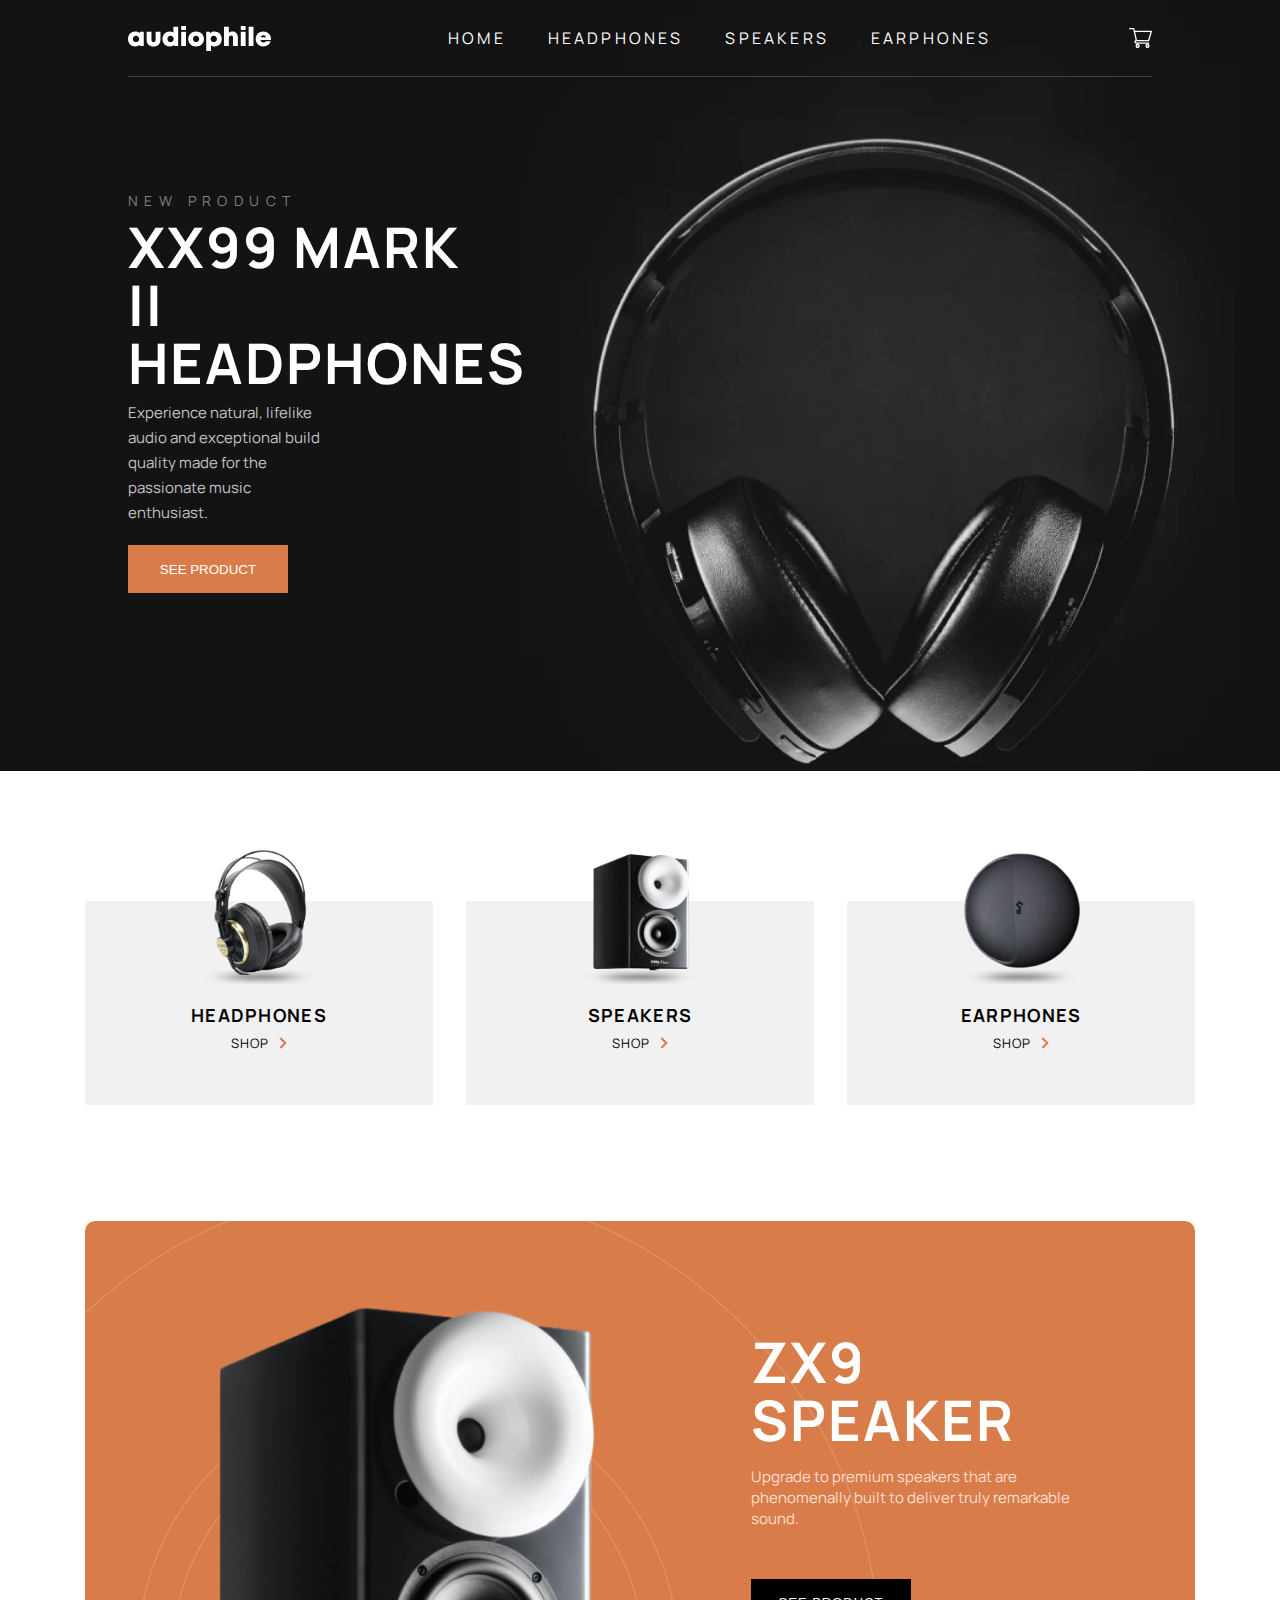
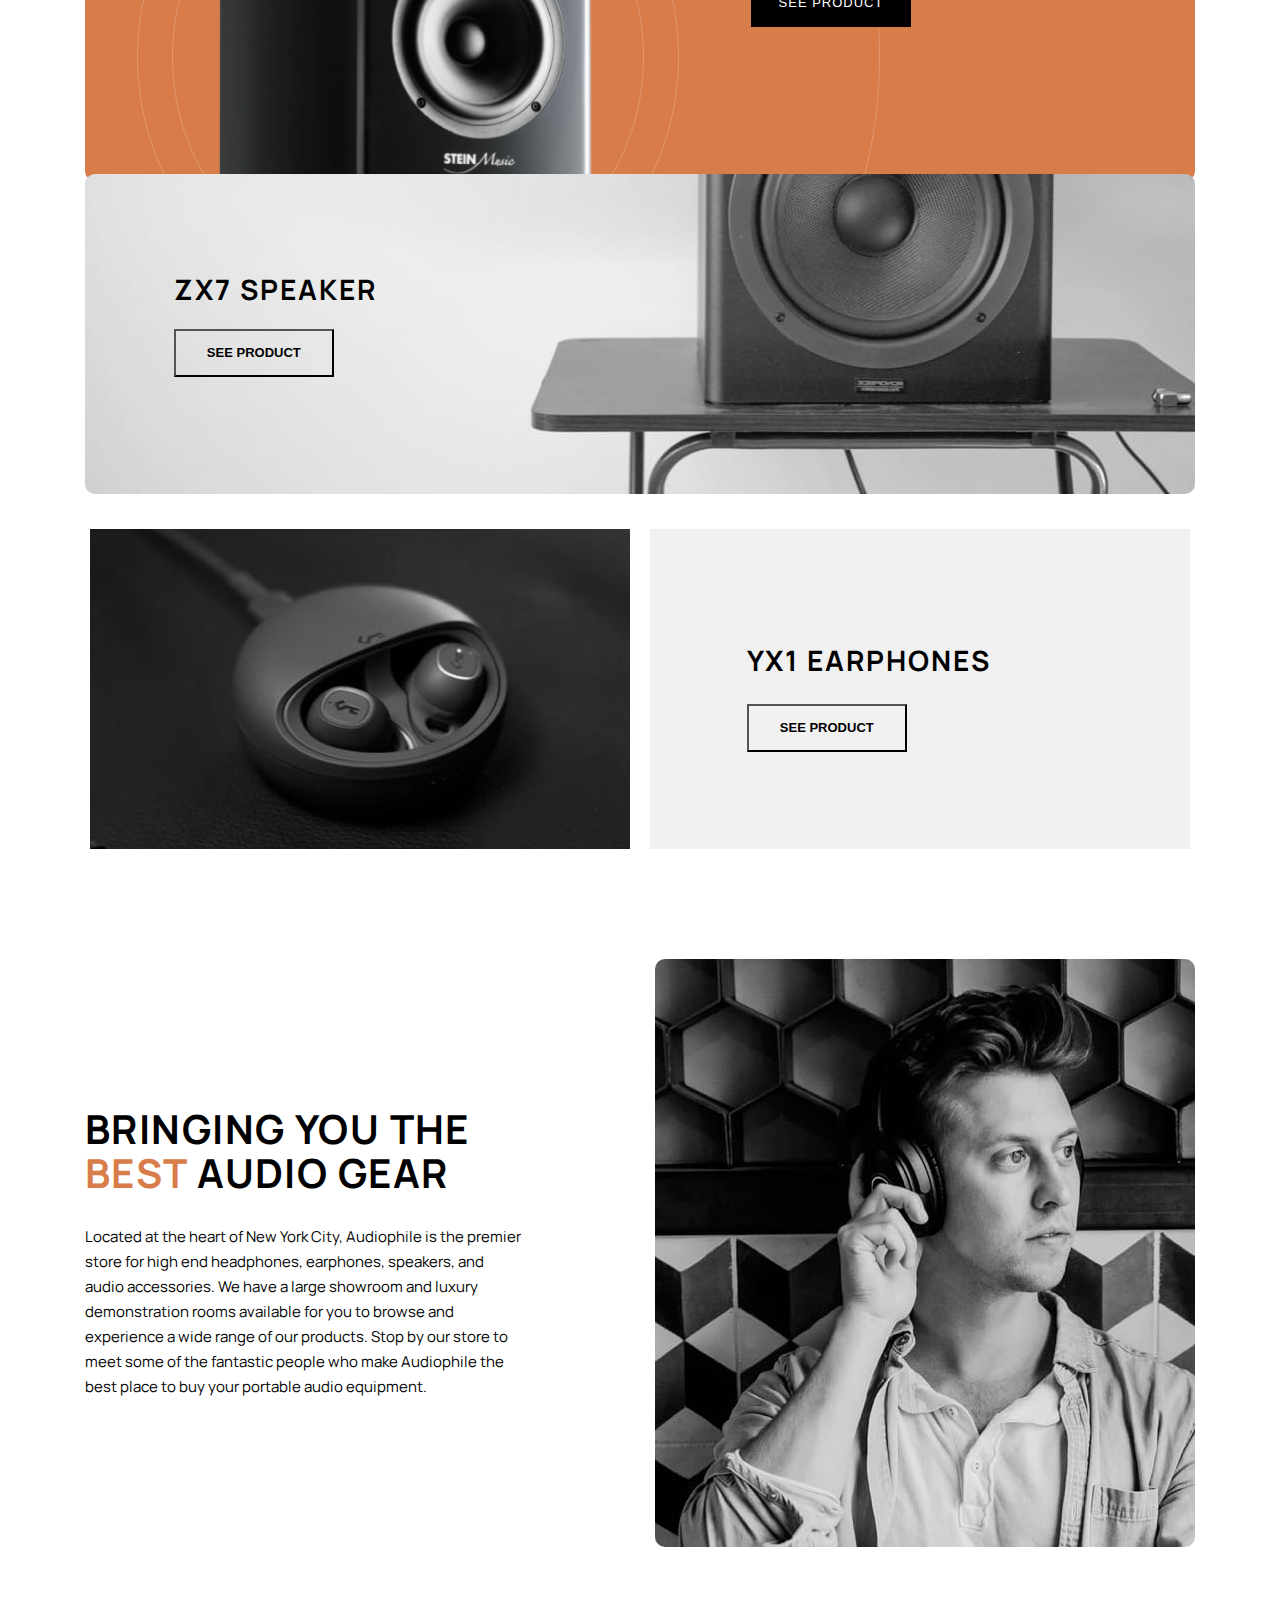
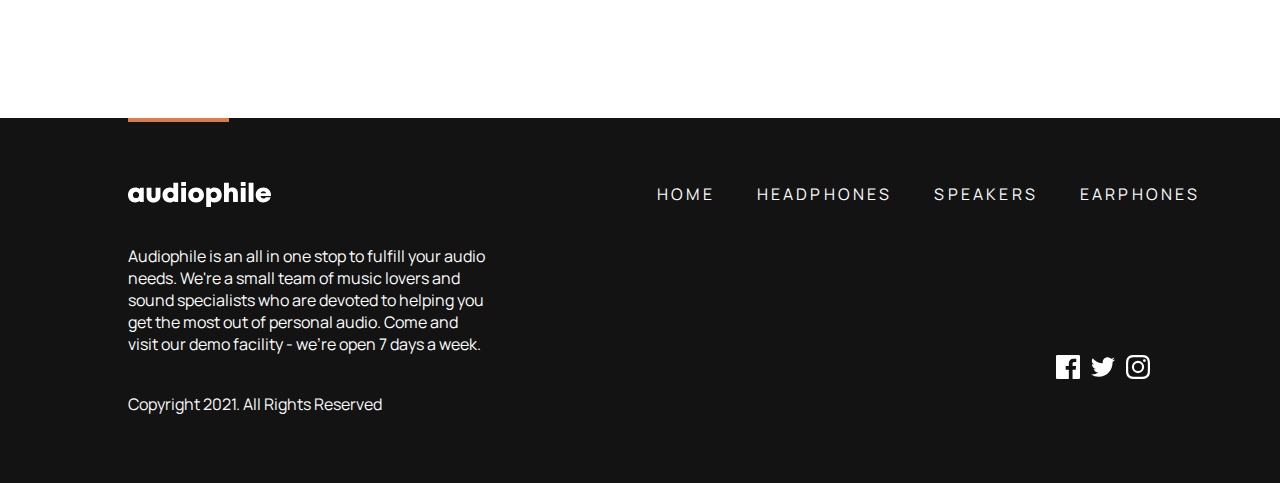
<file: index.html>
<!DOCTYPE html>
<html lang="en">
<head>
  <meta charset="UTF-8">
  <meta name="viewport" content="width=device-width, initial-scale=1.0">

  <link rel="icon" type="image/png" sizes="32x32" href="./assets/favicon-32x32.png">
  
  <title>Audiophile e-commerce website</title>
  <link rel="stylesheet" href="style.css">
  <link rel="stylesheet" href="cartModal.css">
  <link rel="stylesheet" href="mobilemenu.css">
</head>
<body>
  <header class="desktop">
    <img src="./assets/shared/desktop/logo.svg" alt="logo">
    <nav class="topnav">
      <ul class="toplinks">
        <li><a href="index.html">Home</a></li>
        <li><a href="headphones.html">Headphones</a></li>
        <li><a href="speakers.html">Speakers</a></li>
        <li><a href="earphones.html">Earphones</a></li>
      </ul>
    </nav>
    <img src="./assets/shared/desktop/icon-cart.svg" alt="cart" id="openModal" onclick="openModal()">
  </header>
  <header class="mobile">
    <img src="./assets/shared/tablet/icon-hamburger.svg" alt="hamburger" class="hamburger" onclick="toggleMenu()">
    <img src="./assets/shared/icons8-close.svg" alt="hamburger" class="hamburgerclose" onclick="toggleMenu()">
    <img src="./assets/shared/desktop/logo.svg" alt="logo">
    <img src="./assets/shared/desktop/icon-cart.svg" alt="cart" id="openModal" onclick="openModal()">
  </header>
  <section class="menumobile">
    <ul class="navlinks">
      <li><a href="index.html" class="navitem">Home</a></li>
      <li><a href="headphones.html" class="navitem">Headphones</a></li>
      <li><a href="speakers.html" class="navitem">Speakers</a></li>
      <li><a href="earphones.html" class="navitem">Earphones</a></li>
    </ul>
  </section>
  <section class="cart" id="cartModal">
    <article class="cartcontainer">
      <!-- <button id="closeModal" onclick="closeModal()">Close</button> -->
      <article class="topcartsection">
        <h3>Cart(<span class="cartlength">0</span>)</h3>
        <p class="removeall">Remove All</p>
      </article>
      <article class="productlist">
        
      </article>
      

      <article class="bottomcartsection">
        <p>Total</p>
        <h3 class="totalamount"> $ <span class="totaldisplayed">0</span></h3>
      </article>

      <article class="lastsection">
        <button class="checkoutbtn">Checkout</button>
      </article>
      

    </article>    
  
    
  </section>
  <section class="intro">
    <article>
      <p class="tagline">New product</p>
      <h1 class="introproduct">XX99 Mark II Headphones</h1>
      <p class="productinfo"> Experience natural, lifelike audio and exceptional build quality made for the passionate music enthusiast.</p>
      <button class="btnproduct" onclick="redirectToXX99Page()">See product</button>
    </article>
    <img src="./assets/home/desktop/Bitmap.png" alt="headphone" class="introimg">
  </section>

  <section class="intromobile">
    <article>
      <p class="taglinemobile">New product</p>
      <h1 class="introproductmobile">XX99 Mark II Headphones</h1>
      <p class="productinfomobile"> Experience natural, lifelike audio and exceptional build quality made for the passionate music enthusiast.</p>
      <button class="btnproductmobile" onclick="redirectToXX99Page()">See product</button>
    </article>
    <!-- <img src="./assets/home/mobile/image-header.jpg" alt="headphone" class="introimgmobile"> -->
  </section>

  <section class="homecategory">
    <article class="homecategorycontainer">
      <article class="category">
        <article class="categorytopinner">
          <img src="./assets/home/desktop/categoryheadset.png" alt="headphone" class="categoryimg">
          <img src="./assets/home/desktop/Oval.png" alt="oval" class="ovalshadow">
        </article>
        
        <h2 class="categoryheading">Headphones</h2>
        <article class="innercategory" onclick="redirectToheadphonesPage()">
          <p class="categoryshop">Shop</p>
          <img src="./assets/shared/desktop/icon-arrow-right.svg" >
        </article>
      </article>
  
      <article class="category">
        <article class="categorytopinner">
          <img src="./assets/home/desktop/speakercategory.png" alt="headphone" class="categoryimg">
          <img src="./assets/home/desktop/Oval.png" alt="oval" class="ovalshadow">
        </article>
        
        <h2 class="categoryheading">Speakers</h2>
        <article class="innercategory" onclick="redirectTospeakerPage()">
          <p class="categoryshop">Shop</p>
          <img src="./assets/shared/desktop/icon-arrow-right.svg" >
        </article>
        
      </article>
  
      <article class="category">
        <article class="categorytopinner">
          <img src="./assets/home/desktop/Group 5.png" alt="headphone" class="categoryimg">
          <img src="./assets/home/desktop/Oval.png" alt="oval" class="ovalshadow">
        </article>
        
        <h2 class="categoryheading">Earphones</h2>
        <article class="innercategory" onclick="redirectToearphonePage()">
          <p class="categoryshop">Shop</p>
          <img src="./assets/shared/desktop/icon-arrow-right.svg" >
        </article>
        
      </article>
    </article>
    
    
  </section>

  <section class="homecategorymobile">
    <article class="homecategorycontainermobile">
      <article class="categorymobile">
        <article class="categorytopinner">
          <img src="./assets/home/desktop/categoryheadset.png" alt="headphone" class="categoryimg">
          <img src="./assets/home/desktop/Oval.png" alt="oval" class="ovalshadow">
        </article>
        <h2 class="categoryheading">Headphones</h2>
        <article class="innercategory" onclick="redirectToheadphonesPage()">
          <p class="categoryshop">Shop</p>
          <img src="./assets/shared/desktop/icon-arrow-right.svg" >
        </article>
      </article>
  
      <article class="categorymobile">
        <article class="categorytopinner">
          <img src="./assets/home/desktop/speakercategory.png" alt="headphone" class="categoryimg">
          <img src="./assets/home/desktop/Oval.png" alt="oval" class="ovalshadow">
        </article>
        <h2 class="categoryheading">Speakers</h2>
        <article class="innercategory" onclick="redirectTospeakerPage()">
          <p class="categoryshop">Shop</p>
          <img src="./assets/shared/desktop/icon-arrow-right.svg" >
        </article>
      </article>
  
      <article class="categorymobile">
        <article class="categorytopinner">
          <img src="./assets/home/desktop/Group 5.png" alt="headphone" class="categoryimg">
          <img src="./assets/home/desktop/Oval.png" alt="oval" class="ovalshadow">
        </article>
        <h2 class="categoryheading">Earphones</h2>
        <article class="innercategory" onclick="redirectToearphonePage()">
          <p class="categoryshop">Shop</p>
          <img src="./assets/shared/desktop/icon-arrow-right.svg" >
        </article>
      </article>
    </article>
    
    
  </section>

  <section class="mainproduct">
    <article class="productshowcase">
      <article class="leftside">
        <img src="./assets/home/desktop/Group 4 (1).png" alt="group4" class="group4">
        <img src="./assets/home/desktop/speaker.png" alt="headphone" class="productshowcaseimg">
      </article>
      
      <article class="rightside">
        <h2 class="righheading">ZX9 speaker</h2>
        <p class="rightpara">Upgrade to premium speakers that are phenomenally built to deliver truly remarkable sound.</p>
        <button class="productbtn" onclick="redirectToZX9Page()">See product</button>
      </article>
    </article>
    
    
  </section>

  <section class="mainproductmobile">
    <article class="productshowcasemobile">
      <article class="leftsidemobile">
        <img src="./assets/home/desktop/mobilecircles.svg" alt="group4" class="group4">
        <img src="./assets/home/desktop/speaker.png" alt="headphone" class="productshowcaseimg">
      </article>
      
      <article class="rightsidemobile">
        <h2 class="righheadingmobile">ZX9 speaker</h2>
        <p class="rightparamobile">Upgrade to premium speakers that are phenomenally built to deliver truly remarkable sound.</p>
        <button class="productbtnmobile" onclick="redirectToZX9Page()">See product</button>
      </article>
    </article>
    
    
  </section>

  <section class="mainspeaker">
    <article class="speakershowcase">
      <article class="mainspeakerdetail">
        <h2 class="speakername">ZX7 speaker</h2>
        <button class="speakerbtn" onclick="redirectToZX7page()">See product</button>
      </article>
      
    </article>


  </section>

  <section class="mainspeakermobile">
    <article class="speakershowcasemobile">
      <article class="mainspeakerdetail">
        <h2 class="speakername">ZX7 speaker</h2>
        <button class="speakerbtn" onclick="redirectToZX7page()">See product</button>
      </article>
      
    </article>


  </section>

  <section class="earphonesection">
    <article class="innerleftsection">

    </article>
    <article class="innerrightsection">
      <article class="mainearphonedetail">
        <h2 class="earphonename">YX1 earphones</h2>
        <button class="earphonebtn" onclick="redirectToYX1page()">See product</button>
      </article>
    </article>
  </section>

  <section class="earphonesectionmobile">
    <article class="innerleftsectionmobile">

    </article>
    <article class="innerrightsectionmobile">
      <article class="mainearphonedetailmobile">
        <h2 class="earphonename">YX1 earphones</h2>
        <button class="earphonebtn" onclick="redirectToYX1page()">See product</button>
      </article>
    </article>
  </section>

  <section class="audiosection">
    <article class="audiosectioncontainer">
      <article>
        <h2 class="audioheading">Bringing you the <span class="bestspan">best</span> audio gear</h2>
        <p class="audiopara">Located at the heart of New York City, Audiophile is the premier store for high end headphones, 
          earphones, speakers, and audio accessories. We have a large showroom and luxury demonstration 
          rooms available for you to browse and experience a wide range of our products. Stop by our store 
          to meet some of the fantastic people who make Audiophile the best place to buy your portable 
          audio equipment.</p>
      </article>
      <img src="./assets/shared/desktop/image-best-gear.jpg" alt="bestgear" class="bestgear">
    </article>
    
  </section>
  
  <section class="audiosectionmobile">
    <article class="audiosectioncontainermobile">
      <article class="audiosectiondetailmobile">
        <h2 class="audioheadingmobile">Bringing you the <span class="bestspan">best</span> audio gear</h2>
        <p class="audioparamobile">Located at the heart of New York City, Audiophile is the premier store for high end headphones, 
          earphones, speakers, and audio accessories. We have a large showroom and luxury demonstration 
          rooms available for you to browse and experience a wide range of our products. Stop by our store 
          to meet some of the fantastic people who make Audiophile the best place to buy your portable 
          audio equipment.</p>
      </article>
      <img src="./assets/home/mobile/man.png" alt="bestgear" class="bestgear">
    </article>
    
  </section>
  <section class="spacing">
  </section>
  <footer class="desktopfooter">
    <img src="./assets/shared/desktop/Rectangle.png" alt="line" class="line">
    <article class="footernav">
      <img src="./assets/shared/desktop/logo.svg" alt="logo" class="footerlogo">
      <nav class="footerlinks">
        <ul class="footerul">
          <li><a href="index.html">Home</a></li>
          <li><a href="headphones.html">Headphones</a></li>
          <li><a href="speakers.html">Speakers</a></li>
          <li><a href="earphones.html">Earphones</a></li>
        </ul>
      </nav>
    </article>

    <article class="footerpara">
      <p>Audiophile is an all in one stop to fulfill your audio needs. We're a small team of music lovers 
        and sound specialists who are devoted to helping you get the most out of personal audio. Come and 
        visit our demo facility - we’re open 7 days a week.</p>
    </article>

    <article class="sociallinks">
      <div class="fblink">
        <img src="./assets/shared/desktop/icon-facebook.svg" alt="fb">
        <img src="./assets/shared/desktop/icon-facebook-hover.svg" alt="fb" class="hoverImage">
      </div>
      <div class="twitterlink">
        <img src="./assets/shared/desktop/icon-twitter.svg" alt="twitter">
        <img src="./assets/shared/desktop/icon-twitter-hover.svg" alt="fb" class="hoverImage">
      </div>
      <div class="instalink">
        <img src="./assets/shared/desktop/icon-instagram.svg" alt="insta" >
        <img src="./assets/shared/desktop/icon-instagram-hover.svg" alt="fb" class="hoverImage">
      </div>
      
    </article>

    <article class="copyright">
      <p>Copyright 2021. All Rights Reserved</p>
    </article>
   
  </footer>

  <footer class="mobilefooter">
    <img src="./assets/shared/desktop/Rectangle.png" alt="line" class="line">
    <article class="footernavmobile">
      <img src="./assets/shared/desktop/logo.svg" alt="logo" class="mobilelogo">
      <nav class="footerlinksmobile">
        <ul class="footerulmobile">
          <li><a href="index.html">Home</a></li>
          <li><a href="headphones.html">Headphones</a></li>
          <li><a href="speakers.html">Speakers</a></li>
          <li><a href="earphones.html">Earphones</a></li>
        </ul>
      </nav>
    </article>

    <article class="footerparamobile">
      <p>Audiophile is an all in one stop to fulfill your audio needs. We're a small team of music lovers 
        and sound specialists who are devoted to helping you get the most out of personal audio. Come and 
        visit our demo facility - we’re open 7 days a week.</p>
    </article>

    <article class="sociallinks">
      <div class="fblink">
        <img src="./assets/shared/desktop/icon-facebook.svg" alt="fb">
        <img src="./assets/shared/desktop/icon-facebook-hover.svg" alt="fb" class="hoverImage">
      </div>
      <div class="twitterlink">
        <img src="./assets/shared/desktop/icon-twitter.svg" alt="twitter">
        <img src="./assets/shared/desktop/icon-twitter-hover.svg" alt="fb" class="hoverImage">
      </div>
      <div class="instalink">
        <img src="./assets/shared/desktop/icon-instagram.svg" alt="insta" >
        <img src="./assets/shared/desktop/icon-instagram-hover.svg" alt="fb" class="hoverImage">
      </div>
      
    </article>

    <article class="copyright">
      <p>Copyright 2021. All Rights Reserved</p>
    </article>
   
  </footer>
  <script src="cart.js"></script>
  <script>
    // Get a reference to the button element
    const mark1 = document.getElementById("mark1");
    if (mark1) {
      // Add a click event listener to the button
      mark1.addEventListener("click", function() {
        // Redirect to the "product.html" page
        window.location.href = "product-xx99-mark-one-headphones.html";
      });
    }

    // Get a reference to the button element
    const p59 = document.getElementById("p59");
    if (p59) {
      // Add a click event listener to the button
      p59.addEventListener("click", function() {
        // Redirect to the "product.html" page
        window.location.href = "product-xx59-headphones.html";
      });
    }

    // Get a reference to the button element
    const z9speaker = document.getElementById("z9speaker");
    if (z9speaker) {
      // Add a click event listener to the button
      z9speaker.addEventListener("click", function() {
        // Redirect to the "product.html" page
        window.location.href = "product-zx9-speaker.html";
      });
    }

    // Get a reference to the "Go Back" element
    const goBackButton = document.getElementById("goBackButton");
    if (goBackButton) {
      // Add a click event listener to the element
      goBackButton.addEventListener("click", function() {
        // Use window.history.back() to navigate back to the previous page
        window.history.back();
      });
    }

    // JavaScript functions to open and close the modal
    function openModal() {
        document.getElementById('cartModal').style.display = 'block';
        // Add a temporary event listener to close modal when clicking outside
        setTimeout(function() {
            window.addEventListener('mouseup', closeModalOutside);
        }, 0);
    }

    function closeModal() {
        document.getElementById('cartModal').style.display = 'none';
        // Remove the event listener when closing the modal
        window.removeEventListener('mouseup', closeModalOutside);
    }

    // Close the modal when clicked outside
    function closeModalOutside(event) {
        const modal = document.getElementById('cartModal');
        if (event.target !== modal && !modal.contains(event.target)) {
            closeModal();
        }
    }


  </script>
  <script src="redirect.js"></script>
  <script src="toggleMenu.js"></script>
</body>
</html>
</file>
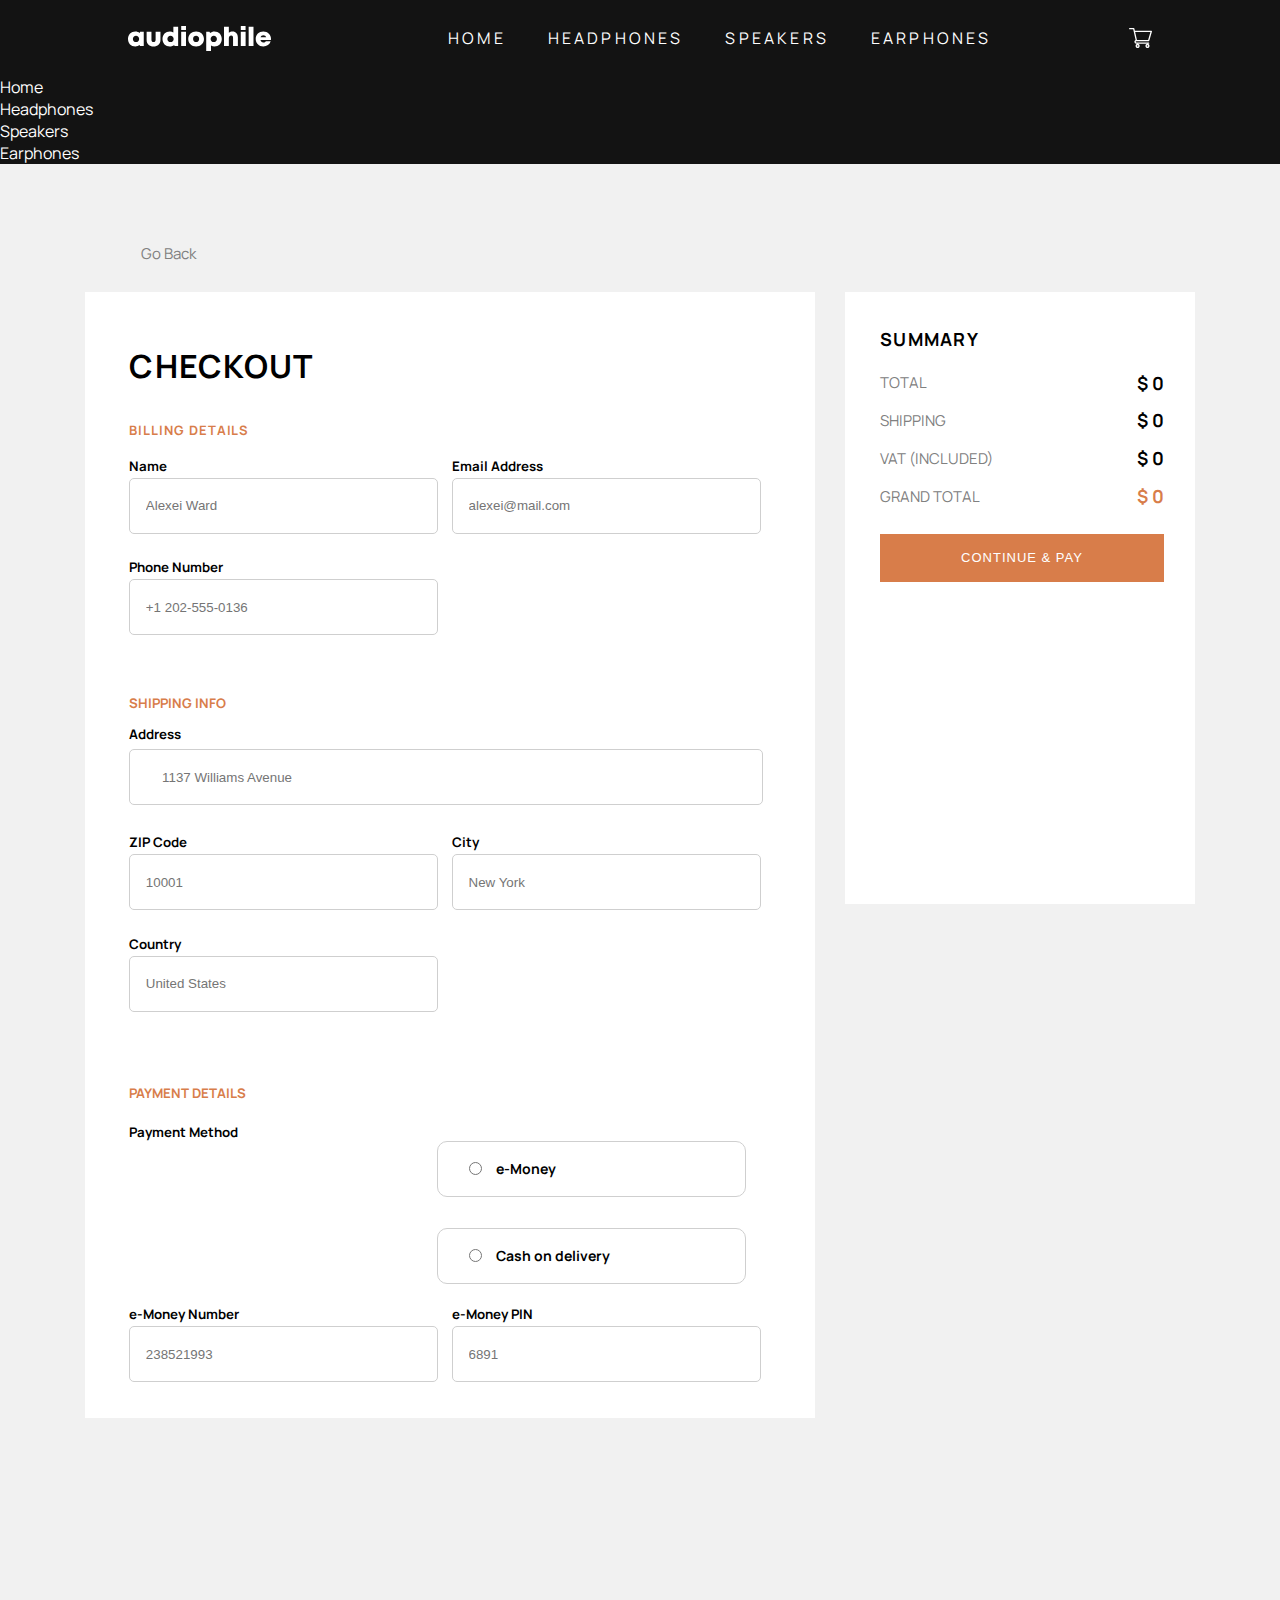
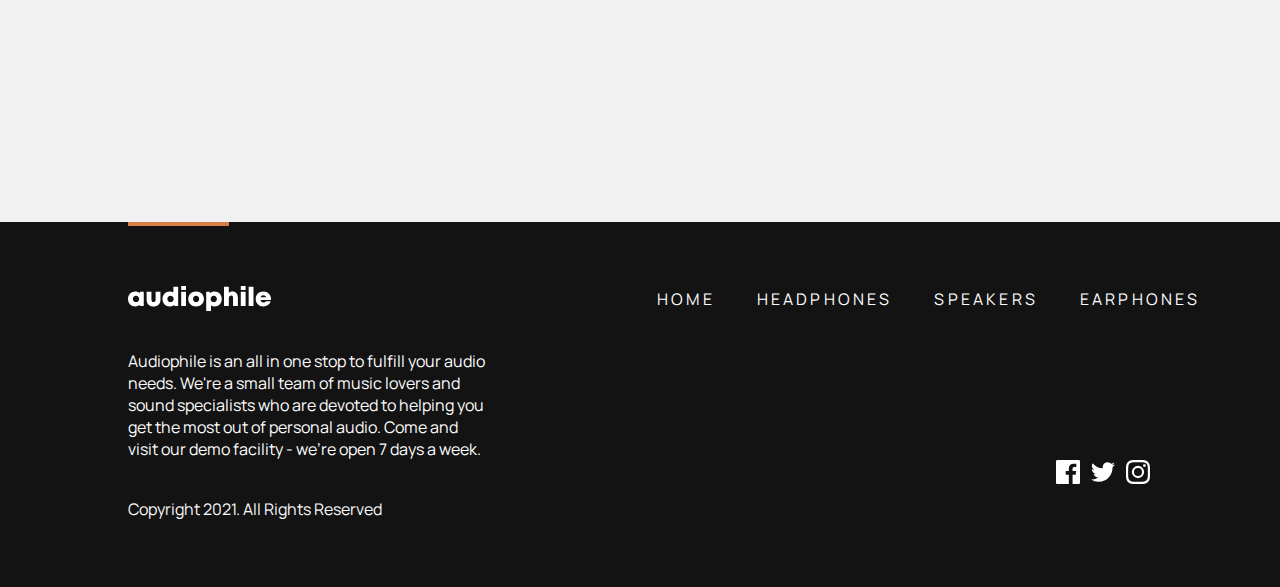
<file: checkout.html>
<!DOCTYPE html>
<html lang="en">

<head>
  <meta charset="UTF-8">
  <meta name="viewport" content="width=device-width, initial-scale=1.0">

  <link rel="icon" type="image/png" sizes="32x32" href="./assets/favicon-32x32.png">

  <title>Frontend Mentor | Audiophile e-commerce website</title>
  <link rel="stylesheet" href="checkout.css">
  <link rel="stylesheet" href="orderModal.css">
  <link rel="stylesheet" href="cartModal.css">
</head>

<body>
  <header class="desktop">
    <img src="./assets/shared/desktop/logo.svg" alt="logo">
    <nav class="topnav">
      <ul class="toplinks">
        <li><a href="index.html">Home</a></li>
        <li><a href="headphones.html">Headphones</a></li>
        <li><a href="speakers.html">Speakers</a></li>
        <li><a href="earphones.html">Earphones</a></li>
      </ul>
    </nav>
    <img src="./assets/shared/desktop/icon-cart.svg" alt="cart" id="openModal" onclick="openModal()">
  </header>
  <header class="mobile">
    <img src="./assets/shared/tablet/icon-hamburger.svg" alt="hamburger" class="hamburger" onclick="toggleMenu()">
    <img src="./assets/shared/icons8-close.svg" alt="hamburger" class="hamburgerclose" onclick="toggleMenu()">
    <img src="./assets/shared/desktop/logo.svg" alt="logo">
    <img src="./assets/shared/desktop/icon-cart.svg" alt="cart" id="openModal" onclick="openModal()">
  </header>
  <section class="menumobile">
    <ul class="navlinks">
      <li><a href="index.html" class="navitem">Home</a></li>
      <li><a href="headphones.html" class="navitem">Headphones</a></li>
      <li><a href="speakers.html" class="navitem">Speakers</a></li>
      <li><a href="earphones.html" class="navitem">Earphones</a></li>
    </ul>
  </section>
  <section class="cart" id="cartModal">
    <article class="cartcontainer">
      <!-- <button id="closeModal" onclick="closeModal()">Close</button> -->
      <article class="topcartsection">
        <h3>Cart(<span class="cartlength">0</span>)</h3>
        <p class="removeall">Remove All</p>
      </article>
      <article class="productlist">
        
      </article>
      

      <article class="bottomcartsection">
        <p>Total</p>
        <h3 class="totalamount"> $ <span class="totaldisplayed">0</span></h3>
      </article>

      <article class="lastsection">
        <button class="checkoutbtn">Checkout</button>
      </article>
      

    </article>    
  
    
  </section>

  <section class="checkout">
    <p class="gobackbtn" id="goBackButton">Go Back</p>
    <article class="checkoutcontainer"> 
      <article class="firstpartcheckout">
        <h2 class="checkoutheading">Checkout</h2>
        <article class="billingcontainer">
          <h5 class="billingheading">Billing details</h5>
          <article class="billingfieldscontainer">
            <article class="singlefieldbilling">
              <h5>Name</h5>
              <input type="text" name="" id="namefield" placeholder="Alexei Ward">
            </article>
            <article class="singlefieldbilling">
              <h5>Email Address</h5>
              <input type="email" name="" id="emailfield" placeholder="alexei@mail.com">
            </article>
          </article>
          <article class="phonenumbercontainer">
            <article class="singlefieldbilling">
              <h5>Phone Number</h5>
              <input type="text" name="" id="namefield" placeholder="+1 202-555-0136">
            </article>
          </article>
        </article>
        <!-- shipping -->
        <article class="shippingconatiner">
          <h5 class="shippingheading">Shipping info</h5>
          <article class="addresscontainer">
            <h5 class="addressheading">Address</h5>
            <input type="text" name="" id="addressfield" placeholder="1137 Williams Avenue">
          </article>
          <article class="zipcityfieldscontainer">
            <article class="singlefieldbilling">
              <h5>ZIP Code</h5>
              <input type="text" name="" id="namefield" placeholder="10001">
            </article>
            <article class="singlefieldbilling">
              <h5>City</h5>
              <input type="email" name="" id="emailfield" placeholder="New York">
            </article>
          </article>
          <article class="phonenumbercontainer">
            <article class="singlefieldbilling">
              <h5>Country</h5>
              <input type="text" name="" id="namefield" placeholder="United States">
            </article>
          </article>
        </article>
        <!-- payment details -->
        <article class="paymentdetailscontainer">
          <h5 class="shippingheading">Payment details</h5>
          <article class="paymentmethodcontainer">
            <h5 class="paymentheading">Payment Method</h5>
            <article class="paymethods">

              <article class="radiocontainer activera">
                <input type="radio" name="" id="emoney">
                <p class="paymethodtext">e-Money</p>
              </article>
  
              <article class="radiocontainer">
                <input type="radio" name="" id="cash">
                <p class="paymethodtext">Cash on delivery</p>
              </article>

            </article>
            
            <article class="emoneyfieldcontainer">
              <article class="singlefieldbilling">
                <h5>e-Money Number</h5>
                <input type="number" name="" id="namefield" placeholder="238521993">
              </article>
              <article class="singlefieldbilling">
                <h5>e-Money PIN</h5>
                <input type="number" name="" id="emailfield" placeholder="6891">
              </article>
            </article>
            
            
          </article>
        </article>
      </article>
      <article class="secondpartcheckout">
        <article class="summary">
          <h2 class="summaryheading">Summary</h2>
          <article class="checkoutlist">
            <!-- <article class="checkoutitemcontainer">
              <article class="leftsectionitem">
                <img src="./assets/cart/image-xx99-mark-two-headphones.jpg" alt="" class="checkoutimg">
                <article>
                  <h3 class="singleitemheading">XX99 MK II</h3>
                  <p class="singleitempara">$ 2,999</p>
                </article>
              </article>
              
              <p class="itemcount">x1</p>
            </article>

            <article class="checkoutitemcontainer">
              <article class="leftsectionitem">
                <img src="./assets/cart/image-xx59-headphones.jpg" alt="" class="checkoutimg">
                <article>
                  <h3 class="singleitemheading">XX59</h3>
                  <p class="singleitempara">$ 899</p>
                </article>
              </article>
              
              <p class="itemcount">x2</p>
            </article>

            <article class="checkoutitemcontainer">
              <article class="leftsectionitem">
                <img src="./assets/cart/image-yx1-earphones.jpg" alt="" class="checkoutimg">
                <article>
                  <h3 class="singleitemheading">YX1</h3>
                  <p class="singleitempara">$ 599</p>
                </article>
              </article>
              
              <p class="itemcount">x1</p>
            </article> -->
          </article>

          <article class="summarysubinfo">
            <p class="subinfoheading">TOTAL</p>
            <h3 class="subinfototal">$ <span class="summarytotal">0</span></h3>
          </article>

          <article class="summarysubinfo">
            <p class="subinfoheading">SHIPPING</p>
            <h3 class="subinfototal">$ <span class="shipping">0</span></h3>
          </article>

          <article class="summarysubinfo">
            <p class="subinfoheading">VAT (INCLUDED)</p>
            <h3 class="subinfototal">$ <span class="vat">0</span> </h3>
          </article>

          <article class="summarysubinfo">
            <p class="subinfoheading">GRAND TOTAL</p>
            <h3 class="subinfograndtotal">$ <span class="grandtotal">0</span></h3>
          </article>

          <article class="btncontainer">
            <button class="paybtn" onclick="displayorder()">CONTINUE & PAY</button>
          </article>
          

        </article>
        
      </article>
    </article>
  </section>

  <section class="order" id="orderModal">
    <article class="ordermodalcontainer">
      <img src="./assets/checkout/icon-order-confirmation.svg" alt="">
      <article class="thankscontainer">
        <h3 class="thanksheading">THANK YOU<br> FOR YOUR ORDER</h3>
      </article>

      <article class="confirmation">
        <p>You will receive an email confirmation shortly.</p>
      </article>

      <article class="orderdetails">
        <article class="orderleftcontainer">
          <!-- <article class="orderleftside">
            <article class="leftsidecontainer">
              <img src="./assets/cart/image-xx99-mark-two-headphones.jpg" alt="headphones" class="productorderimage">
              <article>
                <h3 class="ordermaintitle">XX99 MK II</h3>
                <p class="ordermainprice">$ 2,999</p>
              </article>
              <p class="ordermaincount">x1</p>
            </article>
            
            <hr class="hrorder">
            <p class="orderextradetail">and 2 other item(s)</p>
          </article> -->
          
        </article>
        <article class="orderrightcontainer">
          <article class="orderrightside">
            <h3 class="gradntotalheading">GRAND TOTAL</h3>
            <p class="totalamountmodal">$ <span class="modaltotal">5,446</span></p>
          </article>
          
        </article>
      </article>

      <article class="buttoncontainer">
        <button class="backhomebtn" onclick="redirectToIndexPage()">BACK TO HOME</button>
      </article>
      
    </article>
    
  </section>

  <section class="spacing">
  </section>
  <footer class="desktopfooter">
    <img src="./assets/shared/desktop/Rectangle.png" alt="line" class="line">
    <article class="footernav">
      <img src="./assets/shared/desktop/logo.svg" alt="logo" class="footerlogo">
      <nav class="footerlinks">
        <ul class="footerul">
          <li><a href="index.html">Home</a></li>
          <li><a href="headphones.html">Headphones</a></li>
          <li><a href="speakers.html">Speakers</a></li>
          <li><a href="earphones.html">Earphones</a></li>
        </ul>
      </nav>
    </article>

    <article class="footerpara">
      <p>Audiophile is an all in one stop to fulfill your audio needs. We're a small team of music lovers 
        and sound specialists who are devoted to helping you get the most out of personal audio. Come and 
        visit our demo facility - we’re open 7 days a week.</p>
    </article>

    <article class="sociallinks">
      <div class="fblink">
        <img src="./assets/shared/desktop/icon-facebook.svg" alt="fb">
        <img src="./assets/shared/desktop/icon-facebook-hover.svg" alt="fb" class="hoverImage">
      </div>
      <div class="twitterlink">
        <img src="./assets/shared/desktop/icon-twitter.svg" alt="twitter">
        <img src="./assets/shared/desktop/icon-twitter-hover.svg" alt="fb" class="hoverImage">
      </div>
      <div class="instalink">
        <img src="./assets/shared/desktop/icon-instagram.svg" alt="insta" >
        <img src="./assets/shared/desktop/icon-instagram-hover.svg" alt="fb" class="hoverImage">
      </div>
      
    </article>

    <article class="copyright">
      <p>Copyright 2021. All Rights Reserved</p>
    </article>
   
  </footer>

  <footer class="mobilefooter">
    <img src="./assets/shared/desktop/Rectangle.png" alt="line" class="line">
    <article class="footernavmobile">
      <img src="./assets/shared/desktop/logo.svg" alt="logo" class="mobilelogo">
      <nav class="footerlinksmobile">
        <ul class="footerulmobile">
          <li><a href="index.html">Home</a></li>
          <li><a href="headphones.html">Headphones</a></li>
          <li><a href="speakers.html">Speakers</a></li>
          <li><a href="earphones.html">Earphones</a></li>
        </ul>
      </nav>
    </article>

    <article class="footerparamobile">
      <p>Audiophile is an all in one stop to fulfill your audio needs. We're a small team of music lovers 
        and sound specialists who are devoted to helping you get the most out of personal audio. Come and 
        visit our demo facility - we’re open 7 days a week.</p>
    </article>

    <article class="sociallinks">
      <div class="fblink">
        <img src="./assets/shared/desktop/icon-facebook.svg" alt="fb">
        <img src="./assets/shared/desktop/icon-facebook-hover.svg" alt="fb" class="hoverImage">
      </div>
      <div class="twitterlink">
        <img src="./assets/shared/desktop/icon-twitter.svg" alt="twitter">
        <img src="./assets/shared/desktop/icon-twitter-hover.svg" alt="fb" class="hoverImage">
      </div>
      <div class="instalink">
        <img src="./assets/shared/desktop/icon-instagram.svg" alt="insta" >
        <img src="./assets/shared/desktop/icon-instagram-hover.svg" alt="fb" class="hoverImage">
      </div>
      
    </article>

    <article class="copyright">
      <p>Copyright 2021. All Rights Reserved</p>
    </article>
   
  </footer>
 
  <script src="cart.js"></script>
  <script>
    

    // Get a reference to the "Go Back" element
    const goBackButton = document.getElementById("goBackButton");

    // Add a click event listener to the element
    goBackButton.addEventListener("click", function() {
      // Use window.history.back() to navigate back to the previous page
      window.history.back();
    });

    function displayorder(){
      document.getElementById('orderModal').style.display = 'block';
      // Add a temporary event listener to close modal when clicking outside
      setTimeout(function() {
            window.addEventListener('mouseup', closeOrderModalOutside);
      }, 0);
    }

    function closeOrderModal() {
        document.getElementById('orderModal').style.display = 'none';
        // Remove the event listener when closing the modal
        window.removeEventListener('mouseup', closeOrderModalOutside);
    }

    // Close the modal when clicked outside
    function closeOrderModalOutside(event) {
        const modal = document.getElementById('orderModal');
        if (event.target !== modal && !modal.contains(event.target)) {
            closeOrderModal();
        }
    }

    function redirectToIndexPage() {
      window.location.href = 'index.html'; // Replace 'index.html' with the actual path to your index page
    }

    // JavaScript functions to open and close the modal
    function openModal() {
        document.getElementById('cartModal').style.display = 'block';
        // Add a temporary event listener to close modal when clicking outside
        setTimeout(function() {
            window.addEventListener('mouseup', closeModalOutside);
        }, 0);
    }

    function closeModal() {
        document.getElementById('cartModal').style.display = 'none';
        // Remove the event listener when closing the modal
        window.removeEventListener('mouseup', closeModalOutside);
    }

    // Close the modal when clicked outside
    function closeModalOutside(event) {
        const modal = document.getElementById('cartModal');
        if (event.target !== modal && !modal.contains(event.target)) {
            closeModal();
        }
    }


  </script>
  <script src="summary.js"></script>
  <script src="modalsummary.js"></script>
  <script src="toggleMenu.js"></script>
</body>

</html>
</file>
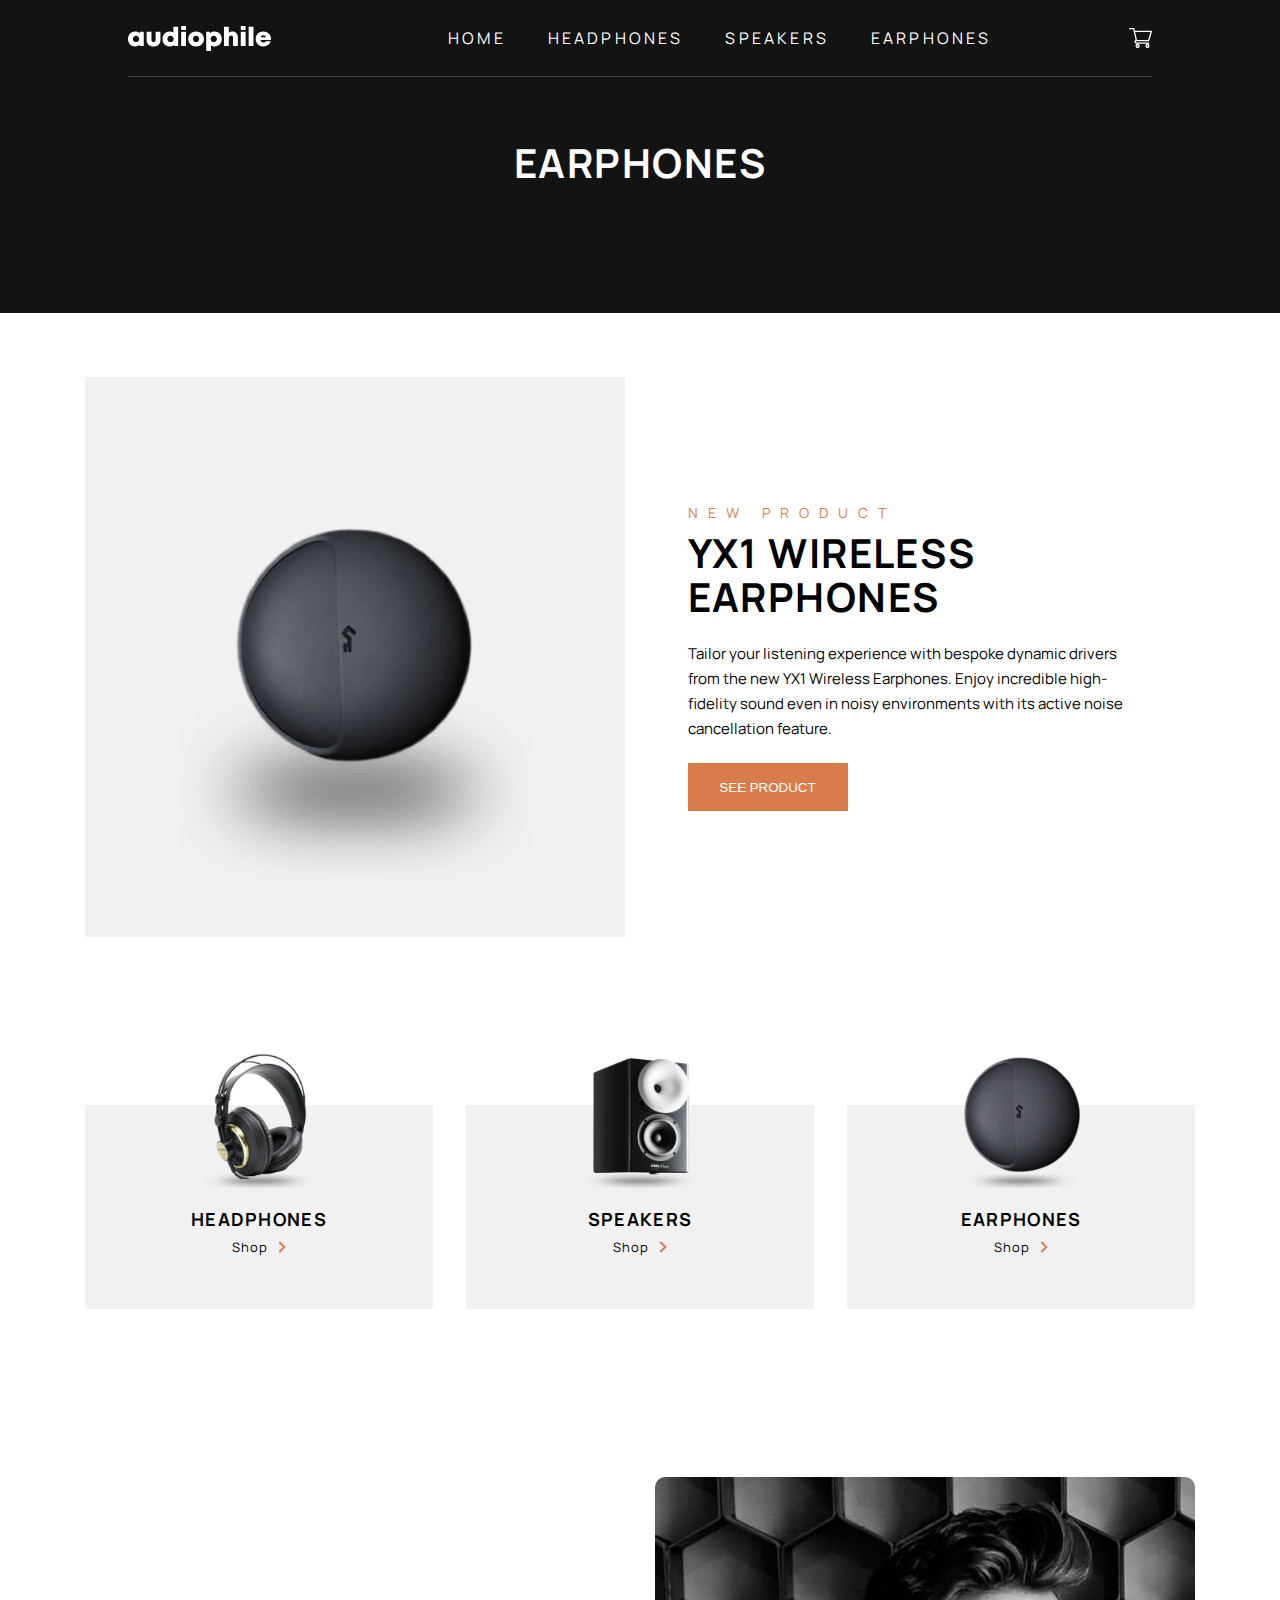
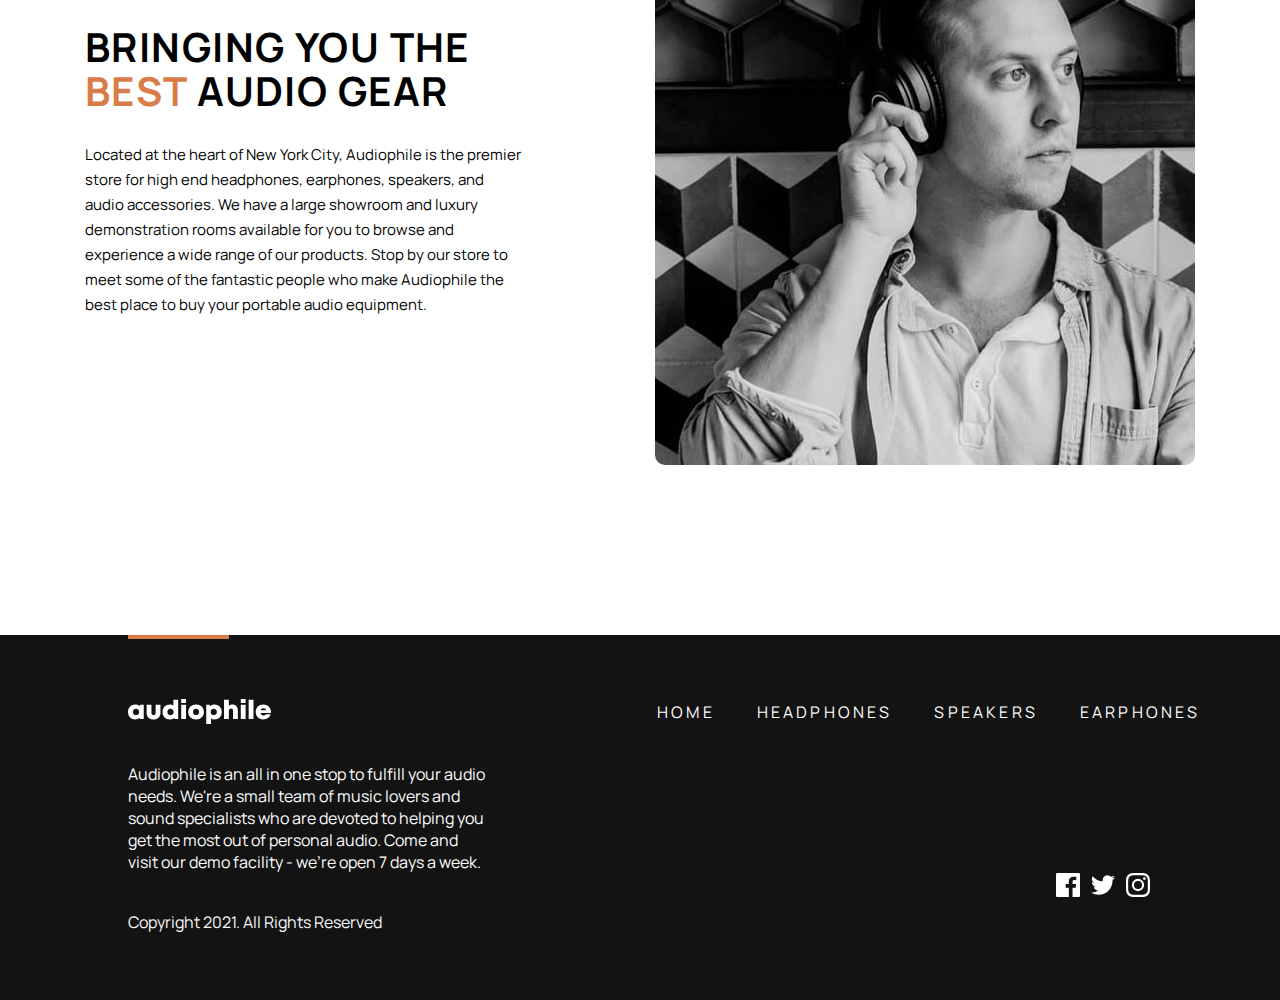
<file: earphones.html>
<!DOCTYPE html>
<html lang="en">

<head>
  <meta charset="UTF-8">
  <meta name="viewport" content="width=device-width, initial-scale=1.0">

  <link rel="icon" type="image/png" sizes="32x32" href="./assets/favicon-32x32.png">

  <title>Audiophile e-commerce website</title>
  <link rel="stylesheet" href="earphone.css">
  <link rel="stylesheet" href="cartModal.css">
  <link rel="stylesheet" href="mobilemenu.css">
</head>

<body>
  <header class="desktop">
    <img src="./assets/shared/desktop/logo.svg" alt="logo">
    <nav class="topnav">
      <ul class="toplinks">
        <li><a href="index.html">Home</a></li>
        <li><a href="headphones.html">Headphones</a></li>
        <li><a href="speakers.html">Speakers</a></li>
        <li><a href="earphones.html">Earphones</a></li>
      </ul>
    </nav>
    <img src="./assets/shared/desktop/icon-cart.svg" alt="cart" id="openModal" onclick="openModal()">
  </header>
  <header class="mobile">
    <img src="./assets/shared/tablet/icon-hamburger.svg" alt="hamburger" class="hamburger" onclick="toggleMenu()">
    <img src="./assets/shared/icons8-close.svg" alt="hamburger" class="hamburgerclose" onclick="toggleMenu()">
    <img src="./assets/shared/desktop/logo.svg" alt="logo">
    <img src="./assets/shared/desktop/icon-cart.svg" alt="cart" id="openModal" onclick="openModal()">
  </header>
  <section class="menumobile">
    <ul class="navlinks">
      <li><a href="index.html" class="navitem">Home</a></li>
      <li><a href="headphones.html" class="navitem">Headphones</a></li>
      <li><a href="speakers.html" class="navitem">Speakers</a></li>
      <li><a href="earphones.html" class="navitem">Earphones</a></li>
    </ul>
  </section>

  <section class="headingsection">
    <h1 class="mainheading">Earphones</h1>
  </section>

  <section class="cart" id="cartModal">
    <article class="cartcontainer">
      <!-- <button id="closeModal" onclick="closeModal()">Close</button> -->
      <article class="topcartsection">
        <h3>Cart(<span class="cartlength">0</span>)</h3>
        <p class="removeall">Remove All</p>
      </article>
      <article class="productlist">
        
      </article>
      

      <article class="bottomcartsection">
        <p>Total</p>
        <h3 class="totalamount"> $ <span class="totaldisplayed">0</span></h3>
      </article>

      <article class="lastsection">
        <button class="checkoutbtn" onclick="redirectToCheckout()">Checkout</button>
      </article>
      

    </article>    
  
    
  </section>

  <section class="headphoneproducts">
    <article class="product-1">
      <article class="imagecontainer">
        <img src="./assets/shared/desktop/image-category-thumbnail-earphones.png" alt="headphone" class="sellitem">
      </article>
      
      <article class="productinfo">
        <p class="productinfotagline">New product</p>
        <h2 class="productinfoheading">YX1 wireless earphones</h2>
        <p class="productinfopara">Tailor your listening experience with bespoke dynamic drivers from the new YX1 Wireless Earphones. 
          Enjoy incredible high-fidelity sound even in noisy environments with its active noise cancellation feature.</p>
        <button class="productbtn" onclick="redirectToYX1Page()">See product</button>
      </article>
    </article>
    
    
  </section>

  <section class="homecategory">
    <article class="homecategorycontainer">
      <article class="category">
        <article class="categorytopinner">
          <img src="./assets/home/desktop/categoryheadset.png" alt="headphone" class="categoryimg">
          <img src="./assets/home/desktop/Oval.png" alt="oval" class="ovalshadow">
        </article>
        
        <h2 class="categoryheading">Headphones</h2>
        <article class="innercategory">
          <p class="categoryshop">Shop</p>
          <img src="./assets/shared/desktop/icon-arrow-right.svg" >
        </article>
      </article>
  
      <article class="category">
        <article class="categorytopinner">
          <img src="./assets/home/desktop/speakercategory.png" alt="headphone" class="categoryimg">
          <img src="./assets/home/desktop/Oval.png" alt="oval" class="ovalshadow">
        </article>
        
        <h2 class="categoryheading">Speakers</h2>
        <article class="innercategory">
          <p class="categoryshop">Shop</p>
          <img src="./assets/shared/desktop/icon-arrow-right.svg" >
        </article>
        
      </article>
  
      <article class="category">
        <article class="categorytopinner">
          <img src="./assets/home/desktop/Group 5.png" alt="headphone" class="categoryimg">
          <img src="./assets/home/desktop/Oval.png" alt="oval" class="ovalshadow">
        </article>
        
        <h2 class="categoryheading">Earphones</h2>
        <article class="innercategory">
          <p class="categoryshop">Shop</p>
          <img src="./assets/shared/desktop/icon-arrow-right.svg" >
        </article>
        
      </article>
    </article>
    
    
  </section>

  <section class="homecategorymobile">
    <article class="homecategorycontainermobile">
      <article class="categorymobile">
        <article class="categorytopinner">
          <img src="./assets/home/desktop/categoryheadset.png" alt="headphone" class="categoryimg">
          <img src="./assets/home/desktop/Oval.png" alt="oval" class="ovalshadow">
        </article>
        <h2 class="categoryheading">Headphones</h2>
        <article class="innercategory">
          <p class="categoryshop">Shop</p>
          <img src="./assets/shared/desktop/icon-arrow-right.svg" >
        </article>
      </article>
  
      <article class="categorymobile">
        <article class="categorytopinner">
          <img src="./assets/home/desktop/speakercategory.png" alt="headphone" class="categoryimg">
          <img src="./assets/home/desktop/Oval.png" alt="oval" class="ovalshadow">
        </article>
        <h2 class="categoryheading">Speakers</h2>
        <article class="innercategory">
          <p class="categoryshop">Shop</p>
          <img src="./assets/shared/desktop/icon-arrow-right.svg" >
        </article>
      </article>
  
      <article class="categorymobile">
        <article class="categorytopinner">
          <img src="./assets/home/desktop/Group 5.png" alt="headphone" class="categoryimg">
          <img src="./assets/home/desktop/Oval.png" alt="oval" class="ovalshadow">
        </article>
        <h2 class="categoryheading">Earphones</h2>
        <article class="innercategory">
          <p class="categoryshop">Shop</p>
          <img src="./assets/shared/desktop/icon-arrow-right.svg" >
        </article>
      </article>
    </article>
    
    
  </section>

  <section class="audiosection">
    <article class="audiosectioncontainer">
      <article>
        <h2 class="audioheading">Bringing you the <span class="bestspan">best</span> audio gear</h2>
        <p class="audiopara">Located at the heart of New York City, Audiophile is the premier store for high end headphones, 
          earphones, speakers, and audio accessories. We have a large showroom and luxury demonstration 
          rooms available for you to browse and experience a wide range of our products. Stop by our store 
          to meet some of the fantastic people who make Audiophile the best place to buy your portable 
          audio equipment.</p>
      </article>
      <img src="./assets/shared/desktop/image-best-gear.jpg" alt="bestgear" class="bestgear">
    </article>
    
  </section>
  
  <section class="audiosectionmobile">
    <article class="audiosectioncontainermobile">
      <article class="audiosectiondetailmobile">
        <h2 class="audioheadingmobile">Bringing you the <span class="bestspan">best</span> audio gear</h2>
        <p class="audioparamobile">Located at the heart of New York City, Audiophile is the premier store for high end headphones, 
          earphones, speakers, and audio accessories. We have a large showroom and luxury demonstration 
          rooms available for you to browse and experience a wide range of our products. Stop by our store 
          to meet some of the fantastic people who make Audiophile the best place to buy your portable 
          audio equipment.</p>
      </article>
      <img src="./assets/home/mobile/man.png" alt="bestgear" class="bestgear">
    </article>
    
  </section>

  <section class="spacing">
  </section>
  <footer class="desktopfooter">
    <img src="./assets/shared/desktop/Rectangle.png" alt="line" class="line">
    <article class="footernav">
      <img src="./assets/shared/desktop/logo.svg" alt="logo" class="footerlogo">
      <nav class="footerlinks">
        <ul class="footerul">
          <li><a href="index.html">Home</a></li>
          <li><a href="headphones.html">Headphones</a></li>
          <li><a href="speakers.html">Speakers</a></li>
          <li><a href="earphones.html">Earphones</a></li>
        </ul>
      </nav>
    </article>

    <article class="footerpara">
      <p>Audiophile is an all in one stop to fulfill your audio needs. We're a small team of music lovers 
        and sound specialists who are devoted to helping you get the most out of personal audio. Come and 
        visit our demo facility - we’re open 7 days a week.</p>
    </article>

    <article class="sociallinks">
      <div class="fblink">
        <img src="./assets/shared/desktop/icon-facebook.svg" alt="fb">
        <img src="./assets/shared/desktop/icon-facebook-hover.svg" alt="fb" class="hoverImage">
      </div>
      <div class="twitterlink">
        <img src="./assets/shared/desktop/icon-twitter.svg" alt="twitter">
        <img src="./assets/shared/desktop/icon-twitter-hover.svg" alt="fb" class="hoverImage">
      </div>
      <div class="instalink">
        <img src="./assets/shared/desktop/icon-instagram.svg" alt="insta" >
        <img src="./assets/shared/desktop/icon-instagram-hover.svg" alt="fb" class="hoverImage">
      </div>
      
    </article>

    <article class="copyright">
      <p>Copyright 2021. All Rights Reserved</p>
    </article>
   
  </footer>

  <footer class="mobilefooter">
    <img src="./assets/shared/desktop/Rectangle.png" alt="line" class="line">
    <article class="footernavmobile">
      <img src="./assets/shared/desktop/logo.svg" alt="logo" class="mobilelogo">
      <nav class="footerlinksmobile">
        <ul class="footerulmobile">
          <li><a href="index.html">Home</a></li>
          <li><a href="headphones.html">Headphones</a></li>
          <li><a href="speakers.html">Speakers</a></li>
          <li><a href="earphones.html">Earphones</a></li>
        </ul>
      </nav>
    </article>

    <article class="footerparamobile">
      <p>Audiophile is an all in one stop to fulfill your audio needs. We're a small team of music lovers 
        and sound specialists who are devoted to helping you get the most out of personal audio. Come and 
        visit our demo facility - we’re open 7 days a week.</p>
    </article>

    <article class="sociallinks">
      <div class="fblink">
        <img src="./assets/shared/desktop/icon-facebook.svg" alt="fb">
        <img src="./assets/shared/desktop/icon-facebook-hover.svg" alt="fb" class="hoverImage">
      </div>
      <div class="twitterlink">
        <img src="./assets/shared/desktop/icon-twitter.svg" alt="twitter">
        <img src="./assets/shared/desktop/icon-twitter-hover.svg" alt="fb" class="hoverImage">
      </div>
      <div class="instalink">
        <img src="./assets/shared/desktop/icon-instagram.svg" alt="insta" >
        <img src="./assets/shared/desktop/icon-instagram-hover.svg" alt="fb" class="hoverImage">
      </div>
      
    </article>

    <article class="copyright">
      <p>Copyright 2021. All Rights Reserved</p>
    </article>
   
  </footer>
  <script src="cart.js"></script>
  <script>
    

    

    // JavaScript functions to open and close the modal
    function openModal() {
        document.getElementById('cartModal').style.display = 'block';
        // Add a temporary event listener to close modal when clicking outside
        setTimeout(function() {
            window.addEventListener('mouseup', closeModalOutside);
        }, 0);
    }

    function closeModal() {
        document.getElementById('cartModal').style.display = 'none';
        // Remove the event listener when closing the modal
        window.removeEventListener('mouseup', closeModalOutside);
    }

    // Close the modal when clicked outside
    function closeModalOutside(event) {
        const modal = document.getElementById('cartModal');
        if (event.target !== modal && !modal.contains(event.target)) {
            closeModal();
        }
    }

    function redirectToYX1Page(){
      window.location.href = 'product-earphones.html';
    }


  </script>
  <script src="redirect.js"></script>
  <script src="toggleMenu.js"></script>
  <!-- Home
  Headphones
  Speakers
  Earphones

  New product

  YX1 wireless earphones
  Tailor your listening experience with bespoke dynamic drivers from the new YX1 Wireless Earphones. 
  Enjoy incredible high-fidelity sound even in noisy environments with its active noise cancellation feature.

  See product


  Headphones
  Shop
  
  Speakers
  Shop
  
  Earphones
  Shop

  Bringing you the best audio gear
  Located at the heart of New York City, Audiophile is the premier store for high end headphones,
  earphones, speakers, and audio accessories. We have a large showroom and luxury demonstration
  rooms available for you to browse and experience a wide range of our products. Stop by our store
  to meet some of the fantastic people who make Audiophile the best place to buy your portable
  audio equipment.

  Home
  Headphones
  Speakers
  Earphones

  Audiophile is an all in one stop to fulfill your audio needs. We're a small team of music lovers
  and sound specialists who are devoted to helping you get the most out of personal audio. Come and
  visit our demo facility - we’re open 7 days a week.

  Copyright 2021. All Rights Reserved -->
</body>

</html>
</file>
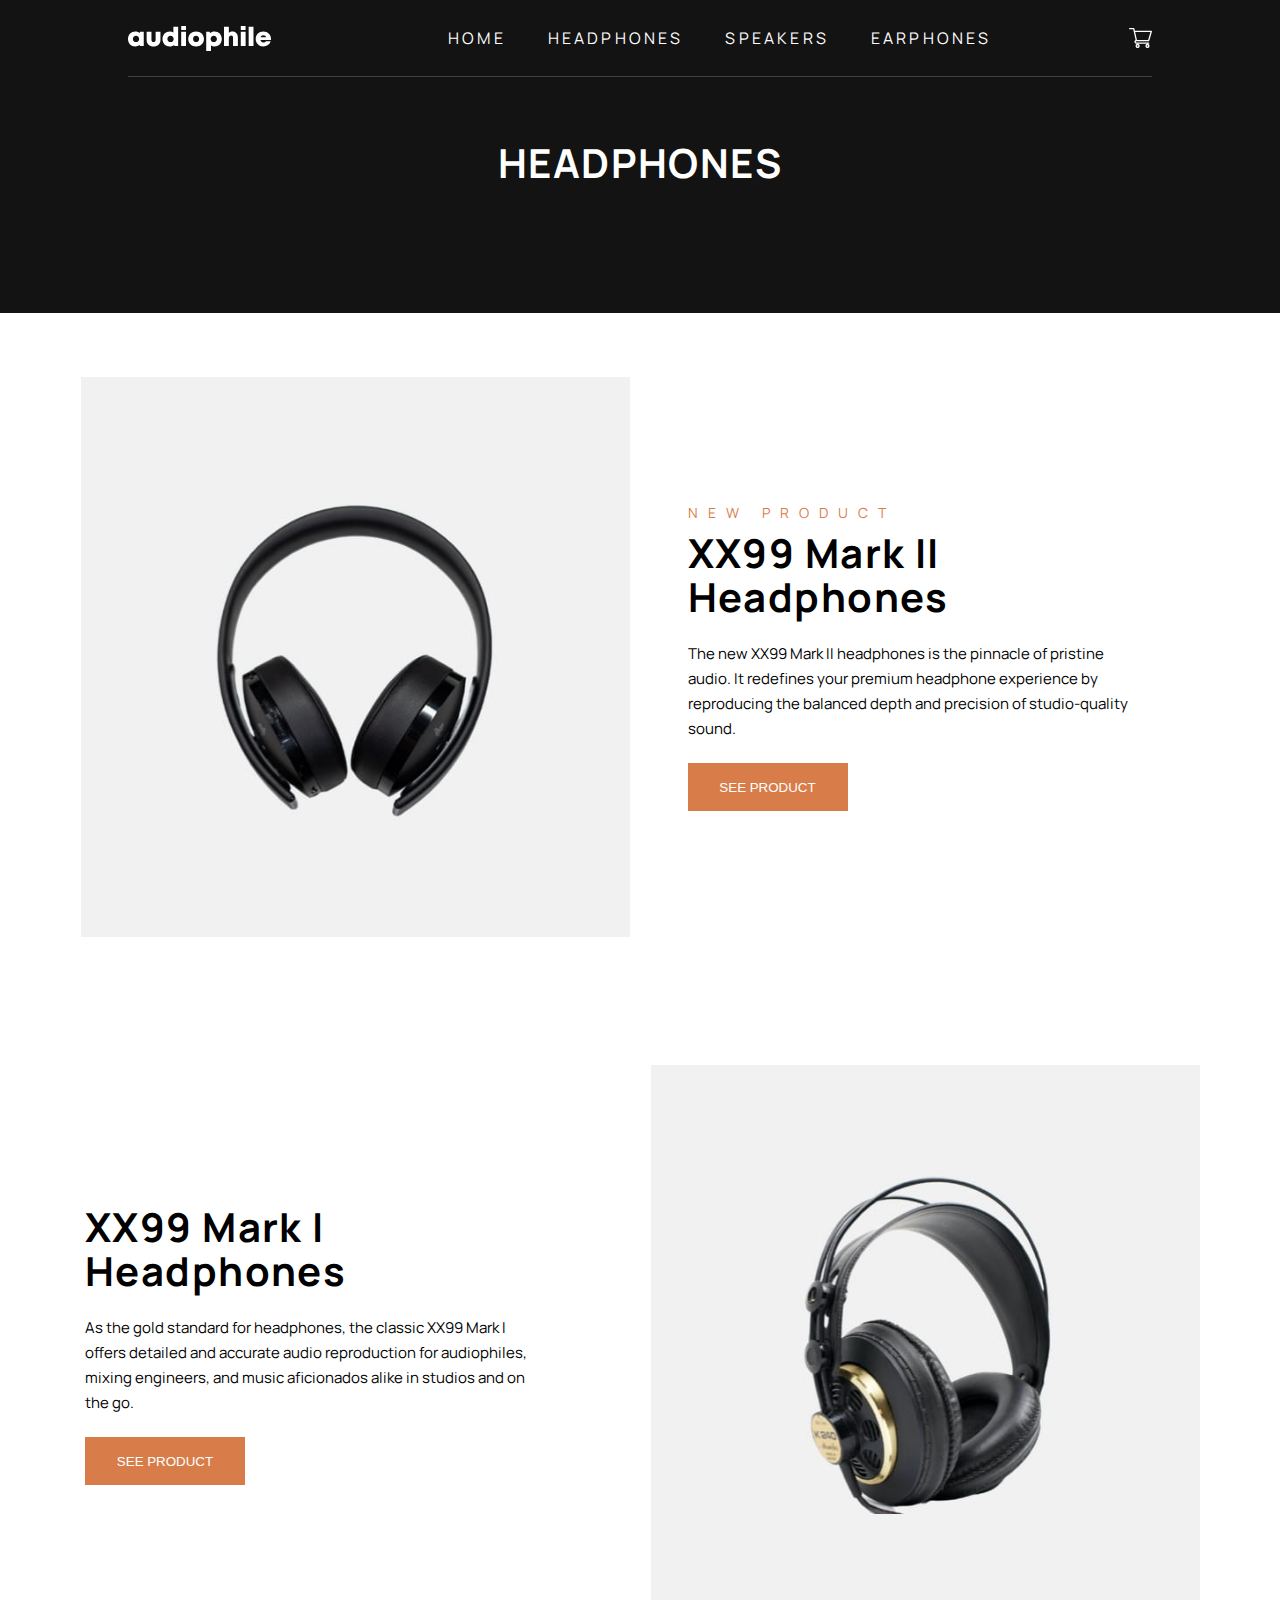
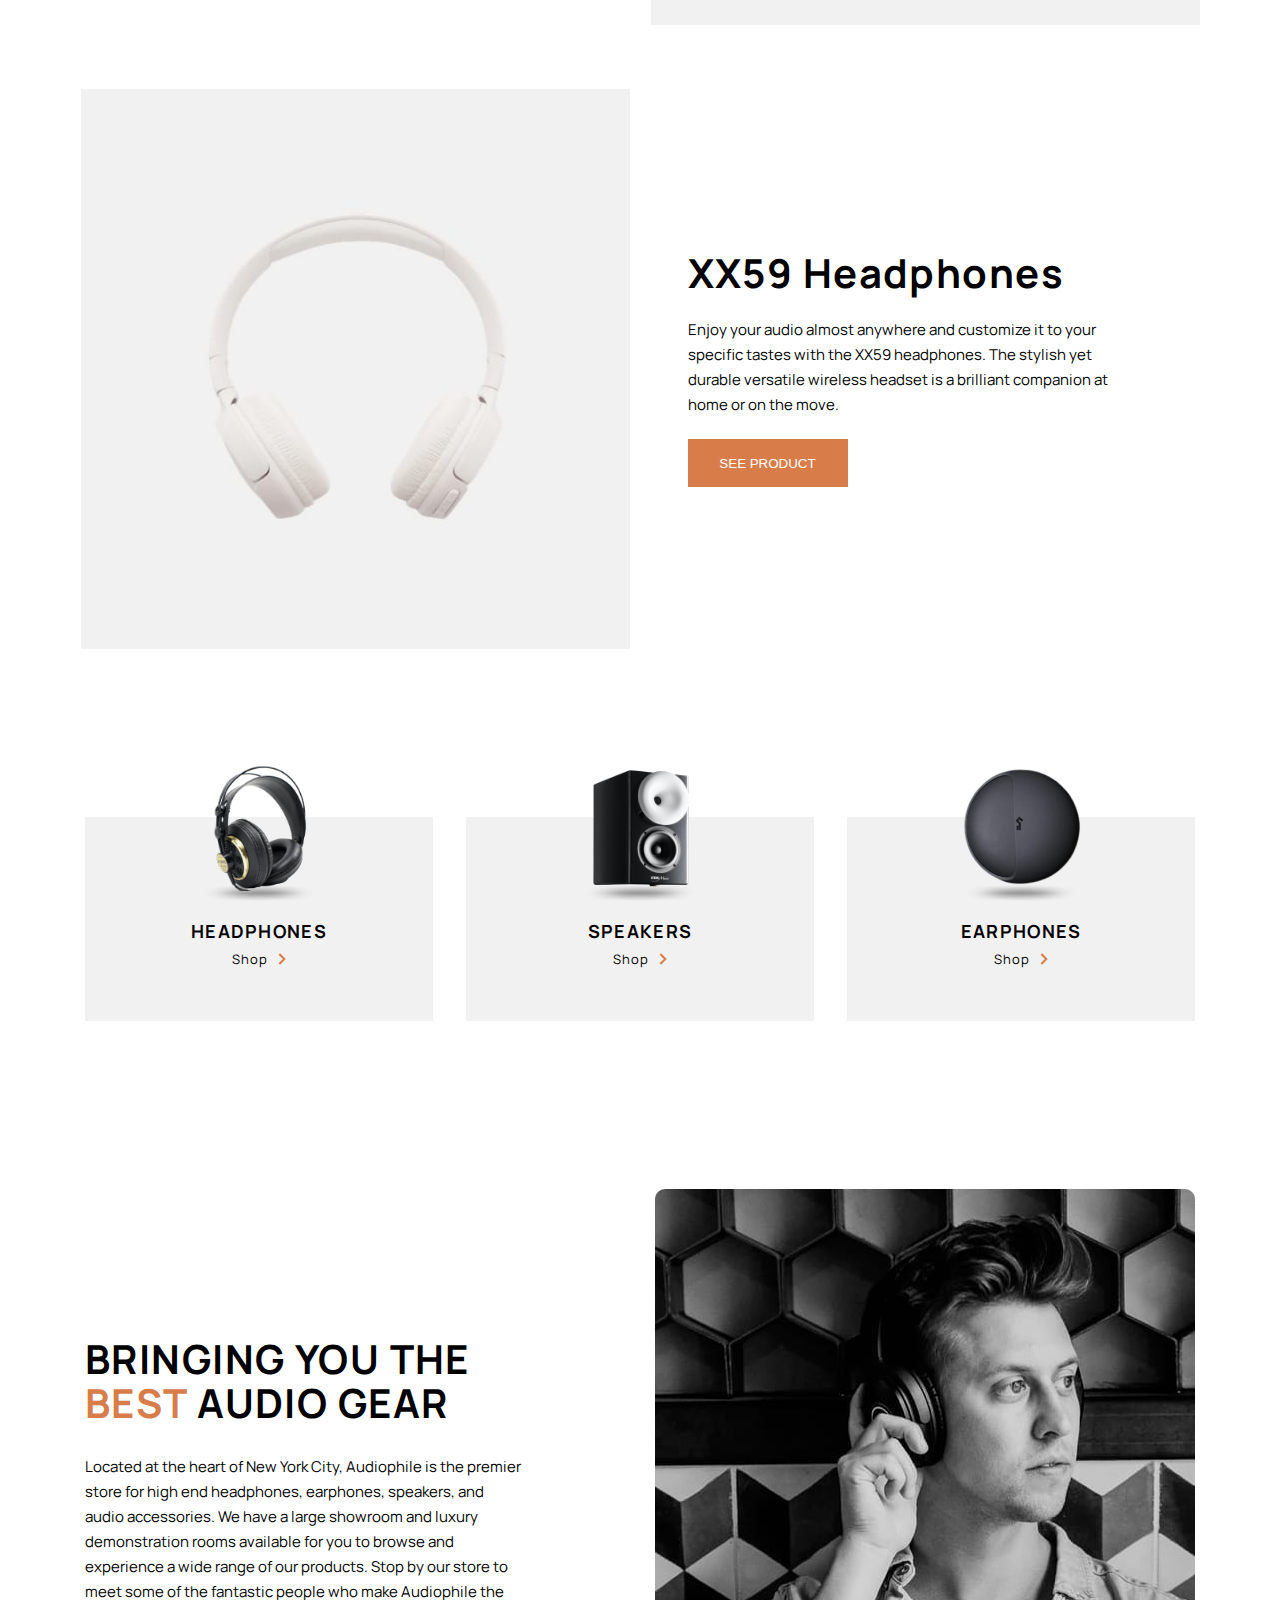
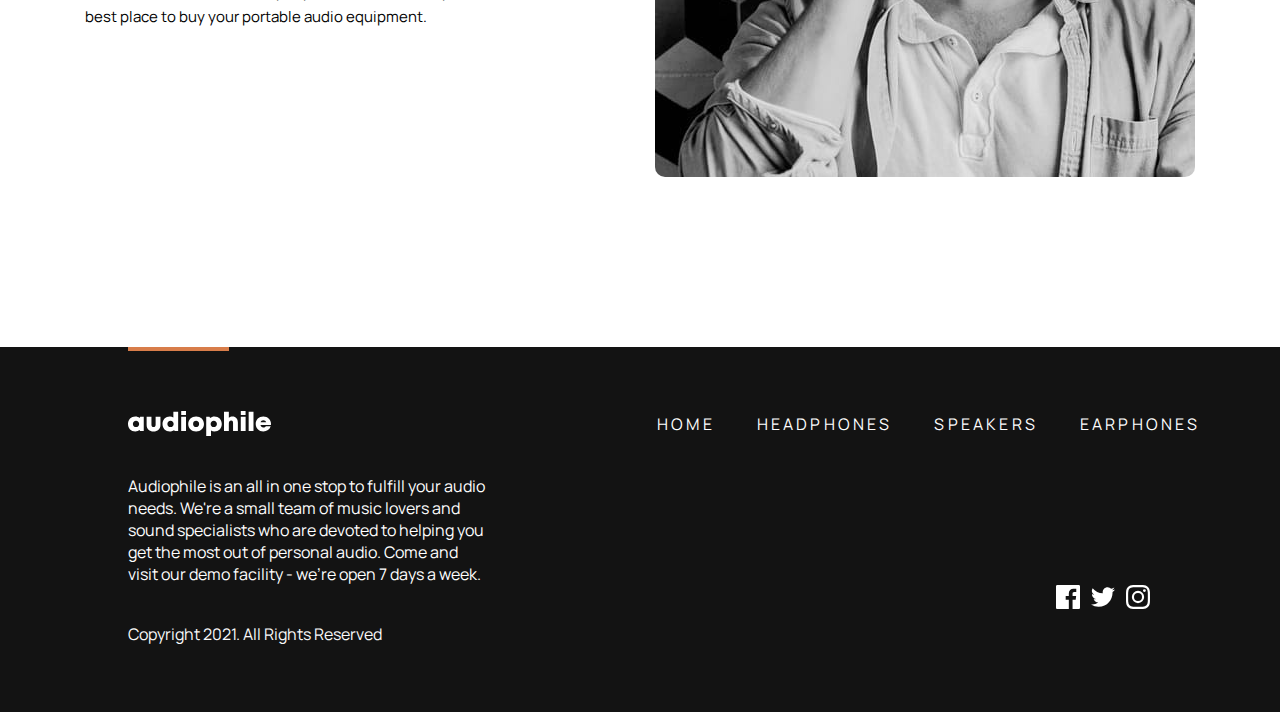
<file: headphones.html>
<!DOCTYPE html>
<html lang="en">

<head>
  <meta charset="UTF-8">
  <meta name="viewport" content="width=device-width, initial-scale=1.0">

  <link rel="icon" type="image/png" sizes="32x32" href="./assets/favicon-32x32.png">

  <title>Audiophile e-commerce website</title>
  <link rel="stylesheet" href="headphones.css">
  <link rel="stylesheet" href="cartModal.css">
  <link rel="stylesheet" href="mobilemenu.css">
</head>

<body>
  <header class="desktop">
    <img src="./assets/shared/desktop/logo.svg" alt="logo">
    <nav class="topnav">
      <ul class="toplinks">
        <li><a href="index.html">Home</a></li>
        <li><a href="headphones.html">Headphones</a></li>
        <li><a href="speakers.html">Speakers</a></li>
        <li><a href="earphones.html">Earphones</a></li>
      </ul>
    </nav>
    <img src="./assets/shared/desktop/icon-cart.svg" alt="cart" id="openModal" onclick="openModal()">
  </header>
  <header class="mobile">
    <img src="./assets/shared/tablet/icon-hamburger.svg" alt="hamburger" class="hamburger" onclick="toggleMenu()">
    <img src="./assets/shared/icons8-close.svg" alt="hamburger" class="hamburgerclose" onclick="toggleMenu()">
    <img src="./assets/shared/desktop/logo.svg" alt="logo">
    <img src="./assets/shared/desktop/icon-cart.svg" alt="cart" id="openModal" onclick="openModal()">
  </header>
  <section class="menumobile">
    <ul class="navlinks">
      <li><a href="index.html" class="navitem">Home</a></li>
      <li><a href="headphones.html" class="navitem">Headphones</a></li>
      <li><a href="speakers.html" class="navitem">Speakers</a></li>
      <li><a href="earphones.html" class="navitem">Earphones</a></li>
    </ul>
  </section>
  <section class="cart" id="cartModal">
    <article class="cartcontainer">
      <!-- <button id="closeModal" onclick="closeModal()">Close</button> -->
      <article class="topcartsection">
        <h3>Cart(<span class="cartlength">0</span>)</h3>
        <p class="removeall">Remove All</p>
      </article>
      <article class="productlist">
        
      </article>
      

      <article class="bottomcartsection">
        <p>Total</p>
        <h3 class="totalamount"> $ <span class="totaldisplayed">0</span></h3>
      </article>

      <article class="lastsection">
        <button class="checkoutbtn" onclick="redirectToCheckout()">Checkout</button>
      </article>
      

    </article>    
  
    
  </section>

  <section class="headingsection">
    <h1 class="mainheading">Headphones</h1>
  </section>

  <section class="cart" id="cartModal">
    <article class="cartcontainer">
      <!-- <button id="closeModal" onclick="closeModal()">Close</button> -->
      <article class="topcartsection">
        <h3>Cart(3)</h3>
        <p class="removeall">Remove All</p>
      </article>
      <article class="productlist">
        <article class="productitem">
          <article class="productitemcontainer">
            <article class="imgcontainer">
              <img src="./assets/cart/image-xx99-mark-two-headphones.jpg" alt="twoheadphone" class="productimage">
            </article>
            <article class="productsmallinfo">
              <h3>XX99 MK II </h3>
              <p>$2,999</p>
            </article>
          </article>
          
          
          <article class="changecount">
            <p class="min">-</p>
            <p>1</p>
            <p class="max">+</p>
          </article>
        </article>
  
        <article class="productitem">
          <article class="productitemcontainer">
            <article class="imgcontainer">
              <img src="./assets/cart/image-xx59-headphones.jpg" alt="twoheadphone" class="productimage">
            </article>
            <article class="productsmallinfo">
              <h3>XX59</h3>
              <p>$899</p>
            </article>
            
            
          </article>
          <article class="changecount">
            <p class="min">-</p>
            <p>2</p>
            <p class="max">+</p>
          </article>
        </article>
  
        <article class="productitem">
          <article class="productitemcontainer">
            <article class="imgcontainer">
              <img src="./assets/cart/image-yx1-earphones.jpg" alt="twoheadphone" class="productimage">
            </article>
            <article class="productsmallinfo">
              <h3>YX1</h3>
              <p>$599</p>
            </article>
            
            
          </article>
          <article class="changecount">
            <p class="min">-</p>
            <p>1</p>
            <p class="max">+</p>
          </article>
        </article>
      </article>
      

      <article class="bottomcartsection">
        <p>Total</p>
        <h3> $5,396</h3>
      </article>

      <article class="lastsection">
        <button class="checkoutbtn">Checkout</button>
      </article>
      

    </article>    
  
    
  </section>

  <section class="headphoneproducts">
    <article class="product-1">
      <article class="imagecontainer">
        <img src="./assets/shared/desktop/image-xx99-mark-two-headphones.jpg" alt="headphone" class="sellitem">
      </article>
      
      <article class="productinfo">
        <p class="productinfotagline">New product</p>
        <h2 class="productinfoheading">XX99 Mark II Headphones</h2>
        <p class="productinfopara">The new XX99 Mark II headphones is the pinnacle of pristine audio. It redefines your premium 
          headphone experience by reproducing the balanced depth and precision of studio-quality sound.</p>
        <button class="productbtn" onclick="redirectToXX99Page()">See product</button>
      </article>
    </article>
    
    
  </section>

  <section class="headphoneproducts-2">
    <article class="product-2">
      <article class="imagecontainer">
        <img src="./assets/shared/desktop/image-xx99-mark-one-headphones.jpg" alt="headphone" class="sellitem">
      </article>
      
      <article class="productinfo-2">
        <h2 class="productinfoheading">XX99 Mark I Headphones</h2>
        <p class="productinfopara">As the gold standard for headphones, the classic XX99 Mark I offers detailed and accurate audio 
          reproduction for audiophiles, mixing engineers, and music aficionados alike in studios and on the go.</p>
        <button class="productbtn" onclick="redirectToXX99IPage()">See product</button>
      </article>
    </article>
    
    
  </section>

  <section class="headphoneproducts">
    <article class="product-1">
      <article class="imagecontainer">
        <img src="./assets/shared/desktop/image-xx59-headphones.jpg" alt="headphone" class="sellitem">
      </article>
      
      <article class="productinfo">

        <h2 class="productinfoheading">XX59 Headphones</h2>
        <p class="productinfopara">Enjoy your audio almost anywhere and customize it to your specific tastes with the XX59 headphones. 
          The stylish yet durable versatile wireless headset is a brilliant companion at home or on the move.</p>
        <button class="productbtn" onclick="redirectToXX59Page()">See product</button>
      </article>
    </article>
    
    
  </section>

  <section class="homecategory">
    <article class="homecategorycontainer">
      <article class="category">
        <article class="categorytopinner">
          <img src="./assets/home/desktop/categoryheadset.png" alt="headphone" class="categoryimg">
          <img src="./assets/home/desktop/Oval.png" alt="oval" class="ovalshadow">
        </article>
        
        <h2 class="categoryheading">Headphones</h2>
        <article class="innercategory" onclick="redirectToheadphonesPage()">
          <p class="categoryshop">Shop</p>
          <img src="./assets/shared/desktop/icon-arrow-right.svg" >
        </article>
      </article>
  
      <article class="category">
        <article class="categorytopinner">
          <img src="./assets/home/desktop/speakercategory.png" alt="headphone" class="categoryimg">
          <img src="./assets/home/desktop/Oval.png" alt="oval" class="ovalshadow">
        </article>
        
        <h2 class="categoryheading">Speakers</h2>
        <article class="innercategory" onclick="redirectTospeakerPage()">
          <p class="categoryshop">Shop</p>
          <img src="./assets/shared/desktop/icon-arrow-right.svg" >
        </article>
        
      </article>
  
      <article class="category">
        <article class="categorytopinner">
          <img src="./assets/home/desktop/Group 5.png" alt="headphone" class="categoryimg">
          <img src="./assets/home/desktop/Oval.png" alt="oval" class="ovalshadow">
        </article>
        
        <h2 class="categoryheading">Earphones</h2>
        <article class="innercategory" onclick="redirectToearphonePage()">
          <p class="categoryshop">Shop</p>
          <img src="./assets/shared/desktop/icon-arrow-right.svg" >
        </article>
        
      </article>
    </article>
    
    
  </section>

  <section class="homecategorymobile">
    <article class="homecategorycontainermobile">
      <article class="categorymobile">
        <article class="categorytopinner">
          <img src="./assets/home/desktop/categoryheadset.png" alt="headphone" class="categoryimg">
          <img src="./assets/home/desktop/Oval.png" alt="oval" class="ovalshadow">
        </article>
        <h2 class="categoryheading">Headphones</h2>
        <article class="innercategory" onclick="redirectToheadphonesPage()">
          <p class="categoryshop">Shop</p>
          <img src="./assets/shared/desktop/icon-arrow-right.svg" >
        </article>
      </article>
  
      <article class="categorymobile">
        <article class="categorytopinner">
          <img src="./assets/home/desktop/speakercategory.png" alt="headphone" class="categoryimg">
          <img src="./assets/home/desktop/Oval.png" alt="oval" class="ovalshadow">
        </article>
        <h2 class="categoryheading">Speakers</h2>
        <article class="innercategory" onclick="redirectTospeakerPage()">
          <p class="categoryshop">Shop</p>
          <img src="./assets/shared/desktop/icon-arrow-right.svg" >
        </article>
      </article>
  
      <article class="categorymobile">
        <article class="categorytopinner">
          <img src="./assets/home/desktop/Group 5.png" alt="headphone" class="categoryimg">
          <img src="./assets/home/desktop/Oval.png" alt="oval" class="ovalshadow">
        </article>
        <h2 class="categoryheading">Earphones</h2>
        <article class="innercategory" onclick="redirectToearphonePage()">
          <p class="categoryshop">Shop</p>
          <img src="./assets/shared/desktop/icon-arrow-right.svg" >
        </article>
      </article>
    </article>
    
    
  </section>

  <section class="audiosection">
    <article class="audiosectioncontainer">
      <article>
        <h2 class="audioheading">Bringing you the <span class="bestspan">best</span> audio gear</h2>
        <p class="audiopara">Located at the heart of New York City, Audiophile is the premier store for high end headphones, 
          earphones, speakers, and audio accessories. We have a large showroom and luxury demonstration 
          rooms available for you to browse and experience a wide range of our products. Stop by our store 
          to meet some of the fantastic people who make Audiophile the best place to buy your portable 
          audio equipment.</p>
      </article>
      <img src="./assets/shared/desktop/image-best-gear.jpg" alt="bestgear" class="bestgear">
    </article>
    
  </section>
  
  <section class="audiosectionmobile">
    <article class="audiosectioncontainermobile">
      <article class="audiosectiondetailmobile">
        <h2 class="audioheadingmobile">Bringing you the <span class="bestspan">best</span> audio gear</h2>
        <p class="audioparamobile">Located at the heart of New York City, Audiophile is the premier store for high end headphones, 
          earphones, speakers, and audio accessories. We have a large showroom and luxury demonstration 
          rooms available for you to browse and experience a wide range of our products. Stop by our store 
          to meet some of the fantastic people who make Audiophile the best place to buy your portable 
          audio equipment.</p>
      </article>
      <img src="./assets/home/mobile/man.png" alt="bestgear" class="bestgear">
    </article>
    
  </section>

  <section class="spacing">
  </section>
  <footer class="desktopfooter">
    <img src="./assets/shared/desktop/Rectangle.png" alt="line" class="line">
    <article class="footernav">
      <img src="./assets/shared/desktop/logo.svg" alt="logo" class="footerlogo">
      <nav class="footerlinks">
        <ul class="footerul">
          <li><a href="index.html">Home</a></li>
          <li><a href="headphones.html">Headphones</a></li>
          <li><a href="speakers.html">Speakers</a></li>
          <li><a href="earphones.html">Earphones</a></li>
        </ul>
      </nav>
    </article>

    <article class="footerpara">
      <p>Audiophile is an all in one stop to fulfill your audio needs. We're a small team of music lovers 
        and sound specialists who are devoted to helping you get the most out of personal audio. Come and 
        visit our demo facility - we’re open 7 days a week.</p>
    </article>

    <article class="sociallinks">
      <div class="fblink">
        <img src="./assets/shared/desktop/icon-facebook.svg" alt="fb">
        <img src="./assets/shared/desktop/icon-facebook-hover.svg" alt="fb" class="hoverImage">
      </div>
      <div class="twitterlink">
        <img src="./assets/shared/desktop/icon-twitter.svg" alt="twitter">
        <img src="./assets/shared/desktop/icon-twitter-hover.svg" alt="fb" class="hoverImage">
      </div>
      <div class="instalink">
        <img src="./assets/shared/desktop/icon-instagram.svg" alt="insta" >
        <img src="./assets/shared/desktop/icon-instagram-hover.svg" alt="fb" class="hoverImage">
      </div>
      
    </article>

    <article class="copyright">
      <p>Copyright 2021. All Rights Reserved</p>
    </article>
   
  </footer>

  <footer class="mobilefooter">
    <img src="./assets/shared/desktop/Rectangle.png" alt="line" class="line">
    <article class="footernavmobile">
      <img src="./assets/shared/desktop/logo.svg" alt="logo" class="mobilelogo">
      <nav class="footerlinksmobile">
        <ul class="footerulmobile">
          <li><a href="index.html">Home</a></li>
          <li><a href="headphones.html">Headphones</a></li>
          <li><a href="speakers.html">Speakers</a></li>
          <li><a href="earphones.html">Earphones</a></li>
        </ul>
      </nav>
    </article>

    <article class="footerparamobile">
      <p>Audiophile is an all in one stop to fulfill your audio needs. We're a small team of music lovers 
        and sound specialists who are devoted to helping you get the most out of personal audio. Come and 
        visit our demo facility - we’re open 7 days a week.</p>
    </article>

    <article class="sociallinks">
      <div class="fblink">
        <img src="./assets/shared/desktop/icon-facebook.svg" alt="fb">
        <img src="./assets/shared/desktop/icon-facebook-hover.svg" alt="fb" class="hoverImage">
      </div>
      <div class="twitterlink">
        <img src="./assets/shared/desktop/icon-twitter.svg" alt="twitter">
        <img src="./assets/shared/desktop/icon-twitter-hover.svg" alt="fb" class="hoverImage">
      </div>
      <div class="instalink">
        <img src="./assets/shared/desktop/icon-instagram.svg" alt="insta" >
        <img src="./assets/shared/desktop/icon-instagram-hover.svg" alt="fb" class="hoverImage">
      </div>
      
    </article>

    <article class="copyright">
      <p>Copyright 2021. All Rights Reserved</p>
    </article>
   
  </footer>
  <script src="cart.js"></script>
  <script>
   

    

    // JavaScript functions to open and close the modal
    function openModal() {
        document.getElementById('cartModal').style.display = 'block';
        // Add a temporary event listener to close modal when clicking outside
        setTimeout(function() {
            window.addEventListener('mouseup', closeModalOutside);
        }, 0);
    }

    function closeModal() {
        document.getElementById('cartModal').style.display = 'none';
        // Remove the event listener when closing the modal
        window.removeEventListener('mouseup', closeModalOutside);
    }

    // Close the modal when clicked outside
    function closeModalOutside(event) {
        const modal = document.getElementById('cartModal');
        if (event.target !== modal && !modal.contains(event.target)) {
            closeModal();
        }
    }

    


  </script>
  <script src="redirect.js"></script>
  <script src="toggleMenu.js"></script>
</body>
</html>
</file>
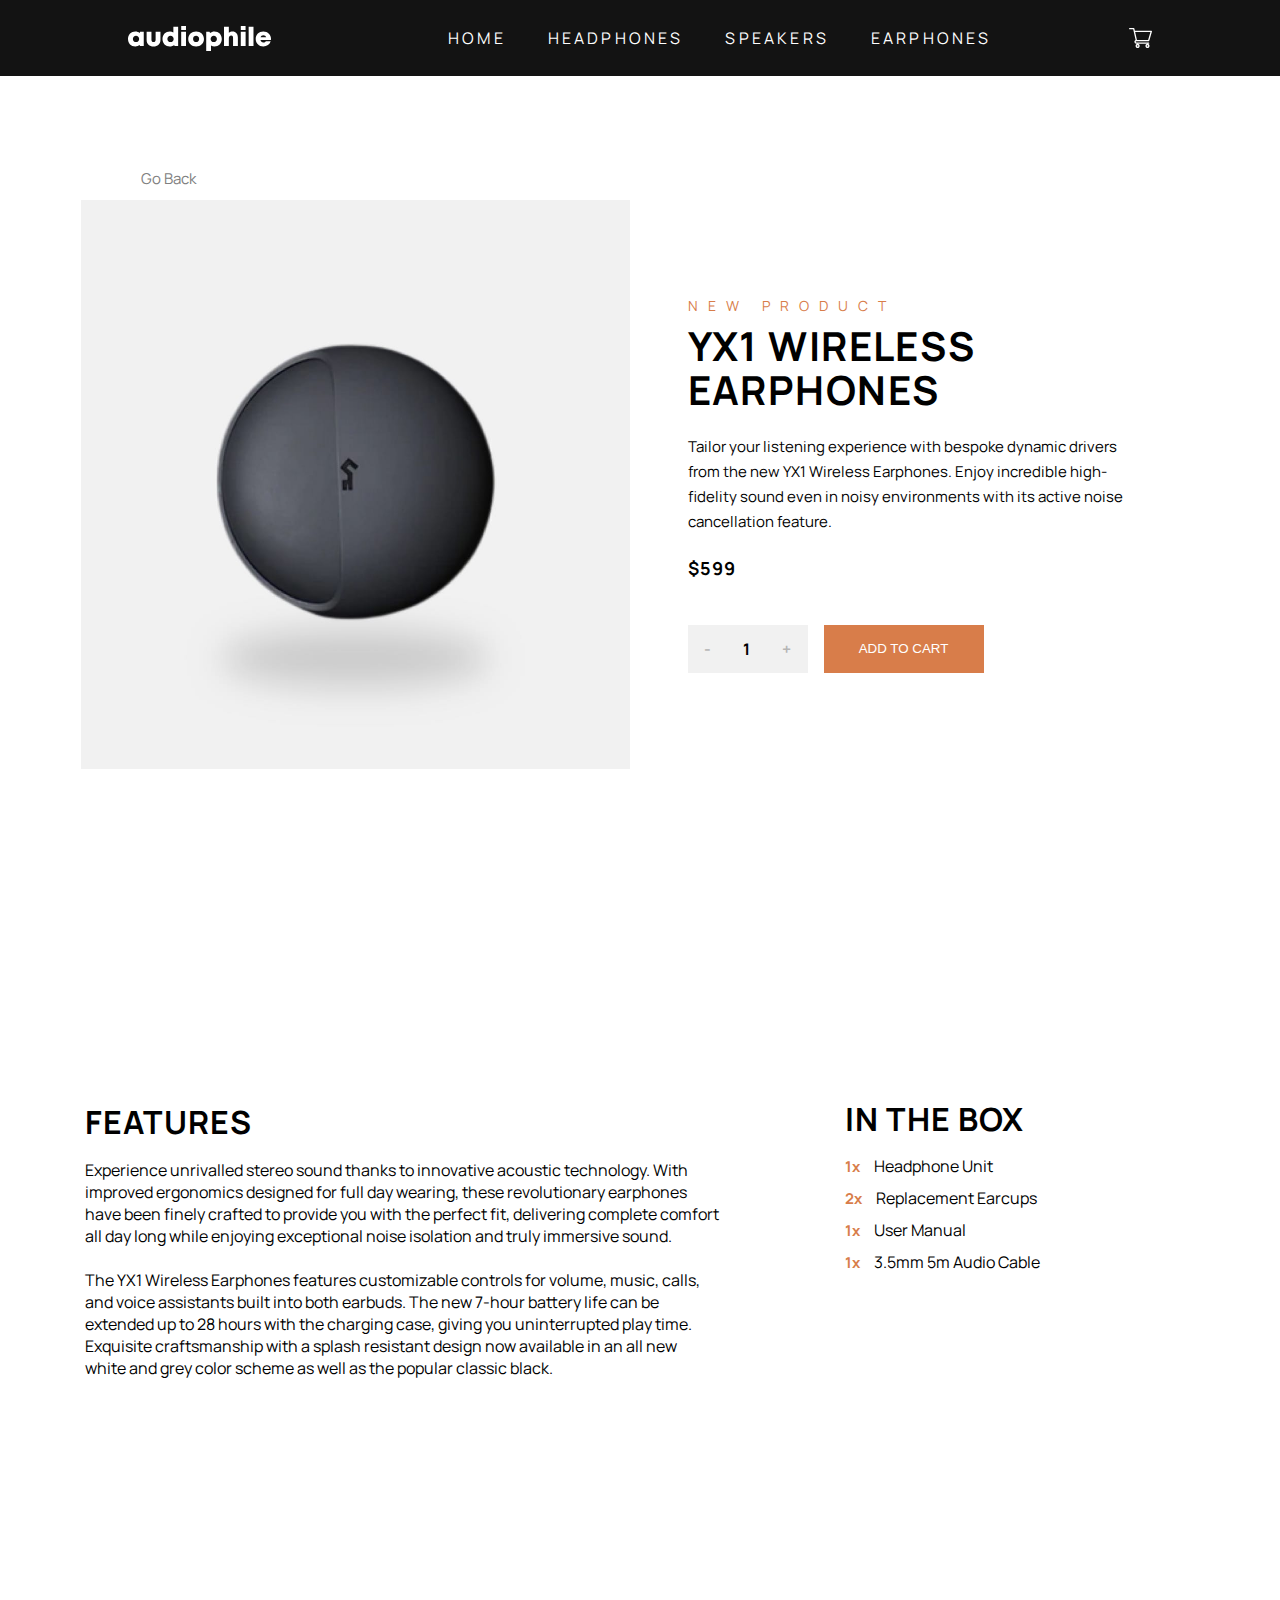
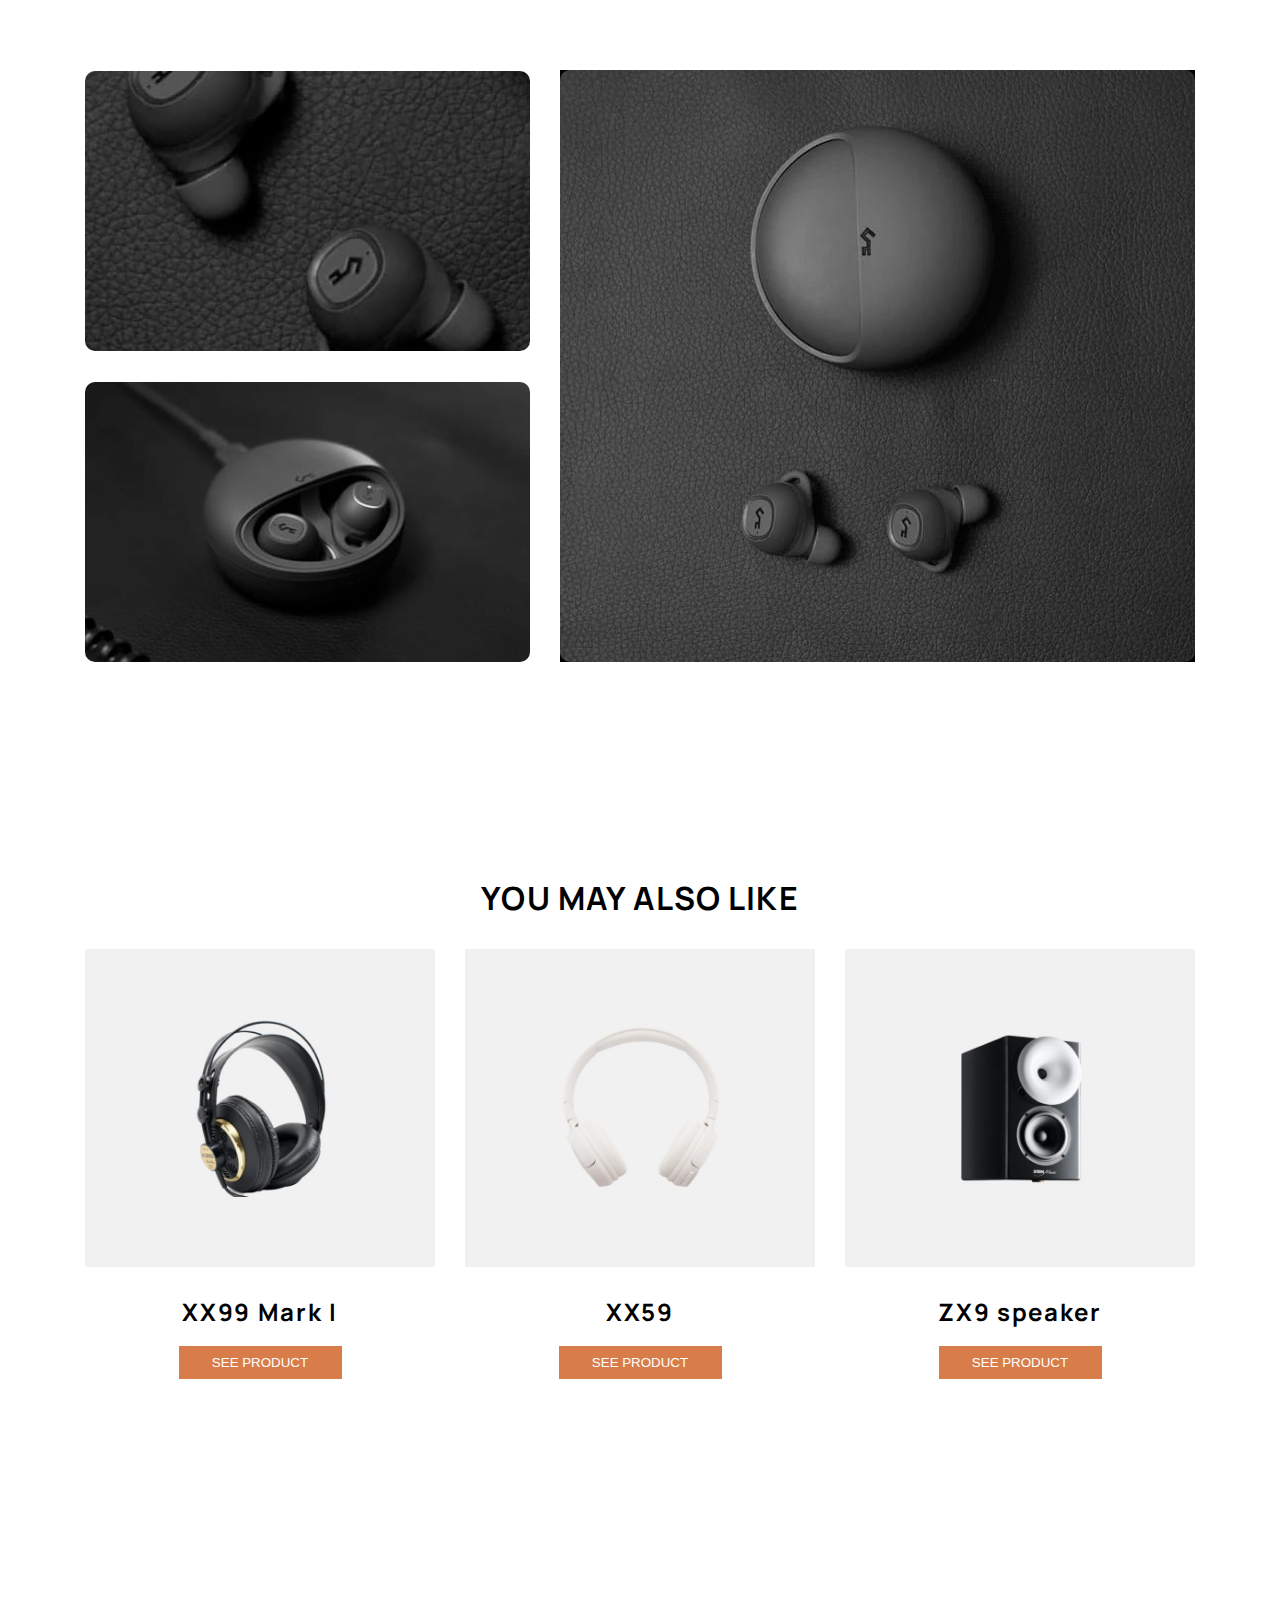
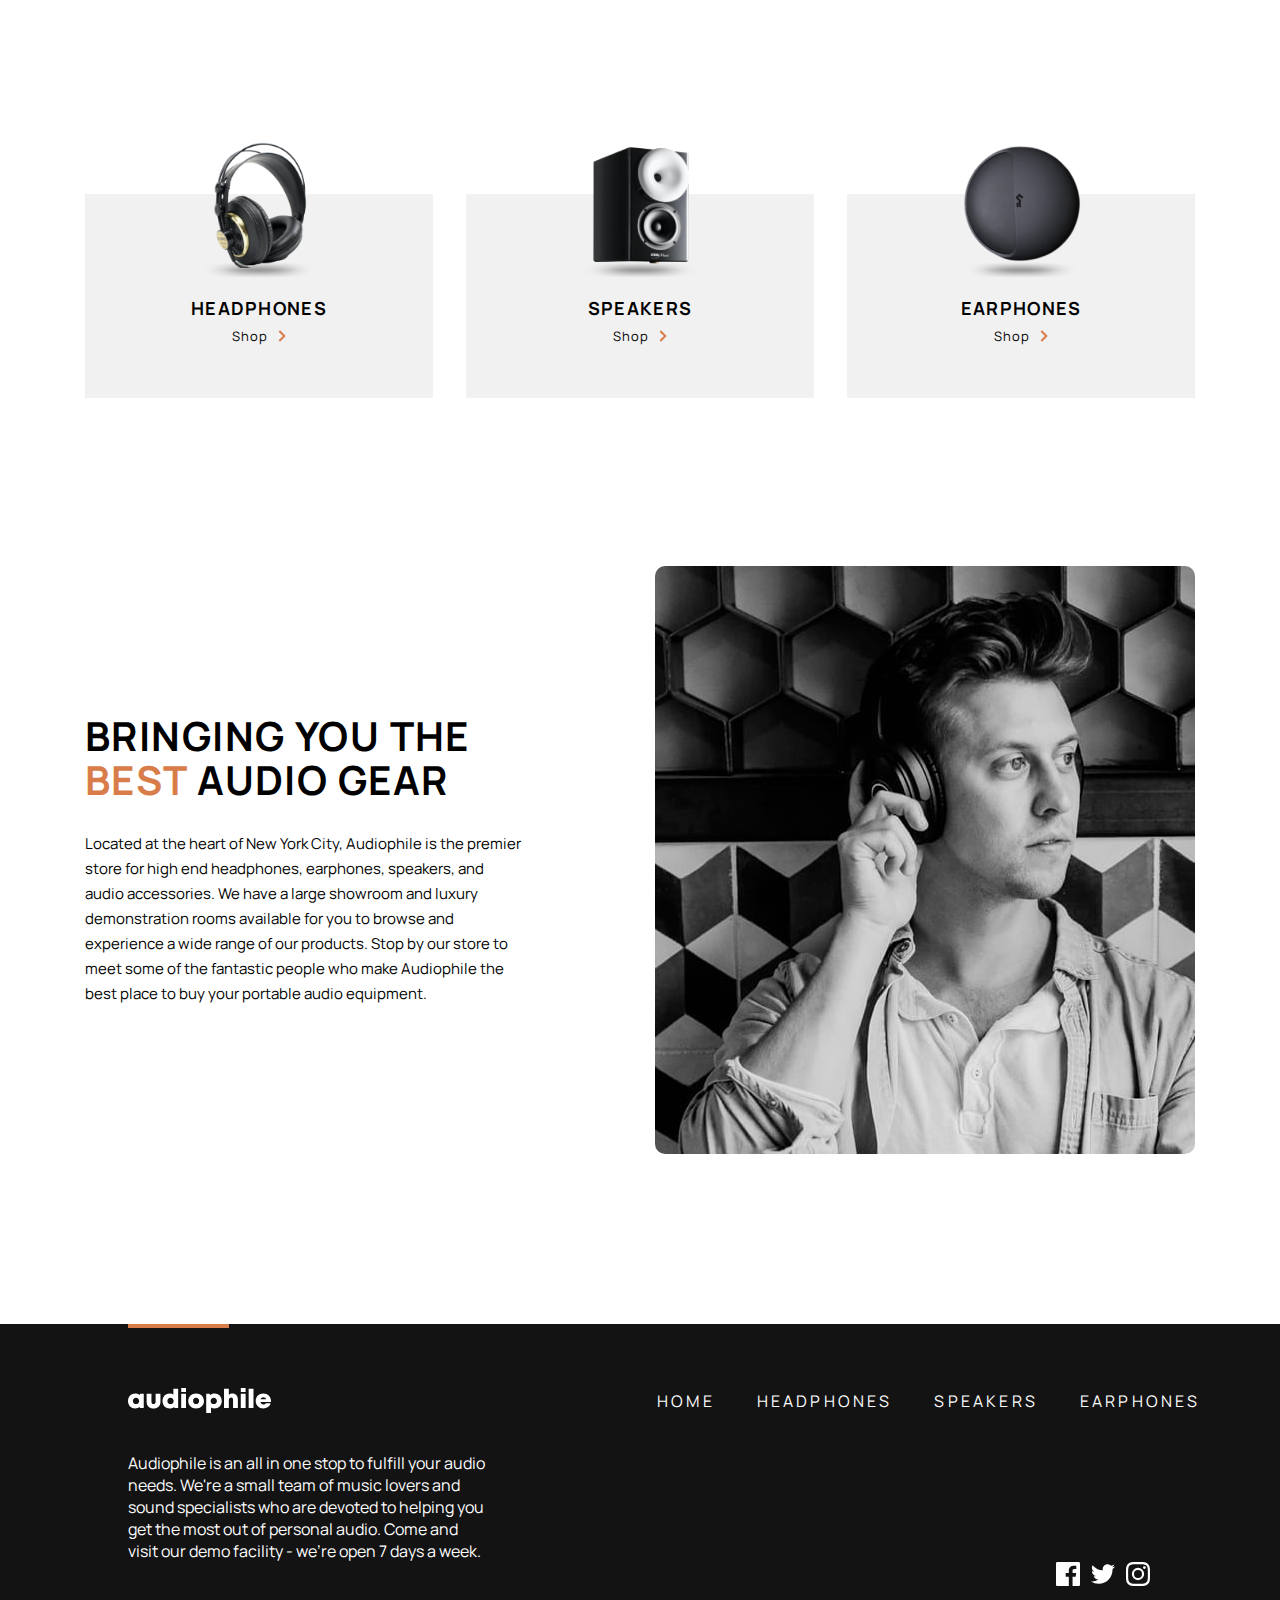
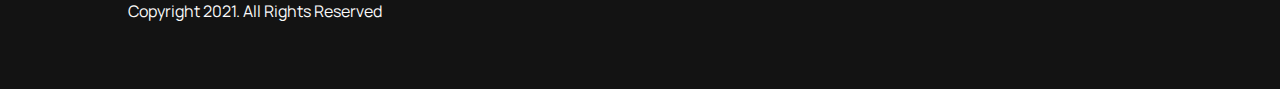
<file: product-earphones.html>
<!DOCTYPE html>
<html lang="en">

<head>
  <meta charset="UTF-8">
  <meta name="viewport" content="width=device-width, initial-scale=1.0">

  <link rel="icon" type="image/png" sizes="32x32" href="./assets/favicon-32x32.png">

  <title>Audiophile e-commerce website</title>
  <link rel="stylesheet" href="pearphone.css">
  <link rel="stylesheet" href="cartModal.css">
  <link rel="stylesheet" href="mobilemenu.css">
</head>

<body>
  <header class="desktop">
    <img src="./assets/shared/desktop/logo.svg" alt="logo">
    <nav class="topnav">
      <ul class="toplinks">
        <li><a href="index.html">Home</a></li>
        <li><a href="headphones.html">Headphones</a></li>
        <li><a href="speakers.html">Speakers</a></li>
        <li><a href="earphones.html">Earphones</a></li>
      </ul>
    </nav>
    <img src="./assets/shared/desktop/icon-cart.svg" alt="cart" id="openModal" onclick="openModal()">
  </header>
  <header class="mobile">
    <img src="./assets/shared/tablet/icon-hamburger.svg" alt="hamburger" class="hamburger" onclick="toggleMenu()">
    <img src="./assets/shared/icons8-close.svg" alt="hamburger" class="hamburgerclose" onclick="toggleMenu()">
    <img src="./assets/shared/desktop/logo.svg" alt="logo">
    <img src="./assets/shared/desktop/icon-cart.svg" alt="cart" id="openModal" onclick="openModal()">
  </header>
  <section class="menumobile">
    <ul class="navlinks">
      <li><a href="index.html" class="navitem">Home</a></li>
      <li><a href="headphones.html" class="navitem">Headphones</a></li>
      <li><a href="speakers.html" class="navitem">Speakers</a></li>
      <li><a href="earphones.html" class="navitem">Earphones</a></li>
    </ul>
  </section>

  <!-- HTML for Toast Container -->
  <div id="toastContainer"></div>

  <section class="cart" id="cartModal">
    <article class="cartcontainer">
      <!-- <button id="closeModal" onclick="closeModal()">Close</button> -->
      <article class="topcartsection">
        <h3>Cart(<span class="cartlength">0</span>)</h3>
        <p class="removeall">Remove All</p>
      </article>
      <article class="productlist">
        
      </article>
      

      <article class="bottomcartsection">
        <p>Total</p>
        <h3 class="totalamount"> $ <span class="totaldisplayed">0</span></h3>
      </article>

      <article class="lastsection">
        <button class="checkoutbtn" onclick="redirectToCheckout()">Checkout</button>
      </article>
      

    </article>    
  
    
  </section>

  <section class="headphoneproducts">
    <p class="gobackbtn" id="goBackButton">Go Back</p>
    <article class="product-1">
      <article class="imagecontainer">
        <img src="./assets/product-yx1-earphones/desktop/image-product.jpg" alt="headphone" class="sellitem">
      </article>
      
      <article class="productinfo">
        <p class="productinfotagline">New product</p> 
        <h2 class="productinfoheading">YX1 Wireless Earphones</h2>
        <p class="productinfopara">Tailor your listening experience with bespoke dynamic drivers from the new YX1 Wireless Earphones. 
          Enjoy incredible high-fidelity sound even in noisy environments with its active noise cancellation feature.</p>
        <h3 class="price"> $599</h3>
        <article class="btnhub">
          <article class="collectionbtn">
            <p class="min" id="min">-</p>
            <p id="counter">1</p>
            <p class="max" id="max">+</p>
          </article>
          <button class="productbtn" id="addtocart">ADD TO CART</button>
        </article>
        
      </article>
    </article>
    
    
  </section>

  <section class="headphonedescription">
    <article class="feature">
      <article class="featureleft">
        <h3 class="featureheading">Features</h3>
        
      
       
      
        <p>Experience unrivalled stereo sound thanks to innovative acoustic technology. With improved ergonomics 
          designed for full day wearing, these revolutionary earphones have been finely crafted to provide you with 
          the perfect fit, delivering complete comfort all day long while enjoying exceptional noise isolation and 
          truly immersive sound.    
        </p>
        <br>
        <p>       
          The YX1 Wireless Earphones features customizable controls for volume, music, calls, and voice assistants 
          built into both earbuds. The new 7-hour battery life can be extended up to 28 hours with the charging case, 
          giving you uninterrupted play time. Exquisite craftsmanship with a splash resistant design now available in 
          an all new white and grey color scheme as well as the popular classic black.
        </p>
      </article>
      <article class="featureright">
        <h3 class="inthboxheading">In the box</h3>
        <ul class="individualfeature">
          <li>
            <span class="multiple">1x</span> <span class="info">Headphone unit</span>
          </li>
          <li>
            <span class="multiple">2x</span> <span class="info">Replacement earcups</span>
          </li>
          <li>
            <span class="multiple">1x</span> <span class="info">User manual</span>
          </li>
          <li>
            <span class="multiple">1x</span> <span class="info">3.5mm 5m audio cable</span>
          </li>
        </ul>
        
      </article>
    </article>
  </section> 

  <section class="productgallery">
    <article class="galleryhub">
      <article class="leftgalleryhub">
        <img src="./assets/product-yx1-earphones/desktop/image-gallery-1.jpg" alt="person" class="galleryimg firstimg">
        <img src="./assets/product-yx1-earphones/desktop/image-gallery-2.jpg" alt="headphone" class="galleryimg">
      </article>
      <article class="rightgalleryhub">
        <img src="./assets/product-yx1-earphones/desktop/image-gallery-3.jpg" alt="mainheadphone" class="mainimg">
      </article>
    </article>
  </section>


  <section class="productgallerymobile">
    <article class="galleryhub">
      <article class="leftgalleryhub">
        <img src="./assets/product-yx1-earphones/mobile/image-gallery-1.jpg" alt="person" class="galleryimg firstimg">
        <img src="./assets/product-yx1-earphones/mobile/image-gallery-2.jpg" alt="headphone" class="galleryimg">
      </article>
      <article class="rightgalleryhubmobile">
        <img src="./assets/product-yx1-earphones/mobile/image-gallery-3.jpg" alt="mainheadphone" class="mainimgmobile">
      </article>
    </article>
  </section>

  <section class="alsolike">
    <article class="alsolikecontainer">
      <h3 class="alsolikeheading">You may also like</h3>
      <article class="inneralsolike">
        <article class="innercontainer">
          <article class="likeimgcontainer">
            <img src="./assets/shared/desktop/image-xx99-mark-one-headphones.jpg" alt="oneheadphone" class="likeimg">
          </article>
          
          <h3 class="likeheading">XX99 Mark I</h3>
          <button class="seebtn" id="mark1" onclick="redirectToXX99IPage()">See product</button>
        </article>

        <article class="innercontainer">
          <article class="likeimgcontainer">
            <img src="./assets/shared/desktop/image-xx59-headphones.jpg" alt="oneheadphone" class="likeimg">
          </article>
          
          <h3 class="likeheading">XX59</h3>
          <button class="seebtn" id="p59" onclick="redirectToXX59Page()">See product</button>
        </article>

        <article class="innercontainer">
          <article class="likeimgcontainer">
            <img src="./assets/shared/desktop/image-zx9-speaker.jpg" alt="oneheadphone" class="likeimg">
          </article>
          
          <h3 class="likeheading">ZX9 speaker</h3>
          <button class="seebtn" id="z9speaker" onclick="redirectToZX9Page()">See product</button>
        </article>
      </article>
    </article>
  </section>

  <section class="homecategory">
    <article class="homecategorycontainer">
      <article class="category">
        <article class="categorytopinner">
          <img src="./assets/home/desktop/categoryheadset.png" alt="headphone" class="categoryimg">
          <img src="./assets/home/desktop/Oval.png" alt="oval" class="ovalshadow">
        </article>
        
        <h2 class="categoryheading">Headphones</h2>
        <article class="innercategory" onclick="redirectToheadphonesPage()">
          <p class="categoryshop">Shop</p>
          <img src="./assets/shared/desktop/icon-arrow-right.svg" >
        </article>
      </article>
  
      <article class="category">
        <article class="categorytopinner">
          <img src="./assets/home/desktop/speakercategory.png" alt="headphone" class="categoryimg">
          <img src="./assets/home/desktop/Oval.png" alt="oval" class="ovalshadow">
        </article>
        
        <h2 class="categoryheading">Speakers</h2>
        <article class="innercategory" onclick="redirectTospeakerPage()">
          <p class="categoryshop">Shop</p>
          <img src="./assets/shared/desktop/icon-arrow-right.svg" >
        </article>
        
      </article>
  
      <article class="category">
        <article class="categorytopinner">
          <img src="./assets/home/desktop/Group 5.png" alt="headphone" class="categoryimg">
          <img src="./assets/home/desktop/Oval.png" alt="oval" class="ovalshadow">
        </article>
        
        <h2 class="categoryheading">Earphones</h2>
        <article class="innercategory" onclick="redirectToearphonePage()">
          <p class="categoryshop">Shop</p>
          <img src="./assets/shared/desktop/icon-arrow-right.svg" >
        </article>
        
      </article>
    </article>
    
    
  </section>

  <section class="homecategorymobile">
    <article class="homecategorycontainermobile">
      <article class="categorymobile">
        <article class="categorytopinner">
          <img src="./assets/home/desktop/categoryheadset.png" alt="headphone" class="categoryimg">
          <img src="./assets/home/desktop/Oval.png" alt="oval" class="ovalshadow">
        </article>
        <h2 class="categoryheading">Headphones</h2>
        <article class="innercategory">
          <p class="categoryshop">Shop</p>
          <img src="./assets/shared/desktop/icon-arrow-right.svg" >
        </article>
      </article>
  
      <article class="categorymobile">
        <article class="categorytopinner">
          <img src="./assets/home/desktop/speakercategory.png" alt="headphone" class="categoryimg">
          <img src="./assets/home/desktop/Oval.png" alt="oval" class="ovalshadow">
        </article>
        <h2 class="categoryheading">Speakers</h2>
        <article class="innercategory">
          <p class="categoryshop">Shop</p>
          <img src="./assets/shared/desktop/icon-arrow-right.svg" >
        </article>
      </article>
  
      <article class="categorymobile">
        <article class="categorytopinner">
          <img src="./assets/home/desktop/Group 5.png" alt="headphone" class="categoryimg">
          <img src="./assets/home/desktop/Oval.png" alt="oval" class="ovalshadow">
        </article>
        <h2 class="categoryheading">Earphones</h2>
        <article class="innercategory">
          <p class="categoryshop">Shop</p>
          <img src="./assets/shared/desktop/icon-arrow-right.svg" >
        </article>
      </article>
    </article>
    
    
  </section>

  <section class="audiosection">
    <article class="audiosectioncontainer">
      <article>
        <h2 class="audioheading">Bringing you the <span class="bestspan">best</span> audio gear</h2>
        <p class="audiopara">Located at the heart of New York City, Audiophile is the premier store for high end headphones, 
          earphones, speakers, and audio accessories. We have a large showroom and luxury demonstration 
          rooms available for you to browse and experience a wide range of our products. Stop by our store 
          to meet some of the fantastic people who make Audiophile the best place to buy your portable 
          audio equipment.</p>
      </article>
      <img src="./assets/shared/desktop/image-best-gear.jpg" alt="bestgear" class="bestgear">
    </article>
    
  </section>
  
  <section class="audiosectionmobile">
    <article class="audiosectioncontainermobile">
      <article class="audiosectiondetailmobile">
        <h2 class="audioheadingmobile">Bringing you the <span class="bestspan">best</span> audio gear</h2>
        <p class="audioparamobile">Located at the heart of New York City, Audiophile is the premier store for high end headphones, 
          earphones, speakers, and audio accessories. We have a large showroom and luxury demonstration 
          rooms available for you to browse and experience a wide range of our products. Stop by our store 
          to meet some of the fantastic people who make Audiophile the best place to buy your portable 
          audio equipment.</p>
      </article>
      <img src="./assets/home/mobile/man.png" alt="bestgear" class="bestgear">
    </article>
    
  </section>

  <section class="spacing">
  </section>
  <footer class="desktopfooter">
    <img src="./assets/shared/desktop/Rectangle.png" alt="line" class="line">
    <article class="footernav">
      <img src="./assets/shared/desktop/logo.svg" alt="logo" class="footerlogo">
      <nav class="footerlinks">
        <ul class="footerul">
          <li><a href="index.html">Home</a></li>
          <li><a href="headphones.html">Headphones</a></li>
          <li><a href="speakers.html">Speakers</a></li>
          <li><a href="earphones.html">Earphones</a></li>
        </ul>
      </nav>
    </article>

    <article class="footerpara">
      <p>Audiophile is an all in one stop to fulfill your audio needs. We're a small team of music lovers 
        and sound specialists who are devoted to helping you get the most out of personal audio. Come and 
        visit our demo facility - we’re open 7 days a week.</p>
    </article>

    <article class="sociallinks">
      <div class="fblink">
        <img src="./assets/shared/desktop/icon-facebook.svg" alt="fb">
        <img src="./assets/shared/desktop/icon-facebook-hover.svg" alt="fb" class="hoverImage">
      </div>
      <div class="twitterlink">
        <img src="./assets/shared/desktop/icon-twitter.svg" alt="twitter">
        <img src="./assets/shared/desktop/icon-twitter-hover.svg" alt="fb" class="hoverImage">
      </div>
      <div class="instalink">
        <img src="./assets/shared/desktop/icon-instagram.svg" alt="insta" >
        <img src="./assets/shared/desktop/icon-instagram-hover.svg" alt="fb" class="hoverImage">
      </div>
      
    </article>

    <article class="copyright">
      <p>Copyright 2021. All Rights Reserved</p>
    </article>
   
  </footer>

  <footer class="mobilefooter">
    <img src="./assets/shared/desktop/Rectangle.png" alt="line" class="line">
    <article class="footernavmobile">
      <img src="./assets/shared/desktop/logo.svg" alt="logo" class="mobilelogo">
      <nav class="footerlinksmobile">
        <ul class="footerulmobile">
          <li><a href="index.html">Home</a></li>
          <li><a href="headphones.html">Headphones</a></li>
          <li><a href="speakers.html">Speakers</a></li>
          <li><a href="earphones.html">Earphones</a></li>
        </ul>
      </nav>
    </article>

    <article class="footerparamobile">
      <p>Audiophile is an all in one stop to fulfill your audio needs. We're a small team of music lovers 
        and sound specialists who are devoted to helping you get the most out of personal audio. Come and 
        visit our demo facility - we’re open 7 days a week.</p>
    </article>

    <article class="sociallinks">
      <div class="fblink">
        <img src="./assets/shared/desktop/icon-facebook.svg" alt="fb">
        <img src="./assets/shared/desktop/icon-facebook-hover.svg" alt="fb" class="hoverImage">
      </div>
      <div class="twitterlink">
        <img src="./assets/shared/desktop/icon-twitter.svg" alt="twitter">
        <img src="./assets/shared/desktop/icon-twitter-hover.svg" alt="fb" class="hoverImage">
      </div>
      <div class="instalink">
        <img src="./assets/shared/desktop/icon-instagram.svg" alt="insta" >
        <img src="./assets/shared/desktop/icon-instagram-hover.svg" alt="fb" class="hoverImage">
      </div>
      
    </article>

    <article class="copyright">
      <p>Copyright 2021. All Rights Reserved</p>
    </article>
   
  </footer>
  <script src="cart.js"></script>
  <script>
    // Get a reference to the button element
    const mark1 = document.getElementById("mark1");

    // Add a click event listener to the button
    mark1.addEventListener("click", function() {
      // Redirect to the "product.html" page
      window.location.href = "product-xx99-mark-one-headphones.html";
    });

    // Get a reference to the button element
    const p59 = document.getElementById("p59");

    // Add a click event listener to the button
    p59.addEventListener("click", function() {
      // Redirect to the "product.html" page
      window.location.href = "product-xx59-headphones.html";
    });

    // Get a reference to the button element
    const z9speaker = document.getElementById("z9speaker");

    // Add a click event listener to the button
    z9speaker.addEventListener("click", function() {
      // Redirect to the "product.html" page
      window.location.href = "product-zx9-speaker.html";
    });

    // Get a reference to the "Go Back" element
    const goBackButton = document.getElementById("goBackButton");

    // Add a click event listener to the element
    goBackButton.addEventListener("click", function() {
      // Use window.history.back() to navigate back to the previous page
      window.history.back();
    });

    // JavaScript functions to open and close the modal
    function openModal() {
        document.getElementById('cartModal').style.display = 'block';
        // Add a temporary event listener to close modal when clicking outside
        setTimeout(function() {
            window.addEventListener('mouseup', closeModalOutside);
        }, 0);
    }

    function closeModal() {
        document.getElementById('cartModal').style.display = 'none';
        // Remove the event listener when closing the modal
        window.removeEventListener('mouseup', closeModalOutside);
    }

    // Close the modal when clicked outside
    function closeModalOutside(event) {
        const modal = document.getElementById('cartModal');
        if (event.target !== modal && !modal.contains(event.target)) {
            closeModal();
        }
    }

    // Get the button element by its ID
    const addToCartButton = document.getElementById("addtocart");

    // Add a click event listener to the button
    addToCartButton.addEventListener("click", function() {
      addToCart('YX1'); // Call the addToCart function when the button is clicked
    });

  </script>
  <script src="redirect.js"></script>
  <script src="toggleMenu.js"></script>
</body>
<!-- <body>
  Home
  Headphones
  Speakers
  Earphones

  Go back

  New product

  YX1 Wireless Earphones
  Tailor your listening experience with bespoke dynamic drivers from the new YX1 Wireless Earphones. 
  Enjoy incredible high-fidelity sound even in noisy environments with its active noise cancellation feature.

  $599
  1
  Add to cart

  Features

  Experience unrivalled stereo sound thanks to innovative acoustic technology. With improved ergonomics 
  designed for full day wearing, these revolutionary earphones have been finely crafted to provide you with 
  the perfect fit, delivering complete comfort all day long while enjoying exceptional noise isolation and 
  truly immersive sound.

  The YX1 Wireless Earphones features customizable controls for volume, music, calls, and voice assistants 
  built into both earbuds. The new 7-hour battery life can be extended up to 28 hours with the charging case, 
  giving you uninterrupted play time. Exquisite craftsmanship with a splash resistant design now available in 
  an all new white and grey color scheme as well as the popular classic black.

  In the box

  2x Earphone unit
  6x Multi-size earplugs
  1x User manual
  1x USB-C charging cable
  1x Travel pouch

  You may also like
  
  XX99 Mark I
  See product
  
  XX59
  See product

  ZX9 Speaker
  See product
  
  Headphones
  Shop
  
  Speakers
  Shop
  
  Earphones
  Shop

  Bringing you the best audio gear
  Located at the heart of New York City, Audiophile is the premier store for high end headphones,
  earphones, speakers, and audio accessories. We have a large showroom and luxury demonstration
  rooms available for you to browse and experience a wide range of our products. Stop by our store
  to meet some of the fantastic people who make Audiophile the best place to buy your portable
  audio equipment.

  Home
  Headphones
  Speakers
  Earphones

  Audiophile is an all in one stop to fulfill your audio needs. We're a small team of music lovers
  and sound specialists who are devoted to helping you get the most out of personal audio. Come and
  visit our demo facility - we’re open 7 days a week.

  Copyright 2021. All Rights Reserved
</body> -->

</html>
</file>
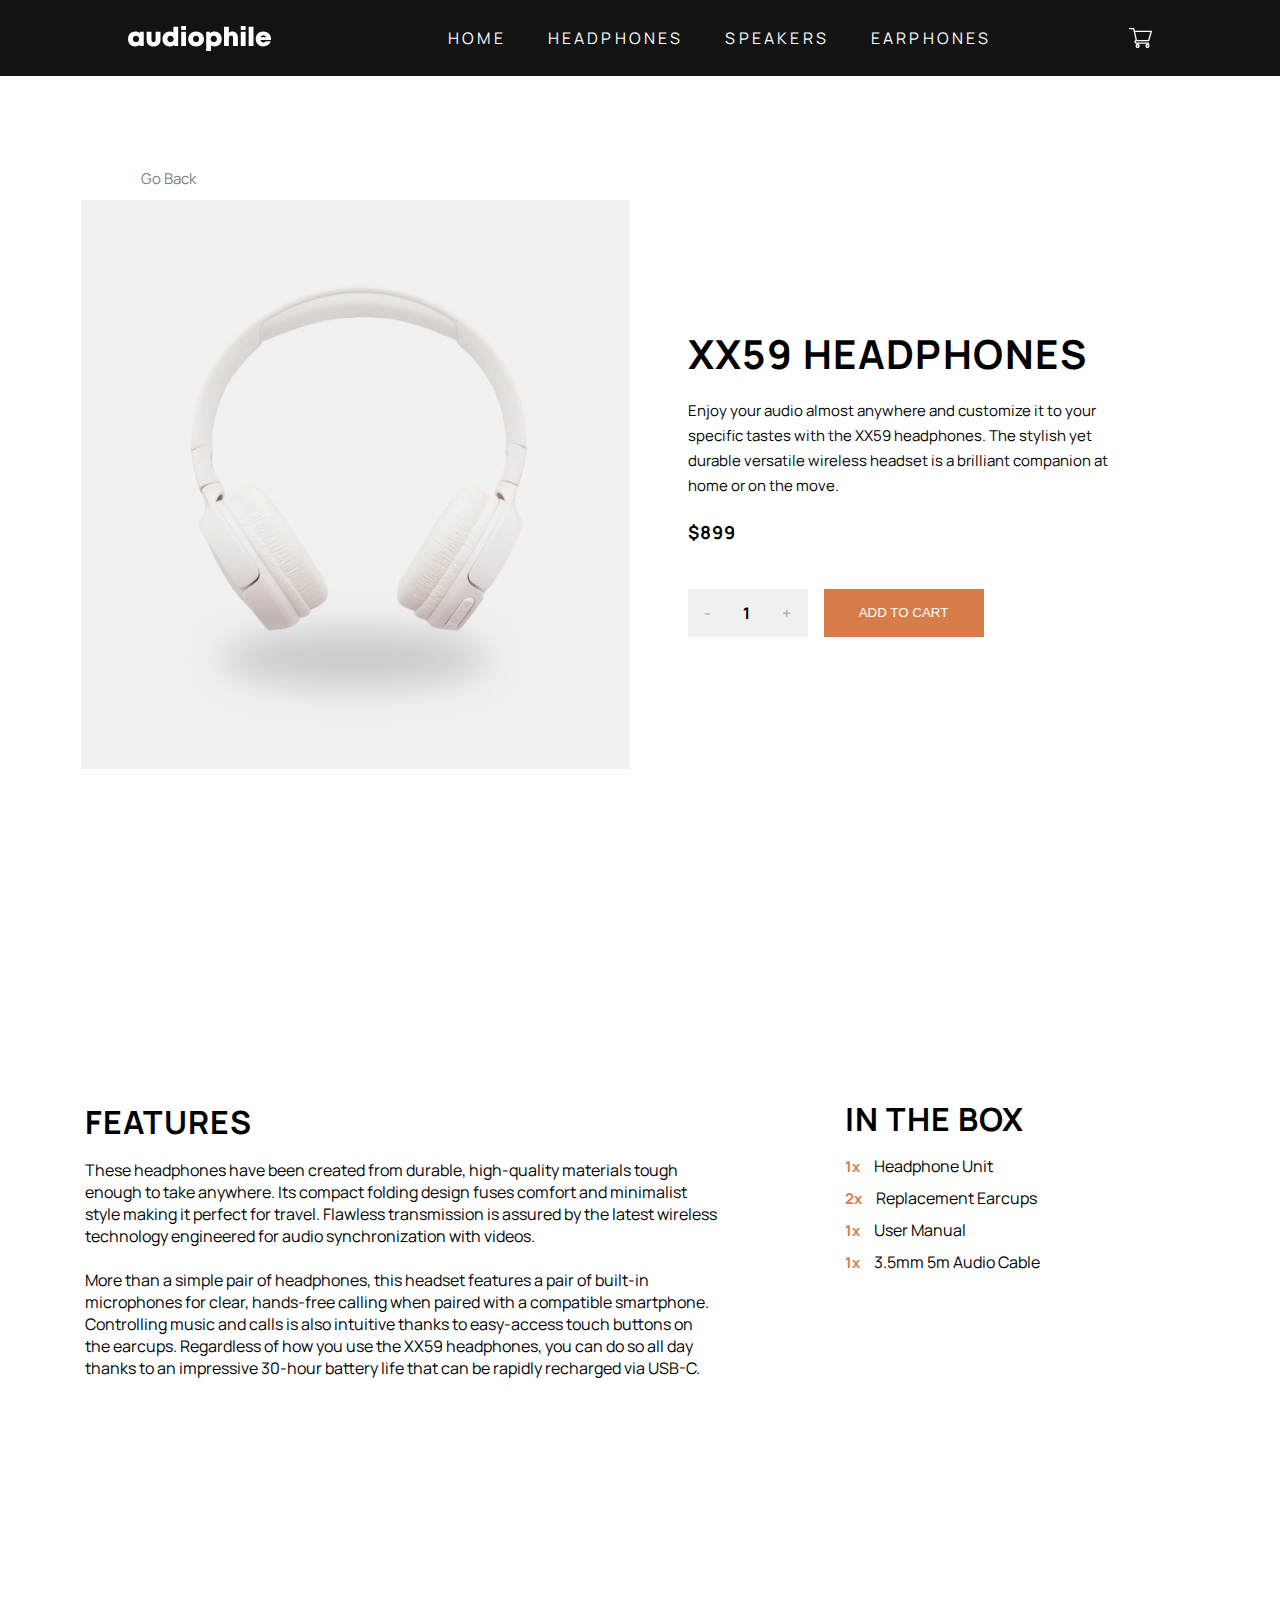
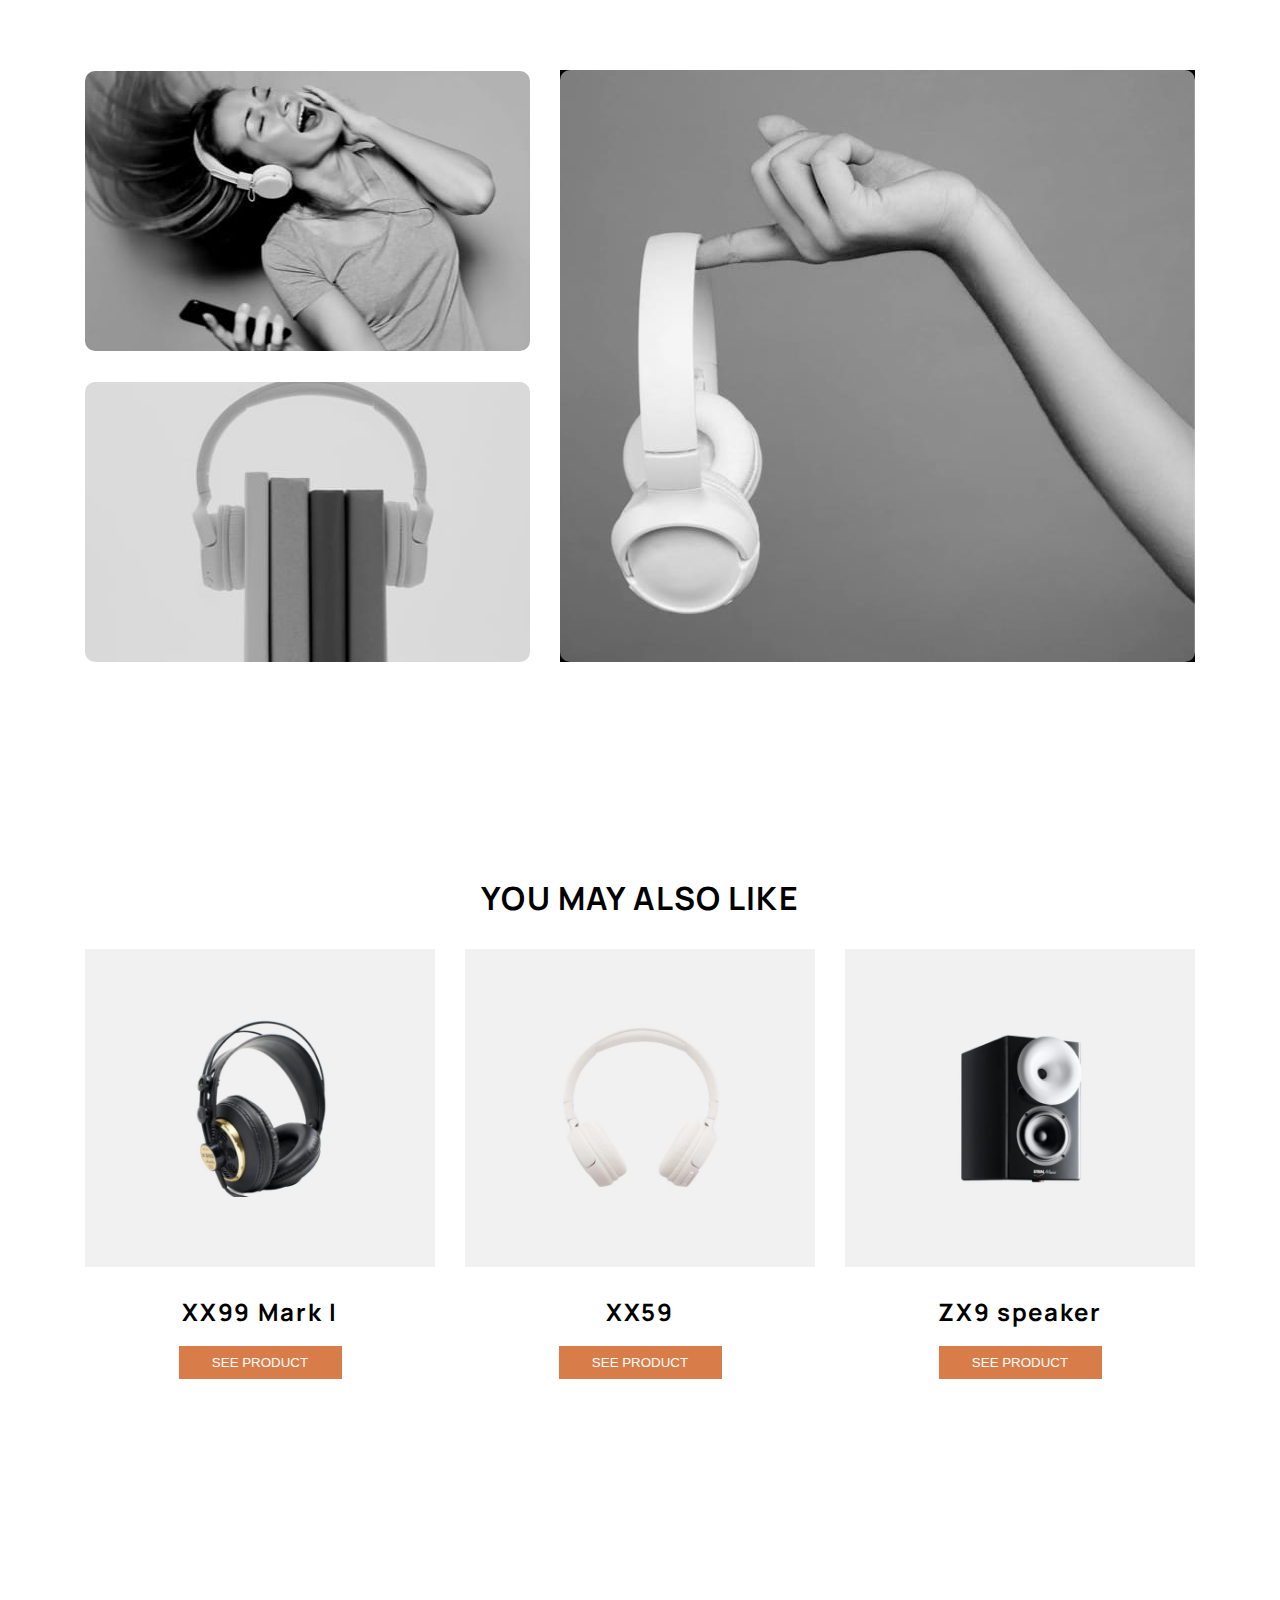
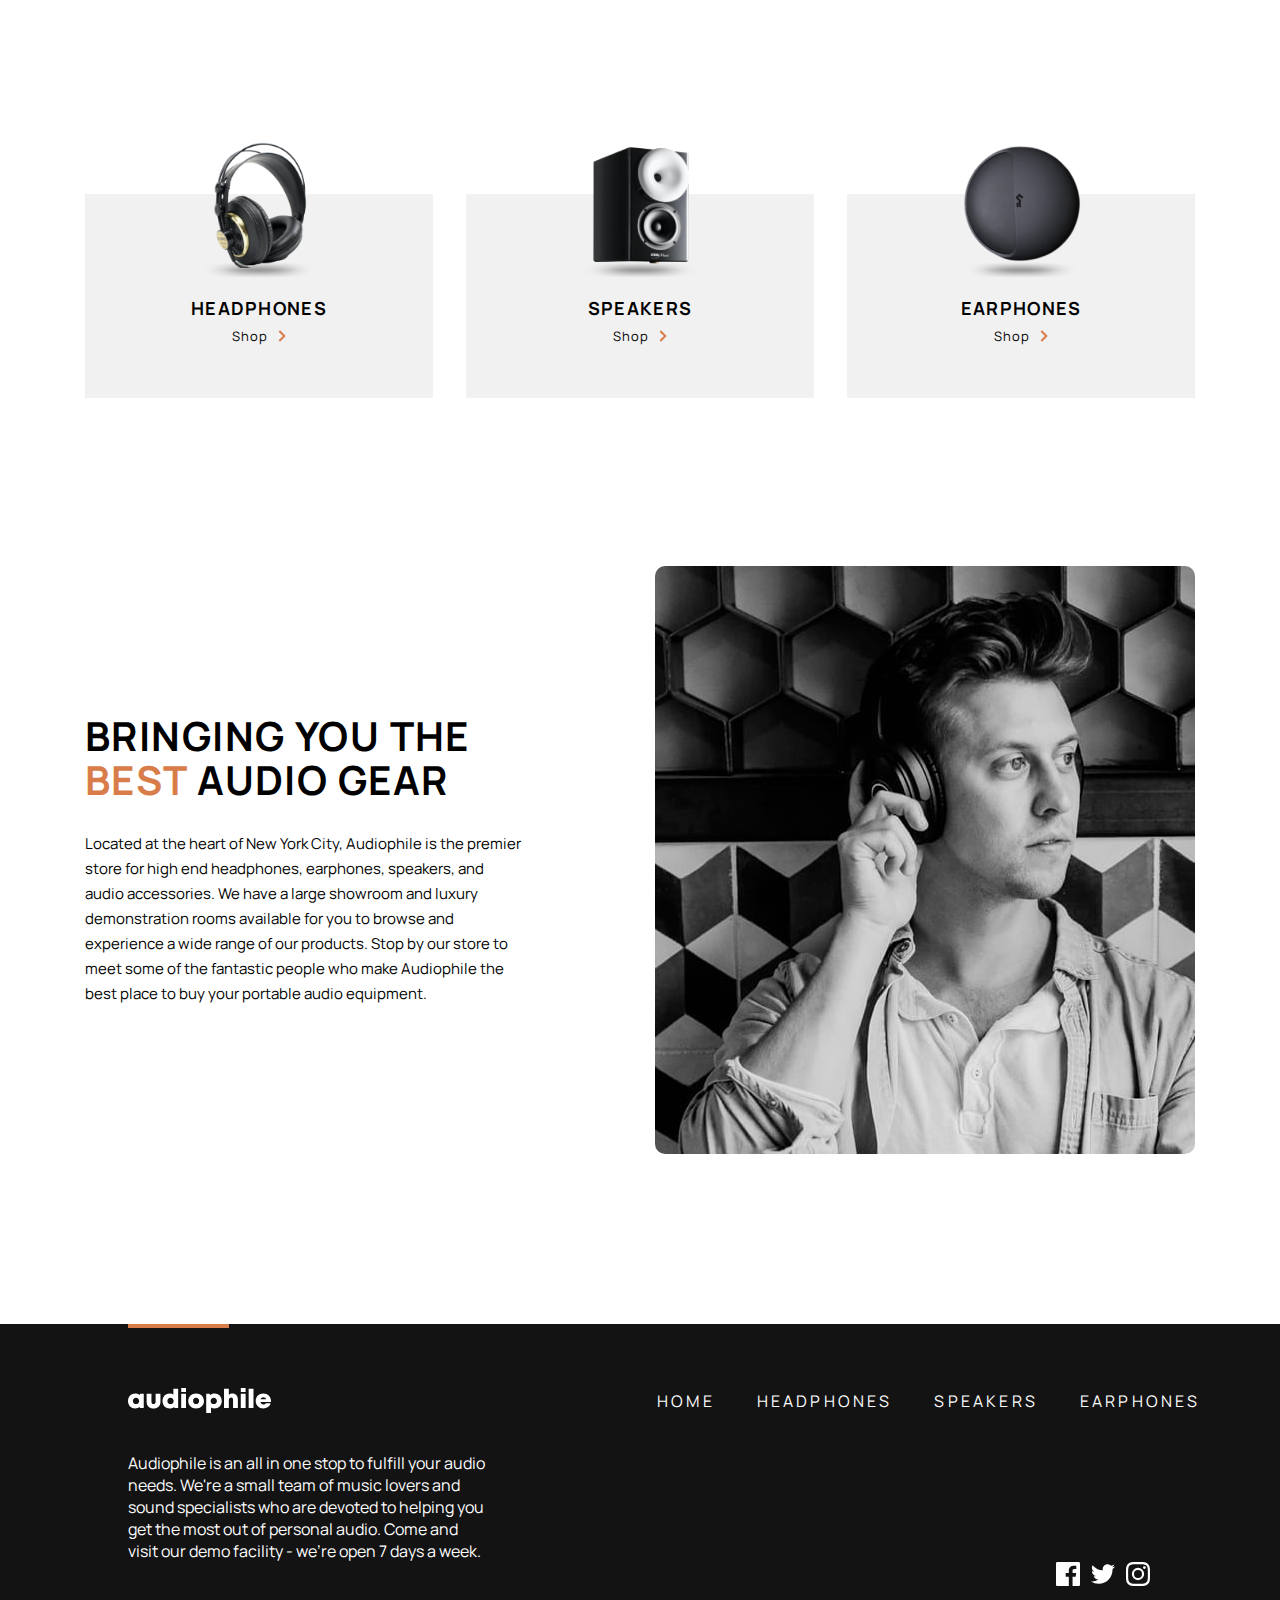
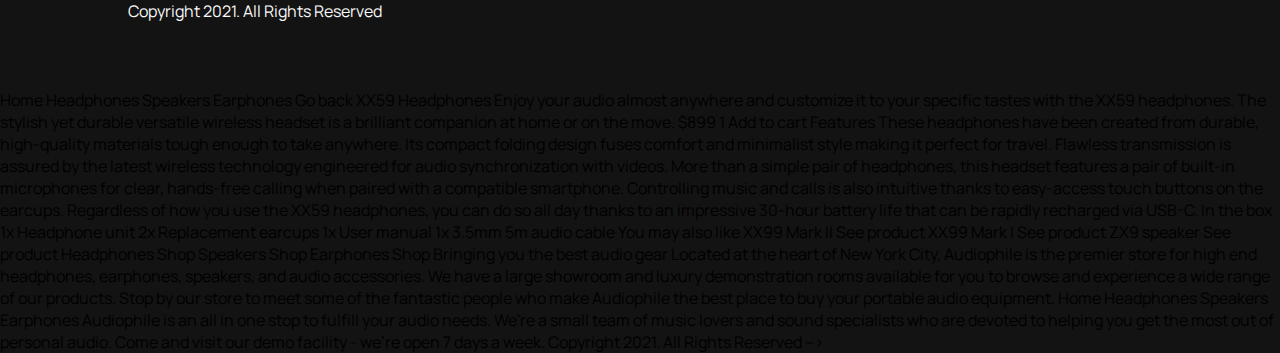
<file: product-xx59-headphones.html>
<!DOCTYPE html>
<html lang="en">

<head>
  <meta charset="UTF-8">
  <meta name="viewport" content="width=device-width, initial-scale=1.0">

  <link rel="icon" type="image/png" sizes="32x32" href="./assets/favicon-32x32.png">

  <title>Audiophile e-commerce website</title>
  <link rel="stylesheet" href="59headphone.css">
  <link rel="stylesheet" href="cartModal.css">
  <link rel="stylesheet" href="mobilemenu.css">
</head>

<body>
  <header class="desktop">
    <img src="./assets/shared/desktop/logo.svg" alt="logo">
    <nav class="topnav">
      <ul class="toplinks">
        <li><a href="index.html">Home</a></li>
        <li><a href="headphones.html">Headphones</a></li>
        <li><a href="speakers.html">Speakers</a></li>
        <li><a href="earphones.html">Earphones</a></li>
      </ul>
    </nav>
    <img src="./assets/shared/desktop/icon-cart.svg" alt="cart" id="openModal" onclick="openModal()">
  </header>
  <header class="mobile">
    <img src="./assets/shared/tablet/icon-hamburger.svg" alt="hamburger" class="hamburger" onclick="toggleMenu()">
    <img src="./assets/shared/icons8-close.svg" alt="hamburger" class="hamburgerclose" onclick="toggleMenu()">
    <img src="./assets/shared/desktop/logo.svg" alt="logo">
    <img src="./assets/shared/desktop/icon-cart.svg" alt="cart" id="openModal" onclick="openModal()">
  </header>
  <section class="menumobile">
    <ul class="navlinks">
      <li><a href="index.html" class="navitem">Home</a></li>
      <li><a href="headphones.html" class="navitem">Headphones</a></li>
      <li><a href="speakers.html" class="navitem">Speakers</a></li>
      <li><a href="earphones.html" class="navitem">Earphones</a></li>
    </ul>
  </section>

  <!-- HTML for Toast Container -->
  <div id="toastContainer"></div>

  <section class="cart" id="cartModal">
    <article class="cartcontainer">
      <!-- <button id="closeModal" onclick="closeModal()">Close</button> -->
      <article class="topcartsection">
        <h3>Cart(<span class="cartlength">0</span>)</h3>
        <p class="removeall">Remove All</p>
      </article>
      <article class="productlist">
        
      </article>
      

      <article class="bottomcartsection">
        <p>Total</p>
        <h3 class="totalamount"> $ <span class="totaldisplayed">0</span></h3>
      </article>

      <article class="lastsection">
        <button class="checkoutbtn" onclick="redirectToCheckout()">Checkout</button>
      </article>
      

    </article>    
  
    
  </section>
  <section class="headphoneproducts">
    <p class="gobackbtn" id="goBackButton">Go Back</p>
    <article class="product-1">
      <article class="imagecontainer">
        <img src="./assets/product-xx59-headphones/desktop/image-product.jpg" alt="headphone" class="sellitem">
      </article>
      
      <article class="productinfo">
        <h2 class="productinfoheading">XX59 Headphones</h2>
        <p class="productinfopara">Enjoy your audio almost anywhere and customize it to your specific tastes with the XX59 headphones. 
          The stylish yet durable versatile wireless headset is a brilliant companion at home or on the move.</p>
        <h3 class="price">$899</h3>
        <article class="btnhub">
          <article class="collectionbtn">
            <p class="min" id="min">-</p>
            <p id="counter">1</p>
            <p class="max" id="max">+</p>
          </article>
          <button class="productbtn" id="addtocart">ADD TO CART</button>
        </article>
        
      </article>
    </article>
    
    
  </section>

  <section class="headphonedescription">
    <article class="feature">
      <article class="featureleft">
        <h3 class="featureheading">Features</h3>
        
        <p>These headphones have been created from durable, high-quality materials tough enough to take anywhere. Its compact
          folding design fuses comfort and minimalist style making it perfect for travel. Flawless transmission is assured by the
          latest wireless technology engineered for audio synchronization with videos.
        </p>
        <br>
        <p>  More than a simple pair of headphones, this headset features a pair of built-in microphones for clear, hands-free
          calling when paired with a compatible smartphone. Controlling music and calls is also intuitive thanks to easy-access
          touch buttons on the earcups. Regardless of how you use the XX59 headphones, you can do so all day thanks to an
          impressive 30-hour battery life that can be rapidly recharged via USB-C.</p>
      </article>
      <article class="featureright">
        <h3 class="inthboxheading">In the box</h3>
        <ul class="individualfeature">
          <li>
            <span class="multiple">1x</span> <span class="info">Headphone unit</span>
          </li>
          <li>
            <span class="multiple">2x</span> <span class="info">Replacement earcups</span>
          </li>
          <li>
            <span class="multiple">1x</span> <span class="info">User manual</span>
          </li>
          <li>
            <span class="multiple">1x</span> <span class="info">3.5mm 5m audio cable</span>
          </li>
        </ul>
        
      </article>
    </article>
  </section> 

  <section class="productgallery">
    <article class="galleryhub">
      <article class="leftgalleryhub">
        <img src="./assets/product-xx59-headphones/desktop/image-gallery-1.jpg" alt="person" class="galleryimg firstimg">
        <img src="./assets/product-xx59-headphones/desktop/image-gallery-2.jpg" alt="headphone" class="galleryimg">
      </article>
      <article class="rightgalleryhub">
        <img src="./assets/product-xx59-headphones/desktop/image-gallery-3.jpg" alt="mainheadphone" class="mainimg">
      </article>
    </article>
  </section>


  <section class="productgallerymobile">
    <article class="galleryhub">
      <article class="leftgalleryhub">
        <img src="./assets/product-xx59-headphones/mobile/image-gallery-1.jpg" alt="person" class="galleryimg firstimg">
        <img src="./assets/product-xx59-headphones/mobile/image-gallery-2.jpg" alt="headphone" class="galleryimg">
      </article>
      <article class="rightgalleryhubmobile">
        <img src="./assets/product-xx59-headphones/mobile/image-gallery-3.jpg" alt="mainheadphone" class="mainimgmobile">
      </article>
    </article>
  </section>

  <section class="alsolike">
    <article class="alsolikecontainer">
      <h3 class="alsolikeheading">You may also like</h3>
      <article class="inneralsolike">
        <article class="innercontainer">
          <article class="likeimgcontainer">
            <img src="./assets/shared/desktop/image-xx99-mark-one-headphones.jpg" alt="oneheadphone" class="likeimg">
          </article>
          
          <h3 class="likeheading">XX99 Mark I</h3>
          <button class="seebtn" id="mark1" onclick="redirectToXX99IPage()">See product</button>
        </article>

        <article class="innercontainer">
          <article class="likeimgcontainer">
            <img src="./assets/shared/desktop/image-xx59-headphones.jpg" alt="oneheadphone" class="likeimg">
          </article>
          
          <h3 class="likeheading">XX59</h3>
          <button class="seebtn" id="p59" onclick="redirectToXX59Page()">See product</button>
        </article>

        <article class="innercontainer">
          <article class="likeimgcontainer">
            <img src="./assets/shared/desktop/image-zx9-speaker.jpg" alt="oneheadphone" class="likeimg">
          </article>
          
          <h3 class="likeheading">ZX9 speaker</h3>
          <button class="seebtn" id="z9speaker" onclick="redirectToZX9Page()">See product</button>
        </article>
      </article>
    </article>
  </section>

  <section class="homecategory">
    <article class="homecategorycontainer">
      <article class="category">
        <article class="categorytopinner">
          <img src="./assets/home/desktop/categoryheadset.png" alt="headphone" class="categoryimg">
          <img src="./assets/home/desktop/Oval.png" alt="oval" class="ovalshadow">
        </article>
        
        <h2 class="categoryheading">Headphones</h2>
        <article class="innercategory" onclick="redirectToheadphonesPage()">
          <p class="categoryshop">Shop</p>
          <img src="./assets/shared/desktop/icon-arrow-right.svg" >
        </article>
      </article>
  
      <article class="category">
        <article class="categorytopinner">
          <img src="./assets/home/desktop/speakercategory.png" alt="headphone" class="categoryimg">
          <img src="./assets/home/desktop/Oval.png" alt="oval" class="ovalshadow">
        </article>
        
        <h2 class="categoryheading">Speakers</h2>
        <article class="innercategory" onclick="redirectTospeakerPage()">
          <p class="categoryshop">Shop</p>
          <img src="./assets/shared/desktop/icon-arrow-right.svg" >
        </article>
        
      </article>
  
      <article class="category">
        <article class="categorytopinner">
          <img src="./assets/home/desktop/Group 5.png" alt="headphone" class="categoryimg">
          <img src="./assets/home/desktop/Oval.png" alt="oval" class="ovalshadow">
        </article>
        
        <h2 class="categoryheading">Earphones</h2>
        <article class="innercategory" onclick="redirectToearphonePage()">
          <p class="categoryshop">Shop</p>
          <img src="./assets/shared/desktop/icon-arrow-right.svg" >
        </article>
        
      </article>
    </article>
    
    
  </section>

  <section class="homecategorymobile">
    <article class="homecategorycontainermobile">
      <article class="categorymobile">
        <article class="categorytopinner">
          <img src="./assets/home/desktop/categoryheadset.png" alt="headphone" class="categoryimg">
          <img src="./assets/home/desktop/Oval.png" alt="oval" class="ovalshadow">
        </article>
        <h2 class="categoryheading">Headphones</h2>
        <article class="innercategory">
          <p class="categoryshop">Shop</p>
          <img src="./assets/shared/desktop/icon-arrow-right.svg" >
        </article>
      </article>
  
      <article class="categorymobile">
        <article class="categorytopinner">
          <img src="./assets/home/desktop/speakercategory.png" alt="headphone" class="categoryimg">
          <img src="./assets/home/desktop/Oval.png" alt="oval" class="ovalshadow">
        </article>
        <h2 class="categoryheading">Speakers</h2>
        <article class="innercategory">
          <p class="categoryshop">Shop</p>
          <img src="./assets/shared/desktop/icon-arrow-right.svg" >
        </article>
      </article>
  
      <article class="categorymobile">
        <article class="categorytopinner">
          <img src="./assets/home/desktop/Group 5.png" alt="headphone" class="categoryimg">
          <img src="./assets/home/desktop/Oval.png" alt="oval" class="ovalshadow">
        </article>
        <h2 class="categoryheading">Earphones</h2>
        <article class="innercategory">
          <p class="categoryshop">Shop</p>
          <img src="./assets/shared/desktop/icon-arrow-right.svg" >
        </article>
      </article>
    </article>
    
    
  </section>

  <section class="audiosection">
    <article class="audiosectioncontainer">
      <article>
        <h2 class="audioheading">Bringing you the <span class="bestspan">best</span> audio gear</h2>
        <p class="audiopara">Located at the heart of New York City, Audiophile is the premier store for high end headphones, 
          earphones, speakers, and audio accessories. We have a large showroom and luxury demonstration 
          rooms available for you to browse and experience a wide range of our products. Stop by our store 
          to meet some of the fantastic people who make Audiophile the best place to buy your portable 
          audio equipment.</p>
      </article>
      <img src="./assets/shared/desktop/image-best-gear.jpg" alt="bestgear" class="bestgear">
    </article>
    
  </section>
  
  <section class="audiosectionmobile">
    <article class="audiosectioncontainermobile">
      <article class="audiosectiondetailmobile">
        <h2 class="audioheadingmobile">Bringing you the <span class="bestspan">best</span> audio gear</h2>
        <p class="audioparamobile">Located at the heart of New York City, Audiophile is the premier store for high end headphones, 
          earphones, speakers, and audio accessories. We have a large showroom and luxury demonstration 
          rooms available for you to browse and experience a wide range of our products. Stop by our store 
          to meet some of the fantastic people who make Audiophile the best place to buy your portable 
          audio equipment.</p>
      </article>
      <img src="./assets/home/mobile/man.png" alt="bestgear" class="bestgear">
    </article>
    
  </section>

  <section class="spacing">
  </section>
  <footer class="desktopfooter">
    <img src="./assets/shared/desktop/Rectangle.png" alt="line" class="line">
    <article class="footernav">
      <img src="./assets/shared/desktop/logo.svg" alt="logo" class="footerlogo">
      <nav class="footerlinks">
        <ul class="footerul">
          <li><a href="index.html">Home</a></li>
          <li><a href="headphones.html">Headphones</a></li>
          <li><a href="speakers.html">Speakers</a></li>
          <li><a href="earphones.html">Earphones</a></li>
        </ul>
      </nav>
    </article>

    <article class="footerpara">
      <p>Audiophile is an all in one stop to fulfill your audio needs. We're a small team of music lovers 
        and sound specialists who are devoted to helping you get the most out of personal audio. Come and 
        visit our demo facility - we’re open 7 days a week.</p>
    </article>

    <article class="sociallinks">
      <div class="fblink">
        <img src="./assets/shared/desktop/icon-facebook.svg" alt="fb">
        <img src="./assets/shared/desktop/icon-facebook-hover.svg" alt="fb" class="hoverImage">
      </div>
      <div class="twitterlink">
        <img src="./assets/shared/desktop/icon-twitter.svg" alt="twitter">
        <img src="./assets/shared/desktop/icon-twitter-hover.svg" alt="fb" class="hoverImage">
      </div>
      <div class="instalink">
        <img src="./assets/shared/desktop/icon-instagram.svg" alt="insta" >
        <img src="./assets/shared/desktop/icon-instagram-hover.svg" alt="fb" class="hoverImage">
      </div>
      
    </article>

    <article class="copyright">
      <p>Copyright 2021. All Rights Reserved</p>
    </article>
   
  </footer>

  <footer class="mobilefooter">
    <img src="./assets/shared/desktop/Rectangle.png" alt="line" class="line">
    <article class="footernavmobile">
      <img src="./assets/shared/desktop/logo.svg" alt="logo" class="mobilelogo">
      <nav class="footerlinksmobile">
        <ul class="footerulmobile">
          <li><a href="index.html">Home</a></li>
          <li><a href="headphones.html">Headphones</a></li>
          <li><a href="speakers.html">Speakers</a></li>
          <li><a href="earphones.html">Earphones</a></li>
        </ul>
      </nav>
    </article>

    <article class="footerparamobile">
      <p>Audiophile is an all in one stop to fulfill your audio needs. We're a small team of music lovers 
        and sound specialists who are devoted to helping you get the most out of personal audio. Come and 
        visit our demo facility - we’re open 7 days a week.</p>
    </article>

    <article class="sociallinks">
      <div class="fblink">
        <img src="./assets/shared/desktop/icon-facebook.svg" alt="fb">
        <img src="./assets/shared/desktop/icon-facebook-hover.svg" alt="fb" class="hoverImage">
      </div>
      <div class="twitterlink">
        <img src="./assets/shared/desktop/icon-twitter.svg" alt="twitter">
        <img src="./assets/shared/desktop/icon-twitter-hover.svg" alt="fb" class="hoverImage">
      </div>
      <div class="instalink">
        <img src="./assets/shared/desktop/icon-instagram.svg" alt="insta" >
        <img src="./assets/shared/desktop/icon-instagram-hover.svg" alt="fb" class="hoverImage">
      </div>
      
    </article>

    <article class="copyright">
      <p>Copyright 2021. All Rights Reserved</p>
    </article>
   
  </footer>
  <script src="cart.js"></script>
  <script>
    // Get a reference to the button element
    const mark1 = document.getElementById("mark1");

    // Add a click event listener to the button
    mark1.addEventListener("click", function() {
      // Redirect to the "product.html" page
      window.location.href = "product-xx99-mark-one-headphones.html";
    });

    // Get a reference to the button element
    const p59 = document.getElementById("p59");

    // Add a click event listener to the button
    p59.addEventListener("click", function() {
      // Redirect to the "product.html" page
      window.location.href = "product-xx59-headphones.html";
    });

    // Get a reference to the button element
    const z9speaker = document.getElementById("z9speaker");

    // Add a click event listener to the button
    z9speaker.addEventListener("click", function() {
      // Redirect to the "product.html" page
      window.location.href = "product-zx9-speaker.html";
    });

    // Get a reference to the "Go Back" element
    const goBackButton = document.getElementById("goBackButton");

    // Add a click event listener to the element
    goBackButton.addEventListener("click", function() {
      // Use window.history.back() to navigate back to the previous page
      window.history.back();
    });

    // JavaScript functions to open and close the modal
    function openModal() {
        document.getElementById('cartModal').style.display = 'block';
        // Add a temporary event listener to close modal when clicking outside
        setTimeout(function() {
            window.addEventListener('mouseup', closeModalOutside);
        }, 0);
    }

    function closeModal() {
        document.getElementById('cartModal').style.display = 'none';
        // Remove the event listener when closing the modal
        window.removeEventListener('mouseup', closeModalOutside);
    }

    // Close the modal when clicked outside
    function closeModalOutside(event) {
        const modal = document.getElementById('cartModal');
        if (event.target !== modal && !modal.contains(event.target)) {
            closeModal();
        }
    }

    // Get the button element by its ID
    const addToCartButton = document.getElementById("addtocart");

    // Add a click event listener to the button
    addToCartButton.addEventListener("click", function() {
      addToCart('XX59'); // Call the addToCart function with the product name when the button is clicked
    });


  </script>
  <script src="redirect.js"></script>
  <script src="toggleMenu.js"></script>
</body>

  Home
  Headphones
  Speakers
  Earphones

  Go back

  XX59 Headphones
  Enjoy your audio almost anywhere and customize it to your specific tastes with the XX59 headphones. 
  The stylish yet durable versatile wireless headset is a brilliant companion at home or on the move.

  $899
  1
  Add to cart

  Features
  These headphones have been created from durable, high-quality materials tough enough to take anywhere. Its compact
  folding design fuses comfort and minimalist style making it perfect for travel. Flawless transmission is assured by the
  latest wireless technology engineered for audio synchronization with videos.

  More than a simple pair of headphones, this headset features a pair of built-in microphones for clear, hands-free
  calling when paired with a compatible smartphone. Controlling music and calls is also intuitive thanks to easy-access
  touch buttons on the earcups. Regardless of how you use the XX59 headphones, you can do so all day thanks to an
  impressive 30-hour battery life that can be rapidly recharged via USB-C.

  In the box
  
  1x Headphone unit
  2x Replacement earcups
  1x User manual
  1x 3.5mm 5m audio cable
  
  You may also like
  
  XX99 Mark II
  See product
  
  XX99 Mark I
  See product
  
  ZX9 speaker
  See product

  Headphones
  Shop
  
  Speakers
  Shop
  
  Earphones
  Shop

  Bringing you the best audio gear
  Located at the heart of New York City, Audiophile is the premier store for high end headphones,
  earphones, speakers, and audio accessories. We have a large showroom and luxury demonstration
  rooms available for you to browse and experience a wide range of our products. Stop by our store
  to meet some of the fantastic people who make Audiophile the best place to buy your portable
  audio equipment.

  Home
  Headphones
  Speakers
  Earphones

  Audiophile is an all in one stop to fulfill your audio needs. We're a small team of music lovers
  and sound specialists who are devoted to helping you get the most out of personal audio. Come and
  visit our demo facility - we’re open 7 days a week.

  Copyright 2021. All Rights Reserved
</body> -->

</html>
</file>
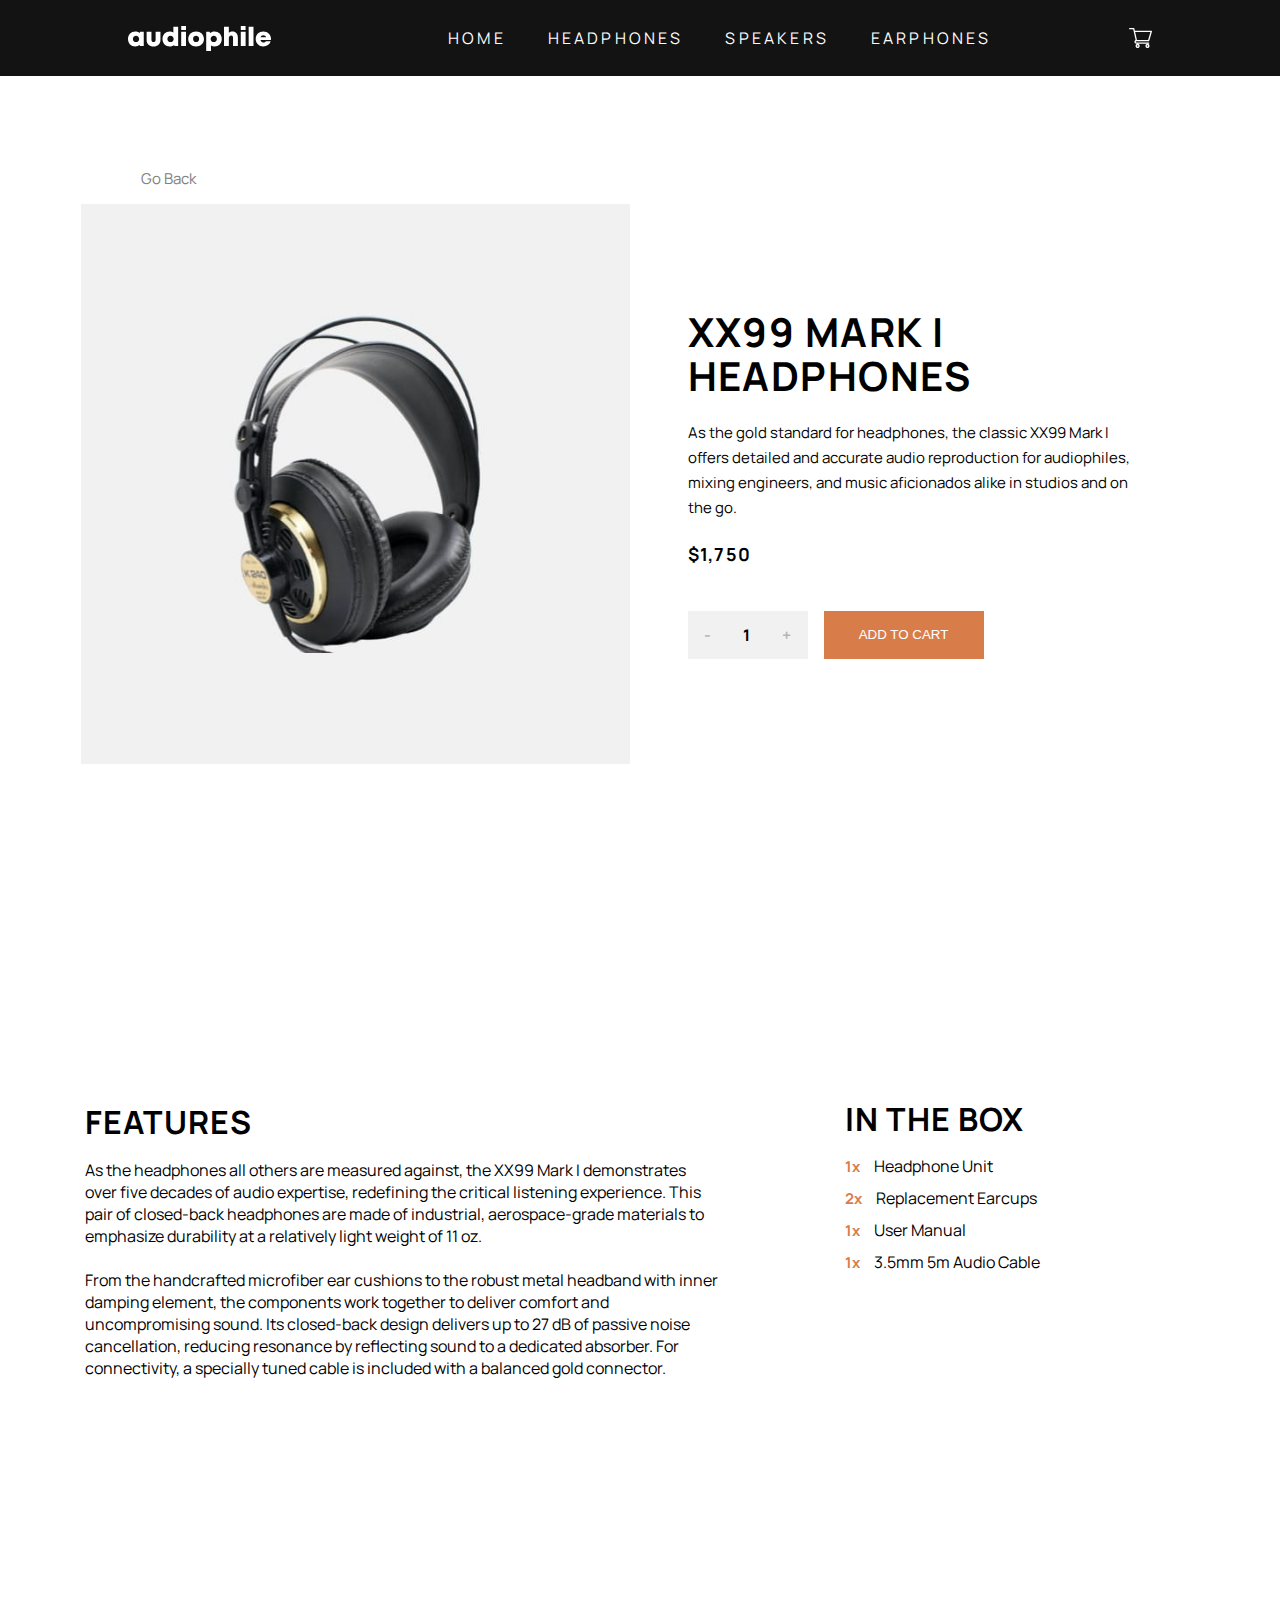
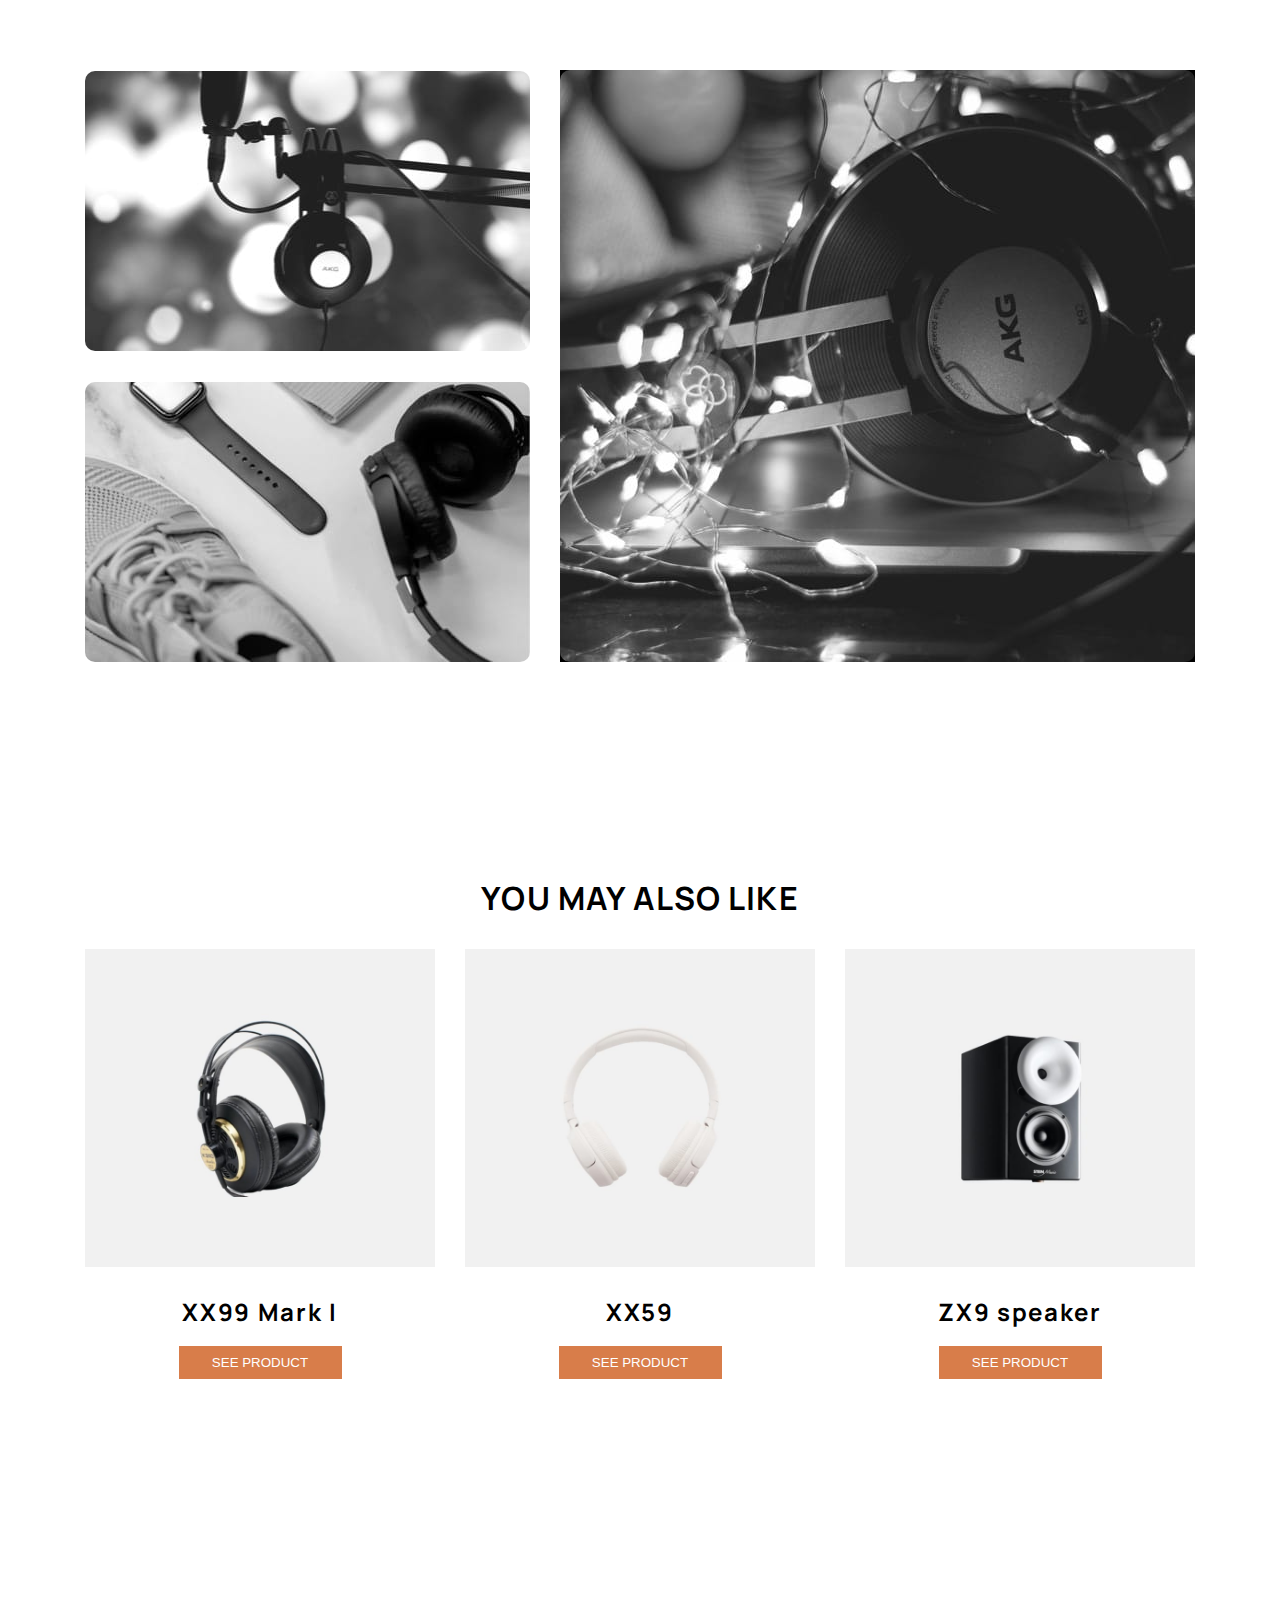
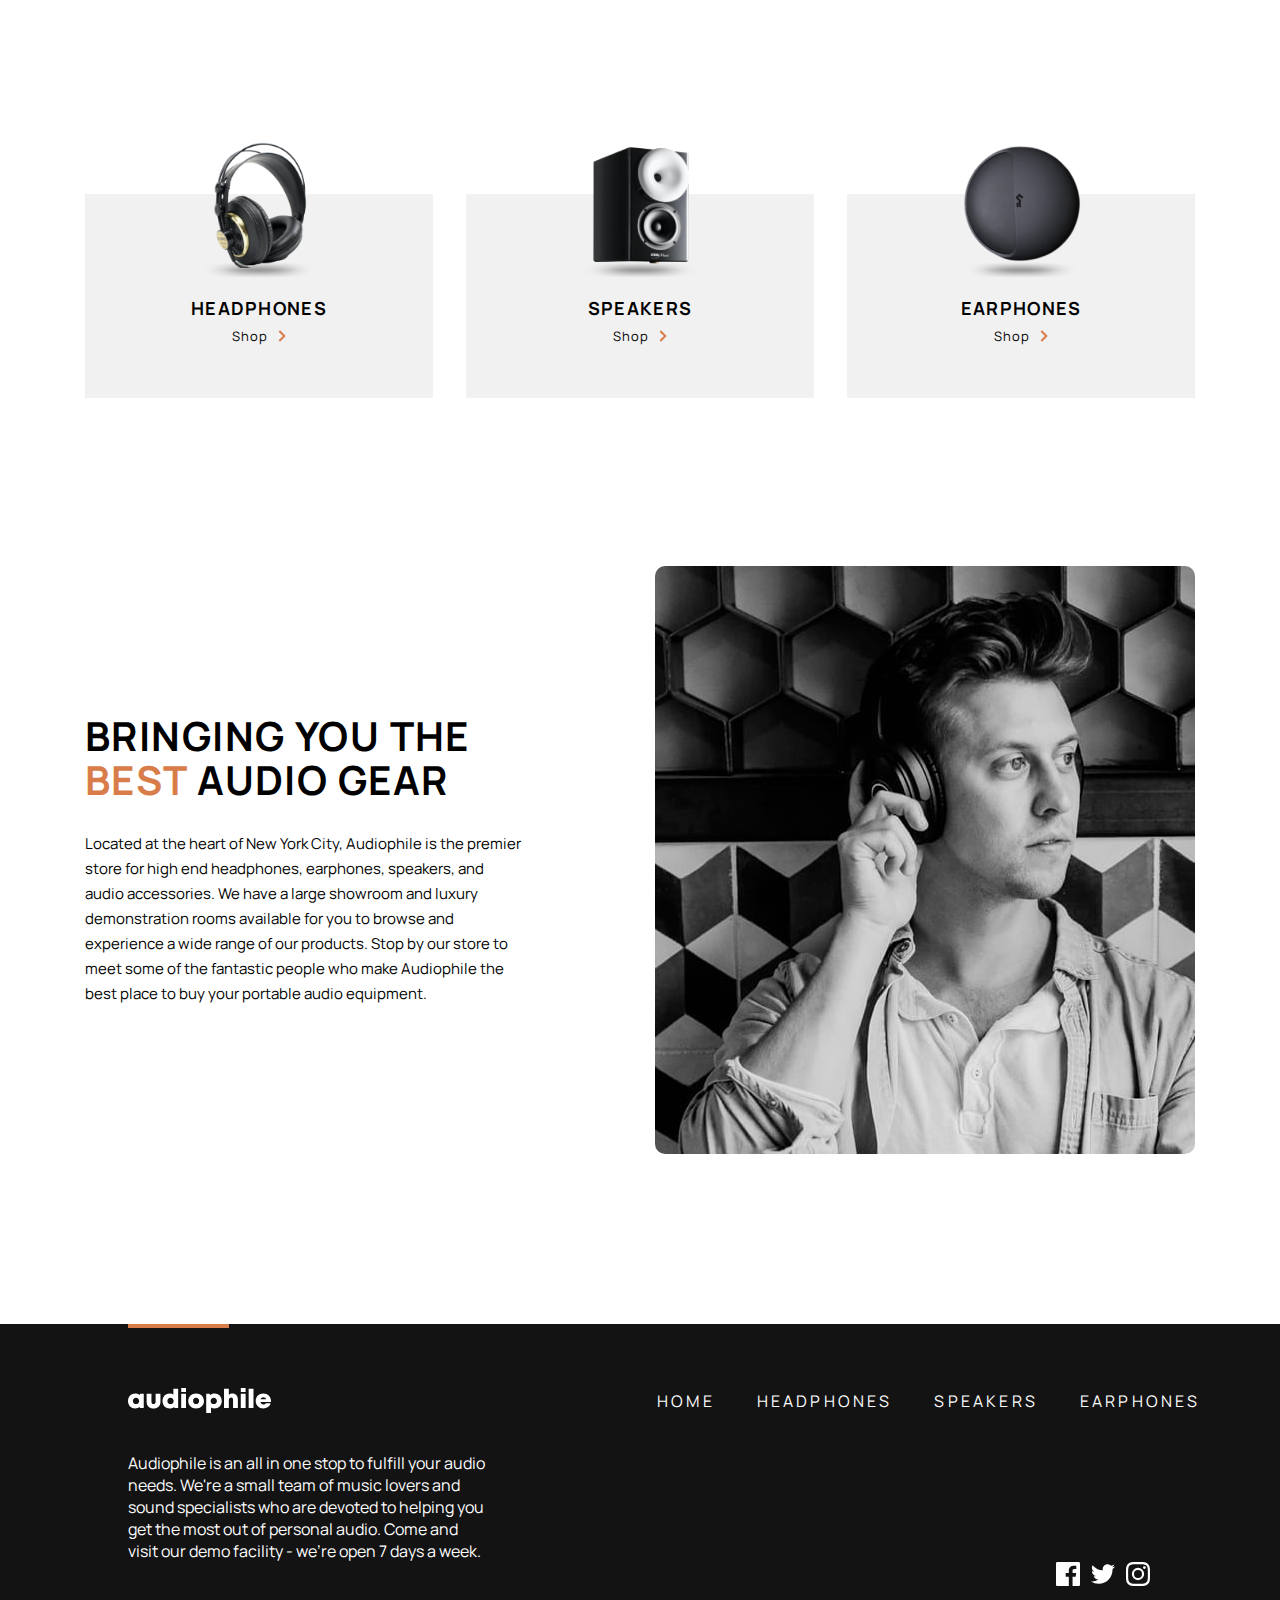
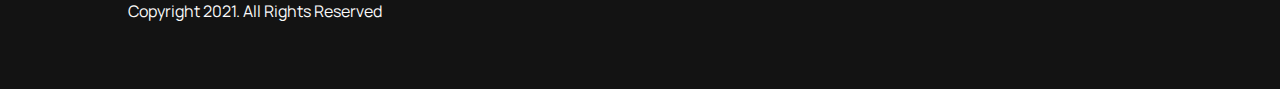
<file: product-xx99-mark-one-headphones.html>
<!DOCTYPE html>
<html lang="en">

<head>
  <meta charset="UTF-8">
  <meta name="viewport" content="width=device-width, initial-scale=1.0">

  <link rel="icon" type="image/png" sizes="32x32" href="./assets/favicon-32x32.png">

  <title>Audiophile e-commerce website</title>
  <link rel="stylesheet" href="productone.css">
  <link rel="stylesheet" href="cartModal.css">
  <link rel="stylesheet" href="mobilemenu.css">
</head>

<body>
  <header class="desktop">
    <img src="./assets/shared/desktop/logo.svg" alt="logo">
    <nav class="topnav">
      <ul class="toplinks">
        <li><a href="index.html">Home</a></li>
        <li><a href="headphones.html">Headphones</a></li>
        <li><a href="speakers.html">Speakers</a></li>
        <li><a href="earphones.html">Earphones</a></li>
      </ul>
    </nav>
    <img src="./assets/shared/desktop/icon-cart.svg" alt="cart" id="openModal" onclick="openModal()">
  </header>
  <header class="mobile">
    <img src="./assets/shared/tablet/icon-hamburger.svg" alt="hamburger" class="hamburger" onclick="toggleMenu()">
    <img src="./assets/shared/icons8-close.svg" alt="hamburger" class="hamburgerclose" onclick="toggleMenu()">
    <img src="./assets/shared/desktop/logo.svg" alt="logo">
    <img src="./assets/shared/desktop/icon-cart.svg" alt="cart" id="openModal" onclick="openModal()">
  </header>
  <section class="menumobile">
    <ul class="navlinks">
      <li><a href="index.html" class="navitem">Home</a></li>
      <li><a href="headphones.html" class="navitem">Headphones</a></li>
      <li><a href="speakers.html" class="navitem">Speakers</a></li>
      <li><a href="earphones.html" class="navitem">Earphones</a></li>
    </ul>
  </section>

  <!-- HTML for Toast Container -->
  <div id="toastContainer"></div>

  <section class="cart" id="cartModal">
    <article class="cartcontainer">
      <!-- <button id="closeModal" onclick="closeModal()">Close</button> -->
      <article class="topcartsection">
        <h3>Cart(<span class="cartlength">0</span>)</h3>
        <p class="removeall">Remove All</p>
      </article>
      <article class="productlist">
        <!-- <article class="productitem">
          <article class="productitemcontainer">
            <article class="imgcontainer">
              <img src="./assets/cart/image-xx99-mark-two-headphones.jpg" alt="twoheadphone" class="productimage">
            </article>
            <article class="productsmallinfo">
              <h3>XX99 MK II </h3>
              <p>$2,999</p>
            </article>
          </article>
          
          
          <article class="changecount">
            <p class="min">-</p>
            <p>1</p>
            <p class="max">+</p>
          </article>
        </article>
  
        <article class="productitem">
          <article class="productitemcontainer">
            <article class="imgcontainer">
              <img src="./assets/cart/image-xx59-headphones.jpg" alt="twoheadphone" class="productimage">
            </article>
            <article class="productsmallinfo">
              <h3>XX59</h3>
              <p>$899</p>
            </article>
            
            
          </article>
          <article class="changecount">
            <p class="min">-</p>
            <p>2</p>
            <p class="max">+</p>
          </article>
        </article>
  
        <article class="productitem">
          <article class="productitemcontainer">
            <article class="imgcontainer">
              <img src="./assets/cart/image-yx1-earphones.jpg" alt="twoheadphone" class="productimage">
            </article>
            <article class="productsmallinfo">
              <h3>YX1</h3>
              <p>$599</p>
            </article>
            
            
          </article>
          <article class="changecount">
            <p class="min">-</p>
            <p>1</p>
            <p class="max">+</p>
          </article>
        </article> -->
      </article>
      

      <article class="bottomcartsection">
        <p>Total</p>
        <h3 class="totalamount"> $ <span class="totaldisplayed">0</span></h3>
      </article>

      <article class="lastsection">
        <button class="checkoutbtn" onclick="redirectToCheckout()">Checkout</button>
      </article>
      

    </article>    
  
    
  </section>

  <section class="headphoneproducts">
    <p class="gobackbtn" id="goBackButton">Go Back</p>
    <article class="product-1">
      <article class="imagecontainer">
        <img src="./assets/shared/desktop/image-xx99-mark-one-headphones.jpg" alt="headphone" class="sellitem">
      </article>
      
      <article class="productinfo">
        <h2 class="productinfoheading">XX99 Mark I Headphones</h2>
        <p class="productinfopara">As the gold standard for headphones, the classic XX99 Mark I offers detailed and accurate 
          audio reproduction for audiophiles, mixing engineers, and music aficionados alike in studios 
          and on the go.</p>
        <h3 class="price">$1,750</h3>
        <article class="btnhub">
          <article class="collectionbtn">
            <p class="min" id="min">-</p>
            <p id="counter">1</p>
            <p class="max" id="max">+</p>
          </article>
          <button class="productbtn" id="addtocart">ADD TO CART</button>
        </article>
        
      </article>
    </article>
    
    
  </section>

  <section class="headphonedescription">
    <article class="feature">
      <article class="featureleft">
        <h3 class="featureheading">Features</h3>
        
        <p>As the headphones all others are measured against, the XX99 Mark I demonstrates over five decades 
          of audio expertise, redefining the critical listening experience. This pair of closed-back headphones 
          are made of industrial, aerospace-grade materials to emphasize durability at a relatively light weight of 11 oz.
        </p>
        <br>
        <p>From the handcrafted microfiber ear cushions to the robust metal headband with inner damping element, 
          the components work together to deliver comfort and uncompromising sound. Its closed-back design delivers 
          up to 27 dB of passive noise cancellation, reducing resonance by reflecting sound to a dedicated absorber. 
          For connectivity, a specially tuned cable is included with a balanced gold connector.</p>
      </article>
      <article class="featureright">
        <h3 class="inthboxheading">In the box</h3>
        <ul class="individualfeature">
          <li>
            <span class="multiple">1x</span> <span class="info">Headphone unit</span>
          </li>
          <li>
            <span class="multiple">2x</span> <span class="info">Replacement earcups</span>
          </li>
          <li>
            <span class="multiple">1x</span> <span class="info">User manual</span>
          </li>
          <li>
            <span class="multiple">1x</span> <span class="info">3.5mm 5m audio cable</span>
          </li>
        </ul>
        
      </article>
    </article>
  </section> 

  <section class="productgallery">
    <article class="galleryhub">
      <article class="leftgalleryhub">
        <img src="./assets/product-xx99-mark-one-headphones/desktop/image-gallery-1.jpg" alt="person" class="galleryimg firstimg">
        <img src="./assets/product-xx99-mark-one-headphones/desktop/image-gallery-2.jpg" alt="headphone" class="galleryimg">
      </article>
      <article class="rightgalleryhub">
        <img src="./assets/product-xx99-mark-one-headphones/desktop/image-gallery-3.jpg" alt="mainheadphone" class="mainimg">
      </article>
    </article>
  </section>


  <section class="productgallerymobile">
    <article class="galleryhub">
      <article class="leftgalleryhub">
        <img src="./assets/product-xx99-mark-one-headphones/mobile/image-gallery-1.jpg" alt="person" class="galleryimg firstimg">
        <img src="./assets/product-xx99-mark-one-headphones/mobile/image-gallery-2.jpg" alt="headphone" class="galleryimg">
      </article>
      <article class="rightgalleryhubmobile">
        <img src="./assets/product-xx99-mark-one-headphones/mobile/image-gallery-3.jpg" alt="mainheadphone" class="mainimgmobile">
      </article>
    </article>
  </section>

  <section class="alsolike">
    <article class="alsolikecontainer">
      <h3 class="alsolikeheading">You may also like</h3>
      <article class="inneralsolike">
        <article class="innercontainer">
          <article class="likeimgcontainer">
            <img src="./assets/shared/desktop/image-xx99-mark-one-headphones.jpg" alt="oneheadphone" class="likeimg">
          </article>
          
          <h3 class="likeheading">XX99 Mark I</h3>
          <button class="seebtn" id="mark1" onclick="redirectToXX99IPage()">See product</button>
        </article>

        <article class="innercontainer">
          <article class="likeimgcontainer">
            <img src="./assets/shared/desktop/image-xx59-headphones.jpg" alt="oneheadphone" class="likeimg">
          </article>
          
          <h3 class="likeheading">XX59</h3>
          <button class="seebtn" id="p59"  onclick="redirectToXX59Page()">See product</button>
        </article>

        <article class="innercontainer">
          <article class="likeimgcontainer">
            <img src="./assets/shared/desktop/image-zx9-speaker.jpg" alt="oneheadphone" class="likeimg">
          </article>
          
          <h3 class="likeheading">ZX9 speaker</h3>
          <button class="seebtn" id="z9speaker" onclick="redirectToZX9Page()">See product</button>
        </article>
      </article>
    </article>
  </section>

  <section class="homecategory">
    <article class="homecategorycontainer">
      <article class="category">
        <article class="categorytopinner">
          <img src="./assets/home/desktop/categoryheadset.png" alt="headphone" class="categoryimg">
          <img src="./assets/home/desktop/Oval.png" alt="oval" class="ovalshadow">
        </article>
        
        <h2 class="categoryheading">Headphones</h2>
        <article class="innercategory" onclick="redirectToheadphonesPage()">
          <p class="categoryshop">Shop</p>
          <img src="./assets/shared/desktop/icon-arrow-right.svg" >
        </article>
      </article>
  
      <article class="category">
        <article class="categorytopinner">
          <img src="./assets/home/desktop/speakercategory.png" alt="headphone" class="categoryimg">
          <img src="./assets/home/desktop/Oval.png" alt="oval" class="ovalshadow">
        </article>
        
        <h2 class="categoryheading">Speakers</h2>
        <article class="innercategory" onclick="redirectTospeakerPage()">
          <p class="categoryshop">Shop</p>
          <img src="./assets/shared/desktop/icon-arrow-right.svg" >
        </article>
        
      </article>
  
      <article class="category">
        <article class="categorytopinner">
          <img src="./assets/home/desktop/Group 5.png" alt="headphone" class="categoryimg">
          <img src="./assets/home/desktop/Oval.png" alt="oval" class="ovalshadow">
        </article>
        
        <h2 class="categoryheading">Earphones</h2>
        <article class="innercategory" onclick="redirectToearphonePage()">
          <p class="categoryshop">Shop</p>
          <img src="./assets/shared/desktop/icon-arrow-right.svg" >
        </article>
        
      </article>
    </article>
    
    
  </section>

  <section class="homecategorymobile">
    <article class="homecategorycontainermobile">
      <article class="categorymobile">
        <article class="categorytopinner">
          <img src="./assets/home/desktop/categoryheadset.png" alt="headphone" class="categoryimg">
          <img src="./assets/home/desktop/Oval.png" alt="oval" class="ovalshadow">
        </article>
        <h2 class="categoryheading">Headphones</h2>
        <article class="innercategory">
          <p class="categoryshop">Shop</p>
          <img src="./assets/shared/desktop/icon-arrow-right.svg" >
        </article>
      </article>
  
      <article class="categorymobile">
        <article class="categorytopinner">
          <img src="./assets/home/desktop/speakercategory.png" alt="headphone" class="categoryimg">
          <img src="./assets/home/desktop/Oval.png" alt="oval" class="ovalshadow">
        </article>
        <h2 class="categoryheading">Speakers</h2>
        <article class="innercategory">
          <p class="categoryshop">Shop</p>
          <img src="./assets/shared/desktop/icon-arrow-right.svg" >
        </article>
      </article>
  
      <article class="categorymobile">
        <article class="categorytopinner">
          <img src="./assets/home/desktop/Group 5.png" alt="headphone" class="categoryimg">
          <img src="./assets/home/desktop/Oval.png" alt="oval" class="ovalshadow">
        </article>
        <h2 class="categoryheading">Earphones</h2>
        <article class="innercategory">
          <p class="categoryshop">Shop</p>
          <img src="./assets/shared/desktop/icon-arrow-right.svg" >
        </article>
      </article>
    </article>
    
    
  </section>

  <section class="audiosection">
    <article class="audiosectioncontainer">
      <article>
        <h2 class="audioheading">Bringing you the <span class="bestspan">best</span> audio gear</h2>
        <p class="audiopara">Located at the heart of New York City, Audiophile is the premier store for high end headphones, 
          earphones, speakers, and audio accessories. We have a large showroom and luxury demonstration 
          rooms available for you to browse and experience a wide range of our products. Stop by our store 
          to meet some of the fantastic people who make Audiophile the best place to buy your portable 
          audio equipment.</p>
      </article>
      <img src="./assets/shared/desktop/image-best-gear.jpg" alt="bestgear" class="bestgear">
    </article>
    
  </section>
  
  <section class="audiosectionmobile">
    <article class="audiosectioncontainermobile">
      <article class="audiosectiondetailmobile">
        <h2 class="audioheadingmobile">Bringing you the <span class="bestspan">best</span> audio gear</h2>
        <p class="audioparamobile">Located at the heart of New York City, Audiophile is the premier store for high end headphones, 
          earphones, speakers, and audio accessories. We have a large showroom and luxury demonstration 
          rooms available for you to browse and experience a wide range of our products. Stop by our store 
          to meet some of the fantastic people who make Audiophile the best place to buy your portable 
          audio equipment.</p>
      </article>
      <img src="./assets/home/mobile/man.png" alt="bestgear" class="bestgear">
    </article>
    
  </section>

  <section class="spacing">
  </section>
  <footer class="desktopfooter">
    <img src="./assets/shared/desktop/Rectangle.png" alt="line" class="line">
    <article class="footernav">
      <img src="./assets/shared/desktop/logo.svg" alt="logo" class="footerlogo">
      <nav class="footerlinks">
        <ul class="footerul">
          <li><a href="index.html">Home</a></li>
          <li><a href="headphones.html">Headphones</a></li>
          <li><a href="speakers.html">Speakers</a></li>
          <li><a href="earphones.html">Earphones</a></li>
        </ul>
      </nav>
    </article>

    <article class="footerpara">
      <p>Audiophile is an all in one stop to fulfill your audio needs. We're a small team of music lovers 
        and sound specialists who are devoted to helping you get the most out of personal audio. Come and 
        visit our demo facility - we’re open 7 days a week.</p>
    </article>

    <article class="sociallinks">
      <div class="fblink">
        <img src="./assets/shared/desktop/icon-facebook.svg" alt="fb">
        <img src="./assets/shared/desktop/icon-facebook-hover.svg" alt="fb" class="hoverImage">
      </div>
      <div class="twitterlink">
        <img src="./assets/shared/desktop/icon-twitter.svg" alt="twitter">
        <img src="./assets/shared/desktop/icon-twitter-hover.svg" alt="fb" class="hoverImage">
      </div>
      <div class="instalink">
        <img src="./assets/shared/desktop/icon-instagram.svg" alt="insta" >
        <img src="./assets/shared/desktop/icon-instagram-hover.svg" alt="fb" class="hoverImage">
      </div>
      
    </article>

    <article class="copyright">
      <p>Copyright 2021. All Rights Reserved</p>
    </article>
   
  </footer>

  <footer class="mobilefooter">
    <img src="./assets/shared/desktop/Rectangle.png" alt="line" class="line">
    <article class="footernavmobile">
      <img src="./assets/shared/desktop/logo.svg" alt="logo" class="mobilelogo">
      <nav class="footerlinksmobile">
        <ul class="footerulmobile">
          <li><a href="index.html">Home</a></li>
          <li><a href="headphones.html">Headphones</a></li>
          <li><a href="speakers.html">Speakers</a></li>
          <li><a href="earphones.html">Earphones</a></li>
        </ul>
      </nav>
    </article>

    <article class="footerparamobile">
      <p>Audiophile is an all in one stop to fulfill your audio needs. We're a small team of music lovers 
        and sound specialists who are devoted to helping you get the most out of personal audio. Come and 
        visit our demo facility - we’re open 7 days a week.</p>
    </article>

    <article class="sociallinks">
      <div class="fblink">
        <img src="./assets/shared/desktop/icon-facebook.svg" alt="fb">
        <img src="./assets/shared/desktop/icon-facebook-hover.svg" alt="fb" class="hoverImage">
      </div>
      <div class="twitterlink">
        <img src="./assets/shared/desktop/icon-twitter.svg" alt="twitter">
        <img src="./assets/shared/desktop/icon-twitter-hover.svg" alt="fb" class="hoverImage">
      </div>
      <div class="instalink">
        <img src="./assets/shared/desktop/icon-instagram.svg" alt="insta" >
        <img src="./assets/shared/desktop/icon-instagram-hover.svg" alt="fb" class="hoverImage">
      </div>
      
    </article>

    <article class="copyright">
      <p>Copyright 2021. All Rights Reserved</p>
    </article>
   
  </footer>
  <script src="cart.js"></script>
  <script>
    // Get a reference to the button element
    const mark1 = document.getElementById("mark1");

    // Add a click event listener to the button
    mark1.addEventListener("click", function() {
      // Redirect to the "product.html" page
      window.location.href = "product-xx99-mark-one-headphones.html";
    });

    // Get a reference to the button element
    const p59 = document.getElementById("p59");

    // Add a click event listener to the button
    p59.addEventListener("click", function() {
      // Redirect to the "product.html" page
      window.location.href = "product-xx59-headphones.html";
    });

    // Get a reference to the button element
    const z9speaker = document.getElementById("z9speaker");

    // Add a click event listener to the button
    z9speaker.addEventListener("click", function() {
      // Redirect to the "product.html" page
      window.location.href = "product-zx9-speaker.html";
    });

    // Get a reference to the "Go Back" element
    const goBackButton = document.getElementById("goBackButton");

    // Add a click event listener to the element
    goBackButton.addEventListener("click", function() {
      // Use window.history.back() to navigate back to the previous page
      window.history.back();
    });

    // JavaScript functions to open and close the modal
    function openModal() {
        document.getElementById('cartModal').style.display = 'block';
        // Add a temporary event listener to close modal when clicking outside
        setTimeout(function() {
            window.addEventListener('mouseup', closeModalOutside);
        }, 0);
    }

    function closeModal() {
        document.getElementById('cartModal').style.display = 'none';
        // Remove the event listener when closing the modal
        window.removeEventListener('mouseup', closeModalOutside);
    }

    // Close the modal when clicked outside
    function closeModalOutside(event) {
        const modal = document.getElementById('cartModal');
        if (event.target !== modal && !modal.contains(event.target)) {
            closeModal();
        }
    }

    
    // Get the button element by its ID
    const addToCartButton = document.getElementById("addtocart");

    // Add a click event listener to the button
    addToCartButton.addEventListener("click", function() {
      addToCart('XX99 MK I'); // Call the addToCart function with the product name when the button is clicked
    });
    


  </script>
  <script src="redirect.js"></script>
  <script src="toggleMenu.js"></script>
</body>

  

</html>
</file>
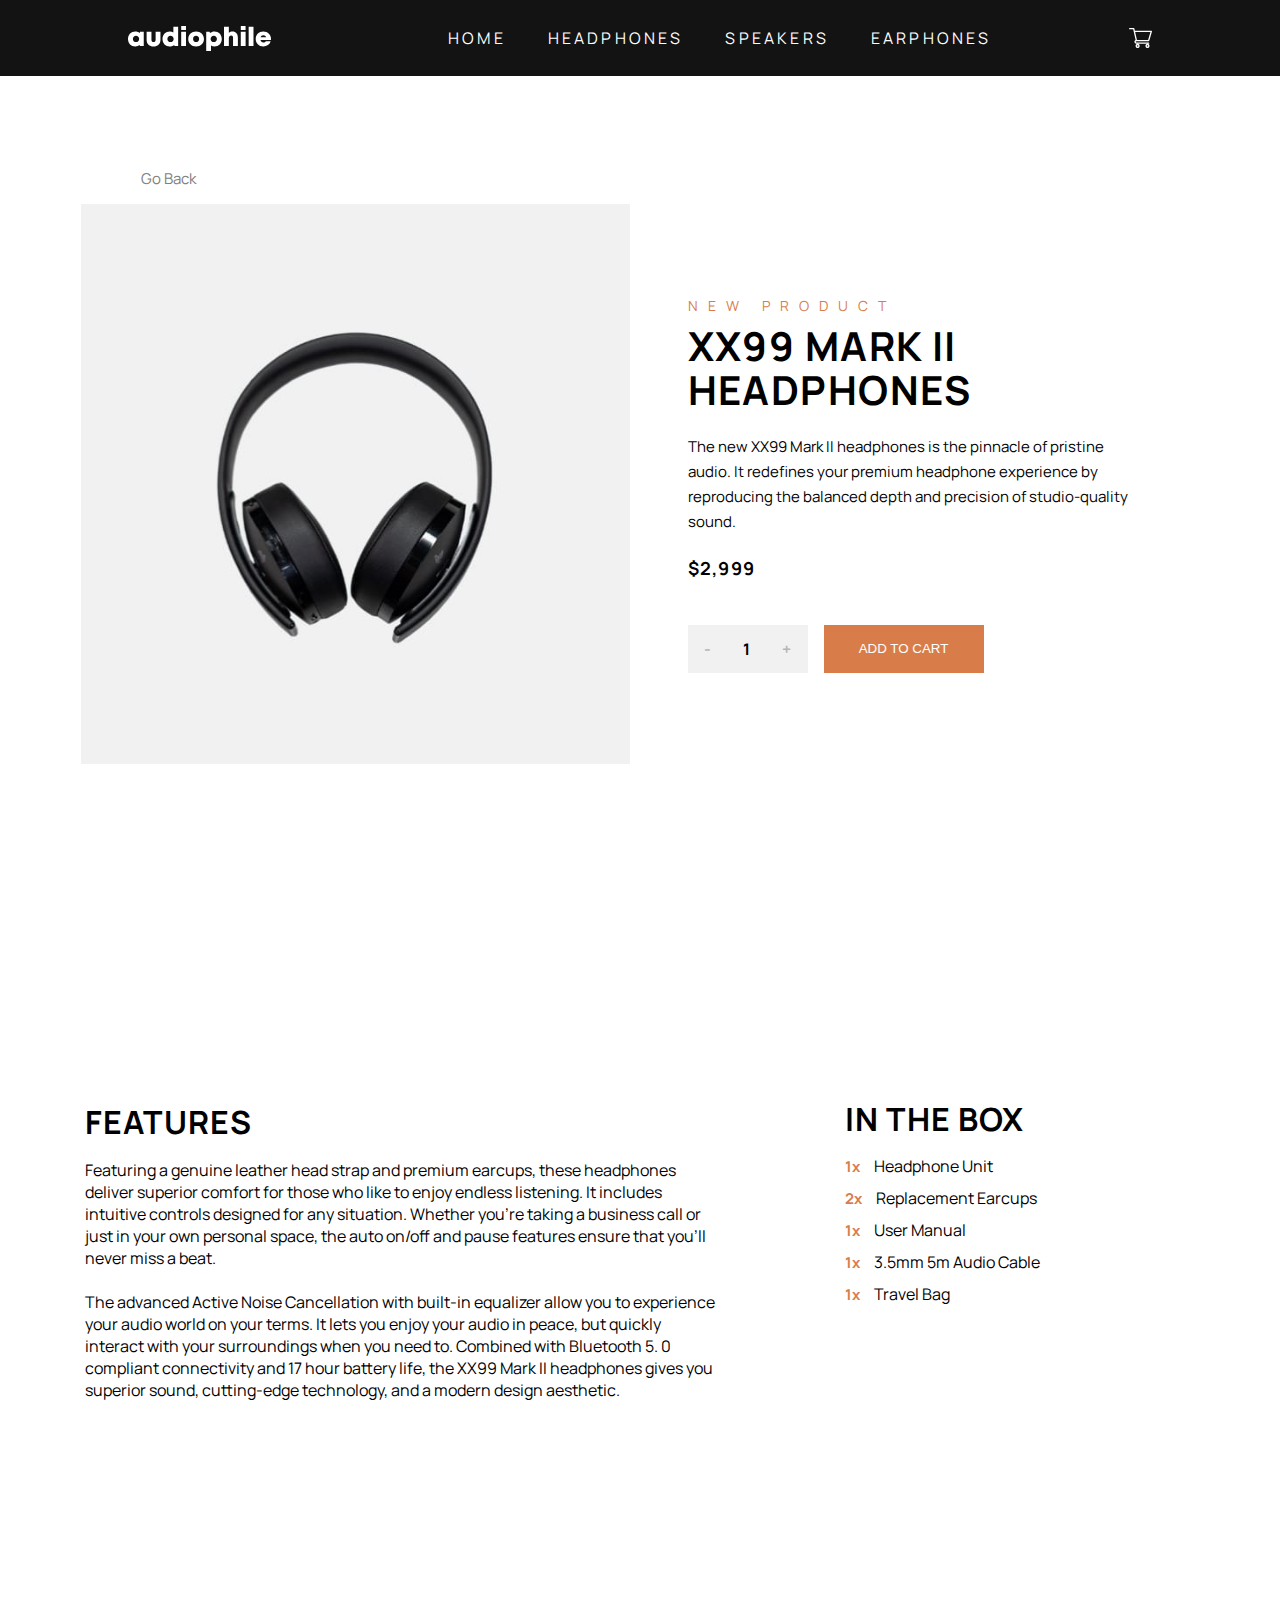
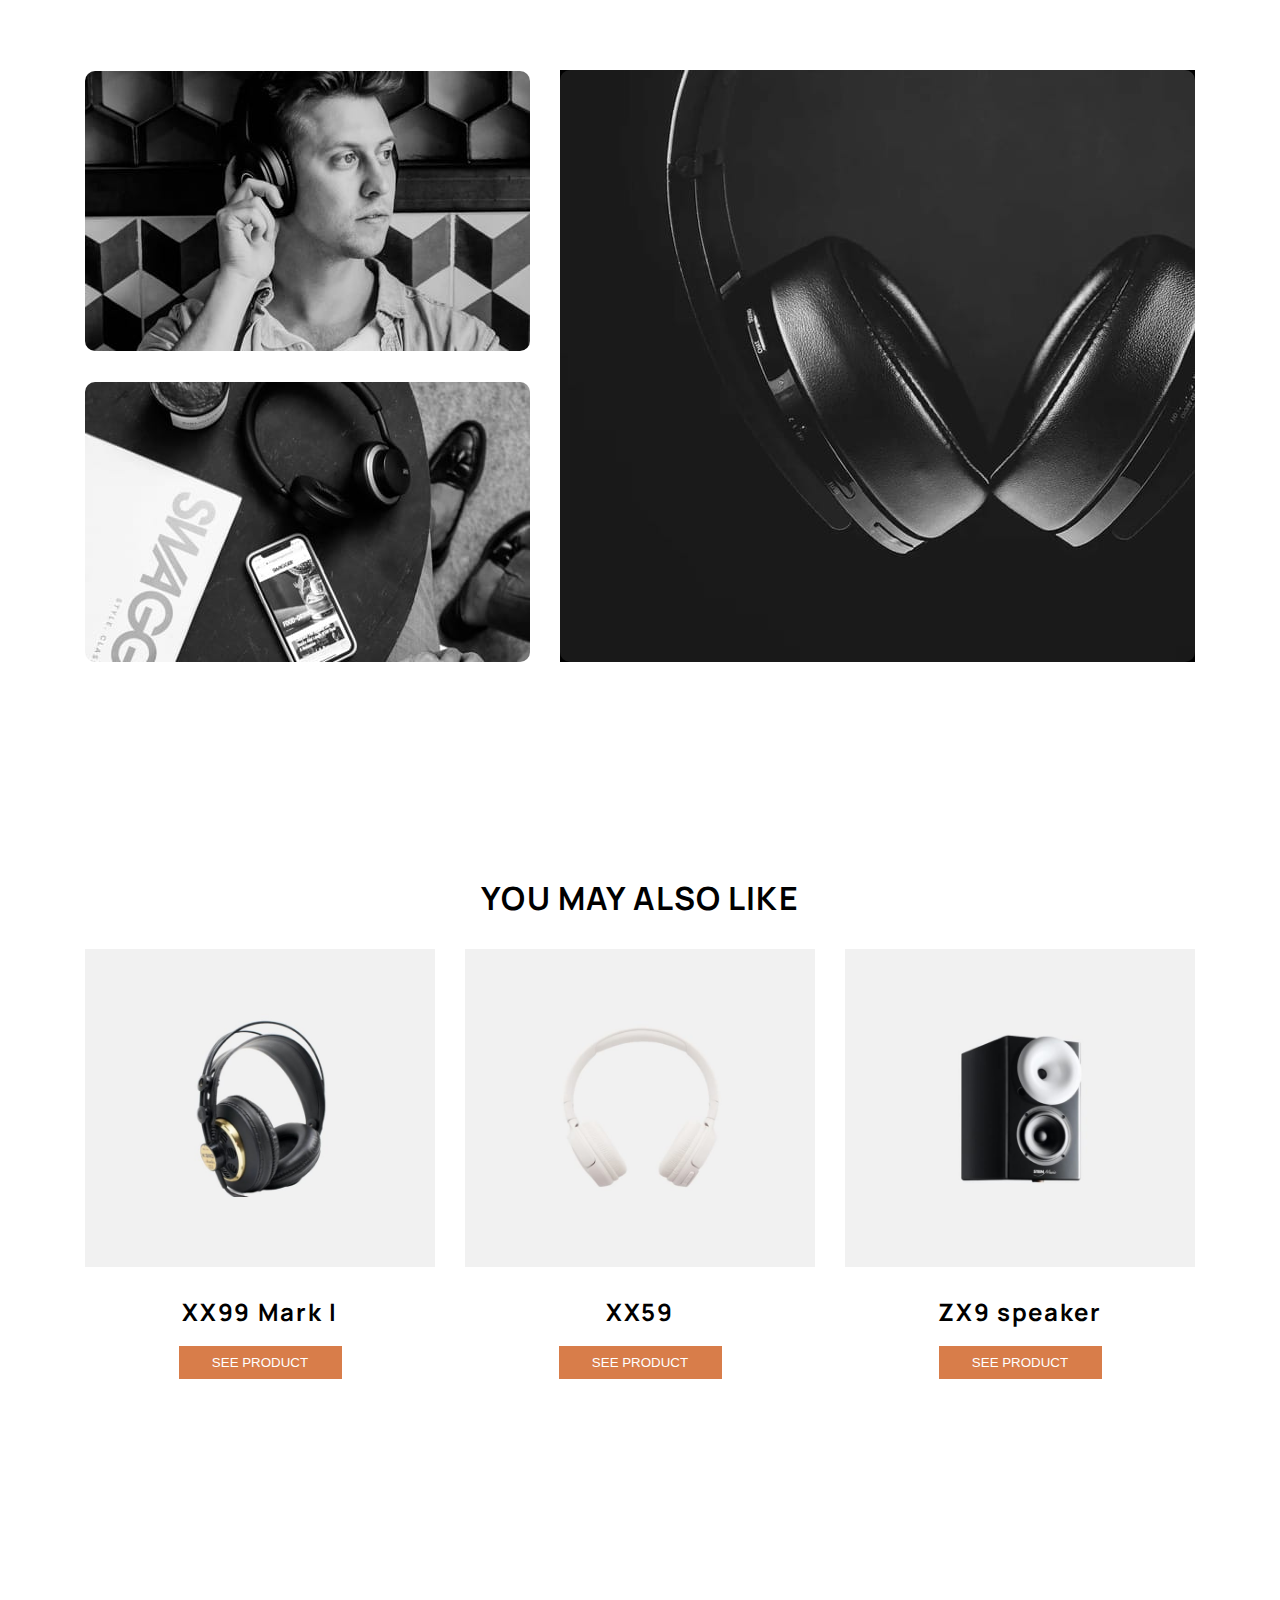
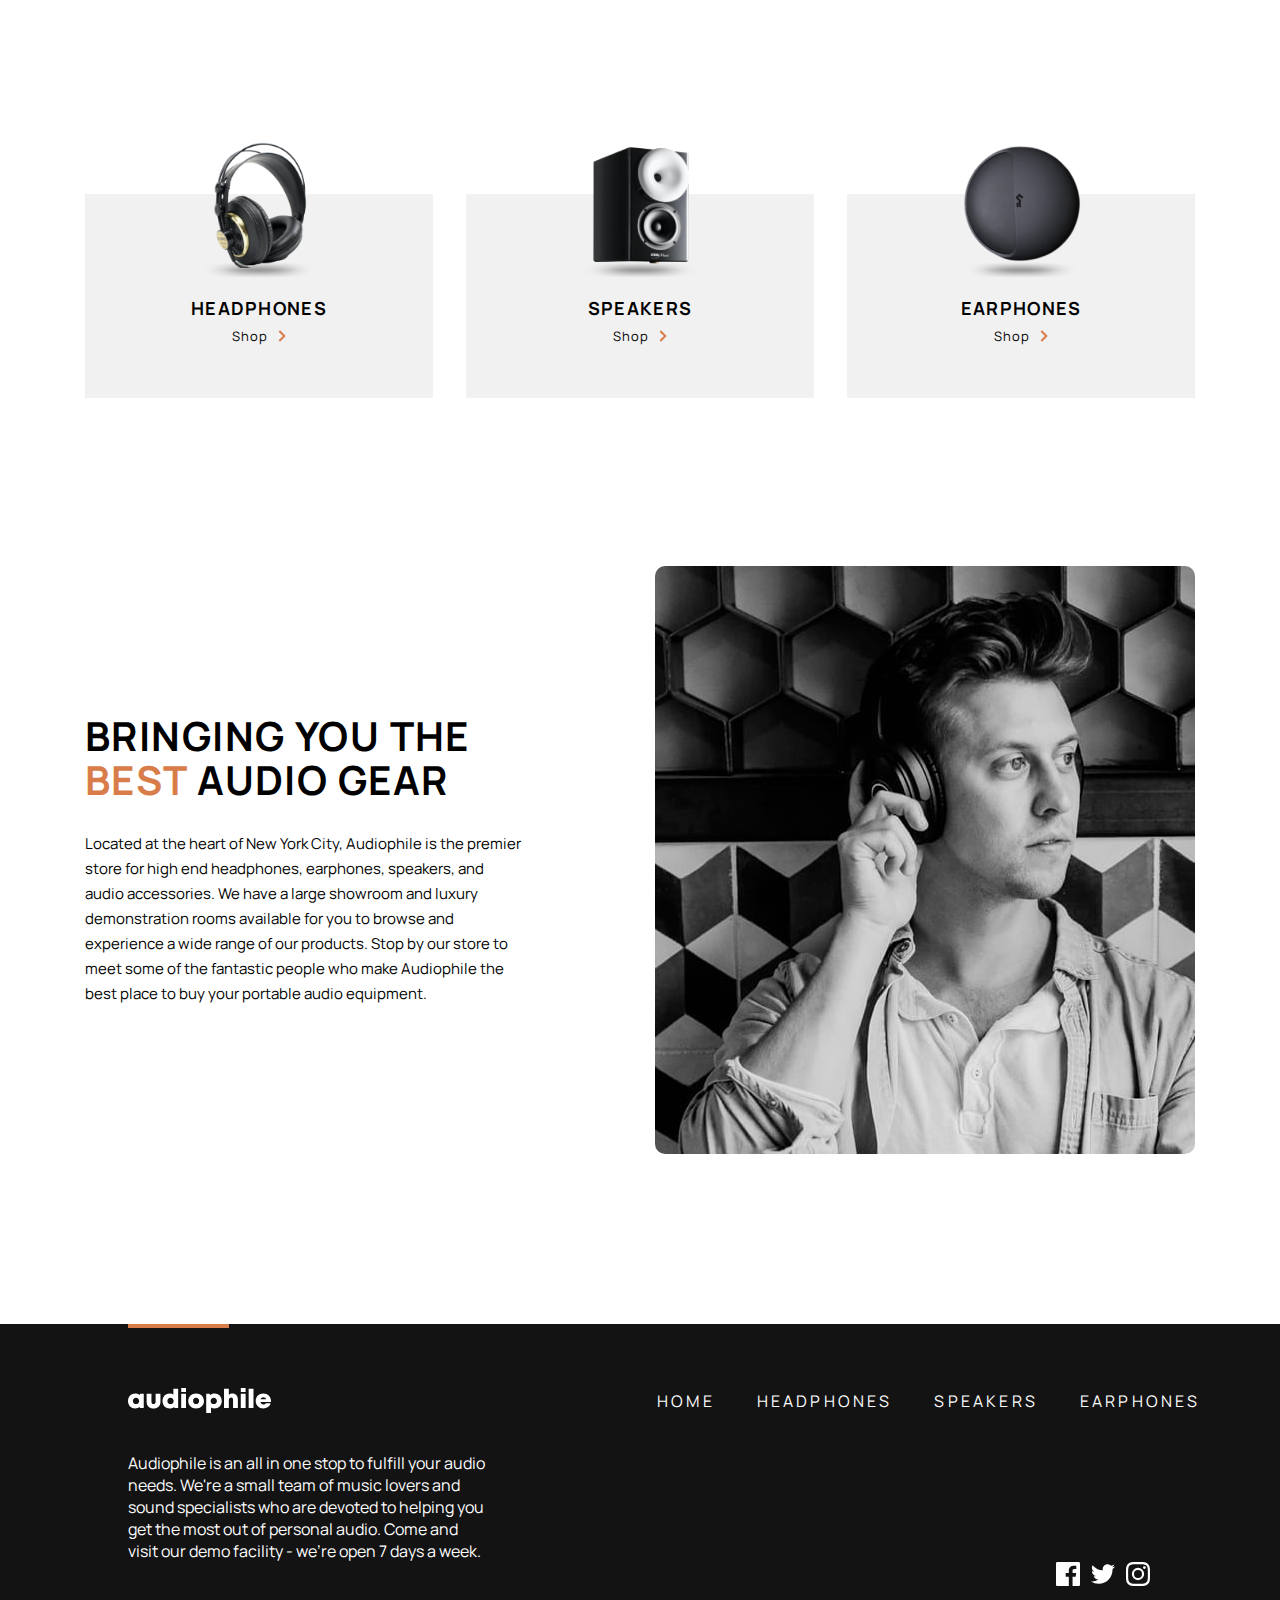
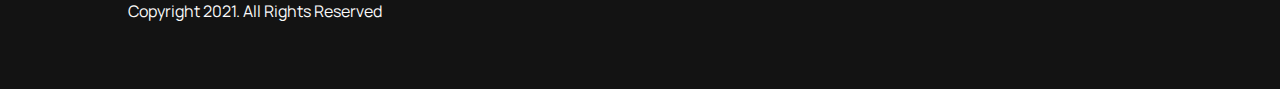
<file: product-xx99-mark-two-headphones.html>
<!DOCTYPE html>
<html lang="en">

<head>
  <meta charset="UTF-8">
  <meta name="viewport" content="width=device-width, initial-scale=1.0">

  <link rel="icon" type="image/png" sizes="32x32" href="./assets/favicon-32x32.png">

  <title>Audiophile e-commerce website</title>
  <link rel="stylesheet" href="producttwo.css">
  <link rel="stylesheet" href="cartModal.css">
  <link rel="stylesheet" href="mobilemenu.css">
</head>

<body>
  <header class="desktop">
    <img src="./assets/shared/desktop/logo.svg" alt="logo">
    <nav class="topnav">
      <ul class="toplinks">
        <li><a href="index.html">Home</a></li>
        <li><a href="headphones.html">Headphones</a></li>
        <li><a href="speakers.html">Speakers</a></li>
        <li><a href="earphones.html">Earphones</a></li>
      </ul>
    </nav>
    <img src="./assets/shared/desktop/icon-cart.svg" alt="cart" id="openModal" onclick="openModal()">
  </header>
  <header class="mobile">
    <img src="./assets/shared/tablet/icon-hamburger.svg" alt="hamburger" class="hamburger" onclick="toggleMenu()">
    <img src="./assets/shared/icons8-close.svg" alt="hamburger" class="hamburgerclose" onclick="toggleMenu()">
    <img src="./assets/shared/desktop/logo.svg" alt="logo">
    <img src="./assets/shared/desktop/icon-cart.svg" alt="cart" id="openModal" onclick="openModal()">
  </header>
  <section class="menumobile">
    <ul class="navlinks">
      <li><a href="index.html" class="navitem">Home</a></li>
      <li><a href="headphones.html" class="navitem">Headphones</a></li>
      <li><a href="speakers.html" class="navitem">Speakers</a></li>
      <li><a href="earphones.html" class="navitem">Earphones</a></li>
    </ul>
  </section>

  <!-- HTML for Toast Container -->
  <div id="toastContainer"></div>

  <section class="cart" id="cartModal">
    <article class="cartcontainer">
      <!-- <button id="closeModal" onclick="closeModal()">Close</button> -->
      <article class="topcartsection">
        <h3>Cart(<span class="cartlength">0</span>)</h3>
        <p class="removeall">Remove All</p>
      </article>
      <article class="productlist">
        <!-- <article class="productitem">
          <article class="productitemcontainer">
            <article class="imgcontainer">
              <img src="./assets/cart/image-xx99-mark-two-headphones.jpg" alt="twoheadphone" class="productimage">
            </article>
            <article class="productsmallinfo">
              <h3></h3>
              <p></p>
            </article>
          </article>
          
          
          <article class="changecount">
            <p class="min">-</p>
            <p></p>
            <p class="max">+</p>
          </article>
        </article> -->
  
        <!-- <article class="productitem">
          <article class="productitemcontainer">
            <article class="imgcontainer">
              <img src="./assets/cart/image-xx59-headphones.jpg" alt="twoheadphone" class="productimage">
            </article>
            <article class="productsmallinfo">
              <h3>XX59</h3>
              <p>$899</p>
            </article>
            
            
          </article>
          <article class="changecount">
            <p class="min">-</p>
            <p>2</p>
            <p class="max">+</p>
          </article>
        </article>
  
        <article class="productitem">
          <article class="productitemcontainer">
            <article class="imgcontainer">
              <img src="./assets/cart/image-yx1-earphones.jpg" alt="twoheadphone" class="productimage">
            </article>
            <article class="productsmallinfo">
              <h3>YX1</h3>
              <p>$599</p>
            </article>
            
            
          </article>
          <article class="changecount">
            <p class="min">-</p>
            <p>1</p>
            <p class="max">+</p>
          </article>
        </article> -->
      </article>
      

      <article class="bottomcartsection">
        <p>Total</p>
        <h3 class="totalamount"> $ <span class="totaldisplayed">0</span></h3>
      </article>

      <article class="lastsection">
        <button class="checkoutbtn" onclick="redirectToCheckout()">Checkout</button>
      </article>
      

    </article>    
  
    
  </section>

  <section class="headphoneproducts">
    <p class="gobackbtn" id="goBackButton">Go Back</p>
    <article class="product-1">
      <article class="imagecontainer">
        <img src="./assets/shared/desktop/image-xx99-mark-two-headphones.jpg" alt="headphone" class="sellitem">
      </article>
      
      <article class="productinfo">
        <p class="productinfotagline">New product</p>
        <h2 class="productinfoheading">XX99 Mark II Headphones</h2>
        <p class="productinfopara">The new XX99 Mark II headphones is the pinnacle of pristine audio. It redefines your 
          premium headphone experience by reproducing the balanced depth and precision of 
          studio-quality sound.</p>
        <h3 class="price">$2,999</h3>
        <article class="btnhub">
          <article class="collectionbtn">
            <p class="min" id="min">-</p>
            <p id="counter">1</p>
            <p class="max" id="max">+</p>
          </article>
          <button class="productbtn" id="addtocart">ADD TO CART</button>
        </article>
        
      </article>
    </article>
    
    
  </section>

  <section class="headphonedescription">
    <article class="feature">
      <article class="featureleft">
        <h3 class="featureheading">Features</h3>
        <p>Featuring a genuine leather head strap and premium earcups, these headphones deliver superior 
          comfort for those who like to enjoy endless listening. It includes intuitive controls designed 
          for any situation. Whether you’re taking a business call or just in your own personal space, the 
          auto on/off and pause features ensure that you’ll never miss a beat.
        </p>
        <br>
        <p>The advanced Active Noise Cancellation with built-in equalizer allow you to experience your audio 
          world on your terms. It lets you enjoy your audio in peace, but quickly interact with your surroundings 
          when you need to. Combined with Bluetooth 5. 0 compliant connectivity and 17 hour battery life, the 
          XX99 Mark II headphones gives you superior sound, cutting-edge technology, and a modern design aesthetic.</p>
      </article>
      <article class="featureright">
        <h3 class="inthboxheading">In the box</h3>
        <ul class="individualfeature">
          <li>
            <span class="multiple">1x</span> <span class="info">Headphone unit</span>
          </li>
          <li>
            <span class="multiple">2x</span> <span class="info">Replacement earcups</span>
          </li>
          <li>
            <span class="multiple">1x</span> <span class="info">User manual</span>
          </li>
          <li>
            <span class="multiple">1x</span> <span class="info">3.5mm 5m audio cable</span>
          </li>
          <li>
            <span class="multiple">1x</span> <span class="info">Travel bag</span>
          </li>
        </ul>
        
      </article>
    </article>
  </section> 

  <section class="productgallery">
    <article class="galleryhub">
      <article class="leftgalleryhub">
        <img src="./assets/product-xx99-mark-two-headphones/desktop/image-gallery-1.jpg" alt="person" class="galleryimg firstimg">
        <img src="./assets/product-xx99-mark-two-headphones/desktop/image-gallery-2.jpg" alt="headphone" class="galleryimg">
      </article>
      <article class="rightgalleryhub">
        <img src="./assets/product-xx99-mark-two-headphones/desktop/image-gallery-3.jpg" alt="mainheadphone" class="mainimg">
      </article>
    </article>
  </section>


  <section class="productgallerymobile">
    <article class="galleryhub">
      <article class="leftgalleryhub">
        <img src="./assets/product-xx99-mark-two-headphones/mobile/image-gallery-1.jpg" alt="person" class="galleryimg firstimg">
        <img src="./assets/product-xx99-mark-two-headphones/mobile/image-gallery-2.jpg" alt="headphone" class="galleryimg">
      </article>
      <article class="rightgalleryhubmobile">
        <img src="./assets/product-xx99-mark-two-headphones/mobile/image-gallery-3.jpg" alt="mainheadphone" class="mainimgmobile">
      </article>
    </article>
  </section>

  <section class="alsolike">
    <article class="alsolikecontainer">
      <h3 class="alsolikeheading">You may also like</h3>
      <article class="inneralsolike">
        <article class="innercontainer">
          <article class="likeimgcontainer">
            <img src="./assets/shared/desktop/image-xx99-mark-one-headphones.jpg" alt="oneheadphone" class="likeimg">
          </article>
          
          <h3 class="likeheading">XX99 Mark I</h3>
          <button class="seebtn" id="mark1" onclick="redirectToXX99IPage()">See product</button>
        </article>

        <article class="innercontainer">
          <article class="likeimgcontainer">
            <img src="./assets/shared/desktop/image-xx59-headphones.jpg" alt="oneheadphone" class="likeimg">
          </article>
          
          <h3 class="likeheading">XX59</h3>
          <button class="seebtn" id="p59" onclick="redirectToXX59Page()">See product</button>
        </article>

        <article class="innercontainer">
          <article class="likeimgcontainer">
            <img src="./assets/shared/desktop/image-zx9-speaker.jpg" alt="oneheadphone" class="likeimg">
          </article>
          
          <h3 class="likeheading">ZX9 speaker</h3>
          <button class="seebtn" id="z9speaker"  onclick="redirectToZX9Page()">See product</button>
        </article>
      </article>
    </article>
  </section>

  <section class="homecategory">
    <article class="homecategorycontainer">
      <article class="category">
        <article class="categorytopinner">
          <img src="./assets/home/desktop/categoryheadset.png" alt="headphone" class="categoryimg">
          <img src="./assets/home/desktop/Oval.png" alt="oval" class="ovalshadow">
        </article>
        
        <h2 class="categoryheading">Headphones</h2>
        <article class="innercategory" onclick="redirectToheadphonesPage()">
          <p class="categoryshop">Shop</p>
          <img src="./assets/shared/desktop/icon-arrow-right.svg" >
        </article>
      </article>
  
      <article class="category">
        <article class="categorytopinner">
          <img src="./assets/home/desktop/speakercategory.png" alt="headphone" class="categoryimg">
          <img src="./assets/home/desktop/Oval.png" alt="oval" class="ovalshadow">
        </article>
        
        <h2 class="categoryheading">Speakers</h2>
        <article class="innercategory" onclick="redirectTospeakerPage()">
          <p class="categoryshop">Shop</p>
          <img src="./assets/shared/desktop/icon-arrow-right.svg" >
        </article>
        
      </article>
  
      <article class="category">
        <article class="categorytopinner">
          <img src="./assets/home/desktop/Group 5.png" alt="headphone" class="categoryimg">
          <img src="./assets/home/desktop/Oval.png" alt="oval" class="ovalshadow">
        </article>
        
        <h2 class="categoryheading">Earphones</h2>
        <article class="innercategory" onclick="redirectToearphonePage()">
          <p class="categoryshop">Shop</p>
          <img src="./assets/shared/desktop/icon-arrow-right.svg" >
        </article>
        
      </article>
    </article>
    
    
  </section>

  <section class="homecategorymobile">
    <article class="homecategorycontainermobile">
      <article class="categorymobile">
        <article class="categorytopinner">
          <img src="./assets/home/desktop/categoryheadset.png" alt="headphone" class="categoryimg">
          <img src="./assets/home/desktop/Oval.png" alt="oval" class="ovalshadow">
        </article>
        <h2 class="categoryheading">Headphones</h2>
        <article class="innercategory">
          <p class="categoryshop">Shop</p>
          <img src="./assets/shared/desktop/icon-arrow-right.svg" >
        </article>
      </article>
  
      <article class="categorymobile">
        <article class="categorytopinner">
          <img src="./assets/home/desktop/speakercategory.png" alt="headphone" class="categoryimg">
          <img src="./assets/home/desktop/Oval.png" alt="oval" class="ovalshadow">
        </article>
        <h2 class="categoryheading">Speakers</h2>
        <article class="innercategory">
          <p class="categoryshop">Shop</p>
          <img src="./assets/shared/desktop/icon-arrow-right.svg" >
        </article>
      </article>
  
      <article class="categorymobile">
        <article class="categorytopinner">
          <img src="./assets/home/desktop/Group 5.png" alt="headphone" class="categoryimg">
          <img src="./assets/home/desktop/Oval.png" alt="oval" class="ovalshadow">
        </article>
        <h2 class="categoryheading">Earphones</h2>
        <article class="innercategory">
          <p class="categoryshop">Shop</p>
          <img src="./assets/shared/desktop/icon-arrow-right.svg" >
        </article>
      </article>
    </article>
    
    
  </section>

  <section class="audiosection">
    <article class="audiosectioncontainer">
      <article>
        <h2 class="audioheading">Bringing you the <span class="bestspan">best</span> audio gear</h2>
        <p class="audiopara">Located at the heart of New York City, Audiophile is the premier store for high end headphones, 
          earphones, speakers, and audio accessories. We have a large showroom and luxury demonstration 
          rooms available for you to browse and experience a wide range of our products. Stop by our store 
          to meet some of the fantastic people who make Audiophile the best place to buy your portable 
          audio equipment.</p>
      </article>
      <img src="./assets/shared/desktop/image-best-gear.jpg" alt="bestgear" class="bestgear">
    </article>
    
  </section>
  
  <section class="audiosectionmobile">
    <article class="audiosectioncontainermobile">
      <article class="audiosectiondetailmobile">
        <h2 class="audioheadingmobile">Bringing you the <span class="bestspan">best</span> audio gear</h2>
        <p class="audioparamobile">Located at the heart of New York City, Audiophile is the premier store for high end headphones, 
          earphones, speakers, and audio accessories. We have a large showroom and luxury demonstration 
          rooms available for you to browse and experience a wide range of our products. Stop by our store 
          to meet some of the fantastic people who make Audiophile the best place to buy your portable 
          audio equipment.</p>
      </article>
      <img src="./assets/home/mobile/man.png" alt="bestgear" class="bestgear">
    </article>
    
  </section>

  <section class="spacing">
  </section>
  <footer class="desktopfooter">
    <img src="./assets/shared/desktop/Rectangle.png" alt="line" class="line">
    <article class="footernav">
      <img src="./assets/shared/desktop/logo.svg" alt="logo" class="footerlogo">
      <nav class="footerlinks">
        <ul class="footerul">
          <li><a href="index.html">Home</a></li>
          <li><a href="headphones.html">Headphones</a></li>
          <li><a href="speakers.html">Speakers</a></li>
          <li><a href="earphones.html">Earphones</a></li>
        </ul>
      </nav>
    </article>

    <article class="footerpara">
      <p>Audiophile is an all in one stop to fulfill your audio needs. We're a small team of music lovers 
        and sound specialists who are devoted to helping you get the most out of personal audio. Come and 
        visit our demo facility - we’re open 7 days a week.</p>
    </article>

    <article class="sociallinks">
      <div class="fblink">
        <img src="./assets/shared/desktop/icon-facebook.svg" alt="fb">
        <img src="./assets/shared/desktop/icon-facebook-hover.svg" alt="fb" class="hoverImage">
      </div>
      <div class="twitterlink">
        <img src="./assets/shared/desktop/icon-twitter.svg" alt="twitter">
        <img src="./assets/shared/desktop/icon-twitter-hover.svg" alt="fb" class="hoverImage">
      </div>
      <div class="instalink">
        <img src="./assets/shared/desktop/icon-instagram.svg" alt="insta" >
        <img src="./assets/shared/desktop/icon-instagram-hover.svg" alt="fb" class="hoverImage">
      </div>
      
    </article>

    <article class="copyright">
      <p>Copyright 2021. All Rights Reserved</p>
    </article>
   
  </footer>

  <footer class="mobilefooter">
    <img src="./assets/shared/desktop/Rectangle.png" alt="line" class="line">
    <article class="footernavmobile">
      <img src="./assets/shared/desktop/logo.svg" alt="logo" class="mobilelogo">
      <nav class="footerlinksmobile">
        <ul class="footerulmobile">
          <li><a href="index.html">Home</a></li>
          <li><a href="headphones.html">Headphones</a></li>
          <li><a href="speakers.html">Speakers</a></li>
          <li><a href="earphones.html">Earphones</a></li>
        </ul>
      </nav>
    </article>

    <article class="footerparamobile">
      <p>Audiophile is an all in one stop to fulfill your audio needs. We're a small team of music lovers 
        and sound specialists who are devoted to helping you get the most out of personal audio. Come and 
        visit our demo facility - we’re open 7 days a week.</p>
    </article>

    <article class="sociallinks">
      <div class="fblink">
        <img src="./assets/shared/desktop/icon-facebook.svg" alt="fb">
        <img src="./assets/shared/desktop/icon-facebook-hover.svg" alt="fb" class="hoverImage">
      </div>
      <div class="twitterlink">
        <img src="./assets/shared/desktop/icon-twitter.svg" alt="twitter">
        <img src="./assets/shared/desktop/icon-twitter-hover.svg" alt="fb" class="hoverImage">
      </div>
      <div class="instalink">
        <img src="./assets/shared/desktop/icon-instagram.svg" alt="insta" >
        <img src="./assets/shared/desktop/icon-instagram-hover.svg" alt="fb" class="hoverImage">
      </div>
      
    </article>

    <article class="copyright">
      <p>Copyright 2021. All Rights Reserved</p>
    </article>
   
  </footer>
  <script src="cart.js"></script>
  <script>
    // Get a reference to the button element
    const mark1 = document.getElementById("mark1");

    // Add a click event listener to the button
    mark1.addEventListener("click", function() {
      // Redirect to the "product.html" page
      window.location.href = "product-xx99-mark-one-headphones.html";
    });

    // Get a reference to the button element
    const p59 = document.getElementById("p59");

    // Add a click event listener to the button
    p59.addEventListener("click", function() {
      // Redirect to the "product.html" page
      window.location.href = "product-xx59-headphones.html";
    });

    // Get a reference to the button element
    const z9speaker = document.getElementById("z9speaker");

    // Add a click event listener to the button
    z9speaker.addEventListener("click", function() {
      // Redirect to the "product.html" page
      window.location.href = "product-zx9-speaker.html";
    });

    // Get a reference to the "Go Back" element
    const goBackButton = document.getElementById("goBackButton");

    // Add a click event listener to the element
    goBackButton.addEventListener("click", function() {
      // Use window.history.back() to navigate back to the previous page
      window.history.back();
    });

    // JavaScript functions to open and close the modal
    function openModal() {
        document.getElementById('cartModal').style.display = 'block';
        // Add a temporary event listener to close modal when clicking outside
        setTimeout(function() {
            window.addEventListener('mouseup', closeModalOutside);
        }, 0);
    }

    function closeModal() {
        document.getElementById('cartModal').style.display = 'none';
        // Remove the event listener when closing the modal
        window.removeEventListener('mouseup', closeModalOutside);
    }

    // Close the modal when clicked outside
    function closeModalOutside(event) {
        const modal = document.getElementById('cartModal');
        if (event.target !== modal && !modal.contains(event.target)) {
            closeModal();
        }
    }

    
    // localStorage.removeItem("cartItems");


    // const cartItemsJSON = localStorage.getItem("cartItems");
    // if (cartItemsJSON) {
    //   const cartItems = JSON.parse(cartItemsJSON);
    //   console.log("Cart Items in localStorage:", cartItems);
    // } else {
    //   console.log("No cart items found in localStorage.");
    // }


    // Get the button element by its ID
    const addToCartButton = document.getElementById("addtocart");

    // Add a click event listener to the button
    addToCartButton.addEventListener("click", function() {
      addToCart('XX99 MK II'); // Call the addToCart function with the product name when the button is clicked
    });


    


  </script>
  <script src="redirect.js"></script>
  <script src="toggleMenu.js"></script>
  
</body>

</html>
</file>
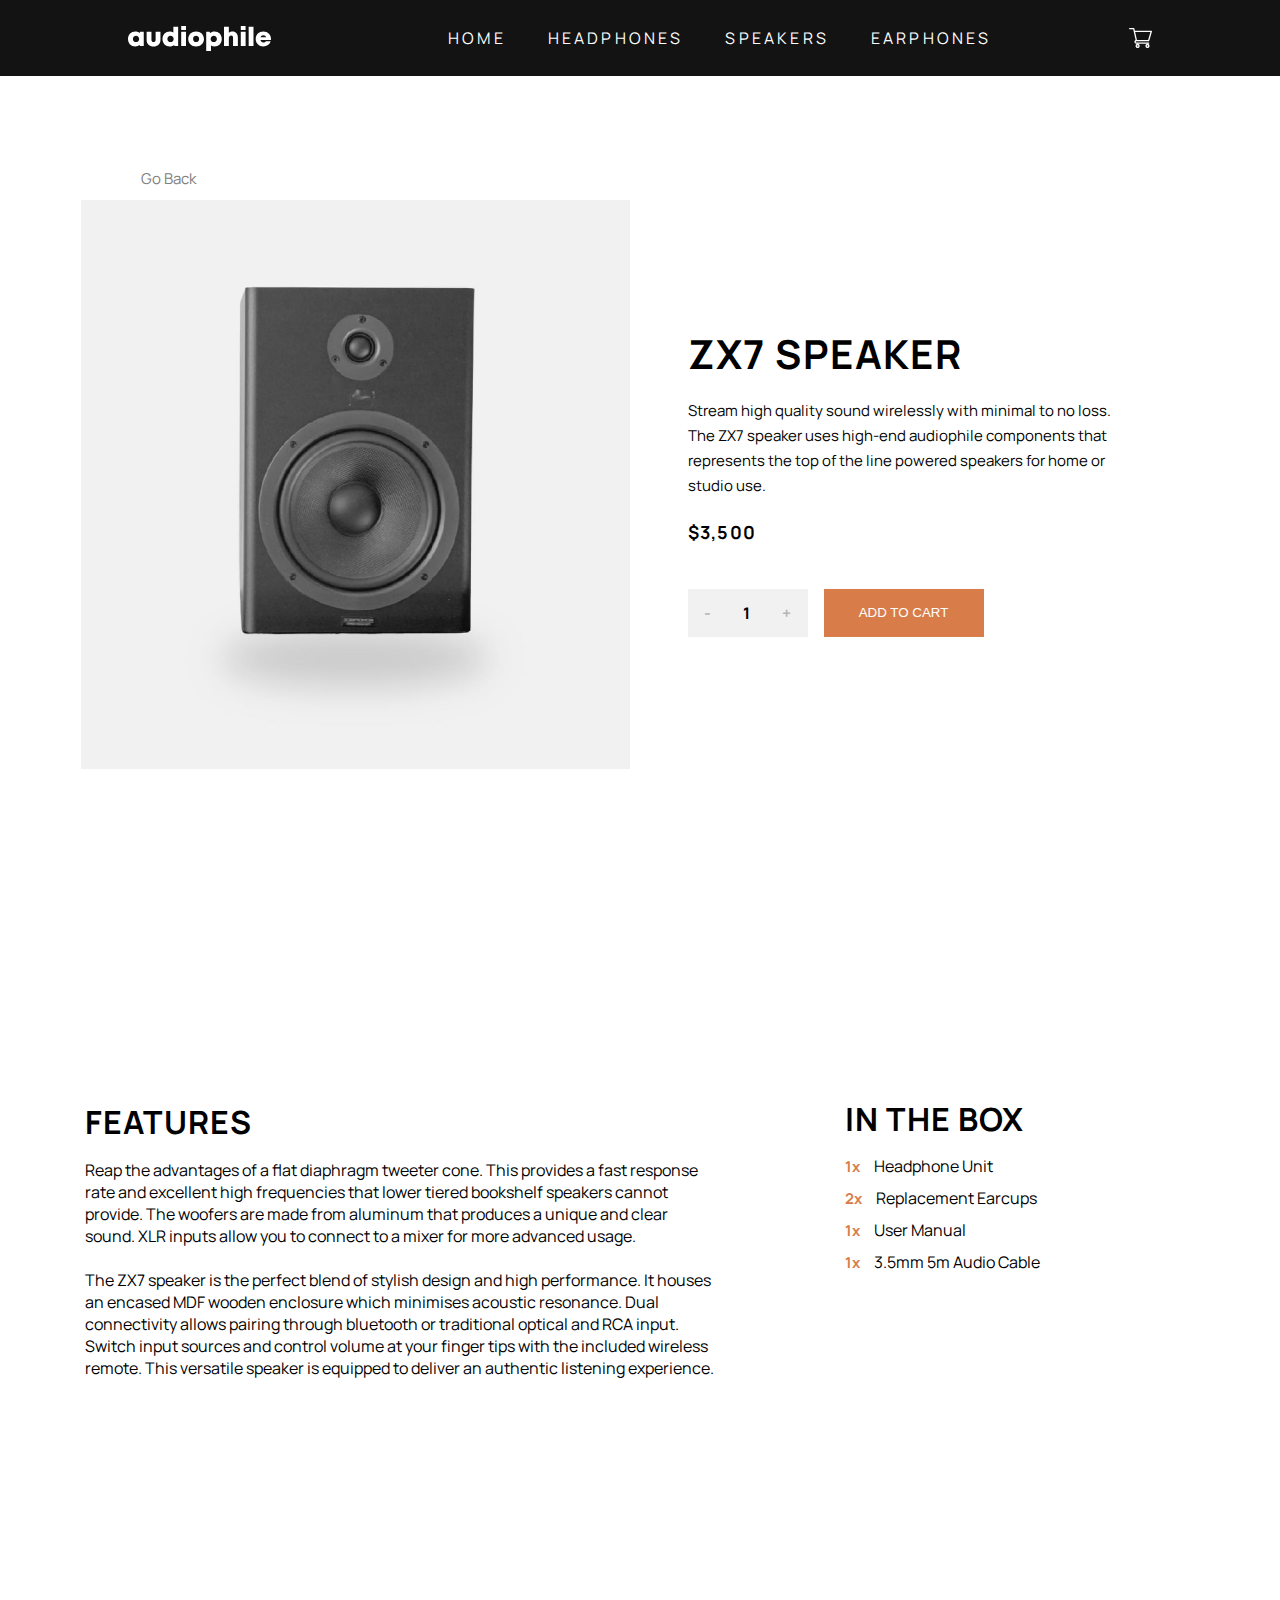
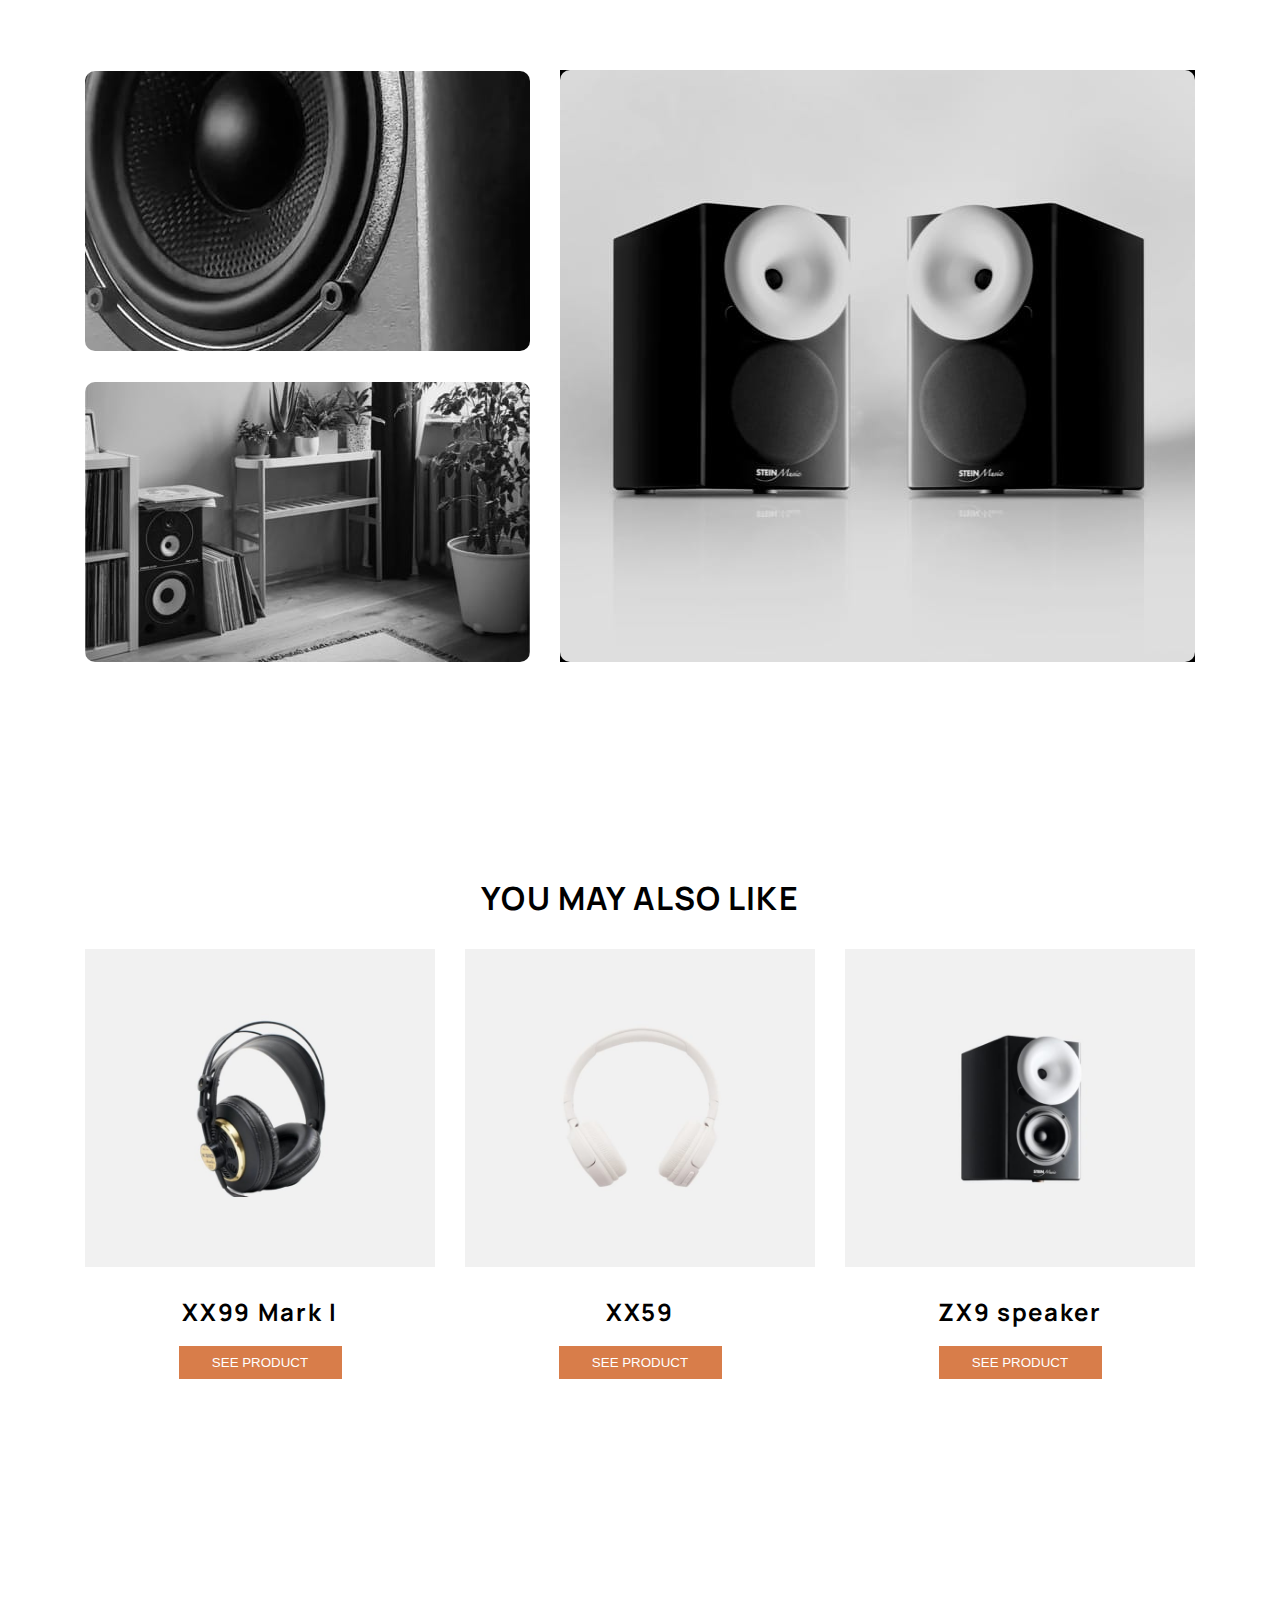
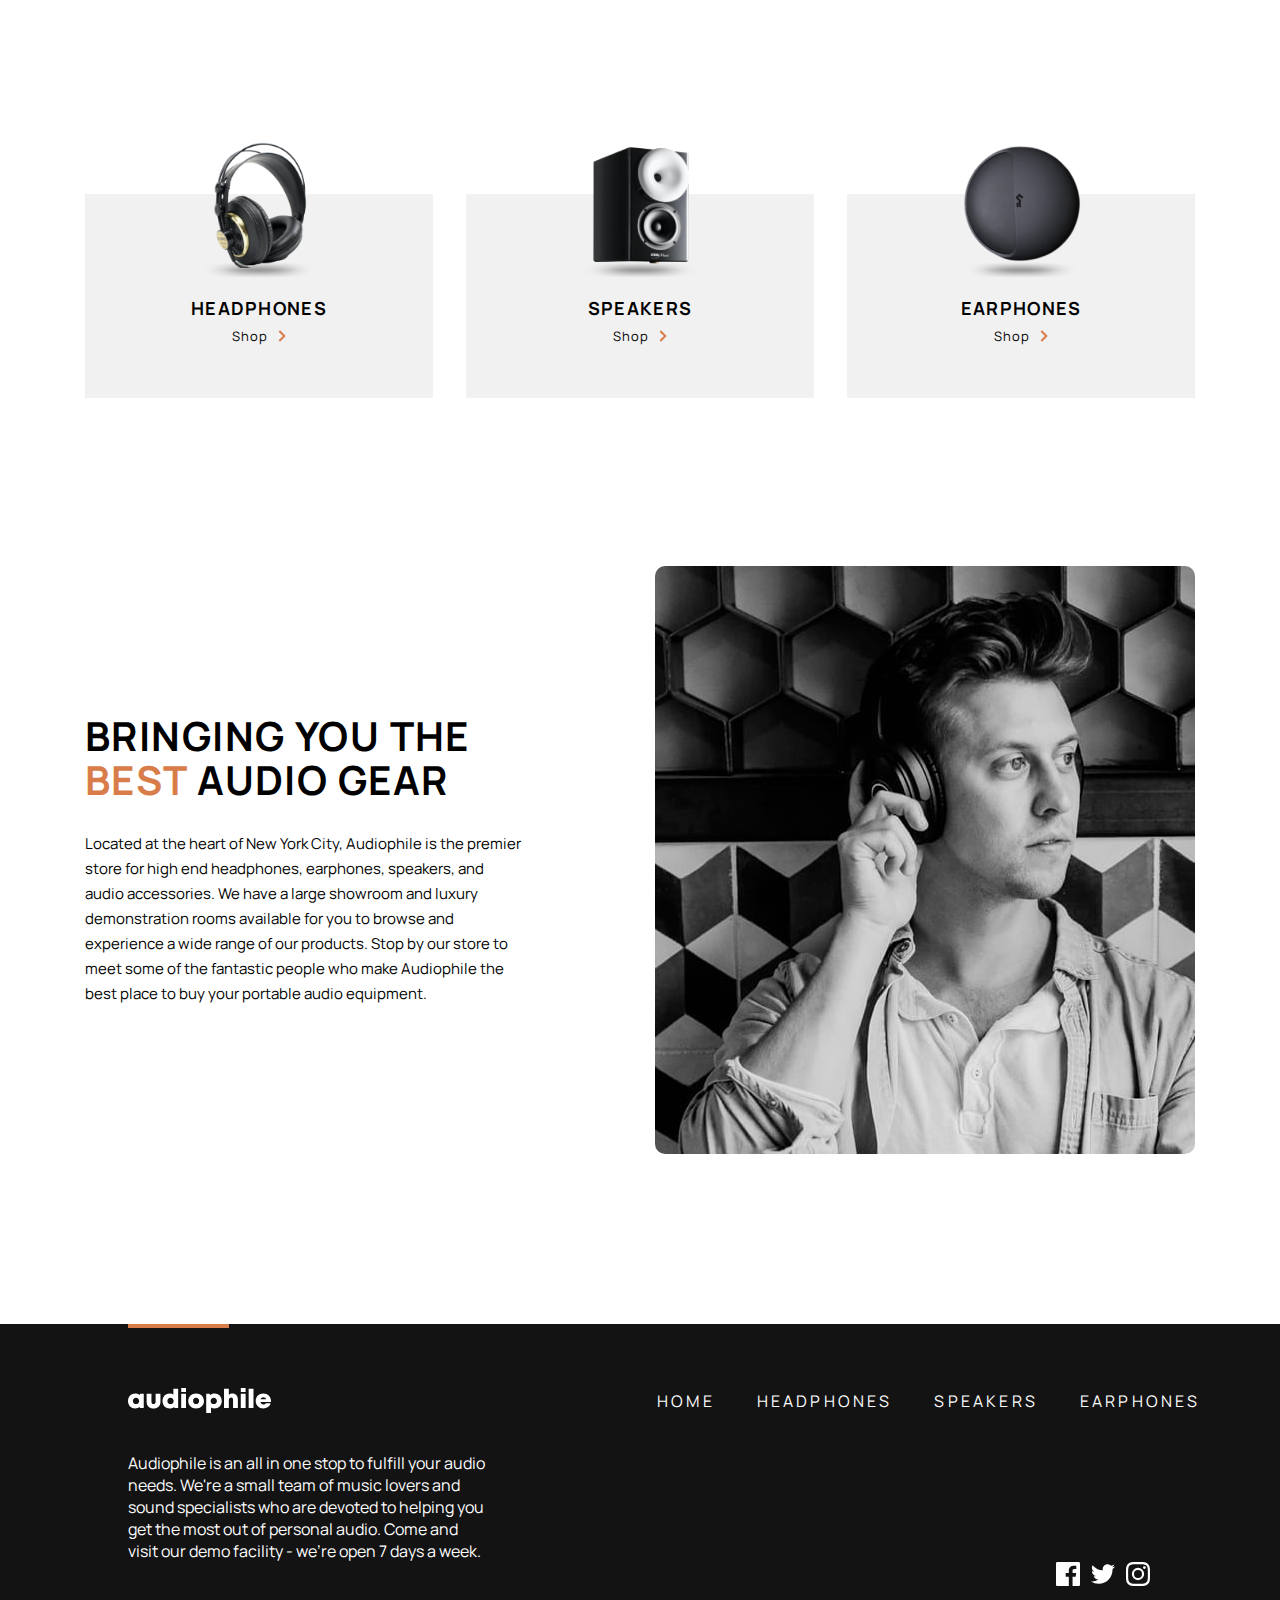
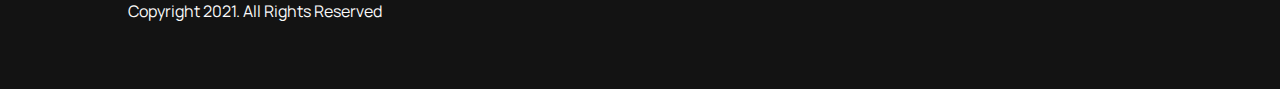
<file: product-zx7-speaker.html>
<!DOCTYPE html>
<html lang="en">

<head>
  <meta charset="UTF-8">
  <meta name="viewport" content="width=device-width, initial-scale=1.0">

  <link rel="icon" type="image/png" sizes="32x32" href="./assets/favicon-32x32.png">

  <title>Audiophile e-commerce website</title>
  <link rel="stylesheet" href="7speaker.css">
  <link rel="stylesheet" href="cartModal.css">
  <link rel="stylesheet" href="mobilemenu.css">
</head>

<body>
  <header class="desktop">
    <img src="./assets/shared/desktop/logo.svg" alt="logo">
    <nav class="topnav">
      <ul class="toplinks">
        <li><a href="index.html">Home</a></li>
        <li><a href="headphones.html">Headphones</a></li>
        <li><a href="speakers.html">Speakers</a></li>
        <li><a href="earphones.html">Earphones</a></li>
      </ul>
    </nav>
    <img src="./assets/shared/desktop/icon-cart.svg" alt="cart" id="openModal" onclick="openModal()">
  </header>
  <header class="mobile">
    <img src="./assets/shared/tablet/icon-hamburger.svg" alt="hamburger" class="hamburger" onclick="toggleMenu()">
    <img src="./assets/shared/icons8-close.svg" alt="hamburger" class="hamburgerclose" onclick="toggleMenu()">
    <img src="./assets/shared/desktop/logo.svg" alt="logo">
    <img src="./assets/shared/desktop/icon-cart.svg" alt="cart" id="openModal" onclick="openModal()">
  </header>
  <section class="menumobile">
    <ul class="navlinks">
      <li><a href="index.html" class="navitem">Home</a></li>
      <li><a href="headphones.html" class="navitem">Headphones</a></li>
      <li><a href="speakers.html" class="navitem">Speakers</a></li>
      <li><a href="earphones.html" class="navitem">Earphones</a></li>
    </ul>
  </section>

  <!-- HTML for Toast Container -->
  <div id="toastContainer"></div>

  <section class="cart" id="cartModal">
    <article class="cartcontainer">
      <!-- <button id="closeModal" onclick="closeModal()">Close</button> -->
      <article class="topcartsection">
        <h3>Cart(<span class="cartlength">0</span>)</h3>
        <p class="removeall">Remove All</p>
      </article>
      <article class="productlist">
        
      </article>
      

      <article class="bottomcartsection">
        <p>Total</p>
        <h3 class="totalamount"> $ <span class="totaldisplayed">0</span></h3>
      </article>

      <article class="lastsection">
        <button class="checkoutbtn" onclick="redirectToCheckout()">Checkout</button>
      </article>
      

    </article>    
  
    
  </section>
  <section class="headphoneproducts">
    <p class="gobackbtn" id="goBackButton">Go Back</p>
    <article class="product-1">
      <article class="imagecontainer">
        <img src="./assets/product-zx7-speaker/desktop/image-product.jpg" alt="headphone" class="sellitem">
      </article>
      
      <article class="productinfo">
       
 
        <h2 class="productinfoheading">ZX7 Speaker</h2>
        <p class="productinfopara"> Stream high quality sound wirelessly with minimal to no loss. The ZX7 speaker uses high-end 
          audiophile components that represents the top of the line powered speakers for home or studio use.</p>
        <h3 class="price"> $3,500</h3>
        <article class="btnhub">
          <article class="collectionbtn">
            <p class="min" id="min">-</p>
            <p id="counter">1</p>
            <p class="max" id="max">+</p>
          </article>
          <button class="productbtn" id="addtocart">ADD TO CART</button>
        </article>
        
      </article>
    </article>
    
    
  </section>

  <section class="headphonedescription">
    <article class="feature">
      <article class="featureleft">
        <h3 class="featureheading">Features</h3>

        <p> Reap the advantages of a flat diaphragm tweeter cone. This provides a fast response rate and 
          excellent high frequencies that lower tiered bookshelf speakers cannot provide. The woofers are made 
          from aluminum that produces a unique and clear sound. XLR inputs allow you to connect to a mixer for 
          more advanced usage.        
        </p>
        <br>
        <p>       
          The ZX7 speaker is the perfect blend of stylish design and high performance. It houses an encased MDF 
          wooden enclosure which minimises acoustic resonance. Dual connectivity allows pairing through bluetooth 
          or traditional optical and RCA input. Switch input sources and control volume at your finger tips with 
          the included wireless remote. This versatile speaker is equipped to deliver an authentic listening experience.
        </p>
      </article>
      <article class="featureright">
        <h3 class="inthboxheading">In the box</h3>
        <ul class="individualfeature">
          <li>
            <span class="multiple">1x</span> <span class="info">Headphone unit</span>
          </li>
          <li>
            <span class="multiple">2x</span> <span class="info">Replacement earcups</span>
          </li>
          <li>
            <span class="multiple">1x</span> <span class="info">User manual</span>
          </li>
          <li>
            <span class="multiple">1x</span> <span class="info">3.5mm 5m audio cable</span>
          </li>
        </ul>
        
      </article>
    </article>
  </section> 

  <section class="productgallery">
    <article class="galleryhub">
      <article class="leftgalleryhub">
        <img src="./assets/product-zx9-speaker/desktop/image-gallery-1.jpg" alt="person" class="galleryimg firstimg">
        <img src="./assets/product-zx9-speaker/desktop/image-gallery-2.jpg" alt="headphone" class="galleryimg">
      </article>
      <article class="rightgalleryhub">
        <img src="./assets/product-zx9-speaker/desktop/image-gallery-3.jpg" alt="mainheadphone" class="mainimg">
      </article>
    </article>
  </section>


  <section class="productgallerymobile">
    <article class="galleryhub">
      <article class="leftgalleryhub">
        <img src="./assets/product-zx9-speaker/mobile/image-gallery-1.jpg" alt="person" class="galleryimg firstimg">
        <img src="./assets/product-zx9-speaker/mobile/image-gallery-2.jpg" alt="headphone" class="galleryimg">
      </article>
      <article class="rightgalleryhubmobile">
        <img src="./assets/product-zx9-speaker/mobile/image-gallery-3.jpg" alt="mainheadphone" class="mainimgmobile">
      </article>
    </article>
  </section>

  <section class="alsolike">
    <article class="alsolikecontainer">
      <h3 class="alsolikeheading">You may also like</h3>
      <article class="inneralsolike">
        <article class="innercontainer">
          <article class="likeimgcontainer">
            <img src="./assets/shared/desktop/image-xx99-mark-one-headphones.jpg" alt="oneheadphone" class="likeimg">
          </article>
          
          <h3 class="likeheading">XX99 Mark I</h3>
          <button class="seebtn" id="mark1" onclick="redirectToXX99IPage()">See product</button>
        </article>

        <article class="innercontainer">
          <article class="likeimgcontainer">
            <img src="./assets/shared/desktop/image-xx59-headphones.jpg" alt="oneheadphone" class="likeimg">
          </article>
          
          <h3 class="likeheading">XX59</h3>
          <button class="seebtn" id="p59" onclick="redirectToXX59Page()">See product</button>
        </article>

        <article class="innercontainer">
          <article class="likeimgcontainer">
            <img src="./assets/shared/desktop/image-zx9-speaker.jpg" alt="oneheadphone" class="likeimg">
          </article>
          
          <h3 class="likeheading">ZX9 speaker</h3>
          <button class="seebtn" id="z9speaker" onclick="redirectToZX9Page()">See product</button>
        </article>
      </article>
    </article>
  </section>

  <section class="homecategory">
    <article class="homecategorycontainer">
      <article class="category">
        <article class="categorytopinner">
          <img src="./assets/home/desktop/categoryheadset.png" alt="headphone" class="categoryimg">
          <img src="./assets/home/desktop/Oval.png" alt="oval" class="ovalshadow">
        </article>
        
        <h2 class="categoryheading">Headphones</h2>
        <article class="innercategory" onclick="redirectToheadphonesPage()">
          <p class="categoryshop">Shop</p>
          <img src="./assets/shared/desktop/icon-arrow-right.svg" >
        </article>
      </article>
  
      <article class="category">
        <article class="categorytopinner">
          <img src="./assets/home/desktop/speakercategory.png" alt="headphone" class="categoryimg">
          <img src="./assets/home/desktop/Oval.png" alt="oval" class="ovalshadow">
        </article>
        
        <h2 class="categoryheading">Speakers</h2>
        <article class="innercategory" onclick="redirectTospeakerPage()">
          <p class="categoryshop">Shop</p>
          <img src="./assets/shared/desktop/icon-arrow-right.svg" >
        </article>
        
      </article>
  
      <article class="category">
        <article class="categorytopinner">
          <img src="./assets/home/desktop/Group 5.png" alt="headphone" class="categoryimg">
          <img src="./assets/home/desktop/Oval.png" alt="oval" class="ovalshadow">
        </article>
        
        <h2 class="categoryheading">Earphones</h2>
        <article class="innercategory" onclick="redirectToearphonePage()">
          <p class="categoryshop">Shop</p>
          <img src="./assets/shared/desktop/icon-arrow-right.svg" >
        </article>
        
      </article>
    </article>
    
    
  </section>

  <section class="homecategorymobile">
    <article class="homecategorycontainermobile">
      <article class="categorymobile">
        <article class="categorytopinner">
          <img src="./assets/home/desktop/categoryheadset.png" alt="headphone" class="categoryimg">
          <img src="./assets/home/desktop/Oval.png" alt="oval" class="ovalshadow">
        </article>
        <h2 class="categoryheading">Headphones</h2>
        <article class="innercategory">
          <p class="categoryshop">Shop</p>
          <img src="./assets/shared/desktop/icon-arrow-right.svg" >
        </article>
      </article>
  
      <article class="categorymobile">
        <article class="categorytopinner">
          <img src="./assets/home/desktop/speakercategory.png" alt="headphone" class="categoryimg">
          <img src="./assets/home/desktop/Oval.png" alt="oval" class="ovalshadow">
        </article>
        <h2 class="categoryheading">Speakers</h2>
        <article class="innercategory">
          <p class="categoryshop">Shop</p>
          <img src="./assets/shared/desktop/icon-arrow-right.svg" >
        </article>
      </article>
  
      <article class="categorymobile">
        <article class="categorytopinner">
          <img src="./assets/home/desktop/Group 5.png" alt="headphone" class="categoryimg">
          <img src="./assets/home/desktop/Oval.png" alt="oval" class="ovalshadow">
        </article>
        <h2 class="categoryheading">Earphones</h2>
        <article class="innercategory">
          <p class="categoryshop">Shop</p>
          <img src="./assets/shared/desktop/icon-arrow-right.svg" >
        </article>
      </article>
    </article>
    
    
  </section>

  <section class="audiosection">
    <article class="audiosectioncontainer">
      <article>
        <h2 class="audioheading">Bringing you the <span class="bestspan">best</span> audio gear</h2>
        <p class="audiopara">Located at the heart of New York City, Audiophile is the premier store for high end headphones, 
          earphones, speakers, and audio accessories. We have a large showroom and luxury demonstration 
          rooms available for you to browse and experience a wide range of our products. Stop by our store 
          to meet some of the fantastic people who make Audiophile the best place to buy your portable 
          audio equipment.</p>
      </article>
      <img src="./assets/shared/desktop/image-best-gear.jpg" alt="bestgear" class="bestgear">
    </article>
    
  </section>
  
  <section class="audiosectionmobile">
    <article class="audiosectioncontainermobile">
      <article class="audiosectiondetailmobile">
        <h2 class="audioheadingmobile">Bringing you the <span class="bestspan">best</span> audio gear</h2>
        <p class="audioparamobile">Located at the heart of New York City, Audiophile is the premier store for high end headphones, 
          earphones, speakers, and audio accessories. We have a large showroom and luxury demonstration 
          rooms available for you to browse and experience a wide range of our products. Stop by our store 
          to meet some of the fantastic people who make Audiophile the best place to buy your portable 
          audio equipment.</p>
      </article>
      <img src="./assets/home/mobile/man.png" alt="bestgear" class="bestgear">
    </article>
    
  </section>

  <section class="spacing">
  </section>
  <footer class="desktopfooter">
    <img src="./assets/shared/desktop/Rectangle.png" alt="line" class="line">
    <article class="footernav">
      <img src="./assets/shared/desktop/logo.svg" alt="logo" class="footerlogo">
      <nav class="footerlinks">
        <ul class="footerul">
          <li><a href="index.html">Home</a></li>
          <li><a href="headphones.html">Headphones</a></li>
          <li><a href="speakers.html">Speakers</a></li>
          <li><a href="earphones.html">Earphones</a></li>
        </ul>
      </nav>
    </article>

    <article class="footerpara">
      <p>Audiophile is an all in one stop to fulfill your audio needs. We're a small team of music lovers 
        and sound specialists who are devoted to helping you get the most out of personal audio. Come and 
        visit our demo facility - we’re open 7 days a week.</p>
    </article>

    <article class="sociallinks">
      <div class="fblink">
        <img src="./assets/shared/desktop/icon-facebook.svg" alt="fb">
        <img src="./assets/shared/desktop/icon-facebook-hover.svg" alt="fb" class="hoverImage">
      </div>
      <div class="twitterlink">
        <img src="./assets/shared/desktop/icon-twitter.svg" alt="twitter">
        <img src="./assets/shared/desktop/icon-twitter-hover.svg" alt="fb" class="hoverImage">
      </div>
      <div class="instalink">
        <img src="./assets/shared/desktop/icon-instagram.svg" alt="insta" >
        <img src="./assets/shared/desktop/icon-instagram-hover.svg" alt="fb" class="hoverImage">
      </div>
      
    </article>

    <article class="copyright">
      <p>Copyright 2021. All Rights Reserved</p>
    </article>
   
  </footer>

  <footer class="mobilefooter">
    <img src="./assets/shared/desktop/Rectangle.png" alt="line" class="line">
    <article class="footernavmobile">
      <img src="./assets/shared/desktop/logo.svg" alt="logo" class="mobilelogo">
      <nav class="footerlinksmobile">
        <ul class="footerulmobile">
          <li><a href="index.html">Home</a></li>
          <li><a href="headphones.html">Headphones</a></li>
          <li><a href="speakers.html">Speakers</a></li>
          <li><a href="earphones.html">Earphones</a></li>
        </ul>
      </nav>
    </article>

    <article class="footerparamobile">
      <p>Audiophile is an all in one stop to fulfill your audio needs. We're a small team of music lovers 
        and sound specialists who are devoted to helping you get the most out of personal audio. Come and 
        visit our demo facility - we’re open 7 days a week.</p>
    </article>

    <article class="sociallinks">
      <div class="fblink">
        <img src="./assets/shared/desktop/icon-facebook.svg" alt="fb">
        <img src="./assets/shared/desktop/icon-facebook-hover.svg" alt="fb" class="hoverImage">
      </div>
      <div class="twitterlink">
        <img src="./assets/shared/desktop/icon-twitter.svg" alt="twitter">
        <img src="./assets/shared/desktop/icon-twitter-hover.svg" alt="fb" class="hoverImage">
      </div>
      <div class="instalink">
        <img src="./assets/shared/desktop/icon-instagram.svg" alt="insta" >
        <img src="./assets/shared/desktop/icon-instagram-hover.svg" alt="fb" class="hoverImage">
      </div>
      
    </article>

    <article class="copyright">
      <p>Copyright 2021. All Rights Reserved</p>
    </article>
   
  </footer>
  <script src="cart.js"></script>
  <script>
    // Get a reference to the button element
    const mark1 = document.getElementById("mark1");

    // Add a click event listener to the button
    mark1.addEventListener("click", function() {
      // Redirect to the "product.html" page
      window.location.href = "product-xx99-mark-one-headphones.html";
    });

    // Get a reference to the button element
    const p59 = document.getElementById("p59");

    // Add a click event listener to the button
    p59.addEventListener("click", function() {
      // Redirect to the "product.html" page
      window.location.href = "product-xx59-headphones.html";
    });

    // Get a reference to the button element
    const z9speaker = document.getElementById("z9speaker");

    // Add a click event listener to the button
    z9speaker.addEventListener("click", function() {
      // Redirect to the "product.html" page
      window.location.href = "product-zx9-speaker.html";
    });

    // Get a reference to the "Go Back" element
    const goBackButton = document.getElementById("goBackButton");

    // Add a click event listener to the element
    goBackButton.addEventListener("click", function() {
      // Use window.history.back() to navigate back to the previous page
      window.history.back();
    });

    // JavaScript functions to open and close the modal
    function openModal() {
        document.getElementById('cartModal').style.display = 'block';
        // Add a temporary event listener to close modal when clicking outside
        setTimeout(function() {
            window.addEventListener('mouseup', closeModalOutside);
        }, 0);
    }

    function closeModal() {
        document.getElementById('cartModal').style.display = 'none';
        // Remove the event listener when closing the modal
        window.removeEventListener('mouseup', closeModalOutside);
    }

    // Close the modal when clicked outside
    function closeModalOutside(event) {
        const modal = document.getElementById('cartModal');
        if (event.target !== modal && !modal.contains(event.target)) {
            closeModal();
        }
    }

    // Get the button element by its ID
    const addToCartButton = document.getElementById("addtocart");

    // Add a click event listener to the button
    addToCartButton.addEventListener("click", function() {
      addToCart('ZX7'); // Call the addToCart function when the button is clicked
    });

    

  </script>
  <script src="redirect.js"></script>
  <script src="toggleMenu.js"></script>
</body>

</html>
</file>
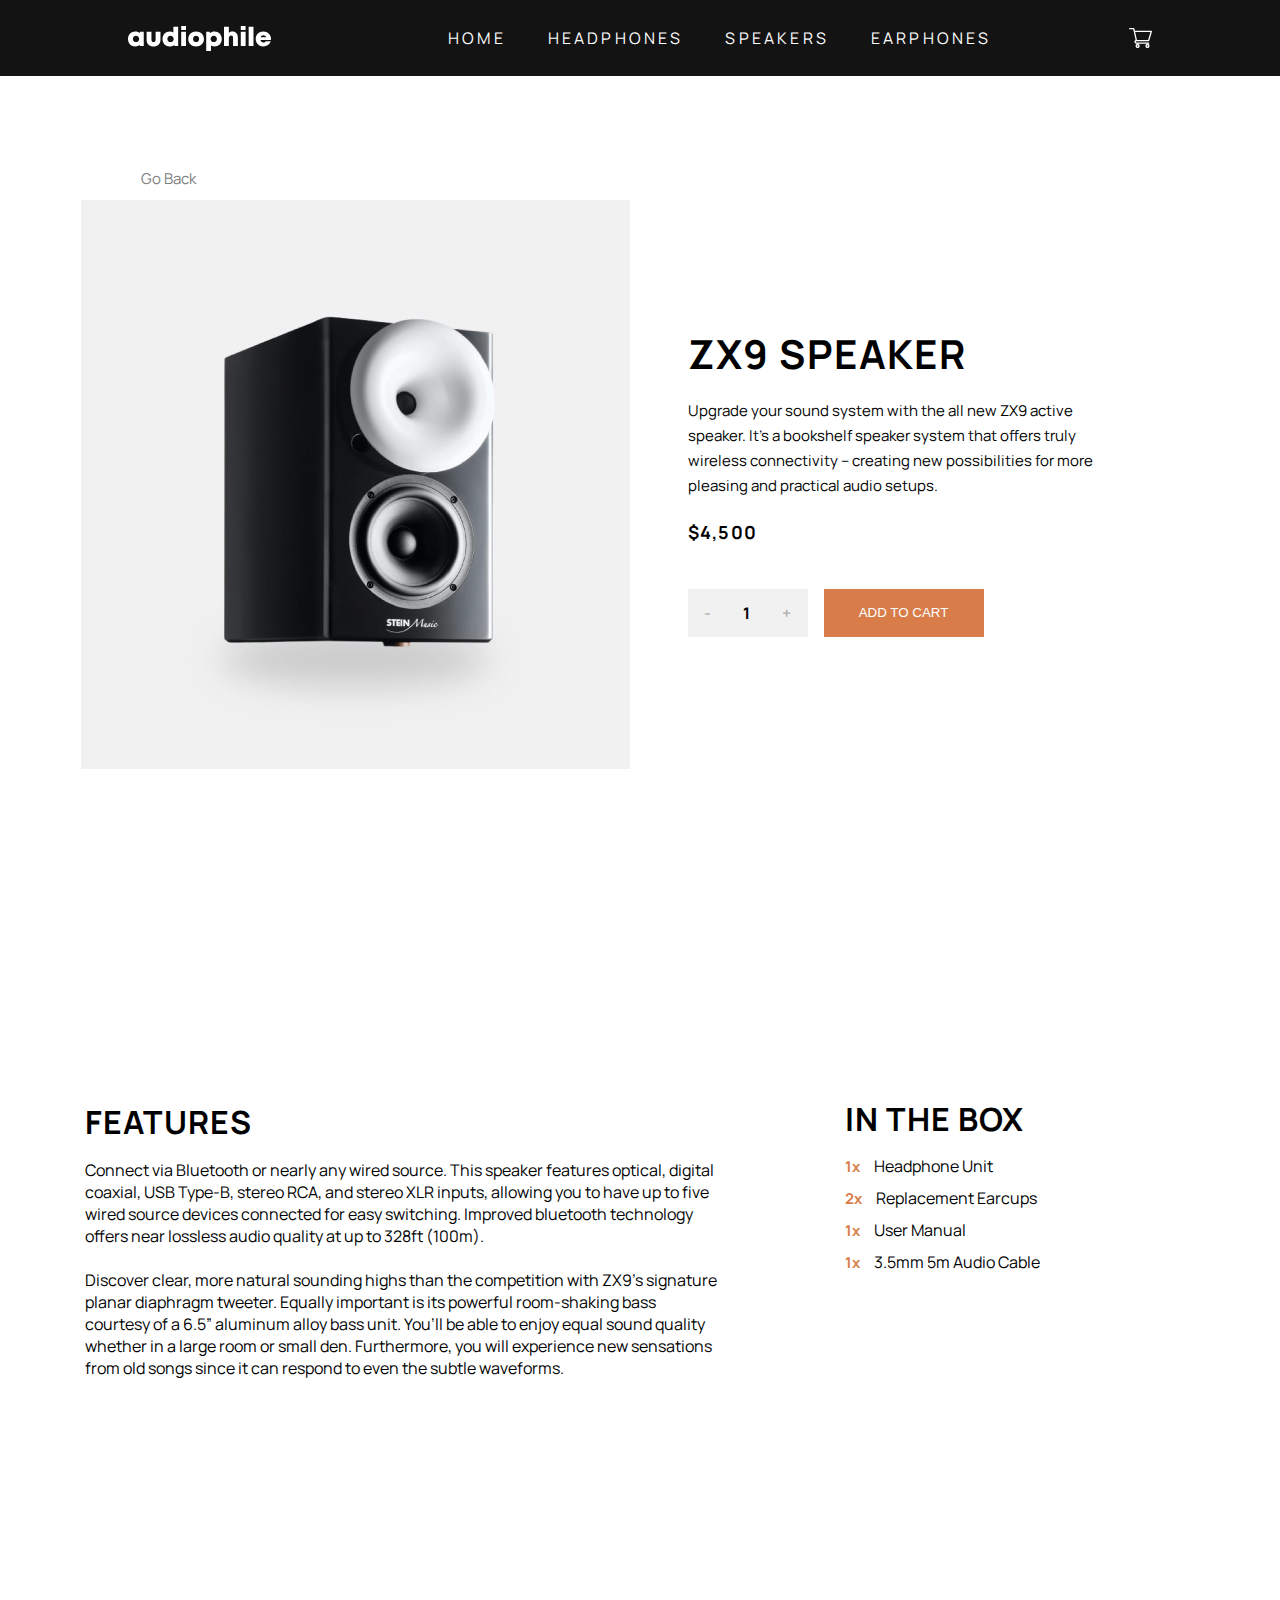
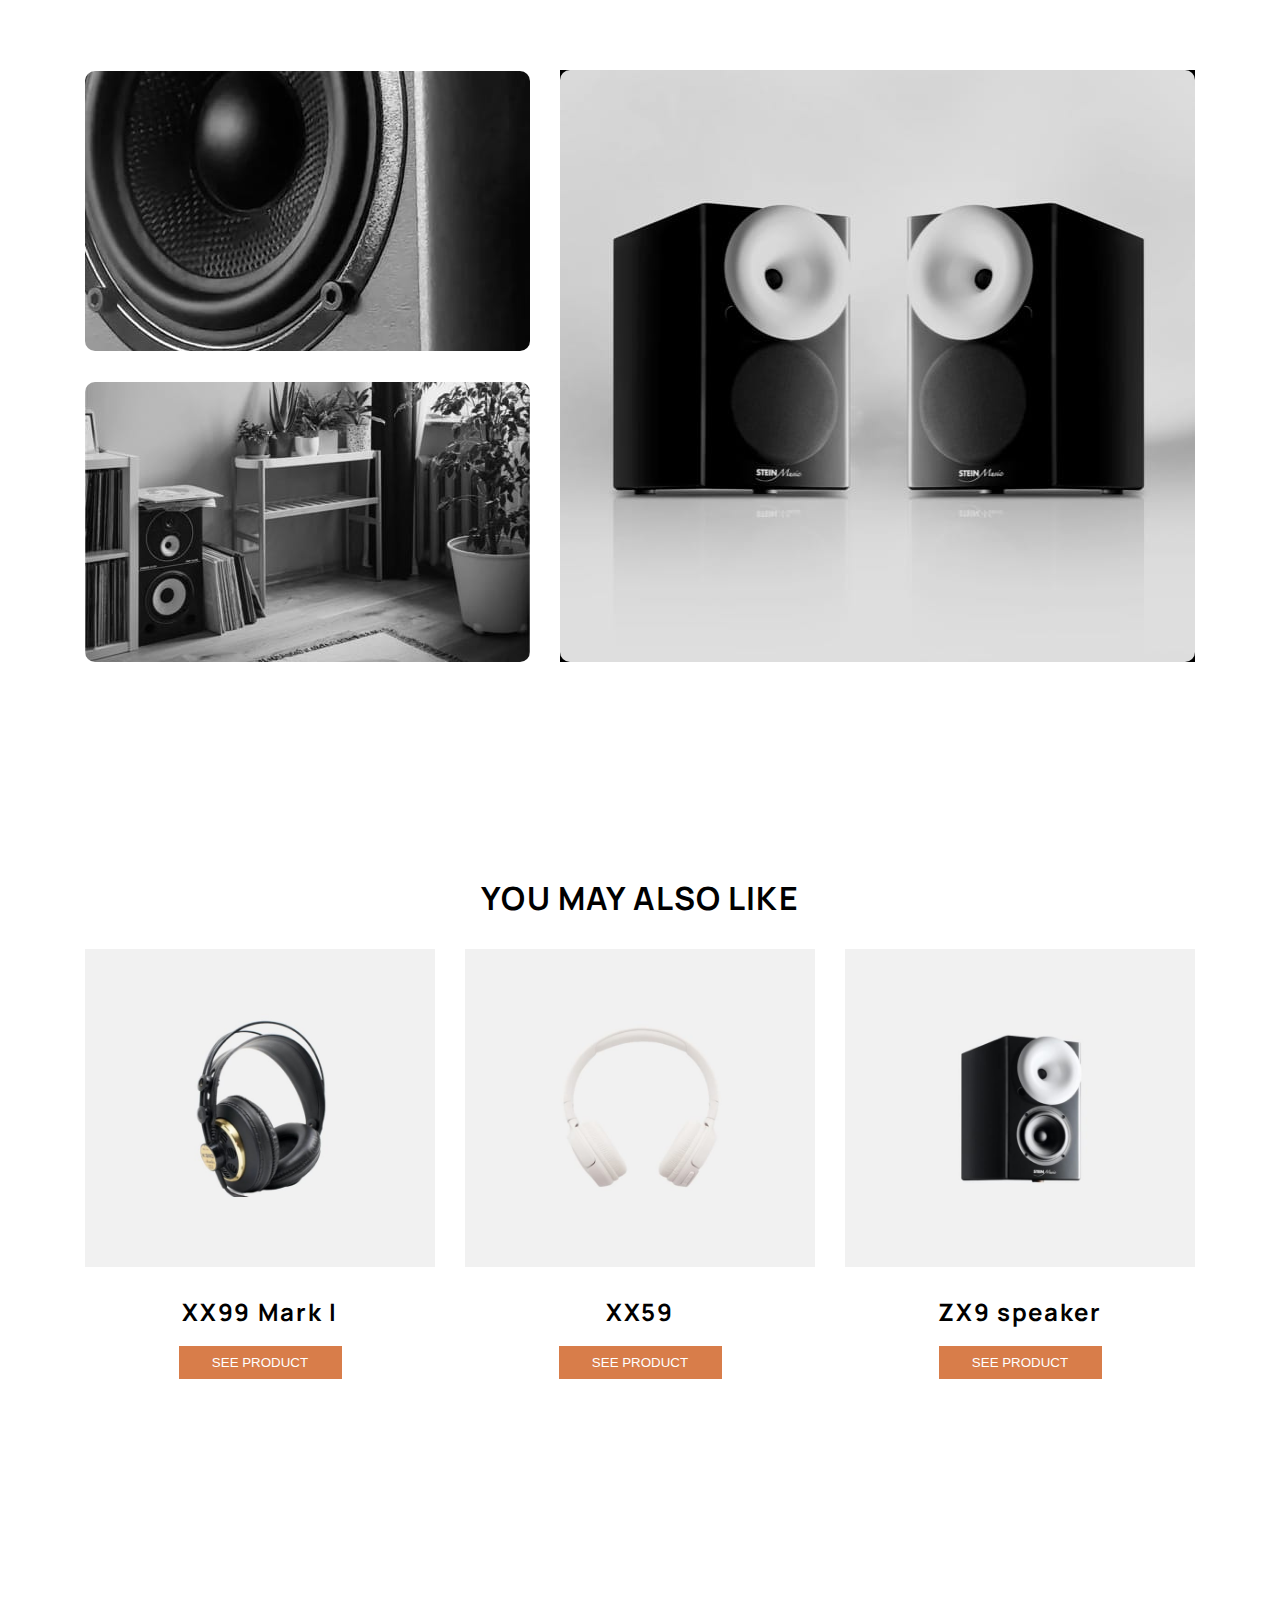
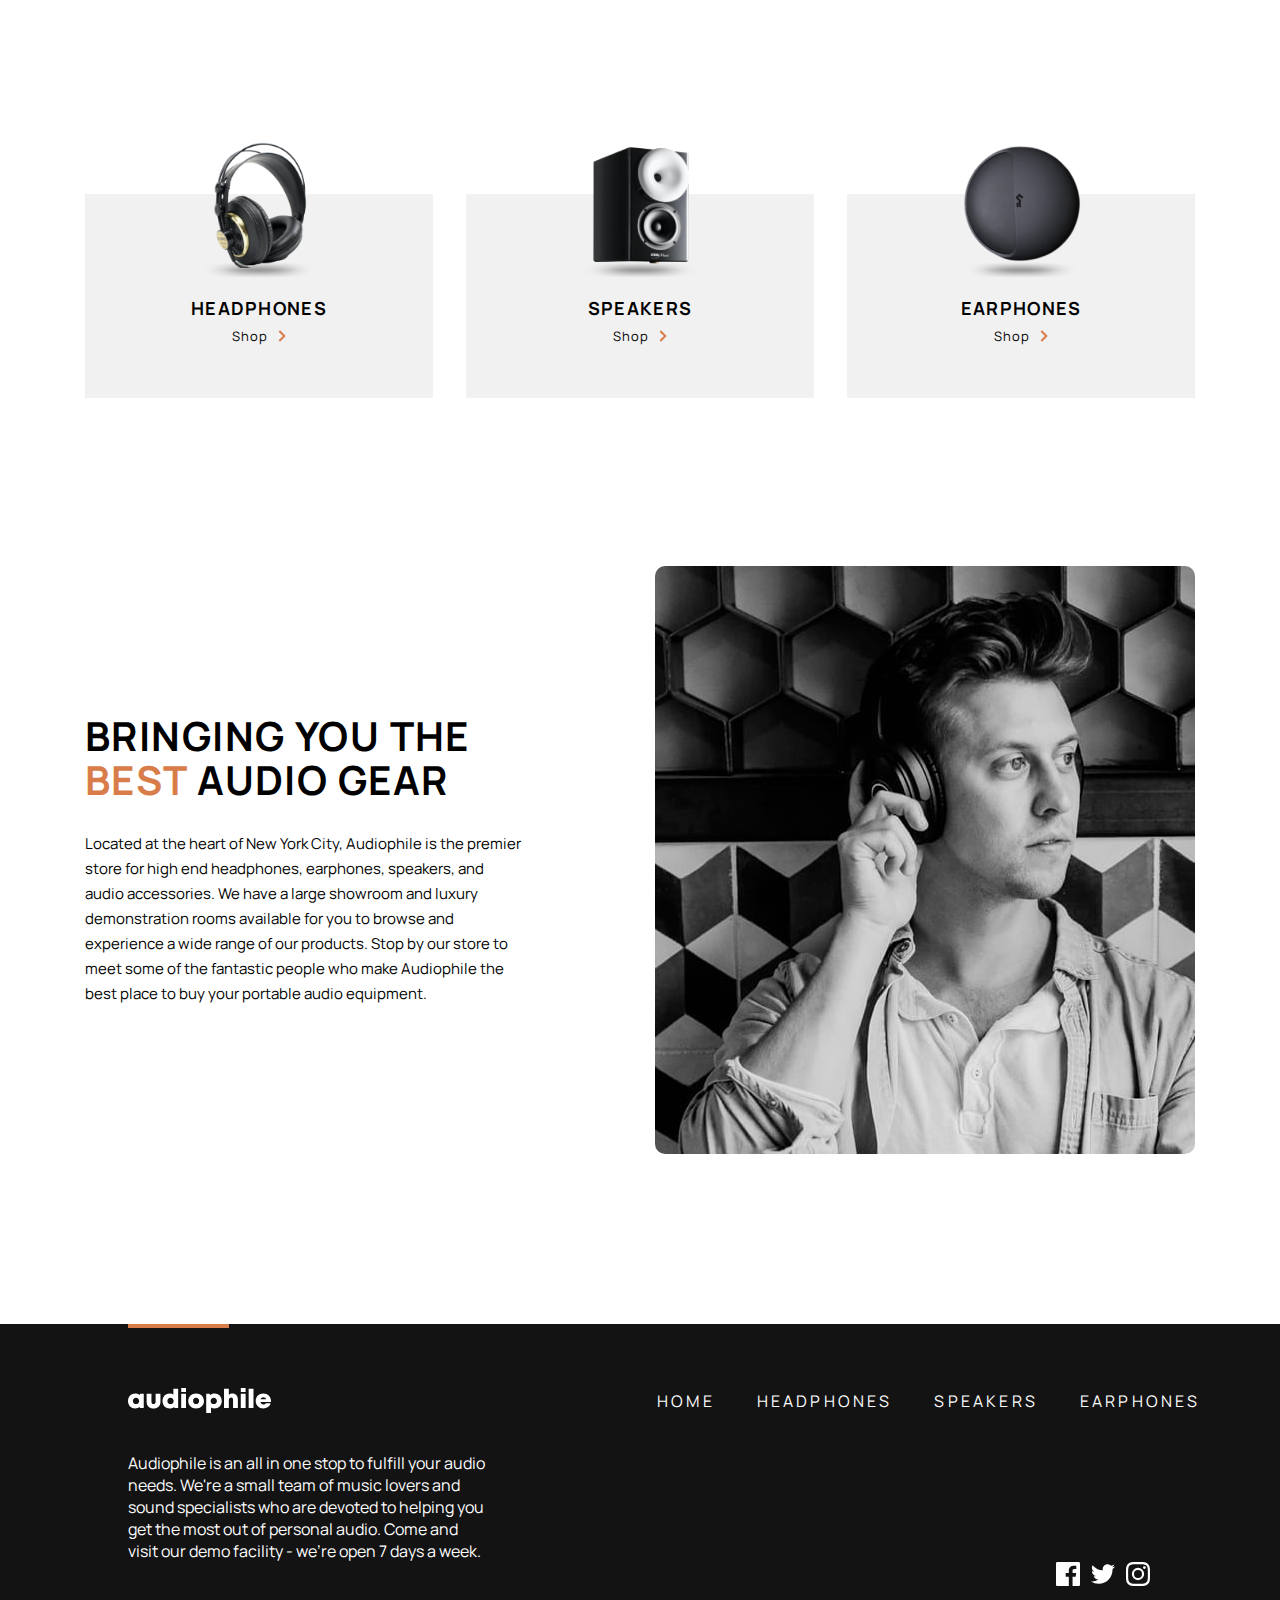
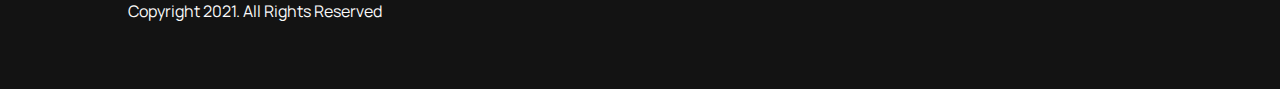
<file: product-zx9-speaker.html>
<!DOCTYPE html>
<html lang="en">

<head>
  <meta charset="UTF-8">
  <meta name="viewport" content="width=device-width, initial-scale=1.0">

  <link rel="icon" type="image/png" sizes="32x32" href="./assets/favicon-32x32.png">

  <title>Audiophile e-commerce website</title>
  <link rel="stylesheet" href="9speaker.css">
  <link rel="stylesheet" href="cartModal.css">
  <link rel="stylesheet" href="mobilemenu.css">
</head>

<body>
  <header class="desktop">
    <img src="./assets/shared/desktop/logo.svg" alt="logo">
    <nav class="topnav">
      <ul class="toplinks">
        <li><a href="index.html">Home</a></li>
        <li><a href="headphones.html">Headphones</a></li>
        <li><a href="speakers.html">Speakers</a></li>
        <li><a href="earphones.html">Earphones</a></li>
      </ul>
    </nav>
    <img src="./assets/shared/desktop/icon-cart.svg" alt="cart" id="openModal" onclick="openModal()">
  </header>
  <header class="mobile">
    <img src="./assets/shared/tablet/icon-hamburger.svg" alt="hamburger" class="hamburger" onclick="toggleMenu()">
    <img src="./assets/shared/icons8-close.svg" alt="hamburger" class="hamburgerclose" onclick="toggleMenu()">
    <img src="./assets/shared/desktop/logo.svg" alt="logo">
    <img src="./assets/shared/desktop/icon-cart.svg" alt="cart" id="openModal" onclick="openModal()">
  </header>
  <section class="menumobile">
    <ul class="navlinks">
      <li><a href="index.html" class="navitem">Home</a></li>
      <li><a href="headphones.html" class="navitem">Headphones</a></li>
      <li><a href="speakers.html" class="navitem">Speakers</a></li>
      <li><a href="earphones.html" class="navitem">Earphones</a></li>
    </ul>
  </section>

  <!-- HTML for Toast Container -->
  <div id="toastContainer"></div>

  <section class="cart" id="cartModal">
    <article class="cartcontainer">
      <!-- <button id="closeModal" onclick="closeModal()">Close</button> -->
      <article class="topcartsection">
        <h3>Cart(<span class="cartlength">0</span>)</h3>
        <p class="removeall">Remove All</p>
      </article>
      <article class="productlist">
        
      </article>
      

      <article class="bottomcartsection">
        <p>Total</p>
        <h3 class="totalamount"> $ <span class="totaldisplayed">0</span></h3>
      </article>

      <article class="lastsection">
        <button class="checkoutbtn" onclick="redirectToCheckout()">Checkout</button>
      </article>
      

    </article>    
  
    
  </section>
  <section class="headphoneproducts">
    <p class="gobackbtn" id="goBackButton">Go Back</p>
    <article class="product-1">
      <article class="imagecontainer">
        <img src="./assets/product-zx9-speaker/desktop/image-product.jpg" alt="headphone" class="sellitem">
      </article>
      
      <article class="productinfo">
        
        <h2 class="productinfoheading">ZX9 Speaker</h2>
        <p class="productinfopara"> Upgrade your sound system with the all new ZX9 active speaker. It’s a bookshelf speaker 
          system that offers truly wireless connectivity -- creating new possibilities for more 
          pleasing and practical audio setups.</p>
        <h3 class="price">$4,500</h3>
        <article class="btnhub">
          <article class="collectionbtn">
            <p class="min" id="min">-</p>
            <p id="counter">1</p>
            <p class="max" id="max">+</p>
          </article>
          <button class="productbtn" id="addtocart">ADD TO CART</button>
        </article>
        
      </article>
    </article>
    
    
  </section>

  <section class="headphonedescription">
    <article class="feature">
      <article class="featureleft">
        <h3 class="featureheading">Features</h3>
        
        <p>Connect via Bluetooth or nearly any wired source. This speaker features optical, digital coaxial, 
          USB Type-B, stereo RCA, and stereo XLR inputs, allowing you to have up to five wired source devices 
          connected for easy switching. Improved bluetooth technology offers near lossless audio quality at 
          up to 328ft (100m).
        </p>
        <br>
        <p>  Discover clear, more natural sounding highs than the competition with ZX9’s signature planar diaphragm 
          tweeter. Equally important is its powerful room-shaking bass courtesy of a 6.5” aluminum alloy bass 
          unit. You’ll be able to enjoy equal sound quality whether in a large room or small den. Furthermore, you 
          will experience new sensations from old songs since it can respond to even the subtle waveforms.
        </p>
      </article>
      <article class="featureright">
        <h3 class="inthboxheading">In the box</h3>
        <ul class="individualfeature">
          <li>
            <span class="multiple">1x</span> <span class="info">Headphone unit</span>
          </li>
          <li>
            <span class="multiple">2x</span> <span class="info">Replacement earcups</span>
          </li>
          <li>
            <span class="multiple">1x</span> <span class="info">User manual</span>
          </li>
          <li>
            <span class="multiple">1x</span> <span class="info">3.5mm 5m audio cable</span>
          </li>
        </ul>
        
      </article>
    </article>
  </section> 

  <section class="productgallery">
    <article class="galleryhub">
      <article class="leftgalleryhub">
        <img src="./assets/product-zx9-speaker/desktop/image-gallery-1.jpg" alt="person" class="galleryimg firstimg">
        <img src="./assets/product-zx9-speaker/desktop/image-gallery-2.jpg" alt="headphone" class="galleryimg">
      </article>
      <article class="rightgalleryhub">
        <img src="./assets/product-zx9-speaker/desktop/image-gallery-3.jpg" alt="mainheadphone" class="mainimg">
      </article>
    </article>
  </section>


  <section class="productgallerymobile">
    <article class="galleryhub">
      <article class="leftgalleryhub">
        <img src="./assets/product-zx9-speaker/mobile/image-gallery-1.jpg" alt="person" class="galleryimg firstimg">
        <img src="./assets/product-zx9-speaker/mobile/image-gallery-2.jpg" alt="headphone" class="galleryimg">
      </article>
      <article class="rightgalleryhubmobile">
        <img src="./assets/product-zx9-speaker/mobile/image-gallery-3.jpg" alt="mainheadphone" class="mainimgmobile">
      </article>
    </article>
  </section>

  <section class="alsolike">
    <article class="alsolikecontainer">
      <h3 class="alsolikeheading">You may also like</h3>
      <article class="inneralsolike">
        <article class="innercontainer">
          <article class="likeimgcontainer">
            <img src="./assets/shared/desktop/image-xx99-mark-one-headphones.jpg" alt="oneheadphone" class="likeimg">
          </article>
          
          <h3 class="likeheading">XX99 Mark I</h3>
          <button class="seebtn" id="mark1" onclick="redirectToXX99IPage()">See product</button>
        </article>

        <article class="innercontainer">
          <article class="likeimgcontainer">
            <img src="./assets/shared/desktop/image-xx59-headphones.jpg" alt="oneheadphone" class="likeimg">
          </article>
          
          <h3 class="likeheading">XX59</h3>
          <button class="seebtn" id="p59" onclick="redirectToXX59Page()">See product</button>
        </article>

        <article class="innercontainer">
          <article class="likeimgcontainer">
            <img src="./assets/shared/desktop/image-zx9-speaker.jpg" alt="oneheadphone" class="likeimg">
          </article>
          
          <h3 class="likeheading">ZX9 speaker</h3>
          <button class="seebtn" id="z9speaker" onclick="redirectToZX9Page()">See product</button>
        </article>
      </article>
    </article>
  </section>

  <section class="homecategory">
    <article class="homecategorycontainer">
      <article class="category">
        <article class="categorytopinner">
          <img src="./assets/home/desktop/categoryheadset.png" alt="headphone" class="categoryimg">
          <img src="./assets/home/desktop/Oval.png" alt="oval" class="ovalshadow">
        </article>
        
        <h2 class="categoryheading">Headphones</h2>
        <article class="innercategory" onclick="redirectToheadphonesPage()">
          <p class="categoryshop">Shop</p>
          <img src="./assets/shared/desktop/icon-arrow-right.svg" >
        </article>
      </article>
  
      <article class="category">
        <article class="categorytopinner">
          <img src="./assets/home/desktop/speakercategory.png" alt="headphone" class="categoryimg">
          <img src="./assets/home/desktop/Oval.png" alt="oval" class="ovalshadow">
        </article>
        
        <h2 class="categoryheading">Speakers</h2>
        <article class="innercategory" onclick="redirectTospeakerPage()">
          <p class="categoryshop">Shop</p>
          <img src="./assets/shared/desktop/icon-arrow-right.svg" >
        </article>
        
      </article>
  
      <article class="category">
        <article class="categorytopinner">
          <img src="./assets/home/desktop/Group 5.png" alt="headphone" class="categoryimg">
          <img src="./assets/home/desktop/Oval.png" alt="oval" class="ovalshadow">
        </article>
        
        <h2 class="categoryheading">Earphones</h2>
        <article class="innercategory" onclick="redirectToearphonePage()">
          <p class="categoryshop">Shop</p>
          <img src="./assets/shared/desktop/icon-arrow-right.svg" >
        </article>
        
      </article>
    </article>
    
    
  </section>

  <section class="homecategorymobile">
    <article class="homecategorycontainermobile">
      <article class="categorymobile">
        <article class="categorytopinner">
          <img src="./assets/home/desktop/categoryheadset.png" alt="headphone" class="categoryimg">
          <img src="./assets/home/desktop/Oval.png" alt="oval" class="ovalshadow">
        </article>
        <h2 class="categoryheading">Headphones</h2>
        <article class="innercategory">
          <p class="categoryshop">Shop</p>
          <img src="./assets/shared/desktop/icon-arrow-right.svg" >
        </article>
      </article>
  
      <article class="categorymobile">
        <article class="categorytopinner">
          <img src="./assets/home/desktop/speakercategory.png" alt="headphone" class="categoryimg">
          <img src="./assets/home/desktop/Oval.png" alt="oval" class="ovalshadow">
        </article>
        <h2 class="categoryheading">Speakers</h2>
        <article class="innercategory">
          <p class="categoryshop">Shop</p>
          <img src="./assets/shared/desktop/icon-arrow-right.svg" >
        </article>
      </article>
  
      <article class="categorymobile">
        <article class="categorytopinner">
          <img src="./assets/home/desktop/Group 5.png" alt="headphone" class="categoryimg">
          <img src="./assets/home/desktop/Oval.png" alt="oval" class="ovalshadow">
        </article>
        <h2 class="categoryheading">Earphones</h2>
        <article class="innercategory">
          <p class="categoryshop">Shop</p>
          <img src="./assets/shared/desktop/icon-arrow-right.svg" >
        </article>
      </article>
    </article>
    
    
  </section>

  <section class="audiosection">
    <article class="audiosectioncontainer">
      <article>
        <h2 class="audioheading">Bringing you the <span class="bestspan">best</span> audio gear</h2>
        <p class="audiopara">Located at the heart of New York City, Audiophile is the premier store for high end headphones, 
          earphones, speakers, and audio accessories. We have a large showroom and luxury demonstration 
          rooms available for you to browse and experience a wide range of our products. Stop by our store 
          to meet some of the fantastic people who make Audiophile the best place to buy your portable 
          audio equipment.</p>
      </article>
      <img src="./assets/shared/desktop/image-best-gear.jpg" alt="bestgear" class="bestgear">
    </article>
    
  </section>
  
  <section class="audiosectionmobile">
    <article class="audiosectioncontainermobile">
      <article class="audiosectiondetailmobile">
        <h2 class="audioheadingmobile">Bringing you the <span class="bestspan">best</span> audio gear</h2>
        <p class="audioparamobile">Located at the heart of New York City, Audiophile is the premier store for high end headphones, 
          earphones, speakers, and audio accessories. We have a large showroom and luxury demonstration 
          rooms available for you to browse and experience a wide range of our products. Stop by our store 
          to meet some of the fantastic people who make Audiophile the best place to buy your portable 
          audio equipment.</p>
      </article>
      <img src="./assets/home/mobile/man.png" alt="bestgear" class="bestgear">
    </article>
    
  </section>

  <section class="spacing">
  </section>
  <footer class="desktopfooter">
    <img src="./assets/shared/desktop/Rectangle.png" alt="line" class="line">
    <article class="footernav">
      <img src="./assets/shared/desktop/logo.svg" alt="logo" class="footerlogo">
      <nav class="footerlinks">
        <ul class="footerul">
          <li><a href="index.html">Home</a></li>
          <li><a href="headphones.html">Headphones</a></li>
          <li><a href="speakers.html">Speakers</a></li>
          <li><a href="earphones.html">Earphones</a></li>
        </ul>
      </nav>
    </article>

    <article class="footerpara">
      <p>Audiophile is an all in one stop to fulfill your audio needs. We're a small team of music lovers 
        and sound specialists who are devoted to helping you get the most out of personal audio. Come and 
        visit our demo facility - we’re open 7 days a week.</p>
    </article>

    <article class="sociallinks">
      <div class="fblink">
        <img src="./assets/shared/desktop/icon-facebook.svg" alt="fb">
        <img src="./assets/shared/desktop/icon-facebook-hover.svg" alt="fb" class="hoverImage">
      </div>
      <div class="twitterlink">
        <img src="./assets/shared/desktop/icon-twitter.svg" alt="twitter">
        <img src="./assets/shared/desktop/icon-twitter-hover.svg" alt="fb" class="hoverImage">
      </div>
      <div class="instalink">
        <img src="./assets/shared/desktop/icon-instagram.svg" alt="insta" >
        <img src="./assets/shared/desktop/icon-instagram-hover.svg" alt="fb" class="hoverImage">
      </div>
      
    </article>

    <article class="copyright">
      <p>Copyright 2021. All Rights Reserved</p>
    </article>
   
  </footer>

  <footer class="mobilefooter">
    <img src="./assets/shared/desktop/Rectangle.png" alt="line" class="line">
    <article class="footernavmobile">
      <img src="./assets/shared/desktop/logo.svg" alt="logo" class="mobilelogo">
      <nav class="footerlinksmobile">
        <ul class="footerulmobile">
          <li><a href="index.html">Home</a></li>
          <li><a href="headphones.html">Headphones</a></li>
          <li><a href="speakers.html">Speakers</a></li>
          <li><a href="earphones.html">Earphones</a></li>
        </ul>
      </nav>
    </article>

    <article class="footerparamobile">
      <p>Audiophile is an all in one stop to fulfill your audio needs. We're a small team of music lovers 
        and sound specialists who are devoted to helping you get the most out of personal audio. Come and 
        visit our demo facility - we’re open 7 days a week.</p>
    </article>

    <article class="sociallinks">
      <div class="fblink">
        <img src="./assets/shared/desktop/icon-facebook.svg" alt="fb">
        <img src="./assets/shared/desktop/icon-facebook-hover.svg" alt="fb" class="hoverImage">
      </div>
      <div class="twitterlink">
        <img src="./assets/shared/desktop/icon-twitter.svg" alt="twitter">
        <img src="./assets/shared/desktop/icon-twitter-hover.svg" alt="fb" class="hoverImage">
      </div>
      <div class="instalink">
        <img src="./assets/shared/desktop/icon-instagram.svg" alt="insta" >
        <img src="./assets/shared/desktop/icon-instagram-hover.svg" alt="fb" class="hoverImage">
      </div>
      
    </article>

    <article class="copyright">
      <p>Copyright 2021. All Rights Reserved</p>
    </article>
   
  </footer>
  <script src="cart.js"></script>
  <script>
    // Get a reference to the button element
    const mark1 = document.getElementById("mark1");

    // Add a click event listener to the button
    mark1.addEventListener("click", function() {
      // Redirect to the "product.html" page
      window.location.href = "product-xx99-mark-one-headphones.html";
    });

    // Get a reference to the button element
    const p59 = document.getElementById("p59");

    // Add a click event listener to the button
    p59.addEventListener("click", function() {
      // Redirect to the "product.html" page
      window.location.href = "product-xx59-headphones.html";
    });

    // Get a reference to the button element
    const z9speaker = document.getElementById("z9speaker");

    // Add a click event listener to the button
    z9speaker.addEventListener("click", function() {
      // Redirect to the "product.html" page
      window.location.href = "product-zx9-speaker.html";
    });

    // Get a reference to the "Go Back" element
    const goBackButton = document.getElementById("goBackButton");

    // Add a click event listener to the element
    goBackButton.addEventListener("click", function() {
      // Use window.history.back() to navigate back to the previous page
      window.history.back();
    });

    // JavaScript functions to open and close the modal
    function openModal() {
        document.getElementById('cartModal').style.display = 'block';
        // Add a temporary event listener to close modal when clicking outside
        setTimeout(function() {
            window.addEventListener('mouseup', closeModalOutside);
        }, 0);
    }

    function closeModal() {
        document.getElementById('cartModal').style.display = 'none';
        // Remove the event listener when closing the modal
        window.removeEventListener('mouseup', closeModalOutside);
    }

    // Close the modal when clicked outside
    function closeModalOutside(event) {
        const modal = document.getElementById('cartModal');
        if (event.target !== modal && !modal.contains(event.target)) {
            closeModal();
        }
    }


    // Get the button element by its ID
    const addToCartButton = document.getElementById("addtocart");

    // Add a click event listener to the button
    addToCartButton.addEventListener("click", function() {
      addToCart('ZX9'); // Call the addToCart function when the button is clicked
    });

  </script>
  <script src="redirect.js"></script>
  <script src="toggleMenu.js"></script>
</body>


</html>
</file>
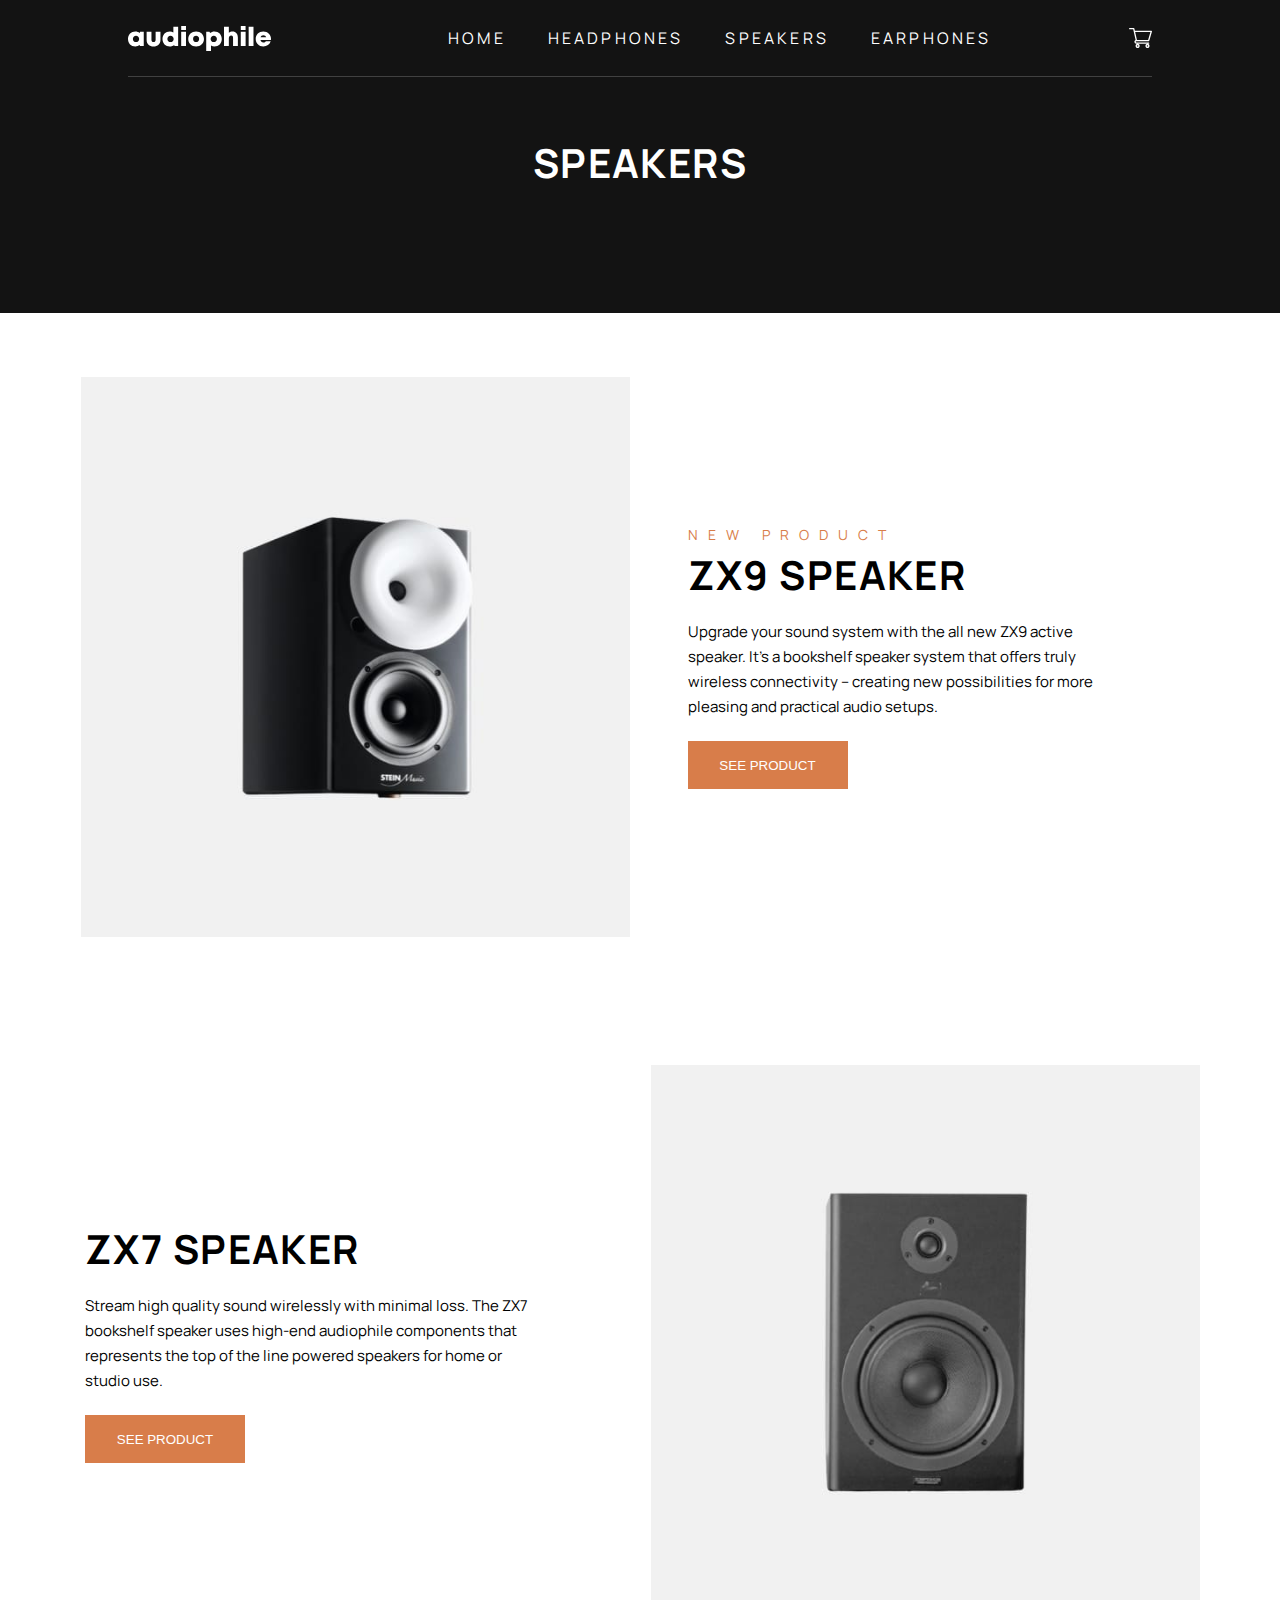
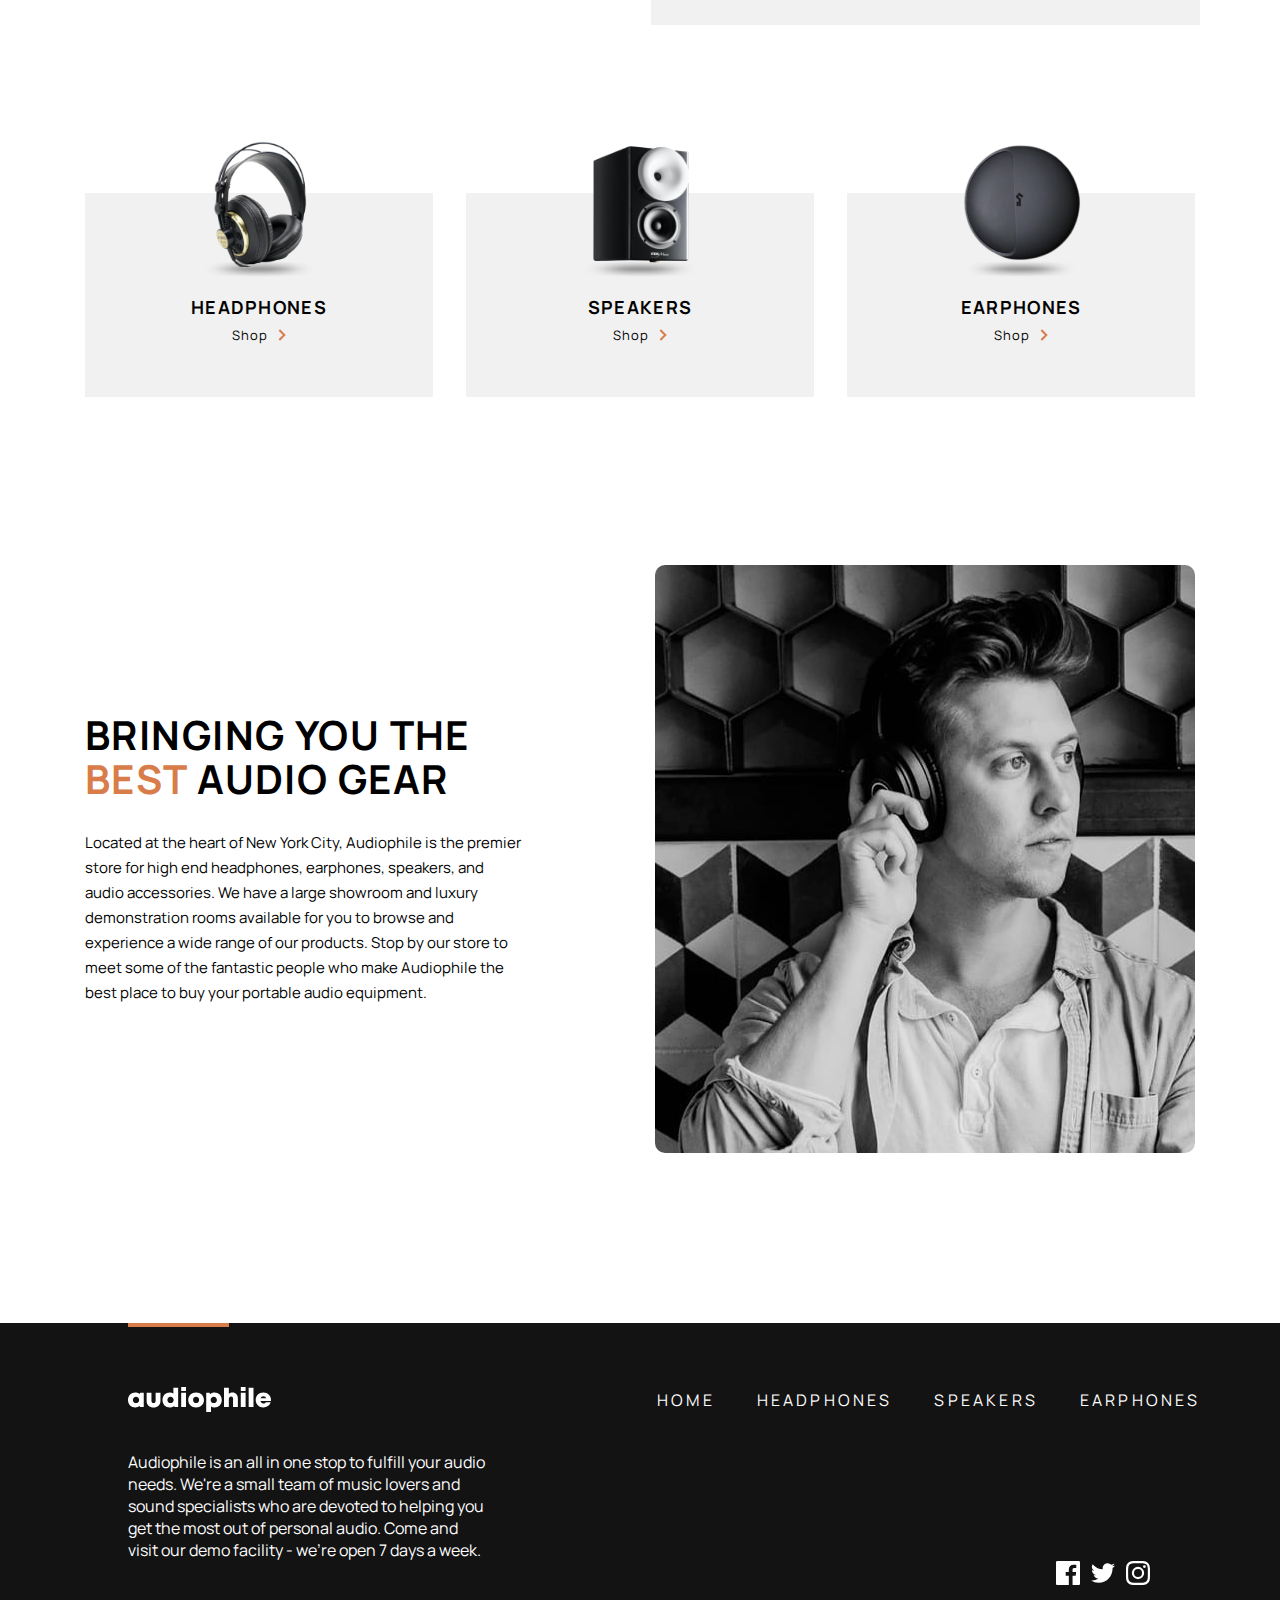
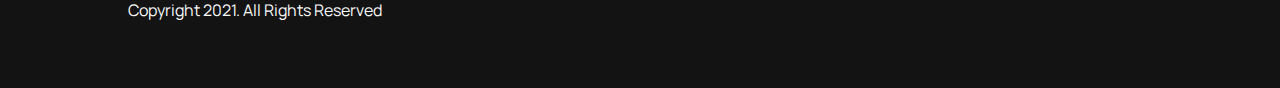
<file: speakers.html>
<!DOCTYPE html>
<html lang="en">

<head>
  <meta charset="UTF-8">
  <meta name="viewport" content="width=device-width, initial-scale=1.0">

  <link rel="icon" type="image/png" sizes="32x32" href="./assets/favicon-32x32.png">

  <title>Frontend Mentor | Audiophile e-commerce website</title>
  <link rel="stylesheet" href="speaker.css">
  <link rel="stylesheet" href="cartModal.css">
  <link rel="stylesheet" href="mobilemenu.css">
</head>

<body>
  <header class="desktop">
    <img src="./assets/shared/desktop/logo.svg" alt="logo">
    <nav class="topnav">
      <ul class="toplinks">
        <li><a href="index.html">Home</a></li>
        <li><a href="headphones.html">Headphones</a></li>
        <li><a href="speakers.html">Speakers</a></li>
        <li><a href="earphones.html">Earphones</a></li>
      </ul>
    </nav>
    <img src="./assets/shared/desktop/icon-cart.svg" alt="cart" id="openModal" onclick="openModal()">
  </header>
  <header class="mobile">
    <img src="./assets/shared/tablet/icon-hamburger.svg" alt="hamburger" class="hamburger" onclick="toggleMenu()">
    <img src="./assets/shared/icons8-close.svg" alt="hamburger" class="hamburgerclose" onclick="toggleMenu()">
    <img src="./assets/shared/desktop/logo.svg" alt="logo">
    <img src="./assets/shared/desktop/icon-cart.svg" alt="cart" id="openModal" onclick="openModal()">
  </header>
  <section class="menumobile">
    <ul class="navlinks">
      <li><a href="index.html" class="navitem">Home</a></li>
      <li><a href="headphones.html" class="navitem">Headphones</a></li>
      <li><a href="speakers.html" class="navitem">Speakers</a></li>
      <li><a href="earphones.html" class="navitem">Earphones</a></li>
    </ul>
  </section>

  <section class="headingsection">
    <h1 class="mainheading">Speakers</h1>
  </section>

  <section class="cart" id="cartModal">
    <article class="cartcontainer">
      <!-- <button id="closeModal" onclick="closeModal()">Close</button> -->
      <article class="topcartsection">
        <h3>Cart(3)</h3>
        <p class="removeall">Remove All</p>
      </article>
      <article class="productlist">
        <article class="productitem">
          <article class="productitemcontainer">
            <article class="imgcontainer">
              <img src="./assets/cart/image-xx99-mark-two-headphones.jpg" alt="twoheadphone" class="productimage">
            </article>
            <article class="productsmallinfo">
              <h3>XX99 MK II </h3>
              <p>$2,999</p>
            </article>
          </article>
          
          
          <article class="changecount">
            <p class="min">-</p>
            <p>1</p>
            <p class="max">+</p>
          </article>
        </article>
  
        <article class="productitem">
          <article class="productitemcontainer">
            <article class="imgcontainer">
              <img src="./assets/cart/image-xx59-headphones.jpg" alt="twoheadphone" class="productimage">
            </article>
            <article class="productsmallinfo">
              <h3>XX59</h3>
              <p>$899</p>
            </article>
            
            
          </article>
          <article class="changecount">
            <p class="min">-</p>
            <p>2</p>
            <p class="max">+</p>
          </article>
        </article>
  
        <article class="productitem">
          <article class="productitemcontainer">
            <article class="imgcontainer">
              <img src="./assets/cart/image-yx1-earphones.jpg" alt="twoheadphone" class="productimage">
            </article>
            <article class="productsmallinfo">
              <h3>YX1</h3>
              <p>$599</p>
            </article>
            
            
          </article>
          <article class="changecount">
            <p class="min">-</p>
            <p>1</p>
            <p class="max">+</p>
          </article>
        </article>
      </article>
      

      <article class="bottomcartsection">
        <p>Total</p>
        <h3> $5,396</h3>
      </article>

      <article class="lastsection">
        <button class="checkoutbtn" onclick="redirectToCheckout()">Checkout</button>
      </article>
      

    </article>    
  
    
  </section>

  <section class="headphoneproducts">
    <article class="product-1">
      <article class="imagecontainer">
        <img src="./assets/shared/desktop/image-zx9-speaker.jpg" alt="headphone" class="sellitem">
      </article>
      
      <article class="productinfo">
        <p class="productinfotagline">New product</p>
        <h2 class="productinfoheading">ZX9 speaker</h2>
        <p class="productinfopara">Upgrade your sound system with the all new ZX9 active speaker. It’s a bookshelf speaker 
          system that offers truly wireless connectivity -- creating new possibilities for more 
          pleasing and practical audio setups.</p>
        <button class="productbtn" onclick="redirectToZX9Page()">See product</button>
      </article>
    </article>
    
    
  </section>

  <section class="headphoneproducts-2">
    <article class="product-2">
      <article class="imagecontainer">
        <img src="./assets/shared/desktop/image-zx7-speaker.jpg" alt="headphone" class="sellitem">
      </article>
      
      <article class="productinfo-2">
        <h2 class="productinfoheading">ZX7 speaker</h2>
        <p class="productinfopara">Stream high quality sound wirelessly with minimal loss. The ZX7 bookshelf speaker uses 
          high-end audiophile components that represents the top of the line powered speakers for 
          home or studio use.</p>
        <button class="productbtn" onclick="redirectToZX7Page()">See product</button>
      </article>
    </article>
    
    
  </section>

  <section class="homecategory">
    <article class="homecategorycontainer">
      <article class="category">
        <article class="categorytopinner">
          <img src="./assets/home/desktop/categoryheadset.png" alt="headphone" class="categoryimg">
          <img src="./assets/home/desktop/Oval.png" alt="oval" class="ovalshadow">
        </article>
        
        <h2 class="categoryheading">Headphones</h2>
        <article class="innercategory" onclick="redirectToheadphonesPage()">
          <p class="categoryshop">Shop</p>
          <img src="./assets/shared/desktop/icon-arrow-right.svg" >
        </article>
      </article>
  
      <article class="category">
        <article class="categorytopinner">
          <img src="./assets/home/desktop/speakercategory.png" alt="headphone" class="categoryimg">
          <img src="./assets/home/desktop/Oval.png" alt="oval" class="ovalshadow">
        </article>
        
        <h2 class="categoryheading">Speakers</h2>
        <article class="innercategory" onclick="redirectTospeakerPage()">
          <p class="categoryshop">Shop</p>
          <img src="./assets/shared/desktop/icon-arrow-right.svg" >
        </article>
        
      </article>
  
      <article class="category">
        <article class="categorytopinner">
          <img src="./assets/home/desktop/Group 5.png" alt="headphone" class="categoryimg">
          <img src="./assets/home/desktop/Oval.png" alt="oval" class="ovalshadow">
        </article>
        
        <h2 class="categoryheading">Earphones</h2>
        <article class="innercategory" onclick="redirectToearphonePage()">
          <p class="categoryshop">Shop</p>
          <img src="./assets/shared/desktop/icon-arrow-right.svg" >
        </article>
        
      </article>
    </article>
    
    
  </section>

  <section class="homecategorymobile">
    <article class="homecategorycontainermobile">
      <article class="categorymobile">
        <article class="categorytopinner">
          <img src="./assets/home/desktop/categoryheadset.png" alt="headphone" class="categoryimg">
          <img src="./assets/home/desktop/Oval.png" alt="oval" class="ovalshadow">
        </article>
        <h2 class="categoryheading">Headphones</h2>
        <article class="innercategory">
          <p class="categoryshop">Shop</p>
          <img src="./assets/shared/desktop/icon-arrow-right.svg" >
        </article>
      </article>
  
      <article class="categorymobile">
        <article class="categorytopinner">
          <img src="./assets/home/desktop/speakercategory.png" alt="headphone" class="categoryimg">
          <img src="./assets/home/desktop/Oval.png" alt="oval" class="ovalshadow">
        </article>
        <h2 class="categoryheading">Speakers</h2>
        <article class="innercategory">
          <p class="categoryshop">Shop</p>
          <img src="./assets/shared/desktop/icon-arrow-right.svg" >
        </article>
      </article>
  
      <article class="categorymobile">
        <article class="categorytopinner">
          <img src="./assets/home/desktop/Group 5.png" alt="headphone" class="categoryimg">
          <img src="./assets/home/desktop/Oval.png" alt="oval" class="ovalshadow">
        </article>
        <h2 class="categoryheading">Earphones</h2>
        <article class="innercategory">
          <p class="categoryshop">Shop</p>
          <img src="./assets/shared/desktop/icon-arrow-right.svg" >
        </article>
      </article>
    </article>
    
    
  </section>

  <section class="audiosection">
    <article class="audiosectioncontainer">
      <article>
        <h2 class="audioheading">Bringing you the <span class="bestspan">best</span> audio gear</h2>
        <p class="audiopara">Located at the heart of New York City, Audiophile is the premier store for high end headphones, 
          earphones, speakers, and audio accessories. We have a large showroom and luxury demonstration 
          rooms available for you to browse and experience a wide range of our products. Stop by our store 
          to meet some of the fantastic people who make Audiophile the best place to buy your portable 
          audio equipment.</p>
      </article>
      <img src="./assets/shared/desktop/image-best-gear.jpg" alt="bestgear" class="bestgear">
    </article>
    
  </section>
  
  <section class="audiosectionmobile">
    <article class="audiosectioncontainermobile">
      <article class="audiosectiondetailmobile">
        <h2 class="audioheadingmobile">Bringing you the <span class="bestspan">best</span> audio gear</h2>
        <p class="audioparamobile">Located at the heart of New York City, Audiophile is the premier store for high end headphones, 
          earphones, speakers, and audio accessories. We have a large showroom and luxury demonstration 
          rooms available for you to browse and experience a wide range of our products. Stop by our store 
          to meet some of the fantastic people who make Audiophile the best place to buy your portable 
          audio equipment.</p>
      </article>
      <img src="./assets/home/mobile/man.png" alt="bestgear" class="bestgear">
    </article>
    
  </section>

  <section class="spacing">
  </section>
  <footer class="desktopfooter">
    <img src="./assets/shared/desktop/Rectangle.png" alt="line" class="line">
    <article class="footernav">
      <img src="./assets/shared/desktop/logo.svg" alt="logo" class="footerlogo">
      <nav class="footerlinks">
        <ul class="footerul">
          <li><a href="index.html">Home</a></li>
          <li><a href="headphones.html">Headphones</a></li>
          <li><a href="speakers.html">Speakers</a></li>
          <li><a href="earphones.html">Earphones</a></li>
        </ul>
      </nav>
    </article>

    <article class="footerpara">
      <p>Audiophile is an all in one stop to fulfill your audio needs. We're a small team of music lovers 
        and sound specialists who are devoted to helping you get the most out of personal audio. Come and 
        visit our demo facility - we’re open 7 days a week.</p>
    </article>

    <article class="sociallinks">
      <div class="fblink">
        <img src="./assets/shared/desktop/icon-facebook.svg" alt="fb">
        <img src="./assets/shared/desktop/icon-facebook-hover.svg" alt="fb" class="hoverImage">
      </div>
      <div class="twitterlink">
        <img src="./assets/shared/desktop/icon-twitter.svg" alt="twitter">
        <img src="./assets/shared/desktop/icon-twitter-hover.svg" alt="fb" class="hoverImage">
      </div>
      <div class="instalink">
        <img src="./assets/shared/desktop/icon-instagram.svg" alt="insta" >
        <img src="./assets/shared/desktop/icon-instagram-hover.svg" alt="fb" class="hoverImage">
      </div>
      
    </article>

    <article class="copyright">
      <p>Copyright 2021. All Rights Reserved</p>
    </article>
   
  </footer>

  <footer class="mobilefooter">
    <img src="./assets/shared/desktop/Rectangle.png" alt="line" class="line">
    <article class="footernavmobile">
      <img src="./assets/shared/desktop/logo.svg" alt="logo" class="mobilelogo">
      <nav class="footerlinksmobile">
        <ul class="footerulmobile">
          <li><a href="index.html">Home</a></li>
          <li><a href="headphones.html">Headphones</a></li>
          <li><a href="speakers.html">Speakers</a></li>
          <li><a href="earphones.html">Earphones</a></li>
        </ul>
      </nav>
    </article>

    <article class="footerparamobile">
      <p>Audiophile is an all in one stop to fulfill your audio needs. We're a small team of music lovers 
        and sound specialists who are devoted to helping you get the most out of personal audio. Come and 
        visit our demo facility - we’re open 7 days a week.</p>
    </article>

    <article class="sociallinks">
      <div class="fblink">
        <img src="./assets/shared/desktop/icon-facebook.svg" alt="fb">
        <img src="./assets/shared/desktop/icon-facebook-hover.svg" alt="fb" class="hoverImage">
      </div>
      <div class="twitterlink">
        <img src="./assets/shared/desktop/icon-twitter.svg" alt="twitter">
        <img src="./assets/shared/desktop/icon-twitter-hover.svg" alt="fb" class="hoverImage">
      </div>
      <div class="instalink">
        <img src="./assets/shared/desktop/icon-instagram.svg" alt="insta" >
        <img src="./assets/shared/desktop/icon-instagram-hover.svg" alt="fb" class="hoverImage">
      </div>
      
    </article>

    <article class="copyright">
      <p>Copyright 2021. All Rights Reserved</p>
    </article>
   
  </footer>
  <script>
    

    
    // JavaScript functions to open and close the modal
    function openModal() {
        document.getElementById('cartModal').style.display = 'block';
        // Add a temporary event listener to close modal when clicking outside
        setTimeout(function() {
            window.addEventListener('mouseup', closeModalOutside);
        }, 0);
    }

    function closeModal() {
        document.getElementById('cartModal').style.display = 'none';
        // Remove the event listener when closing the modal
        window.removeEventListener('mouseup', closeModalOutside);
    }

    // Close the modal when clicked outside
    function closeModalOutside(event) {
        const modal = document.getElementById('cartModal');
        if (event.target !== modal && !modal.contains(event.target)) {
            closeModal();
        }
    }

    function redirectToZX9Page(){
      window.location.href = 'product-zx9-speaker.html';
    }

    function redirectToZX7Page(){
      window.location.href = 'product-zx7-speaker.html';
    }


  </script>
  <script src="redirect.js"></script>
  <script src="toggleMenu.js"></script>
  <!-- Home
  Headphones
  Speakers
  Earphones

  New product

  ZX9 speaker
  Upgrade your sound system with the all new ZX9 active speaker. It’s a bookshelf speaker 
  system that offers truly wireless connectivity -- creating new possibilities for more 
  pleasing and practical audio setups.

  See product

  ZX7 speaker
  Stream high quality sound wirelessly with minimal loss. The ZX7 bookshelf speaker uses 
  high-end audiophile components that represents the top of the line powered speakers for 
  home or studio use.

  See product

  Headphones
  Shop
  
  Speakers
  Shop
  
  Earphones
  Shop

  Bringing you the best audio gear
  Located at the heart of New York City, Audiophile is the premier store for high end headphones,
  earphones, speakers, and audio accessories. We have a large showroom and luxury demonstration
  rooms available for you to browse and experience a wide range of our products. Stop by our store
  to meet some of the fantastic people who make Audiophile the best place to buy your portable
  audio equipment.

  Home
  Headphones
  Speakers
  Earphones

  Audiophile is an all in one stop to fulfill your audio needs. We're a small team of music lovers
  and sound specialists who are devoted to helping you get the most out of personal audio. Come and
  visit our demo facility - we’re open 7 days a week.

  Copyright 2021. All Rights Reserved -->
</body>

</html>
</file>
<file: style.css>
@import url('https://fonts.googleapis.com/css2?family=Manrope:wght@200;300;400;500;600;700;800&display=swap');

:root {
    --darkbrown: #D87D4A;
    --darkblack: #101010;
    --lightgray: #F1F1F1;
    --lightbrown: #fbaf85;
    --Coolgray: #FAFAFA;
    --black: #000000;
    --White: #FFFFFF;
}
*{
    box-sizing: border-box;
    margin: 0;
    padding: 0;
}
body{
    font-family: 'Manrope', sans-serif;
    /* position: relative; */
    background-color: #131313;
    margin-top: 2%;
}

/* Header Code */
a{
    text-decoration: none;
    color: var(--White);
}
a:hover{
    color: var(--darkbrown);
}
.desktop{
    display: flex;
    flex-direction: row;
    justify-content: space-between;
    align-items: center;
    width: 80%;
    margin: 0 auto;
    border-bottom: 1px solid #414141;
    padding-bottom: 2%;
}

.mobile{
    display: none;
}

.topnav{
    color: var(--White);
    position: absolute;
    left: 35%;
    cursor: pointer;
}

.toplinks{
    list-style: none;
    display: flex;
    gap:10%;
    text-transform: uppercase;
    letter-spacing: 0.2rem;
}

li:hover{
    color: var(--lightbrown);
}

/* Header Code */
.intro{
    color: var(--White);
    height: 70vh;
    background-position: center;
    background-size: cover;
    width: 80%;
    margin: 0 auto;
    display: flex;
    flex-direction: row;
    align-items: center;
}

.intromobile{
    display: none;
}


.tagline{
    text-transform: uppercase;
    letter-spacing: 0.4rem;
    color: #818181;
    font-size: 14px;
    margin-bottom: 2%;
}

.introproduct{
    font-size: 56px;
    width: 90%;
    text-transform: uppercase;
    letter-spacing: 2px;
    line-height: 58px;
    margin-bottom: 2%;
}

.productinfo{
    width: 50%;
    font-size: 15px;
    line-height: 25px;
    color: #c4c4c4;
    margin-bottom: 5%;
}

.introimg{
    width: 708px;
    height: 886px;
    z-index: -1;
    object-fit:cover;
}

.btnproduct{
    width: 160px;
    height: 48px;
    background-color: var(--darkbrown);
    color: var(--White);
    text-transform: uppercase;
    border: 0;
    outline: 0;
    cursor: pointer;
}

.btnproduct:hover{
    background-color: var(--lightbrown);
}

/* category section */

.homecategorymobile{
    display: none;
}

.homecategory{
    background-color: var(--White);
    height: 50vh;
    margin-top: 5%;
    padding-top: 7%;
    /* padding-left: 10%; */

    
}

.homecategorycontainer{
    width: 1110px;
    display: flex;
    flex-direction: row;
    justify-content: center;
    align-items: center;
    margin: 0 auto;
    gap: 3%;
    height: 284px;
}

.category{
    background-color: var(--lightgray);
    /* width: 20%; */
    width: 350px;
    text-align: center;
    /* height: 20vh; */
    height: 204px;
}

.categoryheading{
    margin-bottom: 2%;
    text-transform: uppercase;
    font-size: 18px;
    letter-spacing: 1.29px;
}

.categoryshop{
    font-size: 13px;
    letter-spacing: 1px;
    text-transform: uppercase;
}

.categoryshop:hover{
    color: var(--darkbrown);
    cursor: pointer;
    font-weight: bold;
}

.innercategory{
    display: flex;
    flex-direction: row;
    justify-content: center;
    align-items: center;
    gap:3%
}

.categoryimg{
    margin-top: -15%;
    width: 125px;
    height: 126px;
    object-fit: contain;
    
}

.ovalshadow{
    width: 122px;
    height: 18px;
    margin-top: -2%;
}

.categorytopinner{
    display: flex;
    flex-direction: column;
    align-items: center;
    justify-content: center;
    margin-bottom: 5%;
}

/* category section ends */

.mainproduct{
    background-color: var(--White);
    height: 70vh;
    /* padding-top: 10%; */
    /* padding-left: 18.75%; */
    /* margin-bottom: 10%; */
}

.mainproductmobile{
    display: none;
}

.productshowcase{
    /* width: 80%; */
    width: 1110px;
    /* height: 30vh; */
    height: 560px;
    background-color: var(--darkbrown);
    display: flex;
    flex-direction: row;
    justify-content: center;
    align-items: center;
    position: relative;
    border-radius: 10px;
    margin: 0 auto;
}

.productshowcaseimg{
    width: 410px;
    height: 493px;
    position: absolute;
    bottom: 0;
    left: 10%;
    overflow: hidden;
}

.leftside{
    background-image: url('./assets/home/desktop/pattern-circles.svg');
    background-position: center;
}

.rightside{
    position: absolute;
    top: 20%;
    right: 10%;
    width: 30%;
}

.righheading{
    font-size: 56px;
    line-height: 58px;
    letter-spacing: 2px;
    color: var(--White);
    text-transform: uppercase;
    margin-bottom: 5%;
}

.rightpara{
    color: #FDDFD2;
    margin-bottom: 15%;
    font-size: 15px;
}

.productbtn{
    width: 160px;
    height: 48px;
    background-color: var(--black);
    color: var(--White);
    outline: none;
    border: none;
    font-size: 13px;
    text-transform: uppercase;
    letter-spacing: 1px;
}

.productbtn:hover{
    background-color: #4C4C4C;
    cursor: pointer;
    font-weight: bold;
}


.group4{
    /* width: 444px; */
    /* height: 444px; */
    max-width: 100%;
    height: auto;
    overflow: hidden;
    position: absolute;
    left: 0%;
    top: 0%;
}

.mainspeaker{
    background-color: var(--White);
    height: 50vh;
    margin-top: -13%;
    padding-top: 7%;   
}

.mainspeakermobile{
    display: none;
}

.speakershowcase{
    width: 1110px;
    height: 320px;
    background-image: url(./assets/home/desktop/image-speaker-zx7.jpg);
    margin: 0 auto;
    border-radius: 10px;
    position: relative;
}

.mainspeakerdetail{
    position: absolute;
    top: 30%;
    left: 8%;
}

.speakername,.earphonename{
    font-size: 28px;
    letter-spacing: 2px;
    text-transform: uppercase;
    margin-bottom: 10%;
}

.speakerbtn,.earphonebtn{
    width: 160px;
    height: 48px;
    background-color: transparent;
    outline: none;
    border-color: var(--black);
    text-transform: uppercase;
    color: var(--black);
    font-weight: bold;
    font-size: 13px;
}

.speakerbtn:hover,.earphonebtn:hover{
    background-color: var(--darkblack);
    color: var(--White);
    cursor: pointer;
    font-weight: 400;
}

.earphonesection{
    display: flex;
    flex-direction: row;
    justify-content: center;
    align-items: center;
    background-color: var(--White);
    height: 50vh;
    margin-top: -9%;
    padding-top: 7%;   
    gap:1.5%;
}

.earphonesectionmobile{
    display: none;
}

.innerleftsection{
    background-image: url(./assets/home/desktop/image-earphones-yx1.jpg);
    width: 540px;
    height: 320px;
}

.innerrightsection{
    width: 540px;
    height: 320px;
    background-color: var(--lightgray);
    position: relative;
}

.mainearphonedetail{
    position: absolute;
    top: 35%;
    left: 18%;
}

/* audio section starts */

.audiosection{
    background-color: var(--White);
    height: 80vh;
    padding-top: 7%; 
}

.audiosectionmobile{
    display: none;
}

.audiosectioncontainer{
    width: 1110px;
    height: 588px;
    margin: 0 auto;
    display: flex;
    flex-direction: row;
    justify-content: center;
    align-items: center;
}

.audioheading{
    font-size: 40px;
    font-weight: bold;
    line-height: 44px;
    letter-spacing: 1.43px;
    width: 70%;
    text-transform: uppercase;
    margin-bottom: 5%;
}

.audiopara{
    font-size: 15px;
    line-height: 25px;
    width: 77%;
}

.bestgear{
    border-radius: 10px;
}

.bestspan{
    color: var(--darkbrown);
}

/* audio section ends */

/* footer section starts */
.spacing{
    padding-top: 10%;
    background-color: white;
    height: 10vh;
}
.desktopfooter{
    padding-top: 5%;
    /* width: 1440px; */
    height: 365px;
    position: relative;
}

.line{
    position: absolute;
    top: 0%;
    left: 10%;
}

.mobilefooter{
    display: none;
}

.footernav{
    width: 80%;
    margin: 0 auto;
    display: flex;
    flex-direction: row;
    justify-content: space-between;
    align-items: center;
}

.footerlinks{
    color: var(--White);
    position: absolute;
    right: 16%;
    cursor: pointer;
}

.footerul{
    list-style: none;
    display: flex;
    gap:10%;
    text-transform: uppercase;
    letter-spacing: 0.2rem;
}

.footerpara{
    width: 38%;
    color: var(--White);
    padding-left: 10%;
    padding-top: 3%;
}

.sociallinks{
    position: absolute;
    right: 11%;
    display: flex;
    flex-direction: row;
    justify-content: center;
    align-items: center;
    gap: 15%;
}

.fblink {
    cursor: pointer;
    position: relative;
}

.fblink .hoverImage {
    display: none;
    position: absolute;
    top: 0;
    left: 0;
}

.fblink:hover .hoverImage {
    display: block;
}


.twitterlink {
    cursor: pointer;
    position: relative;
}

.twitterlink .hoverImage {
    display: none;
    position: absolute;
    top: 0;
    left: 0;
}

.twitterlink:hover .hoverImage {
    display: block;
}

.instalink {
    cursor: pointer;
    position: relative;
}

.instalink .hoverImage {
    display: none;
    position: absolute;
    top: 0;
    left: 0;
}

.instalink:hover .hoverImage {
    display: block;
}







.copyright{
    color: var(--Coolgray);
    padding-left: 10%;
    padding-top: 3%;
}

/* footer section ends */

@media (max-width:375px) {
    .desktop{
        display: none;
    }
    
    .mobile{
        display: flex;
        flex-direction: row;
        justify-content: space-between;
        align-items: center;
        padding-left: 5%;
        padding-right: 5%;
        padding-top: 5%;
        padding-bottom: 5%;
        border-bottom: 1px solid #414141;
    }

    .intro{
        display: none;
    }
    
    .intromobile{
        display: flex;
        flex-direction: column; 
        justify-content: center; 
        align-items: center;
        text-align: center;
        background-image: url(./assets/home/mobile/Bitmap\ \(1\).png);
        background-position: center;
        background-size: cover;
        width: 375px;
        height: 560px;
    }

    .taglinemobile{
        text-transform: uppercase;
        letter-spacing: 0.4rem;
        color: #818181;
        font-size: 14px;
        margin-bottom: 2%;
    }

    .introproductmobile{
        font-size: 36px;
        /* width: 90%; */
        text-transform: uppercase;
        letter-spacing: 1.29px;
        line-height: 40px;
        margin-bottom: 2%;
        color: var(--White);
    }

    .productinfomobile{
        width: 70%;
        margin: 0 auto;
        font-size: 15px;
        line-height: 25px;
        color: #c4c4c4;
        margin-bottom: 5%;
    }

    .btnproductmobile{
        width: 160px;
        height: 48px;
        background-color: var(--darkbrown);
        color: var(--White);
        text-transform: uppercase;
        border: 0;
        outline: 0;
        cursor: pointer;
    }
    
    .btnproductmobile:hover{
        background-color: var(--lightbrown);
        cursor: pointer;
        font-weight: bold;
    }

    .homecategory{
        display: none;
    }
    
    .homecategorymobile{
        display: flex;
        background-color: var(--White);
        margin-top: 5%;
        padding-top: 25%;
        /* padding-left: 10%; */

        
    }

    .homecategorycontainermobile{
        width: 327px;
        height: 683px;
        margin: 0 auto;
    }

    .categorymobile{
        background-color: var(--lightgray);
        /* width: 20%; */
        width: 327px;
        text-align: center;
        /* height: 20vh; */
        height: 165px;
        margin-bottom: 20%;
    }

    .categoryimgmobile{
        margin-top: -15%;
        width: 79px;
        height: 104px;
        object-fit: cover;
    }

    .mainproductmobile{
        display: flex;
        background-color: var(--White);
        height: 90vh;
        /* padding-top: 10%; */
        /* padding-left: 18.75%; */
        /* margin-bottom: 10%; */
    }

    .productshowcasemobile{
        width: 327px;
        height: 600px;
        
        
        background-color: var(--darkbrown);
        display: flex;
        flex-direction: column;
        justify-content: center;
        align-items: center;
        position: relative;
        border-radius: 10px;
        margin: 0 auto;
        text-align: center;
    }

    .productshowcaseimg{
        width: 172px;
        height: 207px;
        position: absolute;
        bottom: 0;
        top: 10%;
        left: 20%;
        overflow: hidden;
    }

    .rightsidemobile{
        position: absolute;
        top: 50%;
    }

    .righheadingmobile{
        width: 50%;
        margin: 0 auto;
        font-size: 36px;
        line-height: 40px;
        letter-spacing: 1.29px;
        color: var(--White);
        text-transform: uppercase;
        margin-bottom: 5%;
    }

    .rightparamobile{
        color: #FDDFD2;
        font-size: 15px;
        line-height: 25px;
        width: 90%;
        margin: 0 auto;
    }
    .productbtnmobile{
        margin-top: 10%;
        width: 160px;
        height: 48px;
        background-color: var(--black);
        color: var(--White);
        outline: none;
        border: none;
        font-size: 13px;
        text-transform: uppercase;
        letter-spacing: 1px;
    }

    .productbtnmobile:hover{
        background-color: #4C4C4C;
        cursor: pointer;
        font-weight: bold;
    }

    .leftsidemobile{
        background-image: url('./assets/home/desktop/mobilecircles.svg');
        background-position: center;
    }

    .mainproduct{
        display: none;
    }

    .mainspeaker{
        display: none;
    }

    .mainspeakermobile{
        display: flex;
        background-color: var(--White);
        height: 50vh;
        /* margin-top: 35%; */
        /* padding-top: 7%;    */
    }

    .speakershowcasemobile{
        width: 327px;
        height: 320px;
        background-image: url(./assets/home/mobile/image-speaker-zx7.jpg);
        background-position: center;
        background-size: cover;
        margin: 0 auto;
        border-radius: 10px;
        position: relative;
    }

    .earphonesection{
        display: none;
    }

    .earphonesectionmobile{
        display: flex;
        flex-direction: column;
        justify-content: center;
        align-items: center;
        background-color: var(--White);
        height: 50vh;
        margin-top: -9%;
        padding-top: 7%;   
        gap:1.5%;
    }

    .innerleftsectionmobile{
        background-image: url(./assets/home/mobile/image-earphones-yx1.jpg);
        width: 327px;
        height: 200px;
        background-position: center;
        background-size: cover;
        margin-bottom: 5%;
    }

    .innerrightsectionmobile{
        width: 327px;
        height: 200px;
        background-color: var(--lightgray);
        position: relative;
    }

    .mainearphonedetailmobile{
        position: absolute;
        top: 15%;
        left: 8%;
    }

    .audiosectionmobile{
        display: flex;
        background-color: var(--White);
        height: 130vh;
        padding-top: 47%; 
    }

    .audiosectioncontainermobile{
        width: 327px;
        height: 698px;
        margin: 0 auto;
        display: flex;
        flex-direction: column-reverse;
        justify-content: center;
        align-items: center;
    }

    .bestgear{
        /* border-radius: 10px; */
        width: 327px;
        height: 300px;
    }

    .audiosection{
        display: none;
    }

    .audiosectiondetailmobile{
        text-align: center;
    }

    .audioheadingmobile{
        margin-top: 10%;
        font-size: 28px;
        font-weight: bold;
        /* line-height: 44px; */
        letter-spacing: 1px;
        /* width: 70%; */
        text-transform: uppercase;
        margin-bottom: 5%;
    }
    
    .audioparamobile{
        font-size: 15px;
        line-height: 25px;
        width: 96%;
        margin: 0 auto;
    }

    .desktopfooter{
        display: none;
    }

    .mobilefooter{
        display: flex;
        width: 375px;
        padding-top: 5%;
        height: 654px;
        position: relative;
    }

    .footernavmobile{
        text-align: center;
        /* width: 80%; */
        /* margin: 0 auto; */
        display: flex;
        flex-direction: column;
        /* justify-content: center;
        align-items: center; */
    }

    .mobilelogo{
        position: absolute;
        top: 10%;
        left: 30%;
    }

    
    .footerlinksmobile{
        color: var(--White);
        position: absolute;
        left: 34%;
        top: 20%;
        cursor: pointer;
    }

        
    .footerulmobile{
        display: flex;
        flex-direction: column;
        list-style: none;
        text-transform: uppercase;
        letter-spacing: 0.2rem;
    }

    .footerulmobile > li{
        margin-bottom: 20%;
        font-size: 13px;
        font-weight: bold;
        line-height: 25px;
        letter-spacing: 2px;
    }

    .footerparamobile{
        /* width: 38%; */
        color: #696969;
        padding-left: 10%;
        padding-top: 3%;
        position: absolute;
        top: 50%;
        width: 327px;
        height: 150px;
        margin: 0 auto;
        text-align: center;
        line-height: 25px;
        font-size: 15px;
    }

    .copyright{
        color: #696969;
        padding-left: 10%;
        padding-top: 3%;
        position: absolute;
        top: 80%;
        /* text-align: center; */
        left: 4%;
    }

    .sociallinks{
        position: absolute;
        /* right: 11%; */
        display: flex;
        flex-direction: row;
        gap: 15%;
        bottom: 5%;
        left: 10%;
    }

    .line{
        position: absolute;
        top: 0%;
        left: 35%;
    }
}
</file>
<file: cartModal.css>
/* cart section starts */

/* Styles for the modal */
#cartModal {
    display: none;
    position: fixed;
    top: 15%;
    right: 10%;
    background-color: white;
    z-index: 9999;
    /* padding: 20px; */
    box-shadow: 0px 0px 10px rgba(0, 0, 0, 0.5);
}

.cartcontainer{
    width: 377px;
    height: 488px;
}

/* Styles for the close button (you can add this button to close the modal) */
#closeModal {
    position: absolute;
    top: 10px;
    right: 10px;
    cursor: pointer;
}

.topcartsection,.bottomcartsection{
    width: 313px;
    height: 25px;
    display: flex;
    flex-direction: row;
    justify-content: space-between;
    align-items: center;
    padding-top: 10%;
    padding-left: 10%;
}

.productlist{
    display: flex;
    flex-direction: column;
    align-items: center;
    justify-content: center;
    padding-top: 10%;
}

.productitem{
    width: 313px;
    height: 64px;
    display: flex;
    flex-direction: row;
    justify-content: space-between;
    align-items: center;
    margin-bottom: 6%;
    padding-right: 8%;
}

.productitemcontainer{
    display: flex;
    flex-direction: row;
    align-items: center;
    gap: 10%;
    width: 280px;
}

.imgcontainer{
    width: 64px;
    height: 64px;
    background-color: var(--White);
}

.productimage{
    width: 64px;
    height: 64px;
}

.productsmallinfo{
    display: flex;
    flex-direction: column;
}

.lastsection{
    width: 313px;
    height: 48px;
    padding-top: 10%;
    padding-left: 10%;
}

.checkoutbtn{
    width: 283px;
    height: 48px;
    background-color: var(--darkbrown);
    border: none;
    outline: none;
    color: var(--White);
}

.changecount{
    width: 96px;
    height: 32px;
    display: flex;
    flex-direction: row;
    align-items: center;
    justify-content: space-around;
    background-color: var(--lightgray);
}

.removeall{
    font-size: 15px;
    line-height: 25px;
    /* color: var(--lightgray); */
}

/* cart section ends */

/* toast code starts */
  #toastContainer {
    position: fixed;
    top: 20px;
    right: 20px;
    z-index: 1000;
  }

  .toast {
    background-color: #4CAF50;
    color: #fff;
    padding: 15px;
    border-radius: 5px;
    margin-bottom: 10px;
    display: none;
  }
/* toast code ends */

@media (max-width:375px) {
    #cartModal {
        right: 7%;
        
    }
    
    .cartcontainer{
        width: 327px;
    }

    .topcartsection,.bottomcartsection{
        padding-left: 8%;
    }

    .productlist{
        padding-left: 8%;
    }

    .lastsection{
        padding-left: 8%;
    }
}
</file>
<file: mobilemenu.css>
/* mobile menu starts */
.menumobile{
    position: fixed;
    width: 100%;
    height: 100vh;
    display: none;
    flex-direction: column;
    justify-content: center;
    align-items: center;
    background-color: var(--Coolgray);
    text-align: center;
    z-index: 100;
}
.menumobile.show-menu {
    display: flex;
}
.hamburgerclose{
    display: none;
}
.hamburger{
    display: flex;
}
.navlinks{
    list-style: none;
    display: flex;
    flex-direction: column;
    gap:10%;
    text-transform: uppercase;
    letter-spacing: 0.2rem;
}
.navlinks li{
    margin-bottom: 30%;
}
.navitem{
    text-decoration: none;
    color: var(--black);
}
/* mobile menu ends */
</file>
<file: checkout.css>
@import url('https://fonts.googleapis.com/css2?family=Manrope:wght@200;300;400;500;600;700;800&display=swap');

:root {
    --darkbrown: #D87D4A;
    --darkblack: #101010;
    --lightgray: #F1F1F1;
    --lightbrown: #fbaf85;
    --Coolgray: #FAFAFA;
    --black: #000000;
    --White: #FFFFFF;
}
*{
    box-sizing: border-box;
    margin: 0;
    padding: 0;
}
body{
    font-family: 'Manrope', sans-serif;
    /* position: relative; */
    background-color: #131313;
    margin-top: 2%;
}
/* Header Code  starts*/
a{
    text-decoration: none;
    color: var(--White);
}
a:hover{
    color: var(--darkbrown);
}
.desktop{
    display: flex;
    flex-direction: row;
    justify-content: space-between;
    align-items: center;
    width: 80%;
    margin: 0 auto;
    /* border-bottom: 1px solid #414141; */
    padding-bottom: 2%;
}

.mobile{
    display: none;
}

.topnav{
    color: var(--White);
    position: absolute;
    left: 35%;
    cursor: pointer;
}

.toplinks{
    list-style: none;
    display: flex;
    gap:10%;
    text-transform: uppercase;
    letter-spacing: 0.2rem;
}

.toplinks li:hover{
    color: var(--lightbrown);
}

/* Header Code ends */



/* gobackbtn */
.gobackbtn{
    position: absolute;
    left: 11%;
    top: 5%;
    font-size: 15px;
    line-height: 25px;
    color: grey;
}

.gobackbtn:hover{
    cursor: pointer;
}

/* checkout section starts */

.checkout{
    background-color: var(--lightgray);
    padding-top: 10%;
    height: 170vh;
    position: relative;
}

.checkoutcontainer{
    width: 1110px;
    height: 1126px;
    display: flex;
    flex-direction: row;
    justify-content: space-between;
    align-items: flex-start;
    margin: 0 auto;
}

.firstpartcheckout{
    width: 730px;
    height: 1126px;
    background-color: var(--White);
    padding-top: 5%;
    padding-left: 4%;
}

.secondpartcheckout{
    width: 350px;
    height: 612px;
    background-color: var(--White);
}

.checkoutheading{
    font-size: 32px;
    font-weight: bold;
    line-height: 36px;
    letter-spacing: 1.14px;
    text-transform: uppercase;
}

.billingcontainer{
    padding-top: 5%;
}

.billingheading{
    font-size: 13px;
    font-weight: bold;
    line-height: 25px;
    letter-spacing: 0.93px;
    text-transform: uppercase;
    color: var(--darkbrown);
}

.billingfieldscontainer{
    display: flex;
    flex-direction: row;
    justify-content: flex-start;
    align-items: center;
    gap: 2%;
    margin-top: 2%;
}

.singlefieldbilling{
    width: 309px;
    height: 81px;
}

#namefield,#emailfield{
    width: 309px;
    height: 56px;
    outline:none;
    padding-left: 5%;
    margin-top: 1%;
    border: 1px solid #CFCFCF;
    border-radius: 5px;
}

.phonenumbercontainer{
    margin-top: 3%;
}

.shippingconatiner{
    margin-top: 8%;
}

.shippingheading{
    text-transform: uppercase;
    color: var(--darkbrown);
}

.addresscontainer{
    width: 634px;
    height: 81px;
}

.addressheading{
    margin-top: 2%;
}

#addressfield{
    width: 634px;
    height: 56px;
    /* border-color: #CFCFCF; */
    outline:none;
    padding-left: 5%;
    margin-top: 1%;
    border: 1px solid #CFCFCF;
    border-radius: 5px;
}

.zipcityfieldscontainer{
    display: flex;
    flex-direction: row;
    justify-content: flex-start;
    align-items: center;
    gap: 2%;
    margin-top: 4%;
}

.paymentdetailscontainer{
    margin-top: 10%;
}

.paymentmethodcontainer{
    margin-top: 3%;
    position: relative;
}

.paymethods{
    position: absolute;
    right: 10%;
}

.paymethodtext{
    font-weight: bold;
    font-size: 14px;

}

.radiocontainer{
    display: flex;
    flex-direction: row;
    gap:5%;
    width: 309px;
    height: 56px;
    align-items: center;
    border: 1px solid #CFCFCF;
    margin-bottom: 10%;
    padding-left: 10%;
    border-radius: 10px;
}

.activeradio{
    border: 1px solid var(--darkbrown);
}

.emoneyfieldcontainer{
    display: flex;
    flex-direction: row;
    justify-content: flex-start;
    align-items: center;
    gap: 2%;
    margin-top: 24%;
}

.summary{
    padding-top: 10%;
    padding-left: 10%;
}

.summaryheading{
    font-size: 18px;
    font-weight: bold;
    letter-spacing: 1.29px;
    text-transform: uppercase;
}

.checkoutimg{
    width: 64px;
    height: 64px;
    border-radius: 10px;
}

.checkoutitemcontainer{
    padding-top: 10%;
    padding-right: 10%;
    display: flex;
    flex-direction: row;
    justify-content: space-between;
    align-items: center;
}

.leftsectionitem{
    display: flex;
    flex-direction: row;
    align-items: center;
    /* justify-content: center; */
    gap:10%;
    width: 63%;
}

.singleitemheading{
    font-size: 15px;
    font-weight: bold;
    line-height: 25px;
}

.singleitempara{
    font-size: 14px;
    line-height: 25px;
    color: #808080;
    font-weight: bold;
}

.itemcount{
    font-size: 15px;
    line-height: 25px;
    font-weight: bold;
    color: #808080;
}

.summarysubinfo{
    padding-top: 10%;
    margin-bottom: 2%;
    width: 284px;
    height: 25px;
    display: flex;
    flex-direction: row;
    justify-content: space-between;
    align-items: center;
}

.subinfoheading{
    font-size: 15px;
    line-height: 25px;
    color: #808080;
}

.subinfototal{
    font-size: 18px;
}

.subinfograndtotal{
    font-size: 18px;
    color:var(--darkbrown)
}

.btncontainer{
    margin-top: 12%; 
}

.paybtn{
    width: 284px;
    height: 48px;
    background-color: var(--darkbrown);
    border: none;
    outline: none;
    color: var(--White);
    /* font-weight: bold; */
    font-size: 13px;
    letter-spacing: 1px;
}

/* checkout section starts */

/* footer section starts */
.spacing{
    padding-top: 10%;
    background-color: var(--lightgray);
    height: 10vh;
}
.desktopfooter{
    padding-top: 5%;
    /* width: 1440px; */
    height: 365px;
    position: relative;
}

.line{
    position: absolute;
    top: 0%;
    left: 10%;
}

.mobilefooter{
    display: none;
}

.footernav{
    width: 80%;
    margin: 0 auto;
    display: flex;
    flex-direction: row;
    justify-content: space-between;
    align-items: center;
}

.footerlinks{
    color: var(--White);
    position: absolute;
    right: 16%;
    cursor: pointer;
}

.footerul{
    list-style: none;
    display: flex;
    gap:10%;
    text-transform: uppercase;
    letter-spacing: 0.2rem;
}

.footerpara{
    width: 38%;
    color: var(--White);
    padding-left: 10%;
    padding-top: 3%;
}

.sociallinks{
    position: absolute;
    right: 11%;
    display: flex;
    flex-direction: row;
    justify-content: center;
    align-items: center;
    gap: 15%;
}

.fblink {
    cursor: pointer;
    position: relative;
}

.fblink .hoverImage {
    display: none;
    position: absolute;
    top: 0;
    left: 0;
}

.fblink:hover .hoverImage {
    display: block;
}


.twitterlink {
    cursor: pointer;
    position: relative;
}

.twitterlink .hoverImage {
    display: none;
    position: absolute;
    top: 0;
    left: 0;
}

.twitterlink:hover .hoverImage {
    display: block;
}

.instalink {
    cursor: pointer;
    position: relative;
}

.instalink .hoverImage {
    display: none;
    position: absolute;
    top: 0;
    left: 0;
}

.instalink:hover .hoverImage {
    display: block;
}







.copyright{
    color: var(--Coolgray);
    padding-left: 10%;
    padding-top: 3%;
}

/* footer section ends */


@media (max-width:375px) {
    .desktop{
        display: none;
    }
    
    .mobile{
        display: flex;
        flex-direction: row;
        justify-content: space-between;
        align-items: center;
        padding-left: 5%;
        padding-right: 5%;
        padding-top: 5%;
        padding-bottom: 5%;
        border-bottom: 1px solid #414141;
    }

    /* checkout starts */

    .checkout{
        height: 270vh;
    }

    .checkoutcontainer{
        width: 327px;
        height: 1378px;
        
        flex-direction: column;
        margin-top: 7%;
        /* justify-content: space-between;
        align-items: flex-start;
        margin: 0 auto; */
    }

    .firstpartcheckout{
        width: 327px;
        padding-left: 6%;
        height: 173vh;
        /* height: 1126px;
        background-color: var(--White);
        padding-top: 5%;
        padding-left: 4%; */
    }

    .singlefieldbilling{
        width: 208px;
        height: 81px;
    }

    .gobackbtn{
        left: 7%;
        top: 1.5%;
    }


    .billingfieldscontainer{
        flex-direction: column;
        align-items: normal;
        /* display: flex;
        
        justify-content: flex-start;
        align-items: center;
        gap: 2%;
        margin-top: 2%; */
    }

    #namefield,#emailfield{
        width: 280px;
        height: 56px;
        /* outline:none;
        padding-left: 5%;
        margin-top: 1%;
        border: 1px solid #CFCFCF;
        border-radius: 5px; */
    }

    .addresscontainer{
        width: 280px;
        height: 81px;
    }

    #addressfield{
        width: 280px;
        height: 56px;
        /* border-color: #CFCFCF; */
        /* outline:none;
        padding-left: 5%;
        margin-top: 1%;
        border: 1px solid #CFCFCF;
        border-radius: 5px; */
    }

    .zipcityfieldscontainer{
        display: grid;
    }
    
    .paymethods{
        position: unset;
        right: unset;
    }

    .paymentheading{
        margin-top: 5%;
    }

    .paymentdetailscontainer{
       padding-bottom: 10%;
    }

    .radiocontainer{
        width: 280px;
        height: 56px;
        margin-top: 5%;
    }

    .emoneyfieldcontainer{
        display: grid;
        /* flex-direction: row;
        justify-content: flex-start;
        align-items: center;
        gap: 2%; */
        margin-top: 0;
    }

    /* secondpart checkout */

    .secondpartcheckout{
        width: 327px;
        margin-top: 10%;
        padding-bottom: 6%;
    }


    .summary {
        padding-left: 6%;
    }
    
    /* footer starts */
    .desktopfooter{
        display: none;
    }

    .mobilefooter{
        display: flex;
        width: 375px;
        padding-top: 5%;
        height: 654px;
        position: relative;
    }

    .footernavmobile{
        text-align: center;
        /* width: 80%; */
        /* margin: 0 auto; */
        display: flex;
        flex-direction: column;
        /* justify-content: center;
        align-items: center; */
    }

    .mobilelogo{
        position: absolute;
        top: 10%;
        left: 30%;
    }

    
    .footerlinksmobile{
        color: var(--White);
        position: absolute;
        left: 34%;
        top: 20%;
        cursor: pointer;
    }

        
    .footerulmobile{
        display: flex;
        flex-direction: column;
        list-style: none;
        text-transform: uppercase;
        letter-spacing: 0.2rem;
    }

    .footerulmobile > li{
        margin-bottom: 20%;
        font-size: 13px;
        font-weight: bold;
        line-height: 25px;
        letter-spacing: 2px;
    }

    .footerparamobile{
        /* width: 38%; */
        color: #696969;
        padding-left: 10%;
        padding-top: 3%;
        position: absolute;
        top: 50%;
        width: 327px;
        height: 150px;
        margin: 0 auto;
        text-align: center;
        line-height: 25px;
        font-size: 15px;
    }

    .copyright{
        color: #696969;
        padding-left: 10%;
        padding-top: 3%;
        position: absolute;
        top: 80%;
        /* text-align: center; */
        left: 4%;
    }

    .sociallinks{
        position: absolute;
        /* right: 11%; */
        display: flex;
        flex-direction: row;
        gap: 15%;
        bottom: 5%;
        left: 10%;
    }

    .line{
        position: absolute;
        top: 0%;
        left: 35%;
    }

    /* footer ends */
}
</file>
<file: orderModal.css>
/* order modal starts*/

#orderModal{
    display: none;
    position: fixed;
    top: 15%;
    left: 31%;
    background-color: white;
    z-index: 9999;
    box-shadow: 0px 0px 10px rgba(0, 0, 0, 0.5);
}

.ordermodalcontainer{
    width: 540px;
    height: 581px;
    padding-left: 10%;
    padding-top: 10%;
}

.thankscontainer{
    width: 294px;
    height: 72px;
    padding-top: 5%;
}

.thanksheading{
    font-size: 32px;
    font-weight: bold;
    letter-spacing: 1.14px;
    line-height: 36px;
}

.confirmation{
    margin-top: 10%;
}

.orderdetails{
    width: 434px;
    height: 140px;
    margin-top: 10%;
    display: grid;
    grid-template-columns: repeat(2, 1fr);
    grid-template-rows: 1fr;
    grid-column-gap: 0px;
    grid-row-gap: 0px;
    background-color: var(--lightgray);
}

.productorderimage{
    width: 50px;
    height: 50px;
}

.orderleftside{
    display: flex;
    flex-direction: column;
    justify-content: space-between;
    width: 198px;
    height: 50px;
    margin-bottom: 5%;
}

.leftsidecontainer{
    display: flex;
    justify-content: space-between;
    margin-top: -5%;
    padding-bottom: 5%;
}
.orderleftcontainer{
    display: flex;
    align-items: center;
    flex-direction: column;
    justify-content: center;
    width: 234px;
}

.hrorder{
    border: 1px solid #dedede; /* Change the border color to black (#000) */
    background-color: transparent; /* Set the background color to transparent */
    width: 198px;
    height: 1px;
}

.ordermaintitle{
    font-size: 15px;
    line-height: 25px;
}

.ordermainprice{
    font-size: 14px;
    line-height: 25px;
}

.orderextradetail{
    font-size: 12px;
    letter-spacing: -0.21px;
    margin-top: 5%;
    text-align: center;
}

.ordermaincount{
    font-size: 15px;
    color: #787878;
    line-height: 25px;
}

.orderrightcontainer{
    background-color: var(--black);
    width: 214px;
    height: 140px;
    display: flex;
    align-items: center;
    flex-direction: column;
    justify-content: center;
}

.gradntotalheading{
    color: #606060;
    font-size: 15px;
    line-height: 25px;
}

.orderrightside{
    width: 121px;
    height: 57px;
}

.totalamount{
    font-weight: bold;
    margin-top: 5%;
    font-size: 18px;
    color: var(--black);
}

.totalamountmodal{
    font-weight: bold;
    margin-top: 5%;
    font-size: 18px;
    color: var(--White);
}

.backhomebtn{
    width: 444px;
    height: 48px;
    background-color: var(--darkbrown);
    border: none;
    outline: none;
    color: var(--White);
    font-weight: bold;
}

.buttoncontainer{
    margin-top: 8%;
}
/* order modal ends */

@media (max-width:375px) {
    
}
</file>
<file: earphone.css>
@import url('https://fonts.googleapis.com/css2?family=Manrope:wght@200;300;400;500;600;700;800&display=swap');

:root {
    --darkbrown: #D87D4A;
    --darkblack: #101010;
    --lightgray: #F1F1F1;
    --lightbrown: #fbaf85;
    --Coolgray: #FAFAFA;
    --black: #000000;
    --White: #FFFFFF;
}
*{
    box-sizing: border-box;
    margin: 0;
    padding: 0;
}
body{
    font-family: 'Manrope', sans-serif;
    /* position: relative; */
    background-color: #131313;
    margin-top: 2%;
}
/* Header Code  starts*/
a{
    text-decoration: none;
    color: var(--White);
}
a:hover{
    color: var(--darkbrown);
}
.desktop{
    display: flex;
    flex-direction: row;
    justify-content: space-between;
    align-items: center;
    width: 80%;
    margin: 0 auto;
    border-bottom: 1px solid #414141;
    padding-bottom: 2%;
}

.mobile{
    display: none;
}

.topnav{
    color: var(--White);
    position: absolute;
    left: 35%;
    cursor: pointer;
}

.toplinks{
    list-style: none;
    display: flex;
    gap:10%;
    text-transform: uppercase;
    letter-spacing: 0.2rem;
}

li:hover{
    color: var(--lightbrown);
}

/* Header Code ends */

/* heading section starts */
.headingsection{
    display: flex;
    justify-content: center;
    /* text-align: center; */
    color: var(--White);
    height: 236px;
    padding-top: 5%;
}

.mainheading{
    font-size: 40px;
    line-height: 44px;
    letter-spacing: 1.43px;
    font-weight: bold;
    text-transform: uppercase;
}

/* heading section ends */

/* headphoneproducts section starts */
.headphoneproducts{
    background-color: var(--White);
    padding-top: 5%;
}

.product-1{
    width: 1110px;
    height: 560px;
    display: flex;
    flex-direction: row;
    justify-content: space-between;
    align-items: center;
    margin: 0 auto;
}

.imagecontainer{
    background-color: var(--lightgray);
    width: 540px;
    height: 560px;
    display: flex;
    flex-direction: column;
    align-items: center;
    justify-content: center;
    padding-top: 10%;
}

.sellitem{
    width: 349px;
    height: 386px;
    object-fit: cover;
}

.productinfo{
    display: flex;
    justify-content: center;
    /* align-items: center; */
    flex-direction: column;
    width: 445px;
    height: 343px;
    margin: 0 auto;
}

.productinfotagline{
    font-size: 14px;
    letter-spacing: 10px;
    color: var(--darkbrown);
    text-transform: uppercase;
    margin-bottom: 2%;
}

.productinfoheading{
    font-size: 40px;
    line-height: 44px;
    letter-spacing: 1.43px;
    margin-bottom: 5%;
    text-transform: uppercase;
}

.productinfopara{
    font-size: 15px;
    line-height: 25px;
    margin-bottom: 5%;
}

.productbtn{
    width: 160px;
    height: 48px;
    background-color: var(--darkbrown);
    color: var(--White);
    border: none;
    outline: none;
    text-transform: uppercase;
}

.productbtn:hover{
    background-color: var(--lightbrown);
    cursor: pointer;
}

/* headphoneproducts section ends */

/* category section */

.homecategorymobile{
    display: none;
}

.homecategory{
    background-color: var(--White);
    height: 50vh;
    /* margin-top: 5%; */
    padding-top: 10%;
    /* padding-left: 10%; */

    
}

.homecategorycontainer{
    width: 1110px;
    display: flex;
    flex-direction: row;
    justify-content: center;
    align-items: center;
    margin: 0 auto;
    gap: 3%;
    height: 284px;
}

.category{
    background-color: var(--lightgray);
    /* width: 20%; */
    width: 350px;
    text-align: center;
    /* height: 20vh; */
    height: 204px;
}

.categoryheading{
    margin-bottom: 2%;
    text-transform: uppercase;
    font-size: 18px;
    letter-spacing: 1.29px;
}

.categoryshop{
    font-size: 13px;
    letter-spacing: 1px;
}

.innercategory{
    display: flex;
    flex-direction: row;
    justify-content: center;
    align-items: center;
    gap:3%
}

.categoryimg{
    margin-top: -15%;
    width: 125px;
    height: 126px;
    object-fit: contain;
    
}

.ovalshadow{
    width: 122px;
    height: 18px;
    margin-top: -2%;
}

.categorytopinner{
    display: flex;
    flex-direction: column;
    align-items: center;
    justify-content: center;
    margin-bottom: 5%;
}

/* category section ends */


/* audio section starts */

.audiosection{
    background-color: var(--White);
    height: 80vh;
    padding-top: 7%; 
}

.audiosectionmobile{
    display: none;
}

.audiosectioncontainer{
    width: 1110px;
    height: 588px;
    margin: 0 auto;
    display: flex;
    flex-direction: row;
    justify-content: center;
    align-items: center;
}

.audioheading{
    font-size: 40px;
    font-weight: bold;
    line-height: 44px;
    letter-spacing: 1.43px;
    width: 70%;
    text-transform: uppercase;
    margin-bottom: 5%;
}

.audiopara{
    font-size: 15px;
    line-height: 25px;
    width: 77%;
}

.bestgear{
    border-radius: 10px;
}

.bestspan{
    color: var(--darkbrown);
}

/* audio section ends */
/* footer section starts */
.spacing{
    padding-top: 10%;
    background-color: white;
    height: 10vh;
}
.desktopfooter{
    padding-top: 5%;
    /* width: 1440px; */
    height: 365px;
    position: relative;
}

.line{
    position: absolute;
    top: 0%;
    left: 10%;
}

.mobilefooter{
    display: none;
}

.footernav{
    width: 80%;
    margin: 0 auto;
    display: flex;
    flex-direction: row;
    justify-content: space-between;
    align-items: center;
}

.footerlinks{
    color: var(--White);
    position: absolute;
    right: 16%;
    cursor: pointer;
}

.footerul{
    list-style: none;
    display: flex;
    gap:10%;
    text-transform: uppercase;
    letter-spacing: 0.2rem;
}

.footerpara{
    width: 38%;
    color: var(--White);
    padding-left: 10%;
    padding-top: 3%;
}

.sociallinks{
    position: absolute;
    right: 11%;
    display: flex;
    flex-direction: row;
    justify-content: center;
    align-items: center;
    gap: 15%;
}

.fblink {
    cursor: pointer;
    position: relative;
}

.fblink .hoverImage {
    display: none;
    position: absolute;
    top: 0;
    left: 0;
}

.fblink:hover .hoverImage {
    display: block;
}


.twitterlink {
    cursor: pointer;
    position: relative;
}

.twitterlink .hoverImage {
    display: none;
    position: absolute;
    top: 0;
    left: 0;
}

.twitterlink:hover .hoverImage {
    display: block;
}

.instalink {
    cursor: pointer;
    position: relative;
}

.instalink .hoverImage {
    display: none;
    position: absolute;
    top: 0;
    left: 0;
}

.instalink:hover .hoverImage {
    display: block;
}

.copyright{
    color: var(--Coolgray);
    padding-left: 10%;
    padding-top: 3%;
}

/* footer section ends */




@media (max-width:375px) {
    /* Header Code  starts*/
    .desktop{
        display: none;
    }
    
    .mobile{
        display: flex;
        flex-direction: row;
        justify-content: space-between;
        align-items: center;
        padding-left: 5%;
        padding-right: 5%;
        padding-top: 5%;
        padding-bottom: 5%;
        border-bottom: 1px solid #414141;
    }


    /* Header Code ends */

    /* heading section starts */
    .headingsection{
        height: 112px;
        padding-top: 10%;
    }

    .mainheading{
        font-size: 28px;
        letter-spacing: 2px;
    }

    /* heading section ends */
    
    /* headphoneproducts section starts */
    .headphoneproducts{
        padding-top: 15%;
    }

    .product-1{
        width: 327px;
        height: 724px;
        flex-direction: column;
    }

    .imagecontainer{
        width: 327px;
        height: 352px;
    }

    .sellitem{
        width: 320px;
        height: 343px;
    }

    .productinfo{
        align-items: center;
        flex-direction: column;
        width: 327px;
        height: 340px;
        text-align: center;
    }

    .productinfotagline{
        margin-bottom: 5%;
    }

    .productinfoheading{
        font-size: 28px;
    }


    /* headphoneproducts section ends */

   

    /* home category starts */

    .homecategory{
        display: none;
    }
    
    .homecategorymobile{
        display: flex;
        background-color: var(--White);
        /* margin-top: 5%; */
        padding-top: 25%;
        /* padding-left: 10%; */

        
    }

    .homecategorycontainermobile{
        width: 327px;
        height: 683px;
        margin: 0 auto;
    }

    .categorymobile{
        background-color: var(--lightgray);
        /* width: 20%; */
        width: 327px;
        text-align: center;
        /* height: 20vh; */
        height: 165px;
        margin-bottom: 20%;
    }

    .categoryimgmobile{
        margin-top: -15%;
        width: 79px;
        height: 104px;
        object-fit: cover;
    }

    /* home category ends */

    /* audio section starts */

    .audiosectionmobile{
        display: flex;
        background-color: var(--White);
        height: 130vh;
        padding-top: 47%; 
    }

    .audiosectioncontainermobile{
        width: 327px;
        height: 698px;
        margin: 0 auto;
        display: flex;
        flex-direction: column-reverse;
        justify-content: center;
        align-items: center;
    }

    .bestgear{
        /* border-radius: 10px; */
        width: 327px;
        height: 300px;
    }

    .audiosection{
        display: none;
    }

    .audiosectiondetailmobile{
        text-align: center;
    }

    .audioheadingmobile{
        margin-top: 10%;
        font-size: 28px;
        font-weight: bold;
        /* line-height: 44px; */
        letter-spacing: 1px;
        /* width: 70%; */
        text-transform: uppercase;
        margin-bottom: 5%;
    }
    
    .audioparamobile{
        font-size: 15px;
        line-height: 25px;
        width: 96%;
        margin: 0 auto;
    }

    /* audio section ends */

    /* footer section starts */

    .desktopfooter{
        display: none;
    }

    .mobilefooter{
        display: flex;
        width: 375px;
        padding-top: 5%;
        height: 654px;
        position: relative;
    }

    .footernavmobile{
        text-align: center;
        /* width: 80%; */
        /* margin: 0 auto; */
        display: flex;
        flex-direction: column;
        /* justify-content: center;
        align-items: center; */
    }

    .mobilelogo{
        position: absolute;
        top: 10%;
        left: 30%;
    }

    
    .footerlinksmobile{
        color: var(--White);
        position: absolute;
        left: 34%;
        top: 20%;
        cursor: pointer;
    }

        
    .footerulmobile{
        display: flex;
        flex-direction: column;
        list-style: none;
        text-transform: uppercase;
        letter-spacing: 0.2rem;
    }

    .footerulmobile > li{
        margin-bottom: 20%;
        font-size: 13px;
        font-weight: bold;
        line-height: 25px;
        letter-spacing: 2px;
    }

    .footerparamobile{
        /* width: 38%; */
        color: #696969;
        padding-left: 10%;
        padding-top: 3%;
        position: absolute;
        top: 50%;
        width: 327px;
        height: 150px;
        margin: 0 auto;
        text-align: center;
        line-height: 25px;
        font-size: 15px;
    }

    .copyright{
        color: #696969;
        padding-left: 10%;
        padding-top: 3%;
        position: absolute;
        top: 80%;
        /* text-align: center; */
        left: 4%;
    }

    .sociallinks{
        position: absolute;
        /* right: 11%; */
        display: flex;
        flex-direction: row;
        gap: 15%;
        bottom: 5%;
        left: 10%;
    }

    .line{
        position: absolute;
        top: 0%;
        left: 35%;
    }
    /* footer section ends */
}
</file>
<file: headphones.css>
@import url('https://fonts.googleapis.com/css2?family=Manrope:wght@200;300;400;500;600;700;800&display=swap');

:root {
    --darkbrown: #D87D4A;
    --darkblack: #101010;
    --lightgray: #F1F1F1;
    --lightbrown: #fbaf85;
    --Coolgray: #FAFAFA;
    --black: #000000;
    --White: #FFFFFF;
}
*{
    box-sizing: border-box;
    margin: 0;
    padding: 0;
}
body{
    font-family: 'Manrope', sans-serif;
    /* position: relative; */
    background-color: #131313;
    margin-top: 2%;
}
/* Header Code  starts*/
a{
    text-decoration: none;
    color: var(--White);
}
a:hover{
    color: var(--darkbrown);
}
.desktop{
    display: flex;
    flex-direction: row;
    justify-content: space-between;
    align-items: center;
    width: 80%;
    margin: 0 auto;
    border-bottom: 1px solid #414141;
    padding-bottom: 2%;
}

.mobile{
    display: none;
}

.topnav{
    color: var(--White);
    position: absolute;
    left: 35%;
    cursor: pointer;
}

.toplinks{
    list-style: none;
    display: flex;
    gap:10%;
    text-transform: uppercase;
    letter-spacing: 0.2rem;
}

li:hover{
    color: var(--lightbrown);
}

/* Header Code ends */

/* heading section starts */
.headingsection{
    display: flex;
    justify-content: center;
    /* text-align: center; */
    color: var(--White);
    height: 236px;
    padding-top: 5%;
}

.mainheading{
    font-size: 40px;
    line-height: 44px;
    letter-spacing: 1.43px;
    font-weight: bold;
    text-transform: uppercase;
}

/* heading section ends */

/* headphoneproducts section starts */
.headphoneproducts{
    background-color: var(--White);
    padding-top: 5%;
}

.product-1{
    width: 1110px;
    height: 560px;
    display: flex;
    flex-direction: row;
    justify-content: space-between;
    align-items: center;
    margin: 0 auto;
}

.imagecontainer{
    background-color: var(--lightgray);
    width: 540px;
    height: 560px;
    display: flex;
    flex-direction: column;
    align-items: center;
    justify-content: center;
}

.sellitem{
    width: 549px;
    height: 586px;
    object-fit: cover;
}

.productinfo{
    display: flex;
    justify-content: center;
    /* align-items: center; */
    flex-direction: column;
    width: 445px;
    height: 343px;
    margin: 0 auto;
}

.productinfotagline{
    font-size: 14px;
    letter-spacing: 10px;
    color: var(--darkbrown);
    text-transform: uppercase;
    margin-bottom: 2%;
}

.productinfoheading{
    font-size: 40px;
    line-height: 44px;
    letter-spacing: 1.43px;
    margin-bottom: 5%;
}

.productinfopara{
    font-size: 15px;
    line-height: 25px;
    margin-bottom: 5%;
}

.productbtn{
    width: 160px;
    height: 48px;
    background-color: var(--darkbrown);
    color: var(--White);
    border: none;
    outline: none;
    text-transform: uppercase;
}

.productbtn:hover{
    background-color: var(--lightbrown);
    cursor: pointer;
}

/* headphoneproducts section ends */

/* headphoneproducts-2 section starts */
.product-2{
    width: 1110px;
    height: 560px;
    display: flex;
    flex-direction: row-reverse;
    justify-content: space-between;
    align-items: center;
    margin: 0 auto;
}

.productinfo-2{
    display: flex;
    justify-content: center;
    /* align-items: center; */
    flex-direction: column;
    width: 445px;
    height: 343px;
    /* margin: 0 auto; */
}

.headphoneproducts-2{
    background-color: var(--White);
    padding-top: 10%;
}

/* headphoneproducts-2 section ends */

/* category section */

.homecategorymobile{
    display: none;
}

.homecategory{
    background-color: var(--White);
    height: 50vh;
    /* margin-top: 5%; */
    padding-top: 10%;
    /* padding-left: 10%; */

    
}

.homecategorycontainer{
    width: 1110px;
    display: flex;
    flex-direction: row;
    justify-content: center;
    align-items: center;
    margin: 0 auto;
    gap: 3%;
    height: 284px;
}

.category{
    background-color: var(--lightgray);
    /* width: 20%; */
    width: 350px;
    text-align: center;
    /* height: 20vh; */
    height: 204px;
}

.categoryheading{
    margin-bottom: 2%;
    text-transform: uppercase;
    font-size: 18px;
    letter-spacing: 1.29px;
}

.categoryshop{
    font-size: 13px;
    letter-spacing: 1px;
}

.innercategory{
    display: flex;
    flex-direction: row;
    justify-content: center;
    align-items: center;
    gap:3%
}

.categoryimg{
    margin-top: -15%;
    width: 125px;
    height: 126px;
    object-fit: contain;
    
}

.ovalshadow{
    width: 122px;
    height: 18px;
    margin-top: -2%;
}

.categorytopinner{
    display: flex;
    flex-direction: column;
    align-items: center;
    justify-content: center;
    margin-bottom: 5%;
}

/* category section ends */


/* audio section starts */

.audiosection{
    background-color: var(--White);
    height: 80vh;
    padding-top: 7%; 
}

.audiosectionmobile{
    display: none;
}

.audiosectioncontainer{
    width: 1110px;
    height: 588px;
    margin: 0 auto;
    display: flex;
    flex-direction: row;
    justify-content: center;
    align-items: center;
}

.audioheading{
    font-size: 40px;
    font-weight: bold;
    line-height: 44px;
    letter-spacing: 1.43px;
    width: 70%;
    text-transform: uppercase;
    margin-bottom: 5%;
}

.audiopara{
    font-size: 15px;
    line-height: 25px;
    width: 77%;
}

.bestgear{
    border-radius: 10px;
}

.bestspan{
    color: var(--darkbrown);
}

/* audio section ends */

/* footer section starts */
.spacing{
    padding-top: 10%;
    background-color: white;
    height: 10vh;
}
.desktopfooter{
    padding-top: 5%;
    /* width: 1440px; */
    height: 365px;
    position: relative;
}

.line{
    position: absolute;
    top: 0%;
    left: 10%;
}

.mobilefooter{
    display: none;
}

.footernav{
    width: 80%;
    margin: 0 auto;
    display: flex;
    flex-direction: row;
    justify-content: space-between;
    align-items: center;
}

.footerlinks{
    color: var(--White);
    position: absolute;
    right: 16%;
    cursor: pointer;
}

.footerul{
    list-style: none;
    display: flex;
    gap:10%;
    text-transform: uppercase;
    letter-spacing: 0.2rem;
}

.footerpara{
    width: 38%;
    color: var(--White);
    padding-left: 10%;
    padding-top: 3%;
}

.sociallinks{
    position: absolute;
    right: 11%;
    display: flex;
    flex-direction: row;
    justify-content: center;
    align-items: center;
    gap: 15%;
}

.fblink {
    cursor: pointer;
    position: relative;
}

.fblink .hoverImage {
    display: none;
    position: absolute;
    top: 0;
    left: 0;
}

.fblink:hover .hoverImage {
    display: block;
}


.twitterlink {
    cursor: pointer;
    position: relative;
}

.twitterlink .hoverImage {
    display: none;
    position: absolute;
    top: 0;
    left: 0;
}

.twitterlink:hover .hoverImage {
    display: block;
}

.instalink {
    cursor: pointer;
    position: relative;
}

.instalink .hoverImage {
    display: none;
    position: absolute;
    top: 0;
    left: 0;
}

.instalink:hover .hoverImage {
    display: block;
}

.copyright{
    color: var(--Coolgray);
    padding-left: 10%;
    padding-top: 3%;
}

/* footer section ends */


@media (max-width:375px) {
    /* Header Code  starts*/
    .desktop{
        display: none;
    }
    
    .mobile{
        display: flex;
        flex-direction: row;
        justify-content: space-between;
        align-items: center;
        padding-left: 5%;
        padding-right: 5%;
        padding-top: 5%;
        padding-bottom: 5%;
        border-bottom: 1px solid #414141;
    }


    /* Header Code ends */

    /* heading section starts */
    .headingsection{
        height: 112px;
        padding-top: 10%;
    }

    .mainheading{
        font-size: 28px;
        letter-spacing: 2px;
    }

    /* heading section ends */
    
    /* headphoneproducts section starts */
    .headphoneproducts{
        padding-top: 15%;
    }

    .product-1{
        width: 327px;
        height: 724px;
        flex-direction: column;
    }

    .imagecontainer{
        width: 327px;
        height: 352px;
    }

    .sellitem{
        width: 320px;
        height: 343px;
    }

    .productinfo{
        align-items: center;
        flex-direction: column;
        width: 327px;
        height: 340px;
        text-align: center;
    }

    .productinfotagline{
        margin-bottom: 5%;
    }

    .productinfoheading{
        font-size: 28px;
    }


    /* headphoneproducts section ends */

    /* headphoneproducts-2 section starts */
    .product-2{
        width: 327px;
        height: 681px;
        flex-direction: column;
    }

    .productinfo-2{
        align-items: center;
        text-align: center;
        flex-direction: column;
        width: 327px;
        height: 297px;
    }

    .headphoneproducts-2{
        padding-top: 25%;
        padding-bottom: 15%;
    }

    /* headphoneproducts-2 section ends */

    /* home category starts */

    .homecategory{
        display: none;
    }
    
    .homecategorymobile{
        display: flex;
        background-color: var(--White);
        /* margin-top: 5%; */
        padding-top: 25%;
        /* padding-left: 10%; */

        
    }

    .homecategorycontainermobile{
        width: 327px;
        height: 683px;
        margin: 0 auto;
    }

    .categorymobile{
        background-color: var(--lightgray);
        /* width: 20%; */
        width: 327px;
        text-align: center;
        /* height: 20vh; */
        height: 165px;
        margin-bottom: 20%;
    }

    .categoryimgmobile{
        margin-top: -15%;
        width: 79px;
        height: 104px;
        object-fit: cover;
    }

    /* home category ends */

    /* audio section starts */

    .audiosectionmobile{
        display: flex;
        background-color: var(--White);
        height: 130vh;
        padding-top: 47%; 
    }

    .audiosectioncontainermobile{
        width: 327px;
        height: 698px;
        margin: 0 auto;
        display: flex;
        flex-direction: column-reverse;
        justify-content: center;
        align-items: center;
    }

    .bestgear{
        /* border-radius: 10px; */
        width: 327px;
        height: 300px;
    }

    .audiosection{
        display: none;
    }

    .audiosectiondetailmobile{
        text-align: center;
    }

    .audioheadingmobile{
        margin-top: 10%;
        font-size: 28px;
        font-weight: bold;
        /* line-height: 44px; */
        letter-spacing: 1px;
        /* width: 70%; */
        text-transform: uppercase;
        margin-bottom: 5%;
    }
    
    .audioparamobile{
        font-size: 15px;
        line-height: 25px;
        width: 96%;
        margin: 0 auto;
    }

    /* audio section ends */

    /* footer section starts */

    .desktopfooter{
        display: none;
    }

    .mobilefooter{
        display: flex;
        width: 375px;
        padding-top: 5%;
        height: 654px;
        position: relative;
    }

    .footernavmobile{
        text-align: center;
        /* width: 80%; */
        /* margin: 0 auto; */
        display: flex;
        flex-direction: column;
        /* justify-content: center;
        align-items: center; */
    }

    .mobilelogo{
        position: absolute;
        top: 10%;
        left: 30%;
    }

    
    .footerlinksmobile{
        color: var(--White);
        position: absolute;
        left: 34%;
        top: 20%;
        cursor: pointer;
    }

        
    .footerulmobile{
        display: flex;
        flex-direction: column;
        list-style: none;
        text-transform: uppercase;
        letter-spacing: 0.2rem;
    }

    .footerulmobile > li{
        margin-bottom: 20%;
        font-size: 13px;
        font-weight: bold;
        line-height: 25px;
        letter-spacing: 2px;
    }

    .footerparamobile{
        /* width: 38%; */
        color: #696969;
        padding-left: 10%;
        padding-top: 3%;
        position: absolute;
        top: 50%;
        width: 327px;
        height: 150px;
        margin: 0 auto;
        text-align: center;
        line-height: 25px;
        font-size: 15px;
    }

    .copyright{
        color: #696969;
        padding-left: 10%;
        padding-top: 3%;
        position: absolute;
        top: 80%;
        /* text-align: center; */
        left: 4%;
    }

    .sociallinks{
        position: absolute;
        /* right: 11%; */
        display: flex;
        flex-direction: row;
        gap: 15%;
        bottom: 5%;
        left: 10%;
    }

    .line{
        position: absolute;
        top: 0%;
        left: 35%;
    }
    /* footer section ends */
}
</file>
<file: pearphone.css>
@import url('https://fonts.googleapis.com/css2?family=Manrope:wght@200;300;400;500;600;700;800&display=swap');

:root {
    --darkbrown: #D87D4A;
    --darkblack: #101010;
    --lightgray: #F1F1F1;
    --lightbrown: #fbaf85;
    --Coolgray: #FAFAFA;
    --black: #000000;
    --White: #FFFFFF;
}
*{
    box-sizing: border-box;
    margin: 0;
    padding: 0;
}
body{
    font-family: 'Manrope', sans-serif;
    /* position: relative; */
    background-color: #131313;
    margin-top: 2%;
}
/* Header Code  starts*/
a{
    text-decoration: none;
    color: var(--White);
}
a:hover{
    color: var(--darkbrown);
}
.desktop{
    display: flex;
    flex-direction: row;
    justify-content: space-between;
    align-items: center;
    width: 80%;
    margin: 0 auto;
    /* border-bottom: 1px solid #414141; */
    padding-bottom: 2%;
}

.mobile{
    display: none;
}

.topnav{
    color: var(--White);
    position: absolute;
    left: 35%;
    cursor: pointer;
}

.toplinks{
    list-style: none;
    display: flex;
    gap:10%;
    text-transform: uppercase;
    letter-spacing: 0.2rem;
}

.toplinks li:hover{
    color: var(--lightbrown);
}

/* Header Code ends */

/* headphoneproducts section starts */
.headphoneproducts{
    background-color: var(--White);
    padding-top: 10%;
    height: 100vh;
    position: relative;
}

.product-1{
    width: 1110px;
    height: 560px;
    display: flex;
    flex-direction: row;
    justify-content: space-between;
    align-items: center;
    margin: 0 auto;
}

.imagecontainer{
    background-color: var(--lightgray);
    width: 540px;
    height: 560px;
    display: flex;
    flex-direction: column;
    align-items: center;
    justify-content: center;
}

.sellitem{
    width: 549px;
    height: 586px;
    object-fit: cover;
}

.productinfo{
    display: flex;
    justify-content: center;
    /* align-items: center; */
    flex-direction: column;
    width: 445px;
    height: 343px;
    margin: 0 auto;
}

.productinfotagline{
    font-size: 14px;
    letter-spacing: 10px;
    color: var(--darkbrown);
    text-transform: uppercase;
    margin-bottom: 2%;
}

.productinfoheading{
    font-size: 40px;
    line-height: 44px;
    letter-spacing: 1.43px;
    margin-bottom: 5%;
    text-transform: uppercase;
}

.productinfopara{
    font-size: 15px;
    line-height: 25px;
    margin-bottom: 5%;
}

.productbtn{
    width: 160px;
    height: 48px;
    background-color: var(--darkbrown);
    color: var(--White);
    border: none;
    outline: none;
    text-transform: uppercase;
}

.productbtn:hover{
    background-color: var(--lightbrown);
    cursor: pointer;
}

.price{
    font-size: 18px;
    letter-spacing: 1.29px;
}

.btnhub{
    display: flex;
    flex-direction: row;
    justify-content: space-between;
    align-items: center;
    width: 296px;
    height: 48px;
    margin-top: 10%;
}

.collectionbtn{
    display: flex;
    flex-direction: row;
    justify-content: space-around;
    align-items: center;
    width: 120px;
    height: 48px;
    background-color: var(--lightgray);
    color: var(--black);
    font-weight: bold;
}

.min,.max{
    color: #B5B5B5;
}

.gobackbtn{
    position: absolute;
    left: 11%;
    top: 10%;
    font-size: 15px;
    line-height: 25px;
    color: grey;
}

.gobackbtn:hover{
    cursor: pointer;
}

/* headphoneproducts section ends */

/* headphonedescription section starts */

.headphonedescription{
    background-color: var(--White);
    padding-top: 10%;
    height: 70vh;
}

.featureleft{
    width: 635px;
    height: 318px;
}

.feature{
    width: 1110px;
    height: 318px;
    display: flex;
    flex-direction: row;
    justify-content: space-between;
    align-items: center;
    margin: 0 auto;
    gap: 10%;
}

.featureheading{
    font-size: 32px;
    line-height: 36px;
    letter-spacing: 1.14px;
    margin-bottom: 3%;
    text-transform: uppercase;
}

.inthboxheading{
    font-size: 32px;
    line-height: 36px;
    letter-spacing: 1.14px;
    margin-bottom: 5%;
    text-transform: uppercase;
}

.featureright{
    width: 350px;
    height: 225px;
    margin-top: -9%;
}

.individualfeature{
    /* display: flex; */
    /* flex-direction: column; */
    list-style: none;
}



.individualfeature li{
    margin-bottom: 2%;
}

.multiple{
    color: var(--darkbrown);
    font-size: 15px;
    font-weight: bold;
    line-height: 25px;
    margin-right: 3%;
}

.info{
    text-transform:capitalize
}

/* headphonedescription section ends */

/* productgallery section starts */

.productgallerymobile{
    display: none;
}

.productgallery{
    background-color: var(--White);
    padding-top: 5%;
    height: 90vh;
}

.galleryhub{
    width: 1110px;
    height: 592px;
    display: flex;
    flex-direction: row;
    align-items: center;
    justify-content: space-between;
    margin: 0 auto;
}

.leftgalleryhub{
    display: flex;
    flex-direction: column;
    justify-content: center;
    align-items: center;
}

.galleryimg{
    width: 445px;
    height: 280px;
    border-radius: 10px;
}

.firstimg{
    margin-bottom: 7%;
}

.rightgalleryhub{
    width: 635px;
    height: 592px;
    /* padding-bottom: 2%; */
    background-color: var(--black);
}

.mainimg{
    border-radius: 10px;
}

/* productgallery section ends */


/* alsolike section starts */

.alsolike{
    background-color: var(--White);
    padding-top: 5%;
    height: 90vh;
}

.alsolikecontainer{
    width: 1110px;
    height: 571px;
    margin: 0 auto;
    text-align: center;
}


.innercontainer{
    width: 350px;
    height: 471px;
}
.likeimgcontainer{
    width: 350px;
    height: 318px;
    background-color: var(--lightgray);
    display: flex;
    align-items: center;
    justify-content: center;
}

.alsolikeheading{
    text-transform: uppercase;
    font-size: 32px;
    line-height: 36px;
    letter-spacing: 1.14px;
}

.inneralsolike{
    width: 1110px;
    height: 471px;
    margin: 0 auto;
    text-align: center;
    display: flex;
    flex-direction: row;
    align-items: center;
    justify-content: space-between;
    margin-top: 3%;
}

.likeimg{
    width: 248px;
    height: 293px;
    object-fit: cover;
}

.likeheading{
    font-size: 24px;
    letter-spacing: 1.71px;
    margin-top: 8%;
    margin-bottom: 5%;
}

.seebtn{
    width: 163px;
    height: 33px;
    background-color: var(--darkbrown);
    color: var(--White);
    border: none;
    outline: none;
    text-transform: uppercase;
}

.seebtn:hover{
    background-color: var(--lightbrown);
    cursor: pointer;
}

/* alsolike section ends */


/* category section */

.homecategorymobile{
    display: none;
}

.homecategory{
    background-color: var(--White);
    height: 50vh;
    /* margin-top: 5%; */
    padding-top: 10%;
    /* padding-left: 10%; */

    
}

.homecategorycontainer{
    width: 1110px;
    display: flex;
    flex-direction: row;
    justify-content: center;
    align-items: center;
    margin: 0 auto;
    gap: 3%;
    height: 284px;
}

.category{
    background-color: var(--lightgray);
    /* width: 20%; */
    width: 350px;
    text-align: center;
    /* height: 20vh; */
    height: 204px;
}

.categoryheading{
    margin-bottom: 2%;
    text-transform: uppercase;
    font-size: 18px;
    letter-spacing: 1.29px;
}

.categoryshop{
    font-size: 13px;
    letter-spacing: 1px;
}

.innercategory{
    display: flex;
    flex-direction: row;
    justify-content: center;
    align-items: center;
    gap:3%
}

.categoryimg{
    margin-top: -15%;
    width: 125px;
    height: 126px;
    object-fit: contain;
    
}

.ovalshadow{
    width: 122px;
    height: 18px;
    margin-top: -2%;
}

.categorytopinner{
    display: flex;
    flex-direction: column;
    align-items: center;
    justify-content: center;
    margin-bottom: 5%;
}

/* category section ends */


/* audio section starts */

.audiosection{
    background-color: var(--White);
    height: 80vh;
    padding-top: 7%; 
}

.audiosectionmobile{
    display: none;
}

.audiosectioncontainer{
    width: 1110px;
    height: 588px;
    margin: 0 auto;
    display: flex;
    flex-direction: row;
    justify-content: center;
    align-items: center;
}

.audioheading{
    font-size: 40px;
    font-weight: bold;
    line-height: 44px;
    letter-spacing: 1.43px;
    width: 70%;
    text-transform: uppercase;
    margin-bottom: 5%;
}

.audiopara{
    font-size: 15px;
    line-height: 25px;
    width: 77%;
}

.bestgear{
    border-radius: 10px;
}

.bestspan{
    color: var(--darkbrown);
}

/* audio section ends */
/* footer section starts */
.spacing{
    padding-top: 10%;
    background-color: white;
    height: 10vh;
}
.desktopfooter{
    padding-top: 5%;
    /* width: 1440px; */
    height: 365px;
    position: relative;
}

.line{
    position: absolute;
    top: 0%;
    left: 10%;
}

.mobilefooter{
    display: none;
}

.footernav{
    width: 80%;
    margin: 0 auto;
    display: flex;
    flex-direction: row;
    justify-content: space-between;
    align-items: center;
}

.footerlinks{
    color: var(--White);
    position: absolute;
    right: 16%;
    cursor: pointer;
}

.footerul{
    list-style: none;
    display: flex;
    gap:10%;
    text-transform: uppercase;
    letter-spacing: 0.2rem;
}

.footerpara{
    width: 38%;
    color: var(--White);
    padding-left: 10%;
    padding-top: 3%;
}

.sociallinks{
    position: absolute;
    right: 11%;
    display: flex;
    flex-direction: row;
    justify-content: center;
    align-items: center;
    gap: 15%;
}

.fblink {
    cursor: pointer;
    position: relative;
}

.fblink .hoverImage {
    display: none;
    position: absolute;
    top: 0;
    left: 0;
}

.fblink:hover .hoverImage {
    display: block;
}


.twitterlink {
    cursor: pointer;
    position: relative;
}

.twitterlink .hoverImage {
    display: none;
    position: absolute;
    top: 0;
    left: 0;
}

.twitterlink:hover .hoverImage {
    display: block;
}

.instalink {
    cursor: pointer;
    position: relative;
}

.instalink .hoverImage {
    display: none;
    position: absolute;
    top: 0;
    left: 0;
}

.instalink:hover .hoverImage {
    display: block;
}

.copyright{
    color: var(--Coolgray);
    padding-left: 10%;
    padding-top: 3%;
}

/* footer section ends */


@media (max-width:375px) {
    /* Header Code  starts*/
    .desktop{
        display: none;
    }
    
    .mobile{
        display: flex;
        flex-direction: row;
        justify-content: space-between;
        align-items: center;
        padding-left: 5%;
        padding-right: 5%;
        padding-top: 5%;
        padding-bottom: 5%;
        border-bottom: 1px solid #414141;
    }


    /* Header Code ends */

    /* headphoneproducts section starts */
    .headphoneproducts{
        padding-top:22%;
        height: 110vh;
    }

    .product-1{
        width: 375px;
        height: 660px;
        flex-direction: column;
    }

    .imagecontainer{
        width: 327px;
        height: 327px;
        margin-bottom: 15%;
    }

    .sellitem{
        width: 211px;
        height: 245px;
    }

    .productinfo{
        width: 327px;
        height: 343px;
    }


    .gobackbtn{
        top: 5%;
    }

    /* headphoneproducts section ends */

    /* headphonedescription section starts */

    .headphonedescription{
        padding-top: 20%;
        height: 120vh;
    }

    .featureleft{
        width: 327px;
        height: 318px;
    }

    .feature{
        width: 327px;
        height: 318px;
        flex-direction: column;
    }


    .featureright{
        width: 327px;
        height: 225px;
        margin-top: 60%;
    }

    

    /* headphonedescription section ends */

    /* productgallery section starts */

    .productgallerymobile{
        display: flex;
        background-color: var(--White);
        padding-top: 5%;
        height: 115vh;
    }

    .productgallery{
        display: none;
    }

    .galleryhub{
        width: 327px;
        height: 756px;
        flex-direction: column;
    }

    .galleryimg{
        width: 327px;
        height: 174px;
    }

    .rightgalleryhubmobile{
        width: 327px;
        height: 368px;
        /* padding-bottom: 2%; */
        background-color: var(--black);
    }

    .mainimgmobile{
        border-radius: 10px;
        max-width: 100%;
        height: auto;
    }

    /* productgallery section ends */


    /* alsolike section starts */

    .alsolike{
        background-color: var(--White);
        padding-top: 5%;
        height:150vh;
    }

    .alsolikecontainer{
        width: 327px;
        height: 983px;
        margin: 0 auto;
        text-align: center;
    }

    .alsolikeheading{
        font-size: 24px;
        letter-spacing: 0.86px;
    }

    .inneralsolike{
        width: 327px;
        height: 907px;
        margin: 0 auto;
        text-align: center;
        display: flex;
        flex-direction: column;
        align-items: center;
        justify-content: space-between;
        margin-top: 3%;
    }

    .likeimg{
        width: 73px;
        height: 95px;
    }

    .likeheading{
        font-size: 24px;
        letter-spacing: 1.71px;
        margin-top: 8%;
        margin-bottom: 5%;
    }

    .seebtn{
        width: 163px;
        height: 33px;
        background-color: var(--darkbrown);
        color: var(--White);
        border: none;
        outline: none;
        text-transform: uppercase;
    }

    .innercontainer{
        width: 327px;
        height: 265px;
    }
    .likeimgcontainer{
        width: 327px;
        height: 120px;
        background-color: var(--lightgray);
        display: flex;
        align-items: center;
        justify-content: center;
    }

    /* alsolike section ends */

    /* home category starts */

    .homecategory{
        display: none;
    }
    
    .homecategorymobile{
        display: flex;
        background-color: var(--White);
        /* margin-top: 5%; */
        padding-top: 25%;
        /* padding-left: 10%; */

        
    }

    .homecategorycontainermobile{
        width: 327px;
        height: 683px;
        margin: 0 auto;
    }

    .categorymobile{
        background-color: var(--lightgray);
        /* width: 20%; */
        width: 327px;
        text-align: center;
        /* height: 20vh; */
        height: 165px;
        margin-bottom: 20%;
    }

    .categoryimgmobile{
        margin-top: -15%;
        width: 79px;
        height: 104px;
        object-fit: cover;
    }

    /* home category ends */

    /* audio section starts */

    .audiosectionmobile{
        display: flex;
        background-color: var(--White);
        height: 130vh;
        padding-top: 47%; 
    }

    .audiosectioncontainermobile{
        width: 327px;
        height: 698px;
        margin: 0 auto;
        display: flex;
        flex-direction: column-reverse;
        justify-content: center;
        align-items: center;
    }

    .bestgear{
        /* border-radius: 10px; */
        width: 327px;
        height: 300px;
    }

    .audiosection{
        display: none;
    }

    .audiosectiondetailmobile{
        text-align: center;
    }

    .audioheadingmobile{
        margin-top: 10%;
        font-size: 28px;
        font-weight: bold;
        /* line-height: 44px; */
        letter-spacing: 1px;
        /* width: 70%; */
        text-transform: uppercase;
        margin-bottom: 5%;
    }
    
    .audioparamobile{
        font-size: 15px;
        line-height: 25px;
        width: 96%;
        margin: 0 auto;
    }

    /* audio section ends */

    /* footer section starts */

    .desktopfooter{
        display: none;
    }

    .mobilefooter{
        display: flex;
        width: 375px;
        padding-top: 5%;
        height: 654px;
        position: relative;
    }

    .footernavmobile{
        text-align: center;
        /* width: 80%; */
        /* margin: 0 auto; */
        display: flex;
        flex-direction: column;
        /* justify-content: center;
        align-items: center; */
    }

    .mobilelogo{
        position: absolute;
        top: 10%;
        left: 30%;
    }

    
    .footerlinksmobile{
        color: var(--White);
        position: absolute;
        left: 34%;
        top: 20%;
        cursor: pointer;
    }

        
    .footerulmobile{
        display: flex;
        flex-direction: column;
        list-style: none;
        text-transform: uppercase;
        letter-spacing: 0.2rem;
    }

    .footerulmobile > li{
        margin-bottom: 20%;
        font-size: 13px;
        font-weight: bold;
        line-height: 25px;
        letter-spacing: 2px;
    }

    .footerparamobile{
        /* width: 38%; */
        color: #696969;
        padding-left: 10%;
        padding-top: 3%;
        position: absolute;
        top: 50%;
        width: 327px;
        height: 150px;
        margin: 0 auto;
        text-align: center;
        line-height: 25px;
        font-size: 15px;
    }

    .copyright{
        color: #696969;
        padding-left: 10%;
        padding-top: 3%;
        position: absolute;
        top: 80%;
        /* text-align: center; */
        left: 4%;
    }

    .sociallinks{
        position: absolute;
        /* right: 11%; */
        display: flex;
        flex-direction: row;
        gap: 15%;
        bottom: 5%;
        left: 10%;
    }

    .line{
        position: absolute;
        top: 0%;
        left: 35%;
    }
    /* footer section ends */


}
</file>
<file: 59headphone.css>
@import url('https://fonts.googleapis.com/css2?family=Manrope:wght@200;300;400;500;600;700;800&display=swap');

:root {
    --darkbrown: #D87D4A;
    --darkblack: #101010;
    --lightgray: #F1F1F1;
    --lightbrown: #fbaf85;
    --Coolgray: #FAFAFA;
    --black: #000000;
    --White: #FFFFFF;
}
*{
    box-sizing: border-box;
    margin: 0;
    padding: 0;
}
body{
    font-family: 'Manrope', sans-serif;
    /* position: relative; */
    background-color: #131313;
    margin-top: 2%;
}
/* Header Code  starts*/
a{
    text-decoration: none;
    color: var(--White);
}
a:hover{
    color: var(--darkbrown);
}
.desktop{
    display: flex;
    flex-direction: row;
    justify-content: space-between;
    align-items: center;
    width: 80%;
    margin: 0 auto;
    /* border-bottom: 1px solid #414141; */
    padding-bottom: 2%;
}

.mobile{
    display: none;
}

.topnav{
    color: var(--White);
    position: absolute;
    left: 35%;
    cursor: pointer;
}

.toplinks{
    list-style: none;
    display: flex;
    gap:10%;
    text-transform: uppercase;
    letter-spacing: 0.2rem;
}

.toplinks li:hover{
    color: var(--lightbrown);
}

/* Header Code ends */

/* headphoneproducts section starts */
.headphoneproducts{
    background-color: var(--White);
    padding-top: 10%;
    height: 100vh;
    position: relative;
}

.product-1{
    width: 1110px;
    height: 560px;
    display: flex;
    flex-direction: row;
    justify-content: space-between;
    align-items: center;
    margin: 0 auto;
}

.imagecontainer{
    background-color: var(--lightgray);
    width: 540px;
    height: 560px;
    display: flex;
    flex-direction: column;
    align-items: center;
    justify-content: center;
}

.sellitem{
    width: 549px;
    height: 586px;
    object-fit: cover;
}

.productinfo{
    display: flex;
    justify-content: center;
    /* align-items: center; */
    flex-direction: column;
    width: 445px;
    height: 343px;
    margin: 0 auto;
}

.productinfotagline{
    font-size: 14px;
    letter-spacing: 10px;
    color: var(--darkbrown);
    text-transform: uppercase;
    margin-bottom: 2%;
}

.productinfoheading{
    font-size: 40px;
    line-height: 44px;
    letter-spacing: 1.43px;
    margin-bottom: 5%;
    text-transform: uppercase;
}

.productinfopara{
    font-size: 15px;
    line-height: 25px;
    margin-bottom: 5%;
}

.productbtn{
    width: 160px;
    height: 48px;
    background-color: var(--darkbrown);
    color: var(--White);
    border: none;
    outline: none;
    text-transform: uppercase;
}

.productbtn:hover{
    background-color: var(--lightbrown);
    cursor: pointer;
}

.price{
    font-size: 18px;
    letter-spacing: 1.29px;
}

.btnhub{
    display: flex;
    flex-direction: row;
    justify-content: space-between;
    align-items: center;
    width: 296px;
    height: 48px;
    margin-top: 10%;
}

.collectionbtn{
    display: flex;
    flex-direction: row;
    justify-content: space-around;
    align-items: center;
    width: 120px;
    height: 48px;
    background-color: var(--lightgray);
    color: var(--black);
    font-weight: bold;
}

.min,.max{
    color: #B5B5B5;
}

.gobackbtn{
    position: absolute;
    left: 11%;
    top: 10%;
    font-size: 15px;
    line-height: 25px;
    color: grey;
}

.gobackbtn:hover{
    cursor: pointer;
}

/* headphoneproducts section ends */

/* headphonedescription section starts */

.headphonedescription{
    background-color: var(--White);
    padding-top: 10%;
    height: 70vh;
}

.featureleft{
    width: 635px;
    height: 318px;
}

.feature{
    width: 1110px;
    height: 318px;
    display: flex;
    flex-direction: row;
    justify-content: space-between;
    align-items: center;
    margin: 0 auto;
    gap: 10%;
}

.featureheading{
    font-size: 32px;
    line-height: 36px;
    letter-spacing: 1.14px;
    margin-bottom: 3%;
    text-transform: uppercase;
}

.inthboxheading{
    font-size: 32px;
    line-height: 36px;
    letter-spacing: 1.14px;
    margin-bottom: 5%;
    text-transform: uppercase;
}

.featureright{
    width: 350px;
    height: 225px;
    margin-top: -9%;
}

.individualfeature{
    /* display: flex; */
    /* flex-direction: column; */
    list-style: none;
}



.individualfeature li{
    margin-bottom: 2%;
}

.multiple{
    color: var(--darkbrown);
    font-size: 15px;
    font-weight: bold;
    line-height: 25px;
    margin-right: 3%;
}

.info{
    text-transform:capitalize
}

/* headphonedescription section ends */

/* productgallery section starts */

.productgallerymobile{
    display: none;
}

.productgallery{
    background-color: var(--White);
    padding-top: 5%;
    height: 90vh;
}

.galleryhub{
    width: 1110px;
    height: 592px;
    display: flex;
    flex-direction: row;
    align-items: center;
    justify-content: space-between;
    margin: 0 auto;
}

.leftgalleryhub{
    display: flex;
    flex-direction: column;
    justify-content: center;
    align-items: center;
}

.galleryimg{
    width: 445px;
    height: 280px;
    border-radius: 10px;
}

.firstimg{
    margin-bottom: 7%;
}

.rightgalleryhub{
    width: 635px;
    height: 592px;
    /* padding-bottom: 2%; */
    background-color: var(--black);
}

.mainimg{
    border-radius: 10px;
}

/* productgallery section ends */


/* alsolike section starts */

.alsolike{
    background-color: var(--White);
    padding-top: 5%;
    height: 90vh;
}

.alsolikecontainer{
    width: 1110px;
    height: 571px;
    margin: 0 auto;
    text-align: center;
}


.innercontainer{
    width: 350px;
    height: 471px;
}
.likeimgcontainer{
    width: 350px;
    height: 318px;
    background-color: var(--lightgray);
    display: flex;
    align-items: center;
    justify-content: center;
}

.alsolikeheading{
    text-transform: uppercase;
    font-size: 32px;
    line-height: 36px;
    letter-spacing: 1.14px;
}

.inneralsolike{
    width: 1110px;
    height: 471px;
    margin: 0 auto;
    text-align: center;
    display: flex;
    flex-direction: row;
    align-items: center;
    justify-content: space-between;
    margin-top: 3%;
}

.likeimg{
    width: 248px;
    height: 293px;
    object-fit: cover;
}

.likeheading{
    font-size: 24px;
    letter-spacing: 1.71px;
    margin-top: 8%;
    margin-bottom: 5%;
}

.seebtn{
    width: 163px;
    height: 33px;
    background-color: var(--darkbrown);
    color: var(--White);
    border: none;
    outline: none;
    text-transform: uppercase;
}

.seebtn:hover{
    background-color: var(--lightbrown);
    cursor: pointer;
}

/* alsolike section ends */


/* category section */

.homecategorymobile{
    display: none;
}

.homecategory{
    background-color: var(--White);
    height: 50vh;
    /* margin-top: 5%; */
    padding-top: 10%;
    /* padding-left: 10%; */

    
}

.homecategorycontainer{
    width: 1110px;
    display: flex;
    flex-direction: row;
    justify-content: center;
    align-items: center;
    margin: 0 auto;
    gap: 3%;
    height: 284px;
}

.category{
    background-color: var(--lightgray);
    /* width: 20%; */
    width: 350px;
    text-align: center;
    /* height: 20vh; */
    height: 204px;
}

.categoryheading{
    margin-bottom: 2%;
    text-transform: uppercase;
    font-size: 18px;
    letter-spacing: 1.29px;
}

.categoryshop{
    font-size: 13px;
    letter-spacing: 1px;
}

.innercategory{
    display: flex;
    flex-direction: row;
    justify-content: center;
    align-items: center;
    gap:3%
}

.categoryimg{
    margin-top: -15%;
    width: 125px;
    height: 126px;
    object-fit: contain;
    
}

.ovalshadow{
    width: 122px;
    height: 18px;
    margin-top: -2%;
}

.categorytopinner{
    display: flex;
    flex-direction: column;
    align-items: center;
    justify-content: center;
    margin-bottom: 5%;
}

/* category section ends */


/* audio section starts */

.audiosection{
    background-color: var(--White);
    height: 80vh;
    padding-top: 7%; 
}

.audiosectionmobile{
    display: none;
}

.audiosectioncontainer{
    width: 1110px;
    height: 588px;
    margin: 0 auto;
    display: flex;
    flex-direction: row;
    justify-content: center;
    align-items: center;
}

.audioheading{
    font-size: 40px;
    font-weight: bold;
    line-height: 44px;
    letter-spacing: 1.43px;
    width: 70%;
    text-transform: uppercase;
    margin-bottom: 5%;
}

.audiopara{
    font-size: 15px;
    line-height: 25px;
    width: 77%;
}

.bestgear{
    border-radius: 10px;
}

.bestspan{
    color: var(--darkbrown);
}

/* audio section ends */
/* footer section starts */
.spacing{
    padding-top: 10%;
    background-color: white;
    height: 10vh;
}
.desktopfooter{
    padding-top: 5%;
    /* width: 1440px; */
    height: 365px;
    position: relative;
}

.line{
    position: absolute;
    top: 0%;
    left: 10%;
}

.mobilefooter{
    display: none;
}

.footernav{
    width: 80%;
    margin: 0 auto;
    display: flex;
    flex-direction: row;
    justify-content: space-between;
    align-items: center;
}

.footerlinks{
    color: var(--White);
    position: absolute;
    right: 16%;
    cursor: pointer;
}

.footerul{
    list-style: none;
    display: flex;
    gap:10%;
    text-transform: uppercase;
    letter-spacing: 0.2rem;
}

.footerpara{
    width: 38%;
    color: var(--White);
    padding-left: 10%;
    padding-top: 3%;
}

.sociallinks{
    position: absolute;
    right: 11%;
    display: flex;
    flex-direction: row;
    justify-content: center;
    align-items: center;
    gap: 15%;
}

.fblink {
    cursor: pointer;
    position: relative;
}

.fblink .hoverImage {
    display: none;
    position: absolute;
    top: 0;
    left: 0;
}

.fblink:hover .hoverImage {
    display: block;
}


.twitterlink {
    cursor: pointer;
    position: relative;
}

.twitterlink .hoverImage {
    display: none;
    position: absolute;
    top: 0;
    left: 0;
}

.twitterlink:hover .hoverImage {
    display: block;
}

.instalink {
    cursor: pointer;
    position: relative;
}

.instalink .hoverImage {
    display: none;
    position: absolute;
    top: 0;
    left: 0;
}

.instalink:hover .hoverImage {
    display: block;
}

.copyright{
    color: var(--Coolgray);
    padding-left: 10%;
    padding-top: 3%;
}

/* footer section ends */


/* cart section starts */

/* Styles for the modal */
#cartModal {
    display: none;
    position: fixed;
    top: 15%;
    right: 10%;
    background-color: white;
    z-index: 9999;
    /* padding: 20px; */
    box-shadow: 0px 0px 10px rgba(0, 0, 0, 0.5);
}

.cartcontainer{
    width: 377px;
    height: 488px;
}

/* Styles for the close button (you can add this button to close the modal) */
#closeModal {
    position: absolute;
    top: 10px;
    right: 10px;
    cursor: pointer;
}

.topcartsection,.bottomcartsection{
    width: 313px;
    height: 25px;
    display: flex;
    flex-direction: row;
    justify-content: space-between;
    align-items: center;
    padding-top: 10%;
    padding-left: 10%;
}

.productlist{
    display: flex;
    flex-direction: column;
    align-items: center;
    justify-content: center;
    padding-top: 10%;
}

.productitem{
    width: 313px;
    height: 64px;
    display: flex;
    flex-direction: row;
    justify-content: space-between;
    align-items: center;
    margin-bottom: 6%;
    padding-right: 8%;
}

.productitemcontainer{
    display: flex;
    flex-direction: row;
    align-items: center;
    gap: 10%;
    width: 280px;
}

.imgcontainer{
    width: 64px;
    height: 64px;
    background-color: var(--White);
}

.productimage{
    width: 64px;
    height: 64px;
}

.productsmallinfo{
    display: flex;
    flex-direction: column;
}

.lastsection{
    width: 313px;
    height: 48px;
    padding-top: 10%;
    padding-left: 10%;
}

.checkoutbtn{
    width: 283px;
    height: 48px;
    background-color: var(--darkbrown);
    border: none;
    outline: none;
    color: var(--White);
}

.changecount{
    width: 96px;
    height: 32px;
    display: flex;
    flex-direction: row;
    align-items: center;
    justify-content: space-around;
    background-color: var(--lightgray);
}

.removeall{
    font-size: 15px;
    line-height: 25px;
    /* color: var(--lightgray); */
}

/* cart section ends */

@media (max-width:375px) {
    /* Header Code  starts*/
    .desktop{
        display: none;
    }
    
    .mobile{
        display: flex;
        flex-direction: row;
        justify-content: space-between;
        align-items: center;
        padding-left: 5%;
        padding-right: 5%;
        padding-top: 5%;
        padding-bottom: 5%;
        border-bottom: 1px solid #414141;
    }


    /* Header Code ends */

    /* headphoneproducts section starts */
    .headphoneproducts{
        padding-top:22%;
        height: 110vh;
    }

    .product-1{
        width: 375px;
        height: 660px;
        flex-direction: column;
    }

    .imagecontainer{
        width: 327px;
        height: 327px;
        margin-bottom: 15%;
    }

    .sellitem{
        width: 211px;
        height: 245px;
    }

    .productinfo{
        width: 327px;
        height: 343px;
    }


    .gobackbtn{
        top: 5%;
    }

    /* headphoneproducts section ends */

    /* headphonedescription section starts */

    .headphonedescription{
        padding-top: 20%;
        height: 120vh;
    }

    .featureleft{
        width: 327px;
        height: 318px;
    }

    .feature{
        width: 327px;
        height: 318px;
        flex-direction: column;
    }


    .featureright{
        width: 327px;
        height: 225px;
        margin-top: 60%;
    }

    

    /* headphonedescription section ends */

    /* productgallery section starts */

    .productgallerymobile{
        display: flex;
        background-color: var(--White);
        padding-top: 5%;
        height: 115vh;
    }

    .productgallery{
        display: none;
    }

    .galleryhub{
        width: 327px;
        height: 756px;
        flex-direction: column;
    }

    .galleryimg{
        width: 327px;
        height: 174px;
    }

    .rightgalleryhubmobile{
        width: 327px;
        height: 368px;
        /* padding-bottom: 2%; */
        background-color: var(--black);
    }

    .mainimgmobile{
        border-radius: 10px;
        max-width: 100%;
        height: auto;
    }

    /* productgallery section ends */


    /* alsolike section starts */

    .alsolike{
        background-color: var(--White);
        padding-top: 5%;
        height:150vh;
    }

    .alsolikecontainer{
        width: 327px;
        height: 983px;
        margin: 0 auto;
        text-align: center;
    }

    .alsolikeheading{
        font-size: 24px;
        letter-spacing: 0.86px;
    }

    .inneralsolike{
        width: 327px;
        height: 907px;
        margin: 0 auto;
        text-align: center;
        display: flex;
        flex-direction: column;
        align-items: center;
        justify-content: space-between;
        margin-top: 3%;
    }

    .likeimg{
        width: 73px;
        height: 95px;
    }

    .likeheading{
        font-size: 24px;
        letter-spacing: 1.71px;
        margin-top: 8%;
        margin-bottom: 5%;
    }

    .seebtn{
        width: 163px;
        height: 33px;
        background-color: var(--darkbrown);
        color: var(--White);
        border: none;
        outline: none;
        text-transform: uppercase;
    }

    .innercontainer{
        width: 327px;
        height: 265px;
    }
    .likeimgcontainer{
        width: 327px;
        height: 120px;
        background-color: var(--lightgray);
        display: flex;
        align-items: center;
        justify-content: center;
    }

    /* alsolike section ends */

    /* home category starts */

    .homecategory{
        display: none;
    }
    
    .homecategorymobile{
        display: flex;
        background-color: var(--White);
        /* margin-top: 5%; */
        padding-top: 25%;
        /* padding-left: 10%; */

        
    }

    .homecategorycontainermobile{
        width: 327px;
        height: 683px;
        margin: 0 auto;
    }

    .categorymobile{
        background-color: var(--lightgray);
        /* width: 20%; */
        width: 327px;
        text-align: center;
        /* height: 20vh; */
        height: 165px;
        margin-bottom: 20%;
    }

    .categoryimgmobile{
        margin-top: -15%;
        width: 79px;
        height: 104px;
        object-fit: cover;
    }

    /* home category ends */

    /* audio section starts */

    .audiosectionmobile{
        display: flex;
        background-color: var(--White);
        height: 130vh;
        padding-top: 47%; 
    }

    .audiosectioncontainermobile{
        width: 327px;
        height: 698px;
        margin: 0 auto;
        display: flex;
        flex-direction: column-reverse;
        justify-content: center;
        align-items: center;
    }

    .bestgear{
        /* border-radius: 10px; */
        width: 327px;
        height: 300px;
    }

    .audiosection{
        display: none;
    }

    .audiosectiondetailmobile{
        text-align: center;
    }

    .audioheadingmobile{
        margin-top: 10%;
        font-size: 28px;
        font-weight: bold;
        /* line-height: 44px; */
        letter-spacing: 1px;
        /* width: 70%; */
        text-transform: uppercase;
        margin-bottom: 5%;
    }
    
    .audioparamobile{
        font-size: 15px;
        line-height: 25px;
        width: 96%;
        margin: 0 auto;
    }

    /* audio section ends */

    /* footer section starts */

    .desktopfooter{
        display: none;
    }

    .mobilefooter{
        display: flex;
        width: 375px;
        padding-top: 5%;
        height: 654px;
        position: relative;
    }

    .footernavmobile{
        text-align: center;
        /* width: 80%; */
        /* margin: 0 auto; */
        display: flex;
        flex-direction: column;
        /* justify-content: center;
        align-items: center; */
    }

    .mobilelogo{
        position: absolute;
        top: 10%;
        left: 30%;
    }

    
    .footerlinksmobile{
        color: var(--White);
        position: absolute;
        left: 34%;
        top: 20%;
        cursor: pointer;
    }

        
    .footerulmobile{
        display: flex;
        flex-direction: column;
        list-style: none;
        text-transform: uppercase;
        letter-spacing: 0.2rem;
    }

    .footerulmobile > li{
        margin-bottom: 20%;
        font-size: 13px;
        font-weight: bold;
        line-height: 25px;
        letter-spacing: 2px;
    }

    .footerparamobile{
        /* width: 38%; */
        color: #696969;
        padding-left: 10%;
        padding-top: 3%;
        position: absolute;
        top: 50%;
        width: 327px;
        height: 150px;
        margin: 0 auto;
        text-align: center;
        line-height: 25px;
        font-size: 15px;
    }

    .copyright{
        color: #696969;
        padding-left: 10%;
        padding-top: 3%;
        position: absolute;
        top: 80%;
        /* text-align: center; */
        left: 4%;
    }

    .sociallinks{
        position: absolute;
        /* right: 11%; */
        display: flex;
        flex-direction: row;
        gap: 15%;
        bottom: 5%;
        left: 10%;
    }

    .line{
        position: absolute;
        top: 0%;
        left: 35%;
    }
    /* footer section ends */


}
</file>
<file: productone.css>
@import url('https://fonts.googleapis.com/css2?family=Manrope:wght@200;300;400;500;600;700;800&display=swap');

:root {
    --darkbrown: #D87D4A;
    --darkblack: #101010;
    --lightgray: #F1F1F1;
    --lightbrown: #fbaf85;
    --Coolgray: #FAFAFA;
    --black: #000000;
    --White: #FFFFFF;
}
*{
    box-sizing: border-box;
    margin: 0;
    padding: 0;
}
body{
    font-family: 'Manrope', sans-serif;
    /* position: relative; */
    background-color: #131313;
    margin-top: 2%;
}
/* Header Code  starts*/
a{
    text-decoration: none;
    color: var(--White);
}
a:hover{
    color: var(--darkbrown);
}
.desktop{
    display: flex;
    flex-direction: row;
    justify-content: space-between;
    align-items: center;
    width: 80%;
    margin: 0 auto;
    /* border-bottom: 1px solid #414141; */
    padding-bottom: 2%;
}

.mobile{
    display: none;
}

.topnav{
    color: var(--White);
    position: absolute;
    left: 35%;
    cursor: pointer;
}

.toplinks{
    list-style: none;
    display: flex;
    gap:10%;
    text-transform: uppercase;
    letter-spacing: 0.2rem;
}

.toplinks li:hover{
    color: var(--lightbrown);
}

/* Header Code ends */

/* headphoneproducts section starts */
.headphoneproducts{
    background-color: var(--White);
    padding-top: 10%;
    height: 100vh;
    position: relative;
}

.product-1{
    width: 1110px;
    height: 560px;
    display: flex;
    flex-direction: row;
    justify-content: space-between;
    align-items: center;
    margin: 0 auto;
}

.imagecontainer{
    background-color: var(--lightgray);
    width: 540px;
    height: 560px;
    display: flex;
    flex-direction: column;
    align-items: center;
    justify-content: center;
}

.sellitem{
    width: 549px;
    height: 586px;
    object-fit: cover;
}

.productinfo{
    display: flex;
    justify-content: center;
    /* align-items: center; */
    flex-direction: column;
    width: 445px;
    height: 343px;
    margin: 0 auto;
}

.productinfotagline{
    font-size: 14px;
    letter-spacing: 10px;
    color: var(--darkbrown);
    text-transform: uppercase;
    margin-bottom: 2%;
}

.productinfoheading{
    font-size: 40px;
    line-height: 44px;
    letter-spacing: 1.43px;
    margin-bottom: 5%;
    text-transform: uppercase;
}

.productinfopara{
    font-size: 15px;
    line-height: 25px;
    margin-bottom: 5%;
}

.productbtn{
    width: 160px;
    height: 48px;
    background-color: var(--darkbrown);
    color: var(--White);
    border: none;
    outline: none;
    text-transform: uppercase;
}

.productbtn:hover{
    background-color: var(--lightbrown);
    cursor: pointer;
}

.price{
    font-size: 18px;
    letter-spacing: 1.29px;
}

.btnhub{
    display: flex;
    flex-direction: row;
    justify-content: space-between;
    align-items: center;
    width: 296px;
    height: 48px;
    margin-top: 10%;
}

.collectionbtn{
    display: flex;
    flex-direction: row;
    justify-content: space-around;
    align-items: center;
    width: 120px;
    height: 48px;
    background-color: var(--lightgray);
    color: var(--black);
    font-weight: bold;
}

.min,.max{
    color: #B5B5B5;
}

.gobackbtn{
    position: absolute;
    left: 11%;
    top: 10%;
    font-size: 15px;
    line-height: 25px;
    color: grey;
}

.gobackbtn:hover{
    cursor: pointer;
}

/* headphoneproducts section ends */

/* headphonedescription section starts */

.headphonedescription{
    background-color: var(--White);
    padding-top: 10%;
    height: 70vh;
}

.featureleft{
    width: 635px;
    height: 318px;
}

.feature{
    width: 1110px;
    height: 318px;
    display: flex;
    flex-direction: row;
    justify-content: space-between;
    align-items: center;
    margin: 0 auto;
    gap: 10%;
}

.featureheading{
    font-size: 32px;
    line-height: 36px;
    letter-spacing: 1.14px;
    margin-bottom: 3%;
    text-transform: uppercase;
}

.inthboxheading{
    font-size: 32px;
    line-height: 36px;
    letter-spacing: 1.14px;
    margin-bottom: 5%;
    text-transform: uppercase;
}

.featureright{
    width: 350px;
    height: 225px;
    margin-top: -9%;
}

.individualfeature{
    /* display: flex; */
    /* flex-direction: column; */
    list-style: none;
}



.individualfeature li{
    margin-bottom: 2%;
}

.multiple{
    color: var(--darkbrown);
    font-size: 15px;
    font-weight: bold;
    line-height: 25px;
    margin-right: 3%;
}

.info{
    text-transform:capitalize
}

/* headphonedescription section ends */

/* productgallery section starts */

.productgallerymobile{
    display: none;
}

.productgallery{
    background-color: var(--White);
    padding-top: 5%;
    height: 90vh;
}

.galleryhub{
    width: 1110px;
    height: 592px;
    display: flex;
    flex-direction: row;
    align-items: center;
    justify-content: space-between;
    margin: 0 auto;
}

.leftgalleryhub{
    display: flex;
    flex-direction: column;
    justify-content: center;
    align-items: center;
}

.galleryimg{
    width: 445px;
    height: 280px;
    border-radius: 10px;
}

.firstimg{
    margin-bottom: 7%;
}

.rightgalleryhub{
    width: 635px;
    height: 592px;
    /* padding-bottom: 2%; */
    background-color: var(--black);
}

.mainimg{
    border-radius: 10px;
}

/* productgallery section ends */


/* alsolike section starts */

.alsolike{
    background-color: var(--White);
    padding-top: 5%;
    height: 90vh;
}

.alsolikecontainer{
    width: 1110px;
    height: 571px;
    margin: 0 auto;
    text-align: center;
}


.innercontainer{
    width: 350px;
    height: 471px;
}
.likeimgcontainer{
    width: 350px;
    height: 318px;
    background-color: var(--lightgray);
    display: flex;
    align-items: center;
    justify-content: center;
}

.alsolikeheading{
    text-transform: uppercase;
    font-size: 32px;
    line-height: 36px;
    letter-spacing: 1.14px;
}

.inneralsolike{
    width: 1110px;
    height: 471px;
    margin: 0 auto;
    text-align: center;
    display: flex;
    flex-direction: row;
    align-items: center;
    justify-content: space-between;
    margin-top: 3%;
}

.likeimg{
    width: 248px;
    height: 293px;
    object-fit: cover;
}

.likeheading{
    font-size: 24px;
    letter-spacing: 1.71px;
    margin-top: 8%;
    margin-bottom: 5%;
}

.seebtn{
    width: 163px;
    height: 33px;
    background-color: var(--darkbrown);
    color: var(--White);
    border: none;
    outline: none;
    text-transform: uppercase;
}

.seebtn:hover{
    background-color: var(--lightbrown);
    cursor: pointer;
}

/* alsolike section ends */


/* category section */

.homecategorymobile{
    display: none;
}

.homecategory{
    background-color: var(--White);
    height: 50vh;
    /* margin-top: 5%; */
    padding-top: 10%;
    /* padding-left: 10%; */

    
}

.homecategorycontainer{
    width: 1110px;
    display: flex;
    flex-direction: row;
    justify-content: center;
    align-items: center;
    margin: 0 auto;
    gap: 3%;
    height: 284px;
}

.category{
    background-color: var(--lightgray);
    /* width: 20%; */
    width: 350px;
    text-align: center;
    /* height: 20vh; */
    height: 204px;
}

.categoryheading{
    margin-bottom: 2%;
    text-transform: uppercase;
    font-size: 18px;
    letter-spacing: 1.29px;
}

.categoryshop{
    font-size: 13px;
    letter-spacing: 1px;
}

.innercategory{
    display: flex;
    flex-direction: row;
    justify-content: center;
    align-items: center;
    gap:3%
}

.categoryimg{
    margin-top: -15%;
    width: 125px;
    height: 126px;
    object-fit: contain;
    
}

.ovalshadow{
    width: 122px;
    height: 18px;
    margin-top: -2%;
}

.categorytopinner{
    display: flex;
    flex-direction: column;
    align-items: center;
    justify-content: center;
    margin-bottom: 5%;
}

/* category section ends */


/* audio section starts */

.audiosection{
    background-color: var(--White);
    height: 80vh;
    padding-top: 7%; 
}

.audiosectionmobile{
    display: none;
}

.audiosectioncontainer{
    width: 1110px;
    height: 588px;
    margin: 0 auto;
    display: flex;
    flex-direction: row;
    justify-content: center;
    align-items: center;
}

.audioheading{
    font-size: 40px;
    font-weight: bold;
    line-height: 44px;
    letter-spacing: 1.43px;
    width: 70%;
    text-transform: uppercase;
    margin-bottom: 5%;
}

.audiopara{
    font-size: 15px;
    line-height: 25px;
    width: 77%;
}

.bestgear{
    border-radius: 10px;
}

.bestspan{
    color: var(--darkbrown);
}

/* audio section ends */
/* footer section starts */
.spacing{
    padding-top: 10%;
    background-color: white;
    height: 10vh;
}
.desktopfooter{
    padding-top: 5%;
    /* width: 1440px; */
    height: 365px;
    position: relative;
}

.line{
    position: absolute;
    top: 0%;
    left: 10%;
}

.mobilefooter{
    display: none;
}

.footernav{
    width: 80%;
    margin: 0 auto;
    display: flex;
    flex-direction: row;
    justify-content: space-between;
    align-items: center;
}

.footerlinks{
    color: var(--White);
    position: absolute;
    right: 16%;
    cursor: pointer;
}

.footerul{
    list-style: none;
    display: flex;
    gap:10%;
    text-transform: uppercase;
    letter-spacing: 0.2rem;
}

.footerpara{
    width: 38%;
    color: var(--White);
    padding-left: 10%;
    padding-top: 3%;
}

.sociallinks{
    position: absolute;
    right: 11%;
    display: flex;
    flex-direction: row;
    justify-content: center;
    align-items: center;
    gap: 15%;
}

.fblink {
    cursor: pointer;
    position: relative;
}

.fblink .hoverImage {
    display: none;
    position: absolute;
    top: 0;
    left: 0;
}

.fblink:hover .hoverImage {
    display: block;
}


.twitterlink {
    cursor: pointer;
    position: relative;
}

.twitterlink .hoverImage {
    display: none;
    position: absolute;
    top: 0;
    left: 0;
}

.twitterlink:hover .hoverImage {
    display: block;
}

.instalink {
    cursor: pointer;
    position: relative;
}

.instalink .hoverImage {
    display: none;
    position: absolute;
    top: 0;
    left: 0;
}

.instalink:hover .hoverImage {
    display: block;
}

.copyright{
    color: var(--Coolgray);
    padding-left: 10%;
    padding-top: 3%;
}

/* footer section ends */


@media (max-width:375px) {
    /* Header Code  starts*/
    .desktop{
        display: none;
    }
    
    .mobile{
        display: flex;
        flex-direction: row;
        justify-content: space-between;
        align-items: center;
        padding-left: 5%;
        padding-right: 5%;
        padding-top: 5%;
        padding-bottom: 5%;
        border-bottom: 1px solid #414141;
    }


    /* Header Code ends */

    /* headphoneproducts section starts */
    .headphoneproducts{
        padding-top:22%;
        height: 110vh;
    }

    .product-1{
        width: 375px;
        height: 660px;
        flex-direction: column;
    }

    .imagecontainer{
        width: 327px;
        height: 327px;
        margin-bottom: 15%;
    }

    .sellitem{
        width: 211px;
        height: 245px;
    }

    .productinfo{
        width: 327px;
        height: 343px;
    }


    .gobackbtn{
        top: 5%;
    }

    /* headphoneproducts section ends */

    /* headphonedescription section starts */

    .headphonedescription{
        padding-top: 20%;
        height: 120vh;
    }

    .featureleft{
        width: 327px;
        height: 318px;
    }

    .feature{
        width: 327px;
        height: 318px;
        flex-direction: column;
    }


    .featureright{
        width: 327px;
        height: 225px;
        margin-top: 60%;
    }

    

    /* headphonedescription section ends */

    /* productgallery section starts */

    .productgallerymobile{
        display: flex;
        background-color: var(--White);
        padding-top: 5%;
        height: 115vh;
    }

    .productgallery{
        display: none;
    }

    .galleryhub{
        width: 327px;
        height: 756px;
        flex-direction: column;
    }

    .galleryimg{
        width: 327px;
        height: 174px;
    }

    .rightgalleryhubmobile{
        width: 327px;
        height: 368px;
        /* padding-bottom: 2%; */
        background-color: var(--black);
    }

    .mainimgmobile{
        border-radius: 10px;
        max-width: 100%;
        height: auto;
    }

    /* productgallery section ends */


    /* alsolike section starts */

    .alsolike{
        background-color: var(--White);
        padding-top: 5%;
        height:150vh;
    }

    .alsolikecontainer{
        width: 327px;
        height: 983px;
        margin: 0 auto;
        text-align: center;
    }

    .alsolikeheading{
        font-size: 24px;
        letter-spacing: 0.86px;
    }

    .inneralsolike{
        width: 327px;
        height: 907px;
        margin: 0 auto;
        text-align: center;
        display: flex;
        flex-direction: column;
        align-items: center;
        justify-content: space-between;
        margin-top: 3%;
    }

    .likeimg{
        width: 73px;
        height: 95px;
    }

    .likeheading{
        font-size: 24px;
        letter-spacing: 1.71px;
        margin-top: 8%;
        margin-bottom: 5%;
    }

    .seebtn{
        width: 163px;
        height: 33px;
        background-color: var(--darkbrown);
        color: var(--White);
        border: none;
        outline: none;
        text-transform: uppercase;
    }

    .innercontainer{
        width: 327px;
        height: 265px;
    }
    .likeimgcontainer{
        width: 327px;
        height: 120px;
        background-color: var(--lightgray);
        display: flex;
        align-items: center;
        justify-content: center;
    }

    /* alsolike section ends */

    /* home category starts */

    .homecategory{
        display: none;
    }
    
    .homecategorymobile{
        display: flex;
        background-color: var(--White);
        /* margin-top: 5%; */
        padding-top: 25%;
        /* padding-left: 10%; */

        
    }

    .homecategorycontainermobile{
        width: 327px;
        height: 683px;
        margin: 0 auto;
    }

    .categorymobile{
        background-color: var(--lightgray);
        /* width: 20%; */
        width: 327px;
        text-align: center;
        /* height: 20vh; */
        height: 165px;
        margin-bottom: 20%;
    }

    .categoryimgmobile{
        margin-top: -15%;
        width: 79px;
        height: 104px;
        object-fit: cover;
    }

    /* home category ends */

    /* audio section starts */

    .audiosectionmobile{
        display: flex;
        background-color: var(--White);
        height: 130vh;
        padding-top: 47%; 
    }

    .audiosectioncontainermobile{
        width: 327px;
        height: 698px;
        margin: 0 auto;
        display: flex;
        flex-direction: column-reverse;
        justify-content: center;
        align-items: center;
    }

    .bestgear{
        /* border-radius: 10px; */
        width: 327px;
        height: 300px;
    }

    .audiosection{
        display: none;
    }

    .audiosectiondetailmobile{
        text-align: center;
    }

    .audioheadingmobile{
        margin-top: 10%;
        font-size: 28px;
        font-weight: bold;
        /* line-height: 44px; */
        letter-spacing: 1px;
        /* width: 70%; */
        text-transform: uppercase;
        margin-bottom: 5%;
    }
    
    .audioparamobile{
        font-size: 15px;
        line-height: 25px;
        width: 96%;
        margin: 0 auto;
    }

    /* audio section ends */

    /* footer section starts */

    .desktopfooter{
        display: none;
    }

    .mobilefooter{
        display: flex;
        width: 375px;
        padding-top: 5%;
        height: 654px;
        position: relative;
    }

    .footernavmobile{
        text-align: center;
        /* width: 80%; */
        /* margin: 0 auto; */
        display: flex;
        flex-direction: column;
        /* justify-content: center;
        align-items: center; */
    }

    .mobilelogo{
        position: absolute;
        top: 10%;
        left: 30%;
    }

    
    .footerlinksmobile{
        color: var(--White);
        position: absolute;
        left: 34%;
        top: 20%;
        cursor: pointer;
    }

        
    .footerulmobile{
        display: flex;
        flex-direction: column;
        list-style: none;
        text-transform: uppercase;
        letter-spacing: 0.2rem;
    }

    .footerulmobile > li{
        margin-bottom: 20%;
        font-size: 13px;
        font-weight: bold;
        line-height: 25px;
        letter-spacing: 2px;
    }

    .footerparamobile{
        /* width: 38%; */
        color: #696969;
        padding-left: 10%;
        padding-top: 3%;
        position: absolute;
        top: 50%;
        width: 327px;
        height: 150px;
        margin: 0 auto;
        text-align: center;
        line-height: 25px;
        font-size: 15px;
    }

    .copyright{
        color: #696969;
        padding-left: 10%;
        padding-top: 3%;
        position: absolute;
        top: 80%;
        /* text-align: center; */
        left: 4%;
    }

    .sociallinks{
        position: absolute;
        /* right: 11%; */
        display: flex;
        flex-direction: row;
        gap: 15%;
        bottom: 5%;
        left: 10%;
    }

    .line{
        position: absolute;
        top: 0%;
        left: 35%;
    }
    /* footer section ends */


}
</file>
<file: producttwo.css>
@import url('https://fonts.googleapis.com/css2?family=Manrope:wght@200;300;400;500;600;700;800&display=swap');

:root {
    --darkbrown: #D87D4A;
    --darkblack: #101010;
    --lightgray: #F1F1F1;
    --lightbrown: #fbaf85;
    --Coolgray: #FAFAFA;
    --black: #000000;
    --White: #FFFFFF;
}
*{
    box-sizing: border-box;
    margin: 0;
    padding: 0;
}
body{
    font-family: 'Manrope', sans-serif;
    /* position: relative; */
    background-color: #131313;
    margin-top: 2%;
}
/* Header Code  starts*/
a{
    text-decoration: none;
    color: var(--White);
}
a:hover{
    color: var(--darkbrown);
}
.desktop{
    display: flex;
    flex-direction: row;
    justify-content: space-between;
    align-items: center;
    width: 80%;
    margin: 0 auto;
    /* border-bottom: 1px solid #414141; */
    padding-bottom: 2%;
}

.mobile{
    display: none;
}

.topnav{
    color: var(--White);
    position: absolute;
    left: 35%;
    cursor: pointer;
}

.toplinks{
    list-style: none;
    display: flex;
    gap:10%;
    text-transform: uppercase;
    letter-spacing: 0.2rem;
}

.toplinks li:hover{
    color: var(--lightbrown);
}

/* Header Code ends */

/* headphoneproducts section starts */
.headphoneproducts{
    background-color: var(--White);
    padding-top: 10%;
    height: 100vh;
    position: relative;
}

.product-1{
    width: 1110px;
    height: 560px;
    display: flex;
    flex-direction: row;
    justify-content: space-between;
    align-items: center;
    margin: 0 auto;
}

.imagecontainer{
    background-color: var(--lightgray);
    width: 540px;
    height: 560px;
    display: flex;
    flex-direction: column;
    align-items: center;
    justify-content: center;
}

.sellitem{
    width: 549px;
    height: 586px;
    object-fit: cover;
}

.productinfo{
    display: flex;
    justify-content: center;
    /* align-items: center; */
    flex-direction: column;
    width: 445px;
    height: 343px;
    margin: 0 auto;
}

.productinfotagline{
    font-size: 14px;
    letter-spacing: 10px;
    color: var(--darkbrown);
    text-transform: uppercase;
    margin-bottom: 2%;
}

.productinfoheading{
    font-size: 40px;
    line-height: 44px;
    letter-spacing: 1.43px;
    margin-bottom: 5%;
    text-transform: uppercase;
}

.productinfopara{
    font-size: 15px;
    line-height: 25px;
    margin-bottom: 5%;
}

.productbtn{
    width: 160px;
    height: 48px;
    background-color: var(--darkbrown);
    color: var(--White);
    border: none;
    outline: none;
    text-transform: uppercase;
}

.productbtn:hover{
    background-color: var(--lightbrown);
    cursor: pointer;
}

.price{
    font-size: 18px;
    letter-spacing: 1.29px;
}

.btnhub{
    display: flex;
    flex-direction: row;
    justify-content: space-between;
    align-items: center;
    width: 296px;
    height: 48px;
    margin-top: 10%;
}

.collectionbtn{
    display: flex;
    flex-direction: row;
    justify-content: space-around;
    align-items: center;
    width: 120px;
    height: 48px;
    background-color: var(--lightgray);
    color: var(--black);
    font-weight: bold;
}

.min,.max{
    color: #B5B5B5;
}

.gobackbtn{
    position: absolute;
    left: 11%;
    top: 10%;
    font-size: 15px;
    line-height: 25px;
    color: grey;
}

.gobackbtn:hover{
    cursor: pointer;
}

/* headphoneproducts section ends */

/* headphonedescription section starts */

.headphonedescription{
    background-color: var(--White);
    padding-top: 10%;
    height: 70vh;
}

.featureleft{
    width: 635px;
    height: 318px;
}

.feature{
    width: 1110px;
    height: 318px;
    display: flex;
    flex-direction: row;
    justify-content: space-between;
    align-items: center;
    margin: 0 auto;
    gap: 10%;
}

.featureheading{
    font-size: 32px;
    line-height: 36px;
    letter-spacing: 1.14px;
    margin-bottom: 3%;
    text-transform: uppercase;
}

.inthboxheading{
    font-size: 32px;
    line-height: 36px;
    letter-spacing: 1.14px;
    margin-bottom: 5%;
    text-transform: uppercase;
}

.featureright{
    width: 350px;
    height: 225px;
    margin-top: -9%;
}

.individualfeature{
    /* display: flex; */
    /* flex-direction: column; */
    list-style: none;
}



.individualfeature li{
    margin-bottom: 2%;
}

.multiple{
    color: var(--darkbrown);
    font-size: 15px;
    font-weight: bold;
    line-height: 25px;
    margin-right: 3%;
}

.info{
    text-transform:capitalize
}

/* headphonedescription section ends */

/* productgallery section starts */

.productgallerymobile{
    display: none;
}

.productgallery{
    background-color: var(--White);
    padding-top: 5%;
    height: 90vh;
}

.galleryhub{
    width: 1110px;
    height: 592px;
    display: flex;
    flex-direction: row;
    align-items: center;
    justify-content: space-between;
    margin: 0 auto;
}

.leftgalleryhub{
    display: flex;
    flex-direction: column;
    justify-content: center;
    align-items: center;
}

.galleryimg{
    width: 445px;
    height: 280px;
    border-radius: 10px;
}

.firstimg{
    margin-bottom: 7%;
}

.rightgalleryhub{
    width: 635px;
    height: 592px;
    /* padding-bottom: 2%; */
    background-color: var(--black);
}

.mainimg{
    border-radius: 10px;
}

/* productgallery section ends */


/* alsolike section starts */

.alsolike{
    background-color: var(--White);
    padding-top: 5%;
    height: 90vh;
}

.alsolikecontainer{
    width: 1110px;
    height: 571px;
    margin: 0 auto;
    text-align: center;
}


.innercontainer{
    width: 350px;
    height: 471px;
}
.likeimgcontainer{
    width: 350px;
    height: 318px;
    background-color: var(--lightgray);
    display: flex;
    align-items: center;
    justify-content: center;
}

.alsolikeheading{
    text-transform: uppercase;
    font-size: 32px;
    line-height: 36px;
    letter-spacing: 1.14px;
}

.inneralsolike{
    width: 1110px;
    height: 471px;
    margin: 0 auto;
    text-align: center;
    display: flex;
    flex-direction: row;
    align-items: center;
    justify-content: space-between;
    margin-top: 3%;
}

.likeimg{
    width: 248px;
    height: 293px;
    object-fit: cover;
}

.likeheading{
    font-size: 24px;
    letter-spacing: 1.71px;
    margin-top: 8%;
    margin-bottom: 5%;
}

.seebtn{
    width: 163px;
    height: 33px;
    background-color: var(--darkbrown);
    color: var(--White);
    border: none;
    outline: none;
    text-transform: uppercase;
}

.seebtn:hover{
    background-color: var(--lightbrown);
    cursor: pointer;
}
/* alsolike section ends */


/* category section */

.homecategorymobile{
    display: none;
}

.homecategory{
    background-color: var(--White);
    height: 50vh;
    /* margin-top: 5%; */
    padding-top: 10%;
    /* padding-left: 10%; */

    
}

.homecategorycontainer{
    width: 1110px;
    display: flex;
    flex-direction: row;
    justify-content: center;
    align-items: center;
    margin: 0 auto;
    gap: 3%;
    height: 284px;
}

.category{
    background-color: var(--lightgray);
    /* width: 20%; */
    width: 350px;
    text-align: center;
    /* height: 20vh; */
    height: 204px;
}

.categoryheading{
    margin-bottom: 2%;
    text-transform: uppercase;
    font-size: 18px;
    letter-spacing: 1.29px;
}

.categoryshop{
    font-size: 13px;
    letter-spacing: 1px;
}

.innercategory{
    display: flex;
    flex-direction: row;
    justify-content: center;
    align-items: center;
    gap:3%
}

.categoryimg{
    margin-top: -15%;
    width: 125px;
    height: 126px;
    object-fit: contain;
    
}

.ovalshadow{
    width: 122px;
    height: 18px;
    margin-top: -2%;
}

.categorytopinner{
    display: flex;
    flex-direction: column;
    align-items: center;
    justify-content: center;
    margin-bottom: 5%;
}

/* category section ends */


/* audio section starts */

.audiosection{
    background-color: var(--White);
    height: 80vh;
    padding-top: 7%; 
}

.audiosectionmobile{
    display: none;
}

.audiosectioncontainer{
    width: 1110px;
    height: 588px;
    margin: 0 auto;
    display: flex;
    flex-direction: row;
    justify-content: center;
    align-items: center;
}

.audioheading{
    font-size: 40px;
    font-weight: bold;
    line-height: 44px;
    letter-spacing: 1.43px;
    width: 70%;
    text-transform: uppercase;
    margin-bottom: 5%;
}

.audiopara{
    font-size: 15px;
    line-height: 25px;
    width: 77%;
}

.bestgear{
    border-radius: 10px;
}

.bestspan{
    color: var(--darkbrown);
}

/* audio section ends */
/* footer section starts */
.spacing{
    padding-top: 10%;
    background-color: white;
    height: 10vh;
}
.desktopfooter{
    padding-top: 5%;
    /* width: 1440px; */
    height: 365px;
    position: relative;
}

.line{
    position: absolute;
    top: 0%;
    left: 10%;
}

.mobilefooter{
    display: none;
}

.footernav{
    width: 80%;
    margin: 0 auto;
    display: flex;
    flex-direction: row;
    justify-content: space-between;
    align-items: center;
}

.footerlinks{
    color: var(--White);
    position: absolute;
    right: 16%;
    cursor: pointer;
}

.footerul{
    list-style: none;
    display: flex;
    gap:10%;
    text-transform: uppercase;
    letter-spacing: 0.2rem;
}

.footerpara{
    width: 38%;
    color: var(--White);
    padding-left: 10%;
    padding-top: 3%;
}

.sociallinks{
    position: absolute;
    right: 11%;
    display: flex;
    flex-direction: row;
    justify-content: center;
    align-items: center;
    gap: 15%;
}

.fblink {
    cursor: pointer;
    position: relative;
}

.fblink .hoverImage {
    display: none;
    position: absolute;
    top: 0;
    left: 0;
}

.fblink:hover .hoverImage {
    display: block;
}


.twitterlink {
    cursor: pointer;
    position: relative;
}

.twitterlink .hoverImage {
    display: none;
    position: absolute;
    top: 0;
    left: 0;
}

.twitterlink:hover .hoverImage {
    display: block;
}

.instalink {
    cursor: pointer;
    position: relative;
}

.instalink .hoverImage {
    display: none;
    position: absolute;
    top: 0;
    left: 0;
}

.instalink:hover .hoverImage {
    display: block;
}

.copyright{
    color: var(--Coolgray);
    padding-left: 10%;
    padding-top: 3%;
}

/* footer section ends */

  

@media (max-width:375px) {
    /* Header Code  starts*/
    .desktop{
        display: none;
    }
    
    .mobile{
        display: flex;
        flex-direction: row;
        justify-content: space-between;
        align-items: center;
        padding-left: 5%;
        padding-right: 5%;
        padding-top: 5%;
        padding-bottom: 5%;
        border-bottom: 1px solid #414141;
    }


    /* Header Code ends */

    /* headphoneproducts section starts */
    .headphoneproducts{
        padding-top:22%;
        height: 110vh;
    }

    .product-1{
        width: 375px;
        height: 660px;
        flex-direction: column;
    }

    .imagecontainer{
        width: 327px;
        height: 327px;
        margin-bottom: 15%;
    }

    .sellitem{
        width: 211px;
        height: 245px;
    }

    .productinfo{
        width: 327px;
        height: 343px;
    }


    .gobackbtn{
        top: 5%;
    }

    /* headphoneproducts section ends */

    /* headphonedescription section starts */

    .headphonedescription{
        padding-top: 20%;
        height: 120vh;
    }

    .featureleft{
        width: 327px;
        height: 318px;
    }

    .feature{
        width: 327px;
        height: 318px;
        flex-direction: column;
    }


    .featureright{
        width: 327px;
        height: 225px;
        margin-top: 60%;
    }

    

    /* headphonedescription section ends */

    /* productgallery section starts */

    .productgallerymobile{
        display: flex;
        background-color: var(--White);
        padding-top: 5%;
        height: 115vh;
    }

    .productgallery{
        display: none;
    }

    .galleryhub{
        width: 327px;
        height: 756px;
        flex-direction: column;
    }

    .galleryimg{
        width: 327px;
        height: 174px;
    }

    .rightgalleryhubmobile{
        width: 327px;
        height: 368px;
        /* padding-bottom: 2%; */
        background-color: var(--black);
    }

    .mainimgmobile{
        border-radius: 10px;
        max-width: 100%;
        height: auto;
    }

    /* productgallery section ends */


    /* alsolike section starts */

    .alsolike{
        background-color: var(--White);
        padding-top: 5%;
        height:150vh;
    }

    .alsolikecontainer{
        width: 327px;
        height: 983px;
        margin: 0 auto;
        text-align: center;
    }

    .alsolikeheading{
        font-size: 24px;
        letter-spacing: 0.86px;
    }

    .inneralsolike{
        width: 327px;
        height: 907px;
        margin: 0 auto;
        text-align: center;
        display: flex;
        flex-direction: column;
        align-items: center;
        justify-content: space-between;
        margin-top: 3%;
    }

    .likeimg{
        width: 73px;
        height: 95px;
    }

    .likeheading{
        font-size: 24px;
        letter-spacing: 1.71px;
        margin-top: 8%;
        margin-bottom: 5%;
    }

    .seebtn{
        width: 163px;
        height: 33px;
        background-color: var(--darkbrown);
        color: var(--White);
        border: none;
        outline: none;
        text-transform: uppercase;
    }

    .innercontainer{
        width: 327px;
        height: 265px;
    }
    .likeimgcontainer{
        width: 327px;
        height: 120px;
        background-color: var(--lightgray);
        display: flex;
        align-items: center;
        justify-content: center;
    }

    /* alsolike section ends */

    /* home category starts */

    .homecategory{
        display: none;
    }
    
    .homecategorymobile{
        display: flex;
        background-color: var(--White);
        /* margin-top: 5%; */
        padding-top: 25%;
        /* padding-left: 10%; */

        
    }

    .homecategorycontainermobile{
        width: 327px;
        height: 683px;
        margin: 0 auto;
    }

    .categorymobile{
        background-color: var(--lightgray);
        /* width: 20%; */
        width: 327px;
        text-align: center;
        /* height: 20vh; */
        height: 165px;
        margin-bottom: 20%;
    }

    .categoryimgmobile{
        margin-top: -15%;
        width: 79px;
        height: 104px;
        object-fit: cover;
    }

    /* home category ends */

    /* audio section starts */

    .audiosectionmobile{
        display: flex;
        background-color: var(--White);
        height: 130vh;
        padding-top: 47%; 
    }

    .audiosectioncontainermobile{
        width: 327px;
        height: 698px;
        margin: 0 auto;
        display: flex;
        flex-direction: column-reverse;
        justify-content: center;
        align-items: center;
    }

    .bestgear{
        /* border-radius: 10px; */
        width: 327px;
        height: 300px;
    }

    .audiosection{
        display: none;
    }

    .audiosectiondetailmobile{
        text-align: center;
    }

    .audioheadingmobile{
        margin-top: 10%;
        font-size: 28px;
        font-weight: bold;
        /* line-height: 44px; */
        letter-spacing: 1px;
        /* width: 70%; */
        text-transform: uppercase;
        margin-bottom: 5%;
    }
    
    .audioparamobile{
        font-size: 15px;
        line-height: 25px;
        width: 96%;
        margin: 0 auto;
    }

    /* audio section ends */

    /* footer section starts */

    .desktopfooter{
        display: none;
    }

    .mobilefooter{
        display: flex;
        width: 375px;
        padding-top: 5%;
        height: 654px;
        position: relative;
    }

    .footernavmobile{
        text-align: center;
        /* width: 80%; */
        /* margin: 0 auto; */
        display: flex;
        flex-direction: column;
        /* justify-content: center;
        align-items: center; */
    }

    .mobilelogo{
        position: absolute;
        top: 10%;
        left: 30%;
    }

    
    .footerlinksmobile{
        color: var(--White);
        position: absolute;
        left: 34%;
        top: 20%;
        cursor: pointer;
    }

        
    .footerulmobile{
        display: flex;
        flex-direction: column;
        list-style: none;
        text-transform: uppercase;
        letter-spacing: 0.2rem;
    }

    .footerulmobile > li{
        margin-bottom: 20%;
        font-size: 13px;
        font-weight: bold;
        line-height: 25px;
        letter-spacing: 2px;
    }

    .footerparamobile{
        /* width: 38%; */
        color: #696969;
        padding-left: 10%;
        padding-top: 3%;
        position: absolute;
        top: 50%;
        width: 327px;
        height: 150px;
        margin: 0 auto;
        text-align: center;
        line-height: 25px;
        font-size: 15px;
    }

    .copyright{
        color: #696969;
        padding-left: 10%;
        padding-top: 3%;
        position: absolute;
        top: 80%;
        /* text-align: center; */
        left: 4%;
    }

    .sociallinks{
        position: absolute;
        /* right: 11%; */
        display: flex;
        flex-direction: row;
        gap: 15%;
        bottom: 5%;
        left: 10%;
    }

    .line{
        position: absolute;
        top: 0%;
        left: 35%;
    }
    /* footer section ends */


}
</file>
<file: 7speaker.css>
@import url('https://fonts.googleapis.com/css2?family=Manrope:wght@200;300;400;500;600;700;800&display=swap');

:root {
    --darkbrown: #D87D4A;
    --darkblack: #101010;
    --lightgray: #F1F1F1;
    --lightbrown: #fbaf85;
    --Coolgray: #FAFAFA;
    --black: #000000;
    --White: #FFFFFF;
}
*{
    box-sizing: border-box;
    margin: 0;
    padding: 0;
}
body{
    font-family: 'Manrope', sans-serif;
    /* position: relative; */
    background-color: #131313;
    margin-top: 2%;
}
/* Header Code  starts*/
a{
    text-decoration: none;
    color: var(--White);
}
a:hover{
    color: var(--darkbrown);
}
.desktop{
    display: flex;
    flex-direction: row;
    justify-content: space-between;
    align-items: center;
    width: 80%;
    margin: 0 auto;
    /* border-bottom: 1px solid #414141; */
    padding-bottom: 2%;
}

.mobile{
    display: none;
}

.topnav{
    color: var(--White);
    position: absolute;
    left: 35%;
    cursor: pointer;
}

.toplinks{
    list-style: none;
    display: flex;
    gap:10%;
    text-transform: uppercase;
    letter-spacing: 0.2rem;
}

.toplinks li:hover{
    color: var(--lightbrown);
}

/* Header Code ends */

/* headphoneproducts section starts */
.headphoneproducts{
    background-color: var(--White);
    padding-top: 10%;
    height: 100vh;
    position: relative;
}

.product-1{
    width: 1110px;
    height: 560px;
    display: flex;
    flex-direction: row;
    justify-content: space-between;
    align-items: center;
    margin: 0 auto;
}

.imagecontainer{
    background-color: var(--lightgray);
    width: 540px;
    height: 560px;
    display: flex;
    flex-direction: column;
    align-items: center;
    justify-content: center;
}

.sellitem{
    width: 549px;
    height: 586px;
    object-fit: cover;
}

.productinfo{
    display: flex;
    justify-content: center;
    /* align-items: center; */
    flex-direction: column;
    width: 445px;
    height: 343px;
    margin: 0 auto;
}

.productinfotagline{
    font-size: 14px;
    letter-spacing: 10px;
    color: var(--darkbrown);
    text-transform: uppercase;
    margin-bottom: 2%;
}

.productinfoheading{
    font-size: 40px;
    line-height: 44px;
    letter-spacing: 1.43px;
    margin-bottom: 5%;
    text-transform: uppercase;
}

.productinfopara{
    font-size: 15px;
    line-height: 25px;
    margin-bottom: 5%;
}

.productbtn{
    width: 160px;
    height: 48px;
    background-color: var(--darkbrown);
    color: var(--White);
    border: none;
    outline: none;
    text-transform: uppercase;
}

.productbtn:hover{
    background-color: var(--lightbrown);
    cursor: pointer;
}

.price{
    font-size: 18px;
    letter-spacing: 1.29px;
}

.btnhub{
    display: flex;
    flex-direction: row;
    justify-content: space-between;
    align-items: center;
    width: 296px;
    height: 48px;
    margin-top: 10%;
}

.collectionbtn{
    display: flex;
    flex-direction: row;
    justify-content: space-around;
    align-items: center;
    width: 120px;
    height: 48px;
    background-color: var(--lightgray);
    color: var(--black);
    font-weight: bold;
}

.min,.max{
    color: #B5B5B5;
}

.gobackbtn{
    position: absolute;
    left: 11%;
    top: 10%;
    font-size: 15px;
    line-height: 25px;
    color: grey;
}

.gobackbtn:hover{
    cursor: pointer;
}

/* headphoneproducts section ends */

/* headphonedescription section starts */

.headphonedescription{
    background-color: var(--White);
    padding-top: 10%;
    height: 70vh;
}

.featureleft{
    width: 635px;
    height: 318px;
}

.feature{
    width: 1110px;
    height: 318px;
    display: flex;
    flex-direction: row;
    justify-content: space-between;
    align-items: center;
    margin: 0 auto;
    gap: 10%;
}

.featureheading{
    font-size: 32px;
    line-height: 36px;
    letter-spacing: 1.14px;
    margin-bottom: 3%;
    text-transform: uppercase;
}

.inthboxheading{
    font-size: 32px;
    line-height: 36px;
    letter-spacing: 1.14px;
    margin-bottom: 5%;
    text-transform: uppercase;
}

.featureright{
    width: 350px;
    height: 225px;
    margin-top: -9%;
}

.individualfeature{
    /* display: flex; */
    /* flex-direction: column; */
    list-style: none;
}



.individualfeature li{
    margin-bottom: 2%;
}

.multiple{
    color: var(--darkbrown);
    font-size: 15px;
    font-weight: bold;
    line-height: 25px;
    margin-right: 3%;
}

.info{
    text-transform:capitalize
}

/* headphonedescription section ends */

/* productgallery section starts */

.productgallerymobile{
    display: none;
}

.productgallery{
    background-color: var(--White);
    padding-top: 5%;
    height: 90vh;
}

.galleryhub{
    width: 1110px;
    height: 592px;
    display: flex;
    flex-direction: row;
    align-items: center;
    justify-content: space-between;
    margin: 0 auto;
}

.leftgalleryhub{
    display: flex;
    flex-direction: column;
    justify-content: center;
    align-items: center;
}

.galleryimg{
    width: 445px;
    height: 280px;
    border-radius: 10px;
}

.firstimg{
    margin-bottom: 7%;
}

.rightgalleryhub{
    width: 635px;
    height: 592px;
    /* padding-bottom: 2%; */
    background-color: var(--black);
}

.mainimg{
    border-radius: 10px;
}

/* productgallery section ends */


/* alsolike section starts */

.alsolike{
    background-color: var(--White);
    padding-top: 5%;
    height: 90vh;
}

.alsolikecontainer{
    width: 1110px;
    height: 571px;
    margin: 0 auto;
    text-align: center;
}


.innercontainer{
    width: 350px;
    height: 471px;
}
.likeimgcontainer{
    width: 350px;
    height: 318px;
    background-color: var(--lightgray);
    display: flex;
    align-items: center;
    justify-content: center;
}

.alsolikeheading{
    text-transform: uppercase;
    font-size: 32px;
    line-height: 36px;
    letter-spacing: 1.14px;
}

.inneralsolike{
    width: 1110px;
    height: 471px;
    margin: 0 auto;
    text-align: center;
    display: flex;
    flex-direction: row;
    align-items: center;
    justify-content: space-between;
    margin-top: 3%;
}

.likeimg{
    width: 248px;
    height: 293px;
    object-fit: cover;
}

.likeheading{
    font-size: 24px;
    letter-spacing: 1.71px;
    margin-top: 8%;
    margin-bottom: 5%;
}

.seebtn{
    width: 163px;
    height: 33px;
    background-color: var(--darkbrown);
    color: var(--White);
    border: none;
    outline: none;
    text-transform: uppercase;
}

.seebtn:hover{
    background-color: var(--lightbrown);
    cursor: pointer;
}

/* alsolike section ends */


/* category section */

.homecategorymobile{
    display: none;
}

.homecategory{
    background-color: var(--White);
    height: 50vh;
    /* margin-top: 5%; */
    padding-top: 10%;
    /* padding-left: 10%; */

    
}

.homecategorycontainer{
    width: 1110px;
    display: flex;
    flex-direction: row;
    justify-content: center;
    align-items: center;
    margin: 0 auto;
    gap: 3%;
    height: 284px;
}

.category{
    background-color: var(--lightgray);
    /* width: 20%; */
    width: 350px;
    text-align: center;
    /* height: 20vh; */
    height: 204px;
}

.categoryheading{
    margin-bottom: 2%;
    text-transform: uppercase;
    font-size: 18px;
    letter-spacing: 1.29px;
}

.categoryshop{
    font-size: 13px;
    letter-spacing: 1px;
}

.innercategory{
    display: flex;
    flex-direction: row;
    justify-content: center;
    align-items: center;
    gap:3%
}

.categoryimg{
    margin-top: -15%;
    width: 125px;
    height: 126px;
    object-fit: contain;
    
}

.ovalshadow{
    width: 122px;
    height: 18px;
    margin-top: -2%;
}

.categorytopinner{
    display: flex;
    flex-direction: column;
    align-items: center;
    justify-content: center;
    margin-bottom: 5%;
}

/* category section ends */


/* audio section starts */

.audiosection{
    background-color: var(--White);
    height: 80vh;
    padding-top: 7%; 
}

.audiosectionmobile{
    display: none;
}

.audiosectioncontainer{
    width: 1110px;
    height: 588px;
    margin: 0 auto;
    display: flex;
    flex-direction: row;
    justify-content: center;
    align-items: center;
}

.audioheading{
    font-size: 40px;
    font-weight: bold;
    line-height: 44px;
    letter-spacing: 1.43px;
    width: 70%;
    text-transform: uppercase;
    margin-bottom: 5%;
}

.audiopara{
    font-size: 15px;
    line-height: 25px;
    width: 77%;
}

.bestgear{
    border-radius: 10px;
}

.bestspan{
    color: var(--darkbrown);
}

/* audio section ends */
/* footer section starts */
.spacing{
    padding-top: 10%;
    background-color: white;
    height: 10vh;
}
.desktopfooter{
    padding-top: 5%;
    /* width: 1440px; */
    height: 365px;
    position: relative;
}

.line{
    position: absolute;
    top: 0%;
    left: 10%;
}

.mobilefooter{
    display: none;
}

.footernav{
    width: 80%;
    margin: 0 auto;
    display: flex;
    flex-direction: row;
    justify-content: space-between;
    align-items: center;
}

.footerlinks{
    color: var(--White);
    position: absolute;
    right: 16%;
    cursor: pointer;
}

.footerul{
    list-style: none;
    display: flex;
    gap:10%;
    text-transform: uppercase;
    letter-spacing: 0.2rem;
}

.footerpara{
    width: 38%;
    color: var(--White);
    padding-left: 10%;
    padding-top: 3%;
}

.sociallinks{
    position: absolute;
    right: 11%;
    display: flex;
    flex-direction: row;
    justify-content: center;
    align-items: center;
    gap: 15%;
}

.fblink {
    cursor: pointer;
    position: relative;
}

.fblink .hoverImage {
    display: none;
    position: absolute;
    top: 0;
    left: 0;
}

.fblink:hover .hoverImage {
    display: block;
}


.twitterlink {
    cursor: pointer;
    position: relative;
}

.twitterlink .hoverImage {
    display: none;
    position: absolute;
    top: 0;
    left: 0;
}

.twitterlink:hover .hoverImage {
    display: block;
}

.instalink {
    cursor: pointer;
    position: relative;
}

.instalink .hoverImage {
    display: none;
    position: absolute;
    top: 0;
    left: 0;
}

.instalink:hover .hoverImage {
    display: block;
}

.copyright{
    color: var(--Coolgray);
    padding-left: 10%;
    padding-top: 3%;
}

/* footer section ends */

/* cart section starts */

/* Styles for the modal */
#cartModal {
    display: none;
    position: fixed;
    top: 15%;
    right: 10%;
    background-color: white;
    z-index: 9999;
    /* padding: 20px; */
    box-shadow: 0px 0px 10px rgba(0, 0, 0, 0.5);
}

.cartcontainer{
    width: 377px;
    height: 488px;
}

/* Styles for the close button (you can add this button to close the modal) */
#closeModal {
    position: absolute;
    top: 10px;
    right: 10px;
    cursor: pointer;
}

.topcartsection,.bottomcartsection{
    width: 313px;
    height: 25px;
    display: flex;
    flex-direction: row;
    justify-content: space-between;
    align-items: center;
    padding-top: 10%;
    padding-left: 10%;
}

.productlist{
    display: flex;
    flex-direction: column;
    align-items: center;
    justify-content: center;
    padding-top: 10%;
}

.productitem{
    width: 313px;
    height: 64px;
    display: flex;
    flex-direction: row;
    justify-content: space-between;
    align-items: center;
    margin-bottom: 6%;
    padding-right: 8%;
}

.productitemcontainer{
    display: flex;
    flex-direction: row;
    align-items: center;
    gap: 10%;
    width: 280px;
}

.imgcontainer{
    width: 64px;
    height: 64px;
    background-color: var(--White);
}

.productimage{
    width: 64px;
    height: 64px;
}

.productsmallinfo{
    display: flex;
    flex-direction: column;
}

.lastsection{
    width: 313px;
    height: 48px;
    padding-top: 10%;
    padding-left: 10%;
}

.checkoutbtn{
    width: 283px;
    height: 48px;
    background-color: var(--darkbrown);
    border: none;
    outline: none;
    color: var(--White);
}

.changecount{
    width: 96px;
    height: 32px;
    display: flex;
    flex-direction: row;
    align-items: center;
    justify-content: space-around;
    background-color: var(--lightgray);
}

.removeall{
    font-size: 15px;
    line-height: 25px;
    /* color: var(--lightgray); */
}

/* cart section ends */

@media (max-width:375px) {
    /* Header Code  starts*/
    .desktop{
        display: none;
    }
    
    .mobile{
        display: flex;
        flex-direction: row;
        justify-content: space-between;
        align-items: center;
        padding-left: 5%;
        padding-right: 5%;
        padding-top: 5%;
        padding-bottom: 5%;
        border-bottom: 1px solid #414141;
    }


    /* Header Code ends */

    /* headphoneproducts section starts */
    .headphoneproducts{
        padding-top:22%;
        height: 110vh;
    }

    .product-1{
        width: 375px;
        height: 660px;
        flex-direction: column;
    }

    .imagecontainer{
        width: 327px;
        height: 327px;
        margin-bottom: 15%;
    }

    .sellitem{
        width: 211px;
        height: 245px;
    }

    .productinfo{
        width: 327px;
        height: 343px;
    }


    .gobackbtn{
        top: 5%;
    }

    /* headphoneproducts section ends */

    /* headphonedescription section starts */

    .headphonedescription{
        padding-top: 20%;
        height: 120vh;
    }

    .featureleft{
        width: 327px;
        height: 318px;
    }

    .feature{
        width: 327px;
        height: 318px;
        flex-direction: column;
    }


    .featureright{
        width: 327px;
        height: 225px;
        margin-top: 60%;
    }

    

    /* headphonedescription section ends */

    /* productgallery section starts */

    .productgallerymobile{
        display: flex;
        background-color: var(--White);
        padding-top: 5%;
        height: 115vh;
    }

    .productgallery{
        display: none;
    }

    .galleryhub{
        width: 327px;
        height: 756px;
        flex-direction: column;
    }

    .galleryimg{
        width: 327px;
        height: 174px;
    }

    .rightgalleryhubmobile{
        width: 327px;
        height: 368px;
        /* padding-bottom: 2%; */
        background-color: var(--black);
    }

    .mainimgmobile{
        border-radius: 10px;
        max-width: 100%;
        height: auto;
    }

    /* productgallery section ends */


    /* alsolike section starts */

    .alsolike{
        background-color: var(--White);
        padding-top: 5%;
        height:150vh;
    }

    .alsolikecontainer{
        width: 327px;
        height: 983px;
        margin: 0 auto;
        text-align: center;
    }

    .alsolikeheading{
        font-size: 24px;
        letter-spacing: 0.86px;
    }

    .inneralsolike{
        width: 327px;
        height: 907px;
        margin: 0 auto;
        text-align: center;
        display: flex;
        flex-direction: column;
        align-items: center;
        justify-content: space-between;
        margin-top: 3%;
    }

    .likeimg{
        width: 73px;
        height: 95px;
    }

    .likeheading{
        font-size: 24px;
        letter-spacing: 1.71px;
        margin-top: 8%;
        margin-bottom: 5%;
    }

    .seebtn{
        width: 163px;
        height: 33px;
        background-color: var(--darkbrown);
        color: var(--White);
        border: none;
        outline: none;
        text-transform: uppercase;
    }

    .innercontainer{
        width: 327px;
        height: 265px;
    }
    .likeimgcontainer{
        width: 327px;
        height: 120px;
        background-color: var(--lightgray);
        display: flex;
        align-items: center;
        justify-content: center;
    }

    /* alsolike section ends */

    /* home category starts */

    .homecategory{
        display: none;
    }
    
    .homecategorymobile{
        display: flex;
        background-color: var(--White);
        /* margin-top: 5%; */
        padding-top: 25%;
        /* padding-left: 10%; */

        
    }

    .homecategorycontainermobile{
        width: 327px;
        height: 683px;
        margin: 0 auto;
    }

    .categorymobile{
        background-color: var(--lightgray);
        /* width: 20%; */
        width: 327px;
        text-align: center;
        /* height: 20vh; */
        height: 165px;
        margin-bottom: 20%;
    }

    .categoryimgmobile{
        margin-top: -15%;
        width: 79px;
        height: 104px;
        object-fit: cover;
    }

    /* home category ends */

    /* audio section starts */

    .audiosectionmobile{
        display: flex;
        background-color: var(--White);
        height: 130vh;
        padding-top: 47%; 
    }

    .audiosectioncontainermobile{
        width: 327px;
        height: 698px;
        margin: 0 auto;
        display: flex;
        flex-direction: column-reverse;
        justify-content: center;
        align-items: center;
    }

    .bestgear{
        /* border-radius: 10px; */
        width: 327px;
        height: 300px;
    }

    .audiosection{
        display: none;
    }

    .audiosectiondetailmobile{
        text-align: center;
    }

    .audioheadingmobile{
        margin-top: 10%;
        font-size: 28px;
        font-weight: bold;
        /* line-height: 44px; */
        letter-spacing: 1px;
        /* width: 70%; */
        text-transform: uppercase;
        margin-bottom: 5%;
    }
    
    .audioparamobile{
        font-size: 15px;
        line-height: 25px;
        width: 96%;
        margin: 0 auto;
    }

    /* audio section ends */

    /* footer section starts */

    .desktopfooter{
        display: none;
    }

    .mobilefooter{
        display: flex;
        width: 375px;
        padding-top: 5%;
        height: 654px;
        position: relative;
    }

    .footernavmobile{
        text-align: center;
        /* width: 80%; */
        /* margin: 0 auto; */
        display: flex;
        flex-direction: column;
        /* justify-content: center;
        align-items: center; */
    }

    .mobilelogo{
        position: absolute;
        top: 10%;
        left: 30%;
    }

    
    .footerlinksmobile{
        color: var(--White);
        position: absolute;
        left: 34%;
        top: 20%;
        cursor: pointer;
    }

        
    .footerulmobile{
        display: flex;
        flex-direction: column;
        list-style: none;
        text-transform: uppercase;
        letter-spacing: 0.2rem;
    }

    .footerulmobile > li{
        margin-bottom: 20%;
        font-size: 13px;
        font-weight: bold;
        line-height: 25px;
        letter-spacing: 2px;
    }

    .footerparamobile{
        /* width: 38%; */
        color: #696969;
        padding-left: 10%;
        padding-top: 3%;
        position: absolute;
        top: 50%;
        width: 327px;
        height: 150px;
        margin: 0 auto;
        text-align: center;
        line-height: 25px;
        font-size: 15px;
    }

    .copyright{
        color: #696969;
        padding-left: 10%;
        padding-top: 3%;
        position: absolute;
        top: 80%;
        /* text-align: center; */
        left: 4%;
    }

    .sociallinks{
        position: absolute;
        /* right: 11%; */
        display: flex;
        flex-direction: row;
        gap: 15%;
        bottom: 5%;
        left: 10%;
    }

    .line{
        position: absolute;
        top: 0%;
        left: 35%;
    }
    /* footer section ends */


}
</file>
<file: 9speaker.css>
@import url('https://fonts.googleapis.com/css2?family=Manrope:wght@200;300;400;500;600;700;800&display=swap');

:root {
    --darkbrown: #D87D4A;
    --darkblack: #101010;
    --lightgray: #F1F1F1;
    --lightbrown: #fbaf85;
    --Coolgray: #FAFAFA;
    --black: #000000;
    --White: #FFFFFF;
}
*{
    box-sizing: border-box;
    margin: 0;
    padding: 0;
}
body{
    font-family: 'Manrope', sans-serif;
    /* position: relative; */
    background-color: #131313;
    margin-top: 2%;
}
/* Header Code  starts*/
a{
    text-decoration: none;
    color: var(--White);
}
a:hover{
    color: var(--darkbrown);
}
.desktop{
    display: flex;
    flex-direction: row;
    justify-content: space-between;
    align-items: center;
    width: 80%;
    margin: 0 auto;
    /* border-bottom: 1px solid #414141; */
    padding-bottom: 2%;
}

.mobile{
    display: none;
}

.topnav{
    color: var(--White);
    position: absolute;
    left: 35%;
    cursor: pointer;
}

.toplinks{
    list-style: none;
    display: flex;
    gap:10%;
    text-transform: uppercase;
    letter-spacing: 0.2rem;
}

.toplinks li:hover{
    color: var(--lightbrown);
}

/* Header Code ends */

/* headphoneproducts section starts */
.headphoneproducts{
    background-color: var(--White);
    padding-top: 10%;
    height: 100vh;
    position: relative;
}

.product-1{
    width: 1110px;
    height: 560px;
    display: flex;
    flex-direction: row;
    justify-content: space-between;
    align-items: center;
    margin: 0 auto;
}

.imagecontainer{
    background-color: var(--lightgray);
    width: 540px;
    height: 560px;
    display: flex;
    flex-direction: column;
    align-items: center;
    justify-content: center;
}

.sellitem{
    width: 549px;
    height: 586px;
    object-fit: cover;
}

.productinfo{
    display: flex;
    justify-content: center;
    /* align-items: center; */
    flex-direction: column;
    width: 445px;
    height: 343px;
    margin: 0 auto;
}

.productinfotagline{
    font-size: 14px;
    letter-spacing: 10px;
    color: var(--darkbrown);
    text-transform: uppercase;
    margin-bottom: 2%;
}

.productinfoheading{
    font-size: 40px;
    line-height: 44px;
    letter-spacing: 1.43px;
    margin-bottom: 5%;
    text-transform: uppercase;
}

.productinfopara{
    font-size: 15px;
    line-height: 25px;
    margin-bottom: 5%;
}

.productbtn{
    width: 160px;
    height: 48px;
    background-color: var(--darkbrown);
    color: var(--White);
    border: none;
    outline: none;
    text-transform: uppercase;
}

.productbtn:hover{
    background-color: var(--lightbrown);
    cursor: pointer;
}

.price{
    font-size: 18px;
    letter-spacing: 1.29px;
}

.btnhub{
    display: flex;
    flex-direction: row;
    justify-content: space-between;
    align-items: center;
    width: 296px;
    height: 48px;
    margin-top: 10%;
}

.collectionbtn{
    display: flex;
    flex-direction: row;
    justify-content: space-around;
    align-items: center;
    width: 120px;
    height: 48px;
    background-color: var(--lightgray);
    color: var(--black);
    font-weight: bold;
}

.min,.max{
    color: #B5B5B5;
}

.gobackbtn{
    position: absolute;
    left: 11%;
    top: 10%;
    font-size: 15px;
    line-height: 25px;
    color: grey;
}

.gobackbtn:hover{
    cursor: pointer;
}

/* headphoneproducts section ends */

/* headphonedescription section starts */

.headphonedescription{
    background-color: var(--White);
    padding-top: 10%;
    height: 70vh;
}

.featureleft{
    width: 635px;
    height: 318px;
}

.feature{
    width: 1110px;
    height: 318px;
    display: flex;
    flex-direction: row;
    justify-content: space-between;
    align-items: center;
    margin: 0 auto;
    gap: 10%;
}

.featureheading{
    font-size: 32px;
    line-height: 36px;
    letter-spacing: 1.14px;
    margin-bottom: 3%;
    text-transform: uppercase;
}

.inthboxheading{
    font-size: 32px;
    line-height: 36px;
    letter-spacing: 1.14px;
    margin-bottom: 5%;
    text-transform: uppercase;
}

.featureright{
    width: 350px;
    height: 225px;
    margin-top: -9%;
}

.individualfeature{
    /* display: flex; */
    /* flex-direction: column; */
    list-style: none;
}



.individualfeature li{
    margin-bottom: 2%;
}

.multiple{
    color: var(--darkbrown);
    font-size: 15px;
    font-weight: bold;
    line-height: 25px;
    margin-right: 3%;
}

.info{
    text-transform:capitalize
}

/* headphonedescription section ends */

/* productgallery section starts */

.productgallerymobile{
    display: none;
}

.productgallery{
    background-color: var(--White);
    padding-top: 5%;
    height: 90vh;
}

.galleryhub{
    width: 1110px;
    height: 592px;
    display: flex;
    flex-direction: row;
    align-items: center;
    justify-content: space-between;
    margin: 0 auto;
}

.leftgalleryhub{
    display: flex;
    flex-direction: column;
    justify-content: center;
    align-items: center;
}

.galleryimg{
    width: 445px;
    height: 280px;
    border-radius: 10px;
}

.firstimg{
    margin-bottom: 7%;
}

.rightgalleryhub{
    width: 635px;
    height: 592px;
    /* padding-bottom: 2%; */
    background-color: var(--black);
}

.mainimg{
    border-radius: 10px;
}

/* productgallery section ends */


/* alsolike section starts */

.alsolike{
    background-color: var(--White);
    padding-top: 5%;
    height: 90vh;
}

.alsolikecontainer{
    width: 1110px;
    height: 571px;
    margin: 0 auto;
    text-align: center;
}


.innercontainer{
    width: 350px;
    height: 471px;
}
.likeimgcontainer{
    width: 350px;
    height: 318px;
    background-color: var(--lightgray);
    display: flex;
    align-items: center;
    justify-content: center;
}

.alsolikeheading{
    text-transform: uppercase;
    font-size: 32px;
    line-height: 36px;
    letter-spacing: 1.14px;
}

.inneralsolike{
    width: 1110px;
    height: 471px;
    margin: 0 auto;
    text-align: center;
    display: flex;
    flex-direction: row;
    align-items: center;
    justify-content: space-between;
    margin-top: 3%;
}

.likeimg{
    width: 248px;
    height: 293px;
    object-fit: cover;
}

.likeheading{
    font-size: 24px;
    letter-spacing: 1.71px;
    margin-top: 8%;
    margin-bottom: 5%;
}

.seebtn{
    width: 163px;
    height: 33px;
    background-color: var(--darkbrown);
    color: var(--White);
    border: none;
    outline: none;
    text-transform: uppercase;
}

.seebtn:hover{
    background-color: var(--lightbrown);
    cursor: pointer;
}

/* alsolike section ends */


/* category section */

.homecategorymobile{
    display: none;
}

.homecategory{
    background-color: var(--White);
    height: 50vh;
    /* margin-top: 5%; */
    padding-top: 10%;
    /* padding-left: 10%; */

    
}

.homecategorycontainer{
    width: 1110px;
    display: flex;
    flex-direction: row;
    justify-content: center;
    align-items: center;
    margin: 0 auto;
    gap: 3%;
    height: 284px;
}

.category{
    background-color: var(--lightgray);
    /* width: 20%; */
    width: 350px;
    text-align: center;
    /* height: 20vh; */
    height: 204px;
}

.categoryheading{
    margin-bottom: 2%;
    text-transform: uppercase;
    font-size: 18px;
    letter-spacing: 1.29px;
}

.categoryshop{
    font-size: 13px;
    letter-spacing: 1px;
}

.innercategory{
    display: flex;
    flex-direction: row;
    justify-content: center;
    align-items: center;
    gap:3%
}

.categoryimg{
    margin-top: -15%;
    width: 125px;
    height: 126px;
    object-fit: contain;
    
}

.ovalshadow{
    width: 122px;
    height: 18px;
    margin-top: -2%;
}

.categorytopinner{
    display: flex;
    flex-direction: column;
    align-items: center;
    justify-content: center;
    margin-bottom: 5%;
}

/* category section ends */


/* audio section starts */

.audiosection{
    background-color: var(--White);
    height: 80vh;
    padding-top: 7%; 
}

.audiosectionmobile{
    display: none;
}

.audiosectioncontainer{
    width: 1110px;
    height: 588px;
    margin: 0 auto;
    display: flex;
    flex-direction: row;
    justify-content: center;
    align-items: center;
}

.audioheading{
    font-size: 40px;
    font-weight: bold;
    line-height: 44px;
    letter-spacing: 1.43px;
    width: 70%;
    text-transform: uppercase;
    margin-bottom: 5%;
}

.audiopara{
    font-size: 15px;
    line-height: 25px;
    width: 77%;
}

.bestgear{
    border-radius: 10px;
}

.bestspan{
    color: var(--darkbrown);
}

/* audio section ends */
/* footer section starts */
.spacing{
    padding-top: 10%;
    background-color: white;
    height: 10vh;
}
.desktopfooter{
    padding-top: 5%;
    /* width: 1440px; */
    height: 365px;
    position: relative;
}

.line{
    position: absolute;
    top: 0%;
    left: 10%;
}

.mobilefooter{
    display: none;
}

.footernav{
    width: 80%;
    margin: 0 auto;
    display: flex;
    flex-direction: row;
    justify-content: space-between;
    align-items: center;
}

.footerlinks{
    color: var(--White);
    position: absolute;
    right: 16%;
    cursor: pointer;
}

.footerul{
    list-style: none;
    display: flex;
    gap:10%;
    text-transform: uppercase;
    letter-spacing: 0.2rem;
}

.footerpara{
    width: 38%;
    color: var(--White);
    padding-left: 10%;
    padding-top: 3%;
}

.sociallinks{
    position: absolute;
    right: 11%;
    display: flex;
    flex-direction: row;
    justify-content: center;
    align-items: center;
    gap: 15%;
}

.fblink {
    cursor: pointer;
    position: relative;
}

.fblink .hoverImage {
    display: none;
    position: absolute;
    top: 0;
    left: 0;
}

.fblink:hover .hoverImage {
    display: block;
}


.twitterlink {
    cursor: pointer;
    position: relative;
}

.twitterlink .hoverImage {
    display: none;
    position: absolute;
    top: 0;
    left: 0;
}

.twitterlink:hover .hoverImage {
    display: block;
}

.instalink {
    cursor: pointer;
    position: relative;
}

.instalink .hoverImage {
    display: none;
    position: absolute;
    top: 0;
    left: 0;
}

.instalink:hover .hoverImage {
    display: block;
}

.copyright{
    color: var(--Coolgray);
    padding-left: 10%;
    padding-top: 3%;
}

/* footer section ends */

/* cart section starts */

/* Styles for the modal */
#cartModal {
    display: none;
    position: fixed;
    top: 15%;
    right: 10%;
    background-color: white;
    z-index: 9999;
    /* padding: 20px; */
    box-shadow: 0px 0px 10px rgba(0, 0, 0, 0.5);
}

.cartcontainer{
    width: 377px;
    height: 488px;
}

/* Styles for the close button (you can add this button to close the modal) */
#closeModal {
    position: absolute;
    top: 10px;
    right: 10px;
    cursor: pointer;
}

.topcartsection,.bottomcartsection{
    width: 313px;
    height: 25px;
    display: flex;
    flex-direction: row;
    justify-content: space-between;
    align-items: center;
    padding-top: 10%;
    padding-left: 10%;
}

.productlist{
    display: flex;
    flex-direction: column;
    align-items: center;
    justify-content: center;
    padding-top: 10%;
}

.productitem{
    width: 313px;
    height: 64px;
    display: flex;
    flex-direction: row;
    justify-content: space-between;
    align-items: center;
    margin-bottom: 6%;
    padding-right: 8%;
}

.productitemcontainer{
    display: flex;
    flex-direction: row;
    align-items: center;
    gap: 10%;
    width: 280px;
}

.imgcontainer{
    width: 64px;
    height: 64px;
    background-color: var(--White);
}

.productimage{
    width: 64px;
    height: 64px;
}

.productsmallinfo{
    display: flex;
    flex-direction: column;
}

.lastsection{
    width: 313px;
    height: 48px;
    padding-top: 10%;
    padding-left: 10%;
}

.checkoutbtn{
    width: 283px;
    height: 48px;
    background-color: var(--darkbrown);
    border: none;
    outline: none;
    color: var(--White);
}

.changecount{
    width: 96px;
    height: 32px;
    display: flex;
    flex-direction: row;
    align-items: center;
    justify-content: space-around;
    background-color: var(--lightgray);
}

.removeall{
    font-size: 15px;
    line-height: 25px;
    /* color: var(--lightgray); */
}

/* cart section ends */

@media (max-width:375px) {
    /* Header Code  starts*/
    .desktop{
        display: none;
    }
    
    .mobile{
        display: flex;
        flex-direction: row;
        justify-content: space-between;
        align-items: center;
        padding-left: 5%;
        padding-right: 5%;
        padding-top: 5%;
        padding-bottom: 5%;
        border-bottom: 1px solid #414141;
    }


    /* Header Code ends */

    /* headphoneproducts section starts */
    .headphoneproducts{
        padding-top:22%;
        height: 110vh;
    }

    .product-1{
        width: 375px;
        height: 660px;
        flex-direction: column;
    }

    .imagecontainer{
        width: 327px;
        height: 327px;
        margin-bottom: 15%;
    }

    .sellitem{
        width: 211px;
        height: 245px;
    }

    .productinfo{
        width: 327px;
        height: 343px;
    }


    .gobackbtn{
        top: 5%;
    }

    /* headphoneproducts section ends */

    /* headphonedescription section starts */

    .headphonedescription{
        padding-top: 20%;
        height: 120vh;
    }

    .featureleft{
        width: 327px;
        height: 318px;
    }

    .feature{
        width: 327px;
        height: 318px;
        flex-direction: column;
    }


    .featureright{
        width: 327px;
        height: 225px;
        margin-top: 60%;
    }

    

    /* headphonedescription section ends */

    /* productgallery section starts */

    .productgallerymobile{
        display: flex;
        background-color: var(--White);
        padding-top: 5%;
        height: 115vh;
    }

    .productgallery{
        display: none;
    }

    .galleryhub{
        width: 327px;
        height: 756px;
        flex-direction: column;
    }

    .galleryimg{
        width: 327px;
        height: 174px;
    }

    .rightgalleryhubmobile{
        width: 327px;
        height: 368px;
        /* padding-bottom: 2%; */
        background-color: var(--black);
    }

    .mainimgmobile{
        border-radius: 10px;
        max-width: 100%;
        height: auto;
    }

    /* productgallery section ends */


    /* alsolike section starts */

    .alsolike{
        background-color: var(--White);
        padding-top: 5%;
        height:150vh;
    }

    .alsolikecontainer{
        width: 327px;
        height: 983px;
        margin: 0 auto;
        text-align: center;
    }

    .alsolikeheading{
        font-size: 24px;
        letter-spacing: 0.86px;
    }

    .inneralsolike{
        width: 327px;
        height: 907px;
        margin: 0 auto;
        text-align: center;
        display: flex;
        flex-direction: column;
        align-items: center;
        justify-content: space-between;
        margin-top: 3%;
    }

    .likeimg{
        width: 73px;
        height: 95px;
    }

    .likeheading{
        font-size: 24px;
        letter-spacing: 1.71px;
        margin-top: 8%;
        margin-bottom: 5%;
    }

    .seebtn{
        width: 163px;
        height: 33px;
        background-color: var(--darkbrown);
        color: var(--White);
        border: none;
        outline: none;
        text-transform: uppercase;
    }

    .innercontainer{
        width: 327px;
        height: 265px;
    }
    .likeimgcontainer{
        width: 327px;
        height: 120px;
        background-color: var(--lightgray);
        display: flex;
        align-items: center;
        justify-content: center;
    }

    /* alsolike section ends */

    /* home category starts */

    .homecategory{
        display: none;
    }
    
    .homecategorymobile{
        display: flex;
        background-color: var(--White);
        /* margin-top: 5%; */
        padding-top: 25%;
        /* padding-left: 10%; */

        
    }

    .homecategorycontainermobile{
        width: 327px;
        height: 683px;
        margin: 0 auto;
    }

    .categorymobile{
        background-color: var(--lightgray);
        /* width: 20%; */
        width: 327px;
        text-align: center;
        /* height: 20vh; */
        height: 165px;
        margin-bottom: 20%;
    }

    .categoryimgmobile{
        margin-top: -15%;
        width: 79px;
        height: 104px;
        object-fit: cover;
    }

    /* home category ends */

    /* audio section starts */

    .audiosectionmobile{
        display: flex;
        background-color: var(--White);
        height: 130vh;
        padding-top: 47%; 
    }

    .audiosectioncontainermobile{
        width: 327px;
        height: 698px;
        margin: 0 auto;
        display: flex;
        flex-direction: column-reverse;
        justify-content: center;
        align-items: center;
    }

    .bestgear{
        /* border-radius: 10px; */
        width: 327px;
        height: 300px;
    }

    .audiosection{
        display: none;
    }

    .audiosectiondetailmobile{
        text-align: center;
    }

    .audioheadingmobile{
        margin-top: 10%;
        font-size: 28px;
        font-weight: bold;
        /* line-height: 44px; */
        letter-spacing: 1px;
        /* width: 70%; */
        text-transform: uppercase;
        margin-bottom: 5%;
    }
    
    .audioparamobile{
        font-size: 15px;
        line-height: 25px;
        width: 96%;
        margin: 0 auto;
    }

    /* audio section ends */

    /* footer section starts */

    .desktopfooter{
        display: none;
    }

    .mobilefooter{
        display: flex;
        width: 375px;
        padding-top: 5%;
        height: 654px;
        position: relative;
    }

    .footernavmobile{
        text-align: center;
        /* width: 80%; */
        /* margin: 0 auto; */
        display: flex;
        flex-direction: column;
        /* justify-content: center;
        align-items: center; */
    }

    .mobilelogo{
        position: absolute;
        top: 10%;
        left: 30%;
    }

    
    .footerlinksmobile{
        color: var(--White);
        position: absolute;
        left: 34%;
        top: 20%;
        cursor: pointer;
    }

        
    .footerulmobile{
        display: flex;
        flex-direction: column;
        list-style: none;
        text-transform: uppercase;
        letter-spacing: 0.2rem;
    }

    .footerulmobile > li{
        margin-bottom: 20%;
        font-size: 13px;
        font-weight: bold;
        line-height: 25px;
        letter-spacing: 2px;
    }

    .footerparamobile{
        /* width: 38%; */
        color: #696969;
        padding-left: 10%;
        padding-top: 3%;
        position: absolute;
        top: 50%;
        width: 327px;
        height: 150px;
        margin: 0 auto;
        text-align: center;
        line-height: 25px;
        font-size: 15px;
    }

    .copyright{
        color: #696969;
        padding-left: 10%;
        padding-top: 3%;
        position: absolute;
        top: 80%;
        /* text-align: center; */
        left: 4%;
    }

    .sociallinks{
        position: absolute;
        /* right: 11%; */
        display: flex;
        flex-direction: row;
        gap: 15%;
        bottom: 5%;
        left: 10%;
    }

    .line{
        position: absolute;
        top: 0%;
        left: 35%;
    }
    /* footer section ends */


}
</file>
<file: speaker.css>
@import url('https://fonts.googleapis.com/css2?family=Manrope:wght@200;300;400;500;600;700;800&display=swap');

:root {
    --darkbrown: #D87D4A;
    --darkblack: #101010;
    --lightgray: #F1F1F1;
    --lightbrown: #fbaf85;
    --Coolgray: #FAFAFA;
    --black: #000000;
    --White: #FFFFFF;
}
*{
    box-sizing: border-box;
    margin: 0;
    padding: 0;
}
body{
    font-family: 'Manrope', sans-serif;
    /* position: relative; */
    background-color: #131313;
    margin-top: 2%;
}
/* Header Code  starts*/
a{
    text-decoration: none;
    color: var(--White);
}
a:hover{
    color: var(--darkbrown);
}
.desktop{
    display: flex;
    flex-direction: row;
    justify-content: space-between;
    align-items: center;
    width: 80%;
    margin: 0 auto;
    border-bottom: 1px solid #414141;
    padding-bottom: 2%;
}

.mobile{
    display: none;
}

.topnav{
    color: var(--White);
    position: absolute;
    left: 35%;
    cursor: pointer;
}

.toplinks{
    list-style: none;
    display: flex;
    gap:10%;
    text-transform: uppercase;
    letter-spacing: 0.2rem;
}

li:hover{
    color: var(--lightbrown);
}

/* Header Code ends */

/* heading section starts */
.headingsection{
    display: flex;
    justify-content: center;
    /* text-align: center; */
    color: var(--White);
    height: 236px;
    padding-top: 5%;
}

.mainheading{
    font-size: 40px;
    line-height: 44px;
    letter-spacing: 1.43px;
    font-weight: bold;
    text-transform: uppercase;
}

/* heading section ends */

/* headphoneproducts section starts */
.headphoneproducts{
    background-color: var(--White);
    padding-top: 5%;
}

.product-1{
    width: 1110px;
    height: 560px;
    display: flex;
    flex-direction: row;
    justify-content: space-between;
    align-items: center;
    margin: 0 auto;
}

.imagecontainer{
    background-color: var(--lightgray);
    width: 540px;
    height: 560px;
    display: flex;
    flex-direction: column;
    align-items: center;
    justify-content: center;
}

.sellitem{
    width: 549px;
    height: 586px;
    object-fit: cover;
}

.productinfo{
    display: flex;
    justify-content: center;
    /* align-items: center; */
    flex-direction: column;
    width: 445px;
    height: 343px;
    margin: 0 auto;
}

.productinfotagline{
    font-size: 14px;
    letter-spacing: 10px;
    color: var(--darkbrown);
    text-transform: uppercase;
    margin-bottom: 2%;
}

.productinfoheading{
    font-size: 40px;
    line-height: 44px;
    letter-spacing: 1.43px;
    margin-bottom: 5%;
    text-transform: uppercase;
}

.productinfopara{
    font-size: 15px;
    line-height: 25px;
    margin-bottom: 5%;
}

.productbtn{
    width: 160px;
    height: 48px;
    background-color: var(--darkbrown);
    color: var(--White);
    border: none;
    outline: none;
    text-transform: uppercase;
}

.productbtn:hover{
    background-color: var(--lightbrown);
    cursor: pointer;
}

/* headphoneproducts section ends */

/* headphoneproducts-2 section starts */
.product-2{
    width: 1110px;
    height: 560px;
    display: flex;
    flex-direction: row-reverse;
    justify-content: space-between;
    align-items: center;
    margin: 0 auto;
}

.productinfo-2{
    display: flex;
    justify-content: center;
    /* align-items: center; */
    flex-direction: column;
    width: 445px;
    height: 343px;
    /* margin: 0 auto; */
}

.headphoneproducts-2{
    background-color: var(--White);
    padding-top: 10%;
}

/* headphoneproducts-2 section ends */

/* category section */

.homecategorymobile{
    display: none;
}

.homecategory{
    background-color: var(--White);
    height: 50vh;
    /* margin-top: 5%; */
    padding-top: 10%;
    /* padding-left: 10%; */

    
}

.homecategorycontainer{
    width: 1110px;
    display: flex;
    flex-direction: row;
    justify-content: center;
    align-items: center;
    margin: 0 auto;
    gap: 3%;
    height: 284px;
}

.category{
    background-color: var(--lightgray);
    /* width: 20%; */
    width: 350px;
    text-align: center;
    /* height: 20vh; */
    height: 204px;
}

.categoryheading{
    margin-bottom: 2%;
    text-transform: uppercase;
    font-size: 18px;
    letter-spacing: 1.29px;
}

.categoryshop{
    font-size: 13px;
    letter-spacing: 1px;
}

.innercategory{
    display: flex;
    flex-direction: row;
    justify-content: center;
    align-items: center;
    gap:3%
}

.categoryimg{
    margin-top: -15%;
    width: 125px;
    height: 126px;
    object-fit: contain;
    
}

.ovalshadow{
    width: 122px;
    height: 18px;
    margin-top: -2%;
}

.categorytopinner{
    display: flex;
    flex-direction: column;
    align-items: center;
    justify-content: center;
    margin-bottom: 5%;
}

/* category section ends */


/* audio section starts */

.audiosection{
    background-color: var(--White);
    height: 80vh;
    padding-top: 7%; 
}

.audiosectionmobile{
    display: none;
}

.audiosectioncontainer{
    width: 1110px;
    height: 588px;
    margin: 0 auto;
    display: flex;
    flex-direction: row;
    justify-content: center;
    align-items: center;
}

.audioheading{
    font-size: 40px;
    font-weight: bold;
    line-height: 44px;
    letter-spacing: 1.43px;
    width: 70%;
    text-transform: uppercase;
    margin-bottom: 5%;
}

.audiopara{
    font-size: 15px;
    line-height: 25px;
    width: 77%;
}

.bestgear{
    border-radius: 10px;
}

.bestspan{
    color: var(--darkbrown);
}

/* audio section ends */
/* footer section starts */
.spacing{
    padding-top: 10%;
    background-color: white;
    height: 10vh;
}
.desktopfooter{
    padding-top: 5%;
    /* width: 1440px; */
    height: 365px;
    position: relative;
}

.line{
    position: absolute;
    top: 0%;
    left: 10%;
}

.mobilefooter{
    display: none;
}

.footernav{
    width: 80%;
    margin: 0 auto;
    display: flex;
    flex-direction: row;
    justify-content: space-between;
    align-items: center;
}

.footerlinks{
    color: var(--White);
    position: absolute;
    right: 16%;
    cursor: pointer;
}

.footerul{
    list-style: none;
    display: flex;
    gap:10%;
    text-transform: uppercase;
    letter-spacing: 0.2rem;
}

.footerpara{
    width: 38%;
    color: var(--White);
    padding-left: 10%;
    padding-top: 3%;
}

.sociallinks{
    position: absolute;
    right: 11%;
    display: flex;
    flex-direction: row;
    justify-content: center;
    align-items: center;
    gap: 15%;
}

.fblink {
    cursor: pointer;
    position: relative;
}

.fblink .hoverImage {
    display: none;
    position: absolute;
    top: 0;
    left: 0;
}

.fblink:hover .hoverImage {
    display: block;
}


.twitterlink {
    cursor: pointer;
    position: relative;
}

.twitterlink .hoverImage {
    display: none;
    position: absolute;
    top: 0;
    left: 0;
}

.twitterlink:hover .hoverImage {
    display: block;
}

.instalink {
    cursor: pointer;
    position: relative;
}

.instalink .hoverImage {
    display: none;
    position: absolute;
    top: 0;
    left: 0;
}

.instalink:hover .hoverImage {
    display: block;
}

.copyright{
    color: var(--Coolgray);
    padding-left: 10%;
    padding-top: 3%;
}

/* footer section ends */



@media (max-width:375px) {
    /* Header Code  starts*/
    .desktop{
        display: none;
    }
    
    .mobile{
        display: flex;
        flex-direction: row;
        justify-content: space-between;
        align-items: center;
        padding-left: 5%;
        padding-right: 5%;
        padding-top: 5%;
        padding-bottom: 5%;
        border-bottom: 1px solid #414141;
    }


    /* Header Code ends */

    /* heading section starts */
    .headingsection{
        height: 112px;
        padding-top: 10%;
    }

    .mainheading{
        font-size: 28px;
        letter-spacing: 2px;
    }

    /* heading section ends */
    
    /* headphoneproducts section starts */
    .headphoneproducts{
        padding-top: 15%;
    }

    .product-1{
        width: 327px;
        height: 724px;
        flex-direction: column;
    }

    .imagecontainer{
        width: 327px;
        height: 352px;
    }

    .sellitem{
        width: 320px;
        height: 343px;
    }

    .productinfo{
        align-items: center;
        flex-direction: column;
        width: 327px;
        height: 340px;
        text-align: center;
    }

    .productinfotagline{
        margin-bottom: 5%;
    }

    .productinfoheading{
        font-size: 28px;
    }


    /* headphoneproducts section ends */

    /* headphoneproducts-2 section starts */
    .product-2{
        width: 327px;
        height: 681px;
        flex-direction: column;
    }

    .productinfo-2{
        align-items: center;
        text-align: center;
        flex-direction: column;
        width: 327px;
        height: 297px;
    }

    .headphoneproducts-2{
        padding-top: 25%;
        padding-bottom: 15%;
    }

    /* headphoneproducts-2 section ends */

    /* home category starts */

    .homecategory{
        display: none;
    }
    
    .homecategorymobile{
        display: flex;
        background-color: var(--White);
        /* margin-top: 5%; */
        padding-top: 25%;
        /* padding-left: 10%; */

        
    }

    .homecategorycontainermobile{
        width: 327px;
        height: 683px;
        margin: 0 auto;
    }

    .categorymobile{
        background-color: var(--lightgray);
        /* width: 20%; */
        width: 327px;
        text-align: center;
        /* height: 20vh; */
        height: 165px;
        margin-bottom: 20%;
    }

    .categoryimgmobile{
        margin-top: -15%;
        width: 79px;
        height: 104px;
        object-fit: cover;
    }

    /* home category ends */

    /* audio section starts */

    .audiosectionmobile{
        display: flex;
        background-color: var(--White);
        height: 130vh;
        padding-top: 47%; 
    }

    .audiosectioncontainermobile{
        width: 327px;
        height: 698px;
        margin: 0 auto;
        display: flex;
        flex-direction: column-reverse;
        justify-content: center;
        align-items: center;
    }

    .bestgear{
        /* border-radius: 10px; */
        width: 327px;
        height: 300px;
    }

    .audiosection{
        display: none;
    }

    .audiosectiondetailmobile{
        text-align: center;
    }

    .audioheadingmobile{
        margin-top: 10%;
        font-size: 28px;
        font-weight: bold;
        /* line-height: 44px; */
        letter-spacing: 1px;
        /* width: 70%; */
        text-transform: uppercase;
        margin-bottom: 5%;
    }
    
    .audioparamobile{
        font-size: 15px;
        line-height: 25px;
        width: 96%;
        margin: 0 auto;
    }

    /* audio section ends */

    /* footer section starts */

    .desktopfooter{
        display: none;
    }

    .mobilefooter{
        display: flex;
        width: 375px;
        padding-top: 5%;
        height: 654px;
        position: relative;
    }

    .footernavmobile{
        text-align: center;
        /* width: 80%; */
        /* margin: 0 auto; */
        display: flex;
        flex-direction: column;
        /* justify-content: center;
        align-items: center; */
    }

    .mobilelogo{
        position: absolute;
        top: 10%;
        left: 30%;
    }

    
    .footerlinksmobile{
        color: var(--White);
        position: absolute;
        left: 34%;
        top: 20%;
        cursor: pointer;
    }

        
    .footerulmobile{
        display: flex;
        flex-direction: column;
        list-style: none;
        text-transform: uppercase;
        letter-spacing: 0.2rem;
    }

    .footerulmobile > li{
        margin-bottom: 20%;
        font-size: 13px;
        font-weight: bold;
        line-height: 25px;
        letter-spacing: 2px;
    }

    .footerparamobile{
        /* width: 38%; */
        color: #696969;
        padding-left: 10%;
        padding-top: 3%;
        position: absolute;
        top: 50%;
        width: 327px;
        height: 150px;
        margin: 0 auto;
        text-align: center;
        line-height: 25px;
        font-size: 15px;
    }

    .copyright{
        color: #696969;
        padding-left: 10%;
        padding-top: 3%;
        position: absolute;
        top: 80%;
        /* text-align: center; */
        left: 4%;
    }

    .sociallinks{
        position: absolute;
        /* right: 11%; */
        display: flex;
        flex-direction: row;
        gap: 15%;
        bottom: 5%;
        left: 10%;
    }

    .line{
        position: absolute;
        top: 0%;
        left: 35%;
    }
    /* footer section ends */
}
</file>
